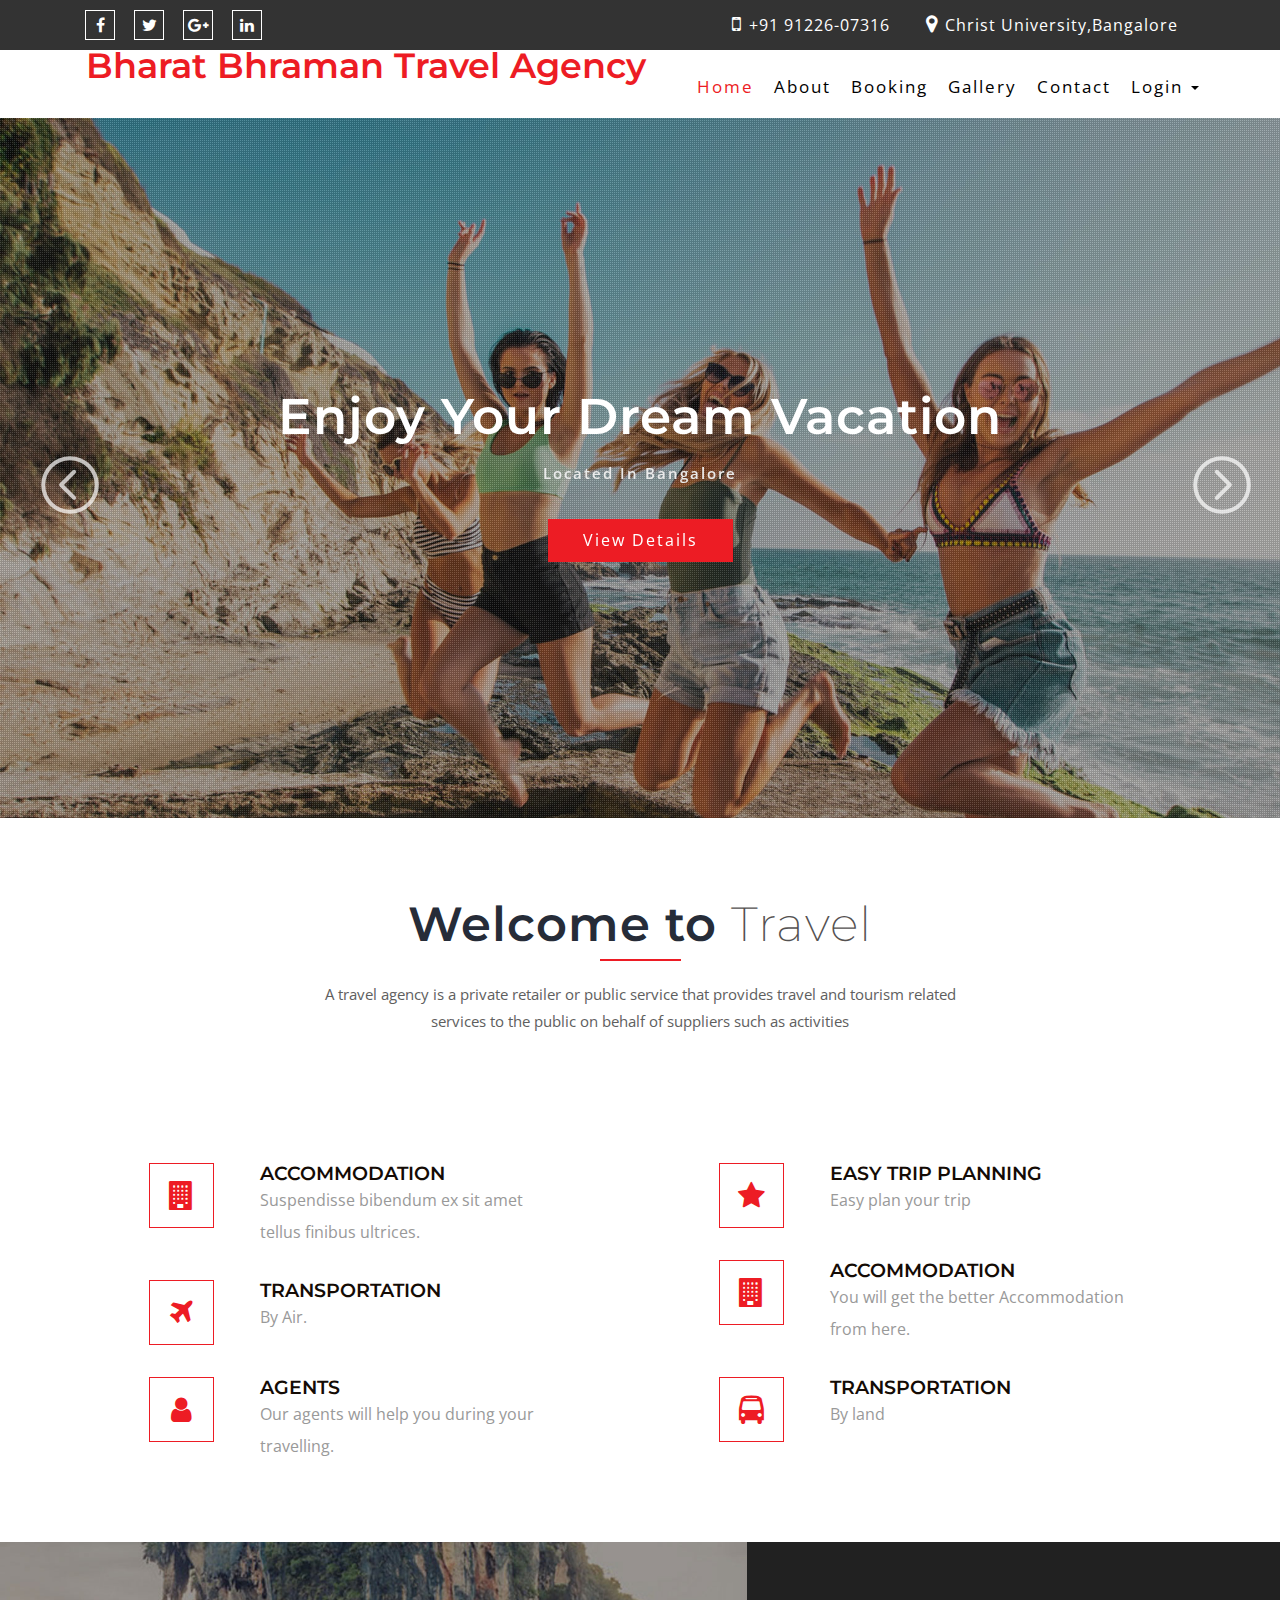
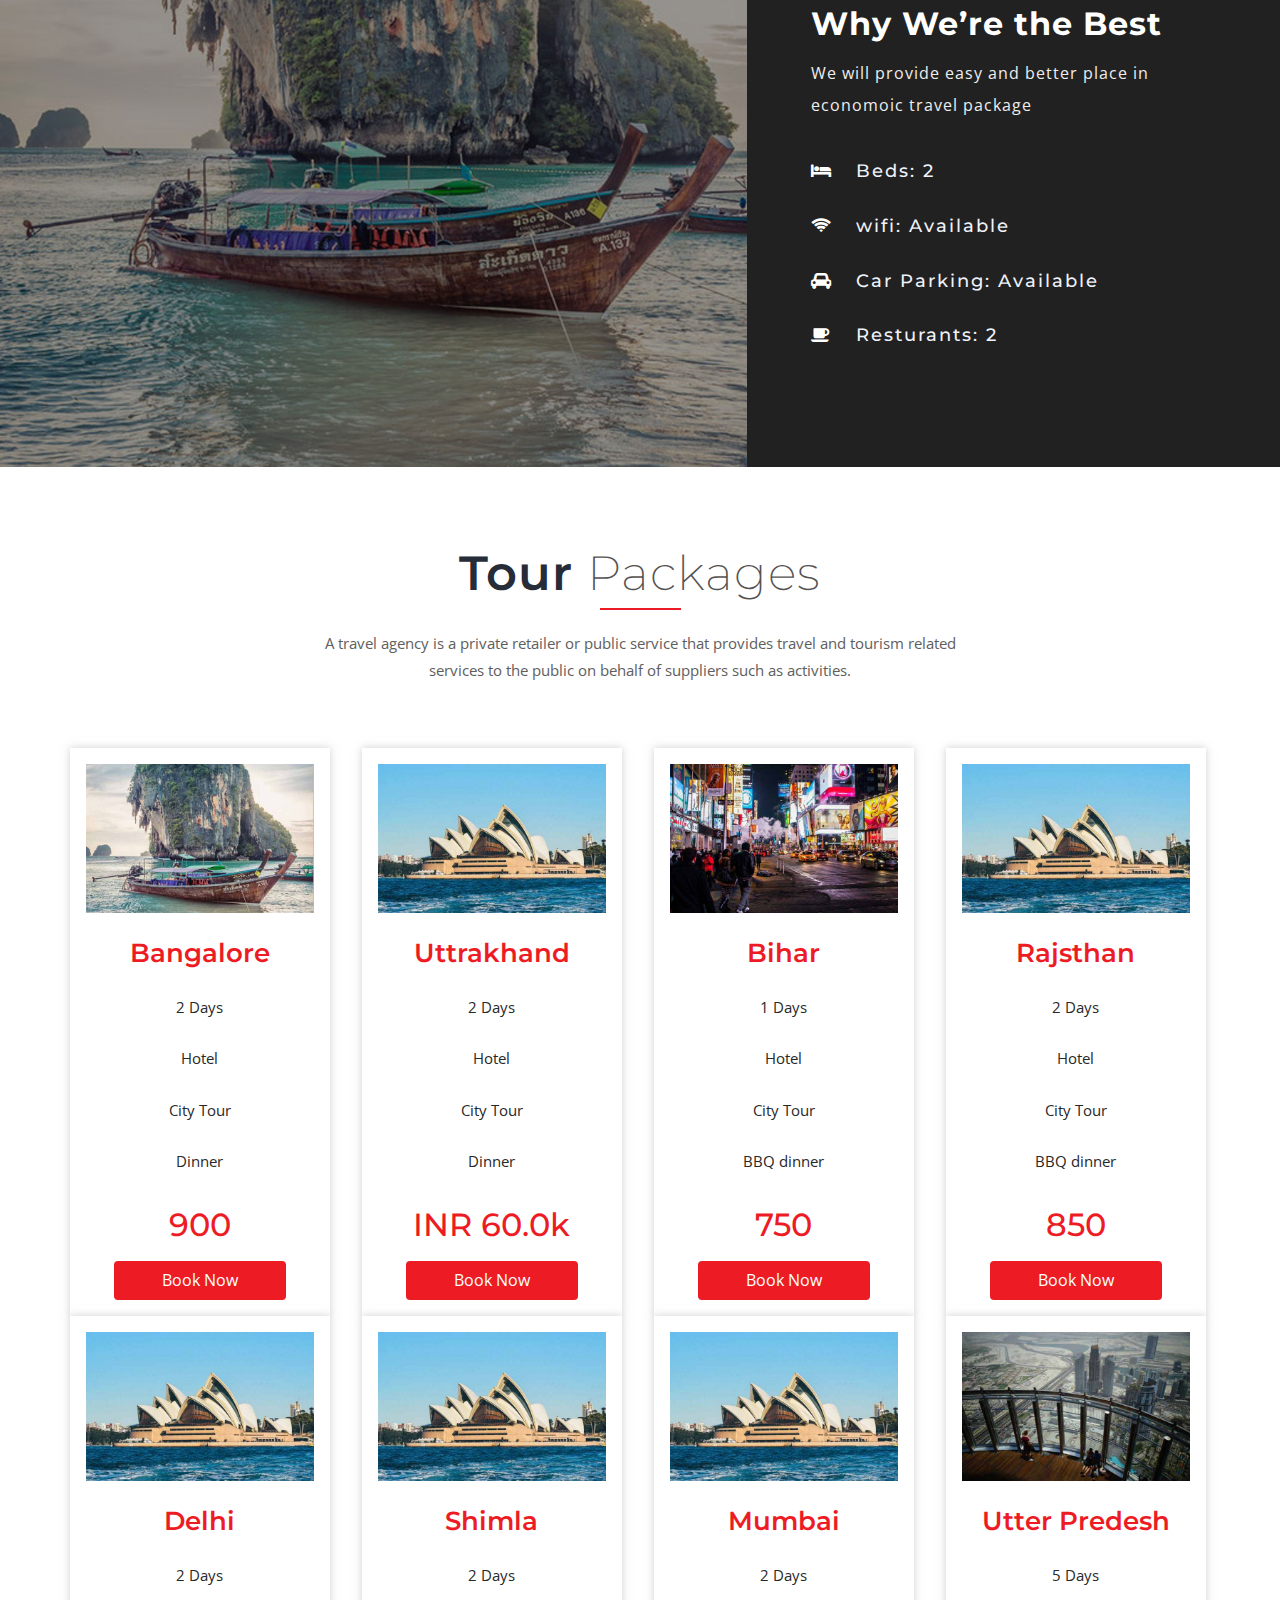
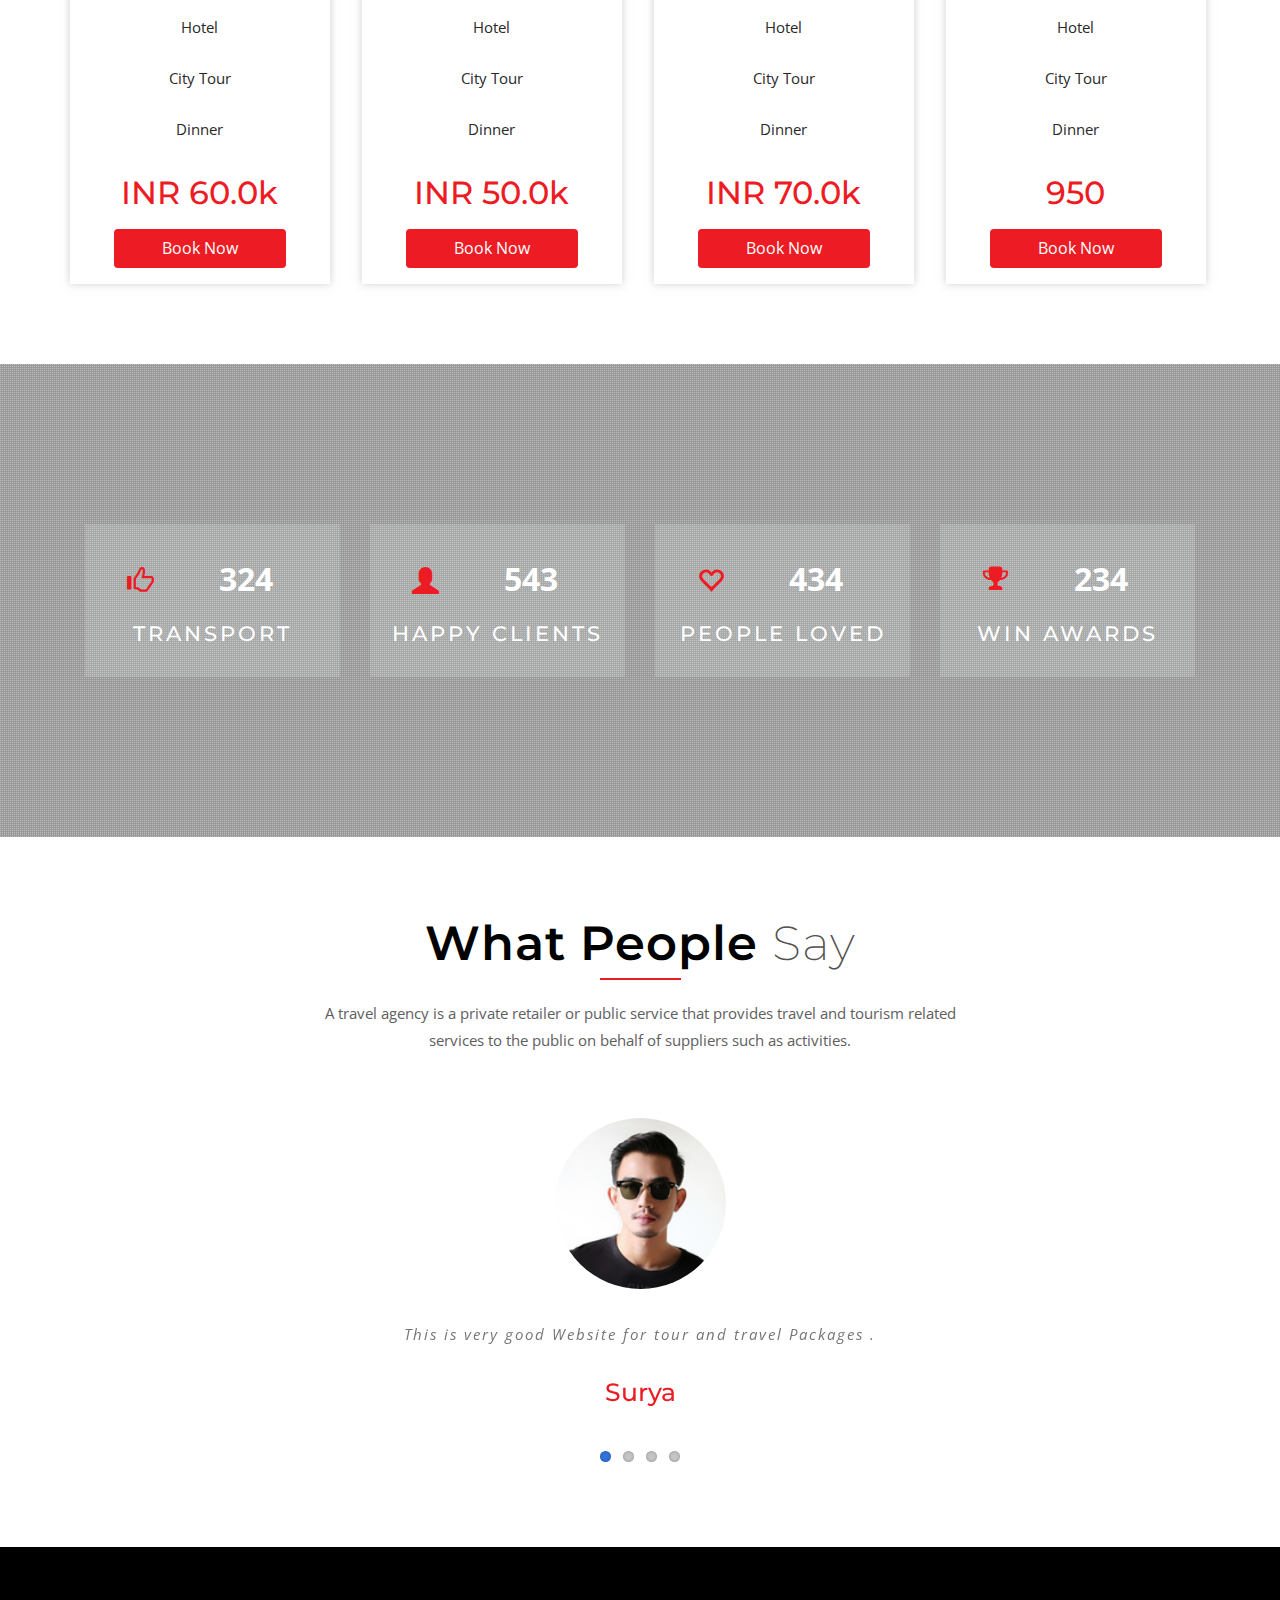
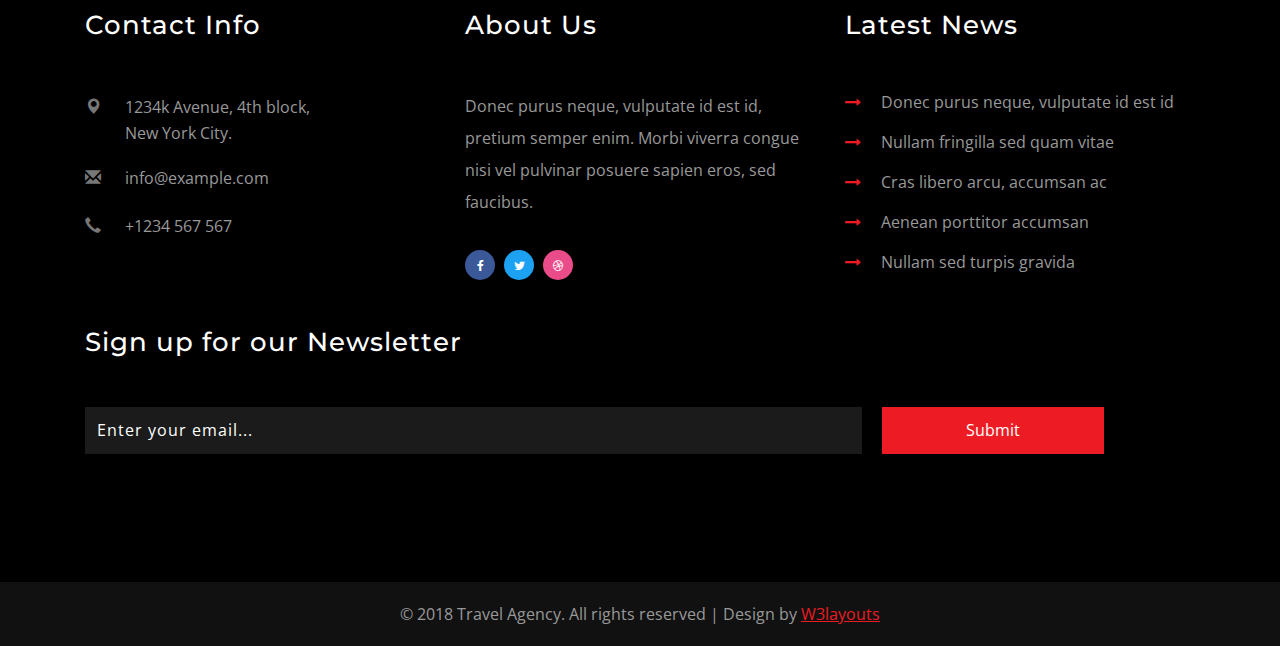
<file: Travel/index.html>
<!--

<!DOCTYPE html>
<html lang="en">
<head>
<title>Travel Agency a Travel Agency Category Flat Bootstrap Responsive Website Template | Home :: w3layouts</title>
<!-- custom-theme -->
<meta name="viewport" content="width=device-width, initial-scale=1">
<meta http-equiv="Content-Type" content="text/html; charset=utf-8" />
<meta name="keywords" content="Travel Agency Responsive web template, Bootstrap Web Templates, Flat Web Templates, Android Compatible web template, 
Smartphone Compatible web template, free webdesigns for Nokia, Samsung, LG, SonyEricsson, Motorola web design" />
<script type="application/x-javascript"> addEventListener("load", function() { setTimeout(hideURLbar, 0); }, false);
		function hideURLbar(){ window.scrollTo(0,1); } </script>	
		
<!-- For Testimonials slider -->
<link rel="stylesheet" href="css/flexslider.css" type="text/css" media="all" />
<!-- //For Testimonials slider -->
<!-- //custom-theme files-->
<link href="css/bootstrap.css" rel="stylesheet" type="text/css" media="all" />
<link href="css/style.css" rel="stylesheet" type="text/css" media="all" />
<!-- //custom-theme files-->

<!-- font-awesome-icons -->
<link href="css/font-awesome.css" rel="stylesheet"> 
<!-- //font-awesome-icons -->
<!-- googlefonts -->
<link href="//fonts.googleapis.com/css?family=Open+Sans:300,300i,400,400i,600,600i,700,700i,800,800i&amp;subset=cyrillic,cyrillic-ext,greek,greek-ext,latin-ext,vietnamese" rel="stylesheet">
<link href="//fonts.googleapis.com/css?family=Montserrat:100,100i,200,200i,300,300i,400,400i,500,500i,600,600i,700,700i,800,800i,900,900i&amp;subset=latin-ext,vietnamese" rel="stylesheet">
<!-- //googlefonts -->

</head>
<body>
		
<!-- banner -->


		<!-- Top-Bar -->
				<div class="top">
					<div class="container">
						
							
							<div class="col-md-6 top-middle">
								<ul>
									<li><a href="#"><i class="fa fa-facebook"></i></a></li>
									<li><a href="#"><i class="fa fa-twitter"></i></a></li>
									<li><a href="#"><i class="fa fa-google-plus"></i></a></li>
									<li><a href="#"><i class="fa fa-linkedin"></i></a></li>
								</ul>
							</div>
							<div class="col-md-6 top-left">
								<ul>
									<li><i class="fa fa-mobile" aria-hidden="true"></i> +91 91226-07316</li>
									<li><i class="fa fa-map-marker" aria-hidden="true"></i> Christ University,Bangalore </li>
								</ul>
							</div>
							<div class="clearfix"></div>
						
					</div>
				</div>
				<div class="top-bar">
				<div class="container">
					<div class="header">
						<nav class="navbar navbar-default">
							<div class="navbar-header navbar-left">
								<button type="button" class="navbar-toggle collapsed" data-toggle="collapse" data-target="#bs-example-navbar-collapse-1">
									<span class="sr-only">Toggle navigation</span>
									<span class="icon-bar"></span>
									<span class="icon-bar"></span>
									<span class="icon-bar"></span>
								</button>
								<h1><a class="navbar-brand" href="index.html">Bharat Bhraman Travel Agency</span></a></h1>
							</div>
							<!-- Collect the nav links, forms, and other content for toggling -->
							<div class="collapse navbar-collapse navbar-right" id="bs-example-navbar-collapse-1">
								<nav class="cl-effect-15" id="cl-effect-15">
									<ul class="nav navbar-nav">
										<li class="active"><a href="index.html">Home</a></li>
													<li><a href="about.html">About</a></li>
													<li><a href="booking.html">Booking</a></li>
													<li><a href="gallery.html">Gallery</a></li>
													<!--<li class="dropdown">
														<a href="#" class="dropdown-toggle" data-hover="Pages" data-toggle="dropdown" role="button" aria-haspopup="true" aria-expanded="false">Pages <span class="caret"></span></a>
														<ul class="dropdown-menu">
															<li><a href="icons.html">Icons</a></li>
															<li><a href="typography.html">Typography</a></li>
														</ul>
													</li>-->
													<li><a href="contact.html">Contact</a></li>
													<li class="dropdown">
														<a href="#" class="dropdown-toggle" data-toggle="dropdown" role="button" aria-haspopup="true" aria-expanded="false">Login <span class="caret"></span></a>
														<ul class="dropdown-menu">
															<li><a href="login.php">Admin</a></li>
															<li><a href="typography.html">Agent</a></li>
															<li><a href="typography.html">User</a></li>
														</ul>
													</li>
												</ul>
									
								</nav>
							</div>
						</nav>
				</div>
			</div>
		</div>
		<!-- //Top-Bar -->
		<!-- w3-banner -->
	<div class="banner">
		<div class="banner-dott1">
			<div class="w3-banner">
			
				<div  class="callbacks_container">
				<ul class="rslides" id="slider3">
					<li>
						<div class="banner-text">
					
							<h3>Enjoy Your Dream Vacation</h3>
							<p>Located in Bangalore</p>
								<a href="#" class="read-agileits" data-toggle="modal" data-target="#myModal">View Details</a>
						</div>
					</li>
					<li>
						<div class="banner-text">
					
							<h3>Find Travel Perfection</h3>
							<p>Located in Bangalore</p>
								<a href="#" class="read-agileits" data-toggle="modal" data-target="#myModal">View Details</a>
						</div>
					</li>
					<li>
						<div class="banner-text">
					
							<h3>Safe Way To Travel</h3>
							<p>Located in Bangalore</p>
								<a href="#" class="read-agileits" data-toggle="modal" data-target="#myModal">View Details</a>
						</div>
					</li>
				</ul>
			</div>	
			
			</div>
					
		</div>
	</div>
<!-- //banner -->
	<!-- advantages -->
	<div class="two-grids">
		<div class="container">
<div class="wthree_head_section">
				<h3 class="w3l_header">Welcome to <span>Travel</span></h3>
				<p>A travel agency is a private retailer or public service that provides travel and tourism related services to the public on behalf of suppliers such as activities</p>
			</div>
			<div class="col-md-6 w3_two_grid_right">
				<div class="w3_two_grid_right1">
					<div class="col-xs-3 w3_two_grid_right_grid">
						<div class="w3_two_grid_right_grid1">
							<i class="fa fa-building" aria-hidden="true"></i>
						</div>
					</div>
					<div class="col-xs-9 w3_two_grid_right_gridr">
						<h4>Accommodation</h4>
						<p>Suspendisse bibendum ex sit amet tellus finibus ultrices.</p>
					</div>
					<div class="clearfix"> </div>
				</div>
				<div class="w3_two_grid_right1">
					<div class="col-xs-3 w3_two_grid_right_grid">
						<div class="w3_two_grid_right_grid1">
							<i class="fa fa-plane" aria-hidden="true"></i>
						</div>
					</div>
					<div class="col-xs-9 w3_two_grid_right_gridr">
						<h4>Transportation</h4>
						<p>By Air.</p>
					</div>
					<div class="clearfix"> </div>
				</div>
				<div class="w3_two_grid_right1">
					<div class="col-xs-3 w3_two_grid_right_grid">
						<div class="w3_two_grid_right_grid1">
							<i class="fa fa-user" aria-hidden="true"></i>
						</div>
					</div> 
					<div class="col-xs-9 w3_two_grid_right_gridr"> 
						<h4>Agents</h4>
						<p>Our agents will help you during your travelling.</p>
					</div>
					<div class="clearfix"> </div>
				</div>
			</div>
			<div class="col-md-6 w3_two_grid_right">
				<div class="w3_two_grid_right1">
					<div class="col-xs-3 w3_two_grid_right_grid">
						<div class="w3_two_grid_right_grid1">
							<i class="fa fa-star" aria-hidden="true"></i>
						</div>
					</div>
					<div class="col-xs-9 w3_two_grid_right_gridr">
						<h4>Easy Trip Planning</h4>
						<p>Easy plan your trip</p>
					</div>
					<div class="clearfix"> </div>
				</div>
				<div class="w3_two_grid_right1">
					<div class="col-xs-3 w3_two_grid_right_grid">
						<div class="w3_two_grid_right_grid1">
							<i class="fa fa-building" aria-hidden="true"></i>
						</div>
					</div>
					<div class="col-xs-9 w3_two_grid_right_gridr">
						<h4>Accommodation</h4>
						<p>You will get the better Accommodation from here.</p>
					</div>
					<div class="clearfix"> </div>
				</div>
				<div class="w3_two_grid_right1">
					<div class="col-xs-3 w3_two_grid_right_grid">
						<div class="w3_two_grid_right_grid1">
							<i class="fa fa-bus" aria-hidden="true"></i>
						</div>
					</div> 
					<div class="col-xs-9 w3_two_grid_right_gridr">
						<h4>Transportation</h4>
						<p>By land</p>
					</div>
					<div class="clearfix"> </div>
				</div>
			</div>
			<div class="clearfix"> </div>
		</div>
	</div>
	<!-- //advantages -->

<!-- banner-bottom -->
<div class="banner-bottom mid-section-agileits">
	<div class="col-md-7 bannerbottomleft">
			
	</div>
	<div class="col-md-5 bannerbottomright">
		<h3>Why We’re the Best </h3>
		<p>We will provide easy and better place in economoic travel package </p>
		<h4><i class="fa fa-bed" aria-hidden="true"></i>Beds: 2</h4>
		<h4><i class="fa fa-wifi" aria-hidden="true"></i>wifi: Available</h4>
		<h4><i class="fa fa-car" aria-hidden="true"></i>Car Parking: Available</h4>
		<h4><i class="fa fa-coffee" aria-hidden="true"></i>Resturants: 2</h4>
	</div>
	<div class="clearfix"></div>
</div>
<!-- //banner-bottom -->
<!-- pricing -->
	<div class="w3ls-section wthree-pricing" id="pricing">	
		<div class="container">
			<div class="wthree_head_section">
				<h3 class="w3l_header">Tour <span>Packages</span></h3>
				<p>A travel agency is a private retailer or public service that provides travel and tourism related services to the public on behalf of suppliers such as activities.</p>
			</div>
			<div class="pricing-grids-info">
								<div class="pricing-grid grid-one">
									<div class="w3ls-top">
										<img src="images/g8.jpg" class="img-responsive" alt="">
									</div>
									<div class="w3ls-bottom">
										<ul class="count">
											<h3>Bangalore</h3>
											<li>2 Days</li>
											<li>Hotel </li>
											<li>City Tour</li>
											<li>Dinner</li>
										</ul>
										<h4> 900<span class="sup"></span> </h4>
										<div class="more">
											<a href="booking.html">Book Now</a>				
										</div>
									</div>
								</div>
								<div class="pricing-grid grid-two">
									<div class="w3ls-top">
										<img src="images/g5.jpg" class="img-responsive" alt="">
									</div>
									<div class="w3ls-bottom">
										<ul class="count">
											<h3>Uttrakhand</h3>
											<li>2 Days</li>
											<li>Hotel </li>
											<li>City Tour</li>
											<li>Dinner</li>
										</ul>
										<h4>INR 60.0k<span class="sup"></span> </h4>
										<div class="more">
											<a href="booking.html">Book Now</a>			
										</div>
									</div>
								</div> 
								<div class="pricing-grid grid-three">
									<div class="w3ls-top">
										<img src="images/g4.jpg" class="img-responsive" alt="">
									</div>
									<div class="w3ls-bottom">
										<ul class="count">
											<h3>Bihar</h3>
											<li>1 Days</li>
											<li>Hotel </li>
											<li>City Tour</li>
											<li>BBQ dinner</li>
										</ul>
										<h4> 750<span class="sup"></span> </h4>
										<div class="more">
											<a href="booking.html">Book Now</a>				
										</div>
									</div>
								</div>
								<div class="pricing-grid grid-four">
									<div class="w3ls-top">
										<img src="images/g5.jpg" class="img-responsive" alt="">
									</div>
									<div class="w3ls-bottom">
										<ul class="count">
											<h3>Rajsthan</h3>
											<li>2 Days</li>
											<li>Hotel </li>
											<li>City Tour</li>
											<li>BBQ dinner</li>
										</ul>
										<h4> 850<span class="sup"></span> </h4>
										<div class="more">
											<a href="booking.html">Book Now</a>			
										</div>
									</div>
								</div><br>

								<div class="pricing-grid grid-one">
									<div class="w3ls-top">
										<img src="images/g5.jpg" class="img-responsive" alt="">
									</div>
									<div class="w3ls-bottom">
										<ul class="count">
											<h3>Delhi</h3>
											<li>2 Days</li>
											<li>Hotel </li>
											<li>City Tour</li>
											<li>Dinner</li>
										</ul>
										<h4>INR 60.0k<span class="sup"></span> </h4>
										<div class="more">
											<a href="booking.html">Book Now</a>			
										</div>
									</div>
								</div> 
								<div class="pricing-grid grid-two">
									<div class="w3ls-top">
										<img src="images/g5.jpg" class="img-responsive" alt="">
									</div>
									<div class="w3ls-bottom">
										<ul class="count">
											<h3>Shimla</h3>
											<li>2 Days</li>
											<li>Hotel </li>
											<li>City Tour</li>
											<li>Dinner</li>
										</ul>
										<h4>INR 50.0k<span class="sup"></span> </h4>
										<div class="more">
											<a href="booking.html">Book Now</a>			
										</div>
									</div>
								</div> 
								<div class="pricing-grid grid-three">
									<div class="w3ls-top">
										<img src="images/g5.jpg" class="img-responsive" alt="">
									</div>
									<div class="w3ls-bottom">
										<ul class="count">
											<h3>Mumbai</h3>
											<li>2 Days</li>
											<li>Hotel </li>
											<li>City Tour</li>
											<li>Dinner</li>
										</ul>
										<h4>INR 70.0k<span class="sup"></span> </h4>
										<div class="more">
											<a href="booking.html">Book Now</a>			
										</div>
									</div>
								</div> 
								<div class="zb pricing-grid grid-four">
									<div class="w3ls-top">
										<img src="images/g11.jpg" class="img-responsive" alt="">
									</div>
									<div class="w3ls-bottom">
										<ul class="count">
											<h3>Utter Predesh</h3>
											<li>5 Days</li>
											<li>Hotel </li>
											<li>City Tour</li>
											<li>Dinner</li>
										</ul>
										<h4> 950<span class="sup"></span> </h4>
										<div class="more">
											<a href="booking.html">Book Now</a>				
										</div>
									</div>
								</div>
								<div class="clearfix"> </div> 
				<!--End-slider-script-->
			</div>
		</div>	
	</div>	
	<!--//pricing-->

	<!-- counter -->
	<div class="services-bottom stats services">
	<div class="banner-dott1">
		<div class="container">
		
		  <div class="wthree-agile-counter">
		  <div class="col-md-3 w3_agile_stats_grid-top">
			<div class="w3_agile_stats_grid">
				<div class="agile_count_grid_left">
					<span class="glyphicon glyphicon-thumbs-up" aria-hidden="true"></span>
				</div>
				<div class="agile_count_grid_right">
					<p class="counter">324</p> 
				</div>
				<div class="clearfix"> </div>
				<h4>Transport</h4>
			</div>
		</div>
		<div class="col-md-3 w3_agile_stats_grid-top">
			<div class="w3_agile_stats_grid">
				<div class="agile_count_grid_left">
					<span class="glyphicon glyphicon-user" aria-hidden="true"></span>
				</div>
				<div class="agile_count_grid_right">
					<p class="counter">543</p> 
				</div>
				<div class="clearfix"> </div>
				<h4>Happy Clients</h4>
			</div>
		</div>
		<div class="col-md-3 w3_agile_stats_grid-top">
			<div class="w3_agile_stats_grid">
				<div class="agile_count_grid_left">
					<span class="glyphicon glyphicon-heart-empty" aria-hidden="true"></span>
				</div>
				<div class="agile_count_grid_right">
					<p class="counter">434</p> 
				</div>
				<div class="clearfix"> </div>
				<h4>People Loved</h4>
			</div>
		</div>
		<div class="col-md-3 w3_agile_stats_grid-top">
			<div class="w3_agile_stats_grid">
				<div class="agile_count_grid_left">
					<span class="fa fa-trophy" aria-hidden="true"></span>
				</div>
				<div class="agile_count_grid_right">
					<p class="counter">234</p> 
				</div>
				<div class="clearfix"> </div>
				<h4>Win Awards</h4>
			</div>
		</div>
			<div class="clearfix"> </div>
		</div>
	</div>
	</div>
</div>
<!-- //counter -->


<!-- Clients -->
<div class="clients">
<div class="container">
	<div class="wthree_head_section">
				<h3 class="w3l_header">What People  <span>Say</span></h3>
				<p>A travel agency is a private retailer or public service that provides travel and tourism related services to the public on behalf of suppliers such as activities.</p>
			</div>
		
			
			<section class="slider">
				<div class="flexslider">
					<ul class="slides">
						<li>
							<img src="images/c1.jpg" alt="" />
								<p>This is very good Website for tour and travel Packages .</p>
								<div class="client">
									<h5>Surya</h5>
								</div>
						</li>
						<li>
							<img src="images/c2.jpg" alt="" />
								<p>Bharat Bhraman provide the best and economic tour package .</p>
								<div class="client">
									<h5>Kundan kumar</h5>
								</div>
						</li>
						<li>
							<img src="images/c3.jpg" alt="" />
								<p>Lorem ipsum dolor sit amet, consectetur adipiscing elit, sed do eiusmod tempor incididunt ut labore et dolore magna aliqua. Ut enim ad minim veniam, quis nostrud exercitation .</p>
								<div class="client">
									<h5>Steve Artur</h5>
								</div>
						</li>
						<li>
							<img src="images/c4.jpg" alt="" />
								<p>Lorem ipsum dolor sit amet, consectetur adipiscing elit, sed do eiusmod tempor incididunt ut labore et dolore magna aliqua. Ut enim ad minim veniam, quis nostrud exercitation .</p>
								<div class="client">
									<h5>Martin Victor</h5>
								</div>
						</li>
					</ul>
				</div>
			</section>
		</div>
</div>
<!-- //Clients -->
<!-- footer -->
	<div class="footer">
		<div class="container">
			<div class="col-md-4 agile_footer_grid">
				<h3>Contact Info</h3>
				<ul class="w3_address">
					<li><i class="glyphicon glyphicon-map-marker" aria-hidden="true"></i>1234k Avenue, 4th block, <span>New York City.</span></li>
					<li><i class="glyphicon glyphicon-envelope" aria-hidden="true"></i><a href="mailto:info@example.com">info@example.com</a></li>
					<li><i class="glyphicon glyphicon-earphone" aria-hidden="true"></i>+1234 567 567</li>
				</ul>
			</div>
			<div class="col-md-4 agile_footer_grid">
				<h3>About Us</h3>
				<p>Donec purus neque, vulputate id est id, pretium semper enim. Morbi viverra 
					congue nisi vel pulvinar posuere sapien eros, sed faucibus.</p>
				<ul class="agileits_social_list">
					<li><a href="#" class="w3_agile_facebook"><i class="fa fa-facebook" aria-hidden="true"></i></a></li>
					<li><a href="#" class="agile_twitter"><i class="fa fa-twitter" aria-hidden="true"></i></a></li>
					<li><a href="#" class="w3_agile_dribble"><i class="fa fa-dribbble" aria-hidden="true"></i></a></li>
				</ul>
			</div>
			<div class="col-md-4 agile_footer_grid">
				<h3>Latest News</h3>
				<ul class="agileits_w3layouts_footer_grid_list">
					<li><i class="fa fa-long-arrow-right" aria-hidden="true"></i>
						<a href="#" data-toggle="modal" data-target="#myModal">Donec purus neque, vulputate 
							id est id</a>
					</li>
					<li><i class="fa fa-long-arrow-right" aria-hidden="true"></i>
						<a href="#" data-toggle="modal" data-target="#myModal">Nullam fringilla sed quam vitae</a>
					</li>
					<li><i class="fa fa-long-arrow-right" aria-hidden="true"></i>
						<a href="#" data-toggle="modal" data-target="#myModal">Cras libero arcu, accumsan ac </a>
					</li>
					<li><i class="fa fa-long-arrow-right" aria-hidden="true"></i>
						<a href="#" data-toggle="modal" data-target="#myModal">Aenean porttitor accumsan</a>
					</li>
					<li><i class="fa fa-long-arrow-right" aria-hidden="true"></i>
						<a href="#" data-toggle="modal" data-target="#myModal">Nullam sed turpis gravida</a>
					</li>
				</ul>
			</div>
			<div class="clearfix"> </div>
			<div class="w3_agileits_footer_grids">
				<div class="col-md-12 wthree_footer_grid_right">
					<h3>Sign up for our Newsletter</h3>
					<form action="#" method="post">
						<input type="email" name="Email" placeholder="Enter your email..." required="">
						<input type="submit" value="Submit">
					</form>
				</div>
				<div class="clearfix"> </div>
			</div>
		</div>
	</div>
	<div class="agileinfo_copyright">
		<p>© 2018 Travel Agency. All rights reserved | Design by <a href="http://w3layouts.com/">W3layouts</a></p>
	</div>
<!-- //footer -->

<!-- bootstrap-modal-pop-up -->
	<div class="modal video-modal fade" id="myModal" tabindex="-1" role="dialog" aria-labelledby="myModal">
		<div class="modal-dialog" role="document">
			<div class="modal-content">
				<div class="modal-header">
					Travel Agency
					<button type="button" class="close" data-dismiss="modal" aria-label="Close"><span aria-hidden="true">&times;</span></button>						
				</div>
					<div class="modal-body">
						<img src="images/1.jpg" alt=" " class="img-responsive" />
						<p>Ut enim ad minima veniam, quis nostrum 
							exercitationem ullam corporis suscipit laboriosam, 
							nisi ut aliquid ex ea commodi consequatur? Quis autem 
							vel eum iure reprehenderit qui in ea voluptate velit 
							esse quam nihil molestiae consequatur, vel illum qui 
							dolorem eum fugiat quo voluptas nulla pariatur.
							<i>" Quis autem vel eum iure reprehenderit qui in ea voluptate velit 
								esse quam nihil molestiae consequatur.</i></p>
					</div>
			</div>
		</div>
	</div>
<!-- //bootstrap-modal-pop-up --> 
<!-- js -->
	<script type="text/javascript" src="js/jquery-2.1.4.min.js"></script>
	<!-- for bootstrap working -->
	<script src="js/bootstrap.js"></script>
	<!-- //for bootstrap working -->
<!-- //js -->
<!-- //here starts scrolling icon -->
<script src="js/SmoothScroll.min.js"></script>
	<script type="text/javascript" src="js/move-top.js"></script>
	<script type="text/javascript" src="js/easing.js"></script>
	<!-- here stars scrolling script -->
	<script type="text/javascript">
		$(document).ready(function() {
			/*
				var defaults = {
				containerID: 'toTop', // fading element id
				containerHoverID: 'toTopHover', // fading element hover id
				scrollSpeed: 1200,
				easingType: 'linear' 
				};
			*/
								
			$().UItoTop({ easingType: 'easeOutQuart' });
								
			});
	</script>
	<!-- //here ends scrolling script -->
<!-- //here ends scrolling icon -->

<!-- scrolling script -->
<script type="text/javascript">
	jQuery(document).ready(function($) {
		$(".scroll").click(function(event){		
			event.preventDefault();
			$('html,body').animate({scrollTop:$(this.hash).offset().top},1000);
		});
	});
</script> 
<!-- //scrolling script -->
<!-- responsiveslides -->
<script src="js/responsiveslides.min.js"></script>
			<script>
									// You can also use "$(window).load(function() {"
									$(function () {
									 // Slideshow 4
									$("#slider3").responsiveSlides({
										auto: true,
										pager: false,
										nav: true,
										speed: 500,
										namespace: "callbacks",
										before: function () {
									$('.events').append("<li>before event fired.</li>");
									},
									after: function () {
										$('.events').append("<li>after event fired.</li>");
										}
										});
										});
			</script>
<!-- //responsiveslides -->
<!-- stats -->
	<script src="js/jquery.waypoints.min.js"></script>
	<script src="js/jquery.countup.js"></script>
		<script>
			$('.counter').countUp();
		</script>
<!-- //stats -->
<!-- FlexSlider-JavaScript -->
	<script defer src="js/jquery.flexslider.js"></script>
	<script type="text/javascript">
		
				$(window).load(function(){
				$('.flexslider').flexslider({
					animation: "slide",
					start: function(slider){
						$('body').removeClass('loading');
					}
			});
		});
	</script>
<!-- //FlexSlider-JavaScript -->
</body>
</html>
</file>
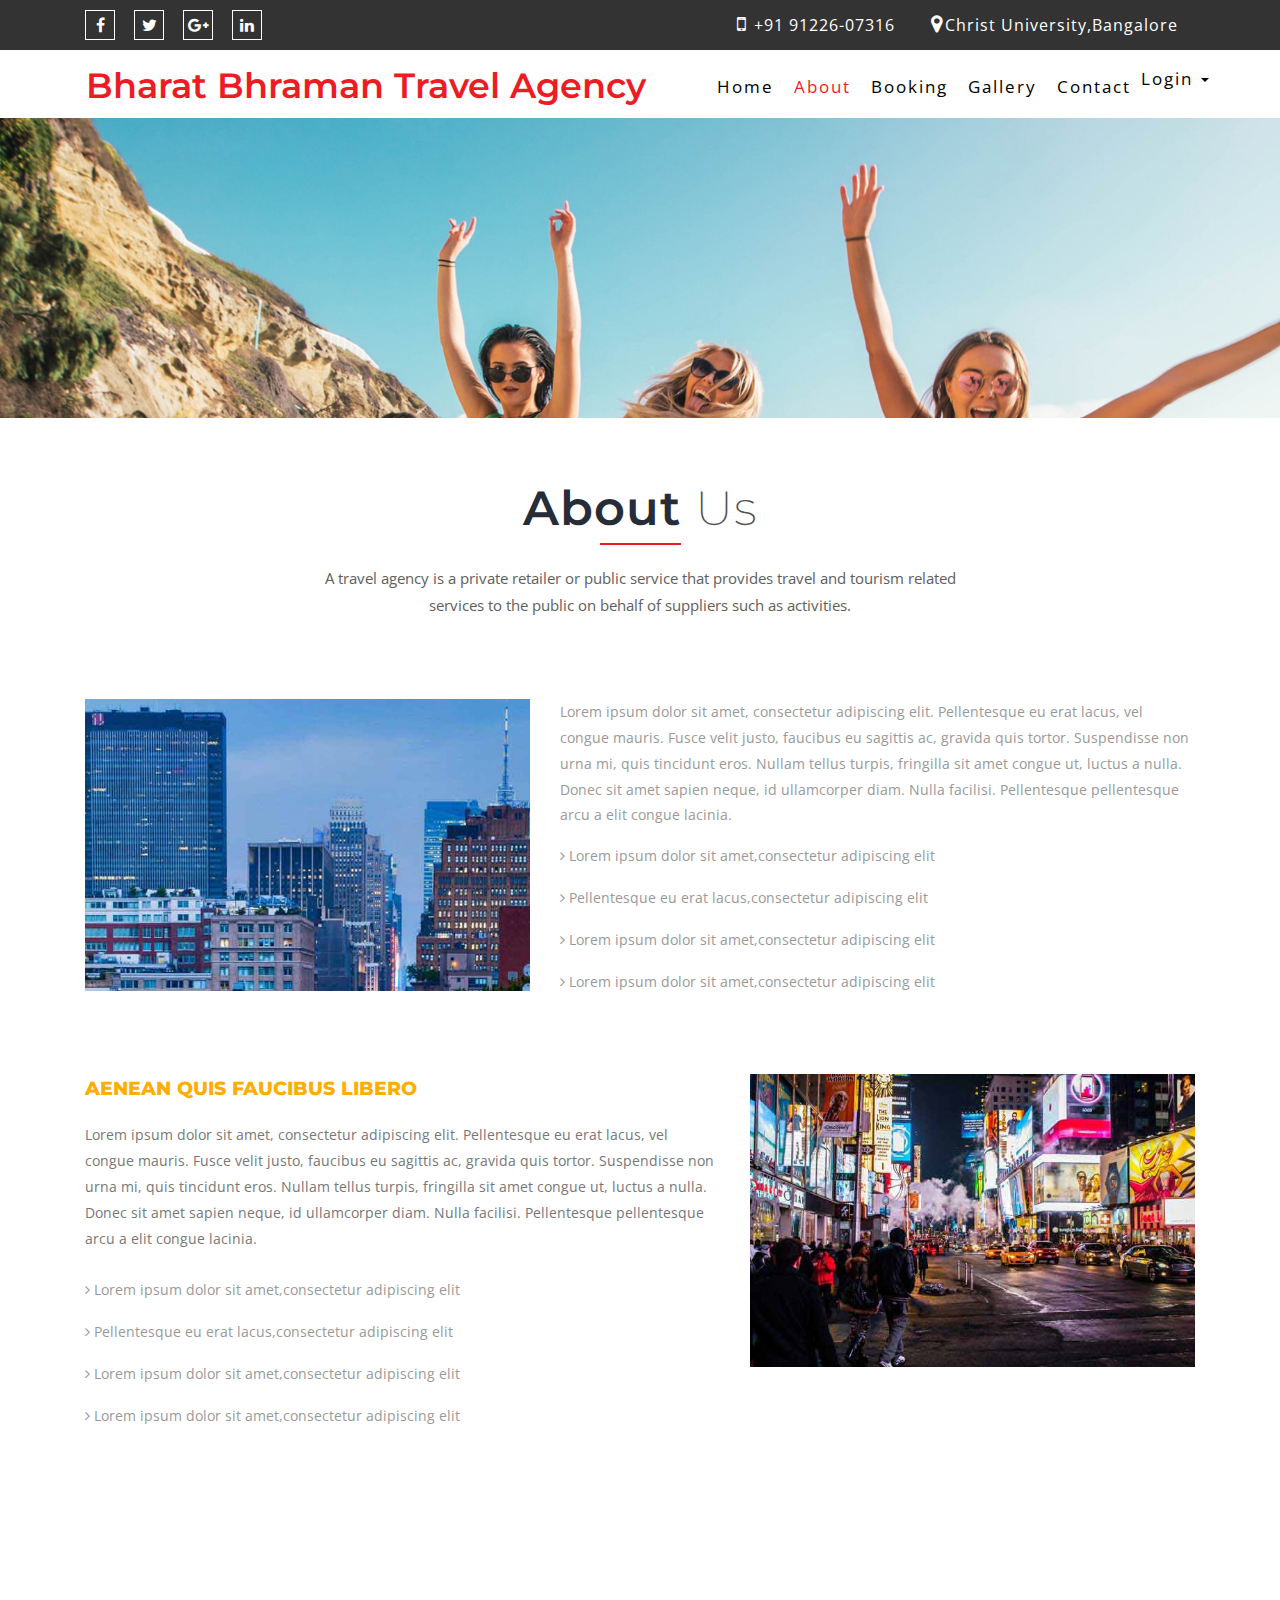
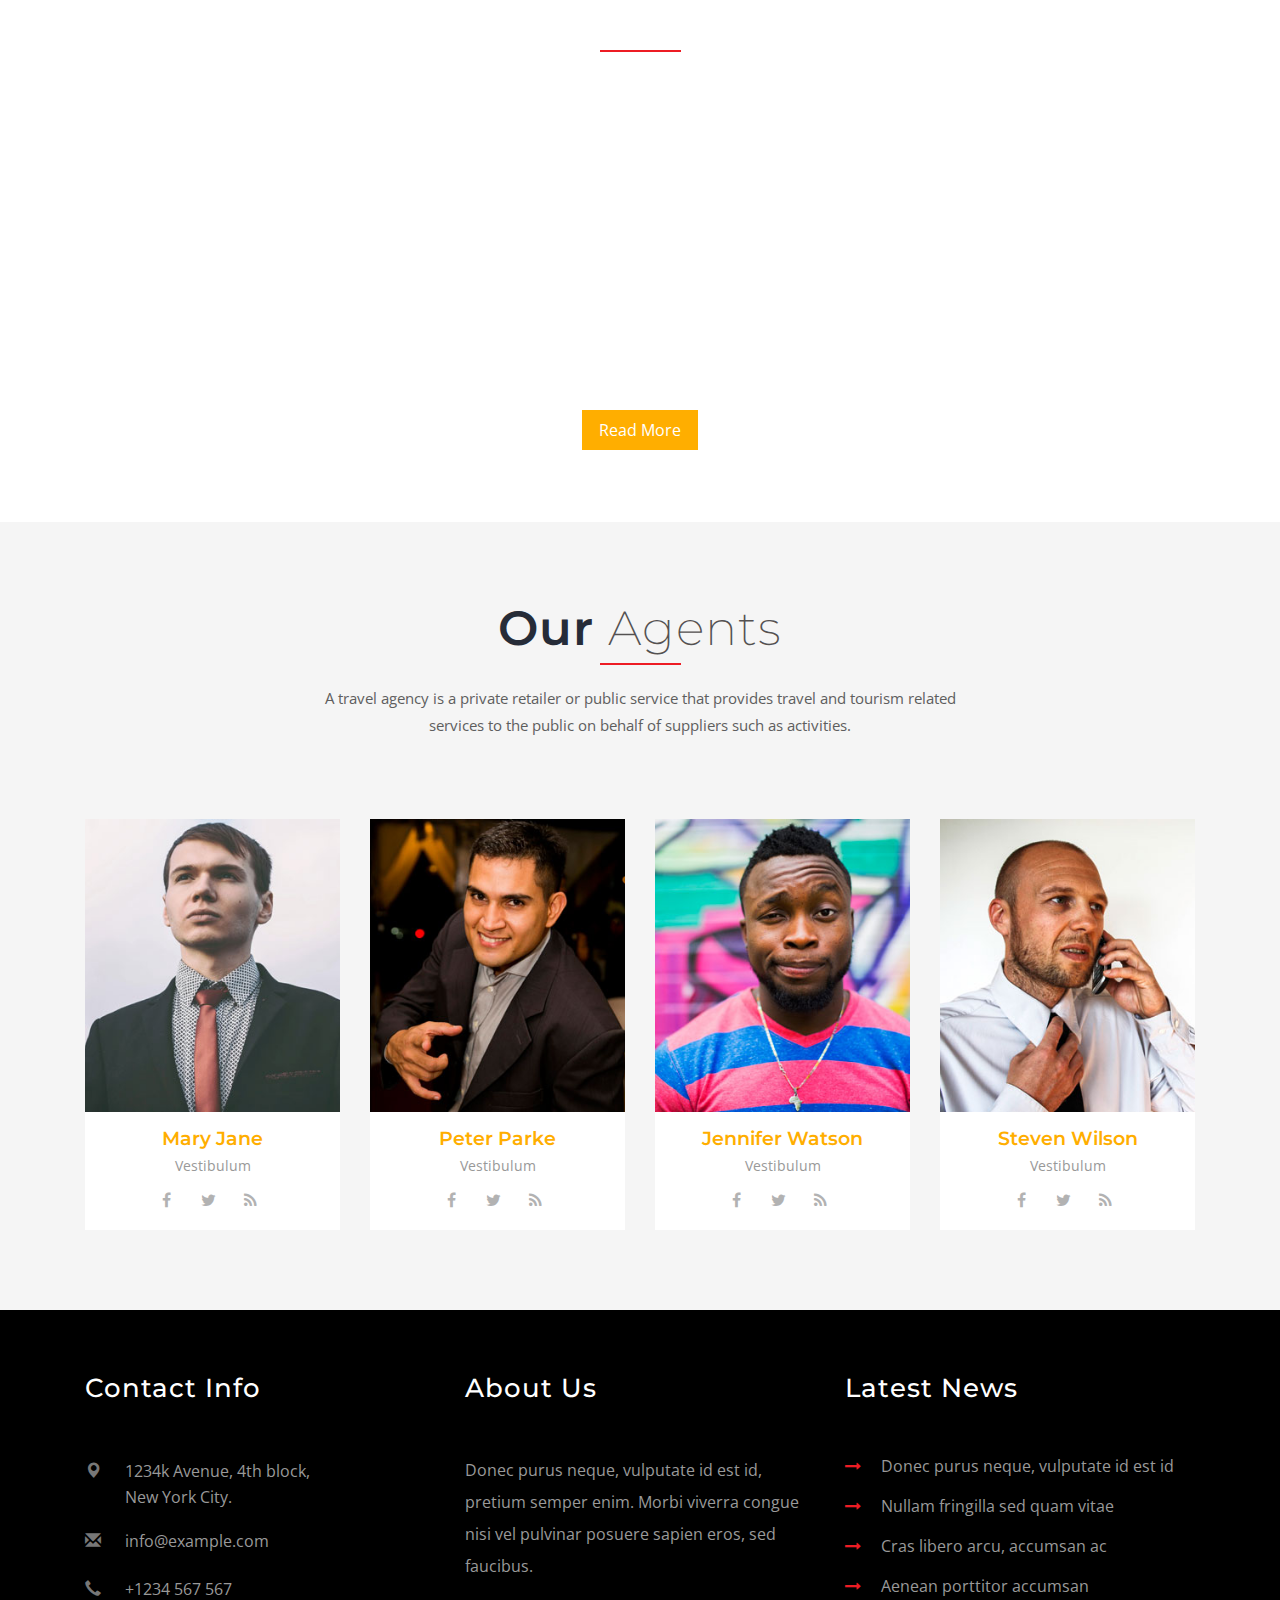
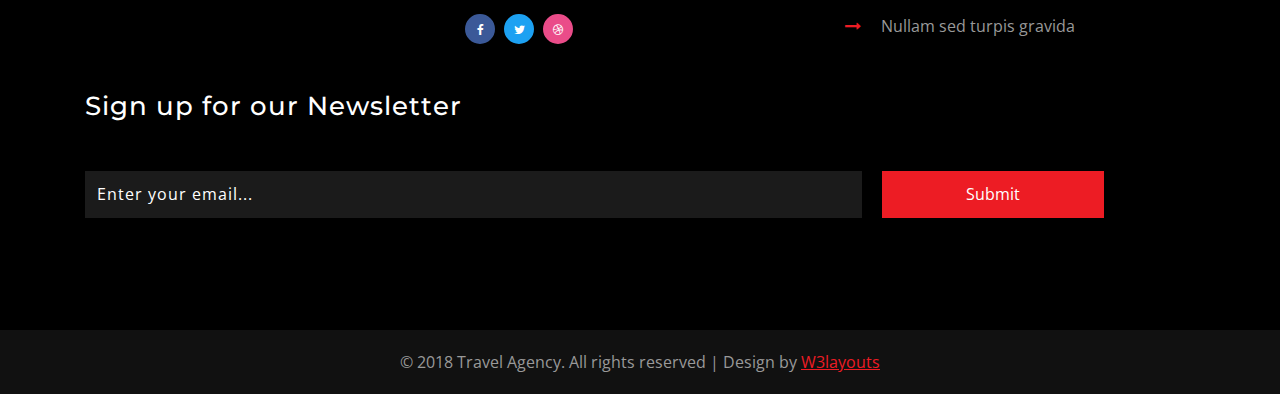
<file: Travel/about.html>
<!DOCTYPE html>
<html lang="en">
<head>
<title>Travel Agency a Travel Agency Category Flat Bootstrap Responsive Website </title>
<!-- custom-theme -->
<meta name="viewport" content="width=device-width, initial-scale=1">
<meta http-equiv="Content-Type" content="text/html; charset=utf-8" />
<meta name="keywords" content="Travel Agency Responsive web template, Bootstrap Web Templates, Flat Web Templates, Android Compatible web template, 
Smartphone Compatible web template, free webdesigns for Nokia, Samsung, LG, SonyEricsson, Motorola web design" />
<script type="application/x-javascript"> addEventListener("load", function() { setTimeout(hideURLbar, 0); }, false);
		function hideURLbar(){ window.scrollTo(0,1); } </script>	
<!-- //custom-theme files-->
<link href="css/bootstrap.css" rel="stylesheet" type="text/css" media="all" />
<link href="css/style.css" rel="stylesheet" type="text/css" media="all" />
<!-- //custom-theme files-->

<!-- font-awesome-icons -->
<link href="css/font-awesome.css" rel="stylesheet"> 
<!-- //font-awesome-icons -->
<!-- googlefonts -->
<link href="//fonts.googleapis.com/css?family=Open+Sans:300,300i,400,400i,600,600i,700,700i,800,800i&amp;subset=cyrillic,cyrillic-ext,greek,greek-ext,latin-ext,vietnamese" rel="stylesheet">
<link href="//fonts.googleapis.com/css?family=Montserrat:100,100i,200,200i,300,300i,400,400i,500,500i,600,600i,700,700i,800,800i,900,900i&amp;subset=latin-ext,vietnamese" rel="stylesheet">
<!-- //googlefonts -->

</head>
<body>
		
<!-- banner -->


		<!-- Top-Bar -->
				<div class="top">
					<div class="container">
						
							
							<div class="col-md-6 top-middle">
								<ul>
									<li><a href="#"><i class="fa fa-facebook"></i></a></li>
									<li><a href="#"><i class="fa fa-twitter"></i></a></li>
									<li><a href="#"><i class="fa fa-google-plus"></i></a></li>
									<li><a href="#"><i class="fa fa-linkedin"></i></a></li>
								</ul>
							</div>
							<div class="col-md-6 top-left">
								<ul>
									<li><i class="fa fa-mobile" aria-hidden="true"></i> +91 91226-07316</li>
									<li><i class="fa fa-map-marker" aria-hidden="true"></i>Christ University,Bangalore </li>
								</ul>
							</div>
							<div class="clearfix"></div>
						
					</div>
				</div>
				<div class="top-bar">
				<div class="container">
					<div class="header">
						<nav class="navbar navbar-default">
							<div class="navbar-header navbar-left">
								<button type="button" class="navbar-toggle collapsed" data-toggle="collapse" data-target="#bs-example-navbar-collapse-1">
									<span class="sr-only">Toggle navigation</span>
									<span class="icon-bar"></span>
									<span class="icon-bar"></span>
									<span class="icon-bar"></span>
								</button>
								<h1><a class="navbar-brand" href="index.html">Bharat Bhraman Travel Agency</span></a></h1>
							</div>
							<!-- Collect the nav links, forms, and other content for toggling -->
							<div class="collapse navbar-collapse navbar-right" id="bs-example-navbar-collapse-1">
								<nav class="cl-effect-15" id="cl-effect-15">
									<ul class="nav navbar-nav">
										<li><a href="index.html">Home</a></li>
													<li class="active"><a href="about.html">About</a></li>
													<li><a href="booking.html">Booking</a></li>
													<li><a href="gallery.html">Gallery</a></li>
												<!---	<li class="dropdown">
														<a href="#" class="dropdown-toggle" data-hover="Pages" data-toggle="dropdown" role="button" aria-haspopup="true" aria-expanded="false">Pages <span class="caret"></span></a>
														<ul class="dropdown-menu">
															<li><a href="icons.html">Icons</a></li>
															<li><a href="typography.html">Typography</a></li>
														</ul>
													</li>-->
													<li><a href="contact.html">Contact</a></li>
													<a href="#" class="dropdown-toggle" data-toggle="dropdown" role="button" aria-haspopup="true" aria-expanded="false">Login <span class="caret"></span></a>
													<ul class="dropdown-menu">
														<li><a href="icons.html">Admin</a></li>
														<li><a href="typography.html">Agent</a></li>
														<li><a href="typography.html">User</a></li>
													</ul>
												</li>
												</ul>
									
								</nav>
							</div>
						</nav>
				</div>
			</div>
		</div>
		<!-- //Top-Bar -->
		<!-- w3-banner -->
	<div class="banner-1">
	
	</div>
<!-- //banner -->
<!-- about -->
	<!-- main-textgrids -->
	<div class="main-textgrids">
		<div class="container">
			<div class="wthree_head_section">
				<h3 class="w3l_header">About <span>Us</span></h3>
				<p>A travel agency is a private retailer or public service that provides travel and tourism related services to the public on behalf of suppliers such as activities.</p>
			</div>
			<div class="ab-agile">
				<div class="col-md-5 ab-pic">
					 <img src="images/g1.jpg" alt=" " />
				</div>
				<div class="col-md-7 ab-text">
					<p>Lorem ipsum dolor sit amet, consectetur adipiscing elit. Pellentesque eu erat lacus, vel congue mauris. Fusce velit justo, faucibus eu sagittis ac, gravida quis tortor. Suspendisse non urna mi, quis tincidunt eros. Nullam tellus turpis, fringilla sit amet congue ut, luctus a nulla. Donec sit amet sapien neque, id ullamcorper diam. Nulla facilisi. Pellentesque pellentesque arcu a elit congue lacinia.</p>
					<ul class="ab">
						<li><a href="#" data-toggle="modal" data-target="#myModal"><i class="fa fa-angle-right" aria-hidden="true"></i> Lorem ipsum dolor sit amet,consectetur adipiscing elit</a></li>
						<li><a href="#" data-toggle="modal" data-target="#myModal"><i class="fa fa-angle-right" aria-hidden="true"></i> Pellentesque eu erat lacus,consectetur adipiscing elit</a></li>
						<li><a href="#" data-toggle="modal" data-target="#myModal"><i class="fa fa-angle-right" aria-hidden="true"></i> Lorem ipsum dolor sit amet,consectetur adipiscing elit</a></li>
						<li><a href="#" data-toggle="modal" data-target="#myModal"><i class="fa fa-angle-right" aria-hidden="true"></i> Lorem ipsum dolor sit amet,consectetur adipiscing elit</a></li>
					</ul>
				</div>
				<div class="clearfix"> </div>
			</div>
			<div class="statements">
				<div class="col-md-7 mission">
					 <h4>Aenean quis faucibus libero</h4>
					 <p>Lorem ipsum dolor sit amet, consectetur adipiscing elit. Pellentesque eu erat lacus, vel congue mauris. Fusce velit justo, faucibus eu sagittis ac, gravida quis tortor. Suspendisse non urna mi, quis tincidunt eros. Nullam tellus turpis, fringilla sit amet congue ut, luctus a nulla. Donec sit amet sapien neque, id ullamcorper diam. Nulla facilisi. Pellentesque pellentesque arcu a elit congue lacinia.</p>
					<ul class="ab">
						<li><a href="#" data-toggle="modal" data-target="#myModal"><i class="fa fa-angle-right" aria-hidden="true"></i> Lorem ipsum dolor sit amet,consectetur adipiscing elit</a></li>
						<li><a href="#" data-toggle="modal" data-target="#myModal"><i class="fa fa-angle-right" aria-hidden="true"></i> Pellentesque eu erat lacus,consectetur adipiscing elit</a></li>
						<li><a href="#" data-toggle="modal" data-target="#myModal"><i class="fa fa-angle-right" aria-hidden="true"></i> Lorem ipsum dolor sit amet,consectetur adipiscing elit</a></li>
						<li><a href="#" data-toggle="modal" data-target="#myModal"><i class="fa fa-angle-right" aria-hidden="true"></i> Lorem ipsum dolor sit amet,consectetur adipiscing elit</a></li>
					</ul>
				</div>
				<div class="col-md-5 facts">
					<img src="images/g4.jpg" alt=" " />		
				</div>
				<div class="clearfix"> </div>
			</div>
		</div>
	</div>
	<!-- //main-textgrids -->
	<!-- different -->
	<div class="different">
		<div class="container">
			<div class="wthree_head_section">
				<h3 class="w3l_header hrm">Why We are <span class="hrm">Different</span></h3>
				<p class="hrm">A travel agency is a private retailer or public service that provides travel and tourism related services to the public on behalf of suppliers such as activities.</p>
			</div>
			<div class="w3agile-different-info">
				<p>Cras vehicula massa id ipsum venenatis, non convallis libero pellentesque. Sed tristique massa et mattis mattis. Nunc euismod consequat ex, eu tincidunt justo malesuada vitae. Sed auctor diam quis nulla hendrerit porta. Quisque venenatis, tortor quis tristique congue, lorem lectus elementum augue, in laoreet lorem justo lacinia velit. Phasellus tempus luctus velit, eu fermentum arcu porttitor sit amet. Suspendisse id efficitur sem. Donec laoreet ante at facilisis dictum. Donec sodales porta orci sed porta. Vivamus est enim, pharetra sit amet placerat ut, eleifend quis purus. Sed elementum tortor erat, placerat rutrum augue facilisis vel. Morbi feugiat tortor erat, nec gravida mauris egestas tincidunt. Sed vitae dignissim sapien.</p>
				<div class="w3agile-button">
					<a href="#" data-toggle="modal" data-target="#myModal">Read More</a>
				</div>
			</div>
		</div>
	</div>
	<!-- //different -->
	<!-- team -->
	<div class="team">
		<div class="container">
			<div class="wthree_head_section">
				<h2 class="w3l_header">Our <span>Agents</span></h2>
				<p>A travel agency is a private retailer or public service that provides travel and tourism related services to the public on behalf of suppliers such as activities.</p>
			</div>
			<div class="agileinfo-team-grids">
				<div class="col-md-3 wthree-team-grid">
					<img src="images/t1.jpg" alt="">
					<div class="wthree-team-grid-info">
						<h4>Mary Jane</h4>
						<p>Vestibulum</p>
						<div class="team-social-grids">
							<ul>
								<li><a href="#"><i class="fa fa-facebook"></i></a></li>
								<li><a href="#"><i class="fa fa-twitter"></i></a></li>
								<li><a href="#"><i class="fa fa-rss"></i></a></li>
							</ul>
						</div>
					</div>
				</div>
				<div class="col-md-3 wthree-team-grid">
					<img src="images/t2.jpg" alt="">
					<div class="wthree-team-grid-info">
						<h4>Peter Parke</h4>
						<p>Vestibulum</p>
						<div class="team-social-grids">
							<ul>
								<li><a href="#"><i class="fa fa-facebook"></i></a></li>
								<li><a href="#"><i class="fa fa-twitter"></i></a></li>
								<li><a href="#"><i class="fa fa-rss"></i></a></li>
							</ul>
						</div>
					</div>
				</div>
				<div class="col-md-3 wthree-team-grid">
					<img src="images/t3.jpg" alt="">
					<div class="wthree-team-grid-info">
						<h4>Jennifer Watson</h4>
						<p>Vestibulum</p>
						<div class="team-social-grids">
							<ul>
								<li><a href="#"><i class="fa fa-facebook"></i></a></li>
								<li><a href="#"><i class="fa fa-twitter"></i></a></li>
								<li><a href="#"><i class="fa fa-rss"></i></a></li>
							</ul>
						</div>
					</div>
				</div>
				<div class="col-md-3 wthree-team-grid">
					<img src="images/t4.jpg" alt="">
					<div class="wthree-team-grid-info">
						<h4>Steven Wilson</h4>
						<p>Vestibulum</p>
						<div class="team-social-grids">
							<ul>
								<li><a href="#"><i class="fa fa-facebook"></i></a></li>
								<li><a href="#"><i class="fa fa-twitter"></i></a></li>
								<li><a href="#"><i class="fa fa-rss"></i></a></li>
							</ul>
						</div>
					</div>
				</div>
				<div class="clearfix"> </div>
			</div>
		</div>
	</div>
	<!-- //team -->
	<!-- //about -->
<!-- footer -->
	<div class="footer">
		<div class="container">
			<div class="col-md-4 agile_footer_grid">
				<h3>Contact Info</h3>
				<ul class="w3_address">
					<li><i class="glyphicon glyphicon-map-marker" aria-hidden="true"></i>1234k Avenue, 4th block, <span>New York City.</span></li>
					<li><i class="glyphicon glyphicon-envelope" aria-hidden="true"></i><a href="mailto:info@example.com">info@example.com</a></li>
					<li><i class="glyphicon glyphicon-earphone" aria-hidden="true"></i>+1234 567 567</li>
				</ul>
			</div>
			<div class="col-md-4 agile_footer_grid">
				<h3>About Us</h3>
				<p>Donec purus neque, vulputate id est id, pretium semper enim. Morbi viverra 
					congue nisi vel pulvinar posuere sapien eros, sed faucibus.</p>
				<ul class="agileits_social_list">
					<li><a href="#" class="w3_agile_facebook"><i class="fa fa-facebook" aria-hidden="true"></i></a></li>
					<li><a href="#" class="agile_twitter"><i class="fa fa-twitter" aria-hidden="true"></i></a></li>
					<li><a href="#" class="w3_agile_dribble"><i class="fa fa-dribbble" aria-hidden="true"></i></a></li>
				</ul>
			</div>
			<div class="col-md-4 agile_footer_grid">
				<h3>Latest News</h3>
				<ul class="agileits_w3layouts_footer_grid_list">
					<li><i class="fa fa-long-arrow-right" aria-hidden="true"></i>
						<a href="#" data-toggle="modal" data-target="#myModal">Donec purus neque, vulputate 
							id est id</a>
					</li>
					<li><i class="fa fa-long-arrow-right" aria-hidden="true"></i>
						<a href="#" data-toggle="modal" data-target="#myModal">Nullam fringilla sed quam vitae</a>
					</li>
					<li><i class="fa fa-long-arrow-right" aria-hidden="true"></i>
						<a href="#" data-toggle="modal" data-target="#myModal">Cras libero arcu, accumsan ac </a>
					</li>
					<li><i class="fa fa-long-arrow-right" aria-hidden="true"></i>
						<a href="#" data-toggle="modal" data-target="#myModal">Aenean porttitor accumsan</a>
					</li>
					<li><i class="fa fa-long-arrow-right" aria-hidden="true"></i>
						<a href="#" data-toggle="modal" data-target="#myModal">Nullam sed turpis gravida</a>
					</li>
				</ul>
			</div>
			<div class="clearfix"> </div>
			<div class="w3_agileits_footer_grids">
				<div class="col-md-12 wthree_footer_grid_right">
					<h3>Sign up for our Newsletter</h3>
					<form action="#" method="post">
						<input type="email" name="Email" placeholder="Enter your email..." required="">
						<input type="submit" value="Submit">
					</form>
				</div>
				<div class="clearfix"> </div>
			</div>
		</div>
	</div>
	<div class="agileinfo_copyright">
		<p>© 2018 Travel Agency. All rights reserved | Design by <a href="http://w3layouts.com/">W3layouts</a></p>
	</div>
<!-- //footer -->

<!-- bootstrap-modal-pop-up -->
	<div class="modal video-modal fade" id="myModal" tabindex="-1" role="dialog" aria-labelledby="myModal">
		<div class="modal-dialog" role="document">
			<div class="modal-content">
				<div class="modal-header">
					Travel Agency
					<button type="button" class="close" data-dismiss="modal" aria-label="Close"><span aria-hidden="true">&times;</span></button>						
				</div>
					<div class="modal-body">
						<img src="images/1.jpg" alt=" " class="img-responsive" />
						<p>Ut enim ad minima veniam, quis nostrum 
							exercitationem ullam corporis suscipit laboriosam, 
							nisi ut aliquid ex ea commodi consequatur? Quis autem 
							vel eum iure reprehenderit qui in ea voluptate velit 
							esse quam nihil molestiae consequatur, vel illum qui 
							dolorem eum fugiat quo voluptas nulla pariatur.
							<i>" Quis autem vel eum iure reprehenderit qui in ea voluptate velit 
								esse quam nihil molestiae consequatur.</i></p>
					</div>
			</div>
		</div>
	</div>
<!-- //bootstrap-modal-pop-up --> 
<!-- js -->
	<script type="text/javascript" src="js/jquery-2.1.4.min.js"></script>
	<!-- for bootstrap working -->
	<script src="js/bootstrap.js"></script>
	<!-- //for bootstrap working -->
<!-- //js -->
<!-- //here starts scrolling icon -->
<script src="js/SmoothScroll.min.js"></script>
	<script type="text/javascript" src="js/move-top.js"></script>
	<script type="text/javascript" src="js/easing.js"></script>
	<!-- here stars scrolling script -->
	<script type="text/javascript">
		$(document).ready(function() {
			/*
				var defaults = {
				containerID: 'toTop', // fading element id
				containerHoverID: 'toTopHover', // fading element hover id
				scrollSpeed: 1200,
				easingType: 'linear' 
				};
			*/
								
			$().UItoTop({ easingType: 'easeOutQuart' });
								
			});
	</script>
	<!-- //here ends scrolling script -->
<!-- //here ends scrolling icon -->

<!-- scrolling script -->
<script type="text/javascript">
	jQuery(document).ready(function($) {
		$(".scroll").click(function(event){		
			event.preventDefault();
			$('html,body').animate({scrollTop:$(this.hash).offset().top},1000);
		});
	});
</script> 
<!-- //scrolling script -->
</body>
</html>
</file>
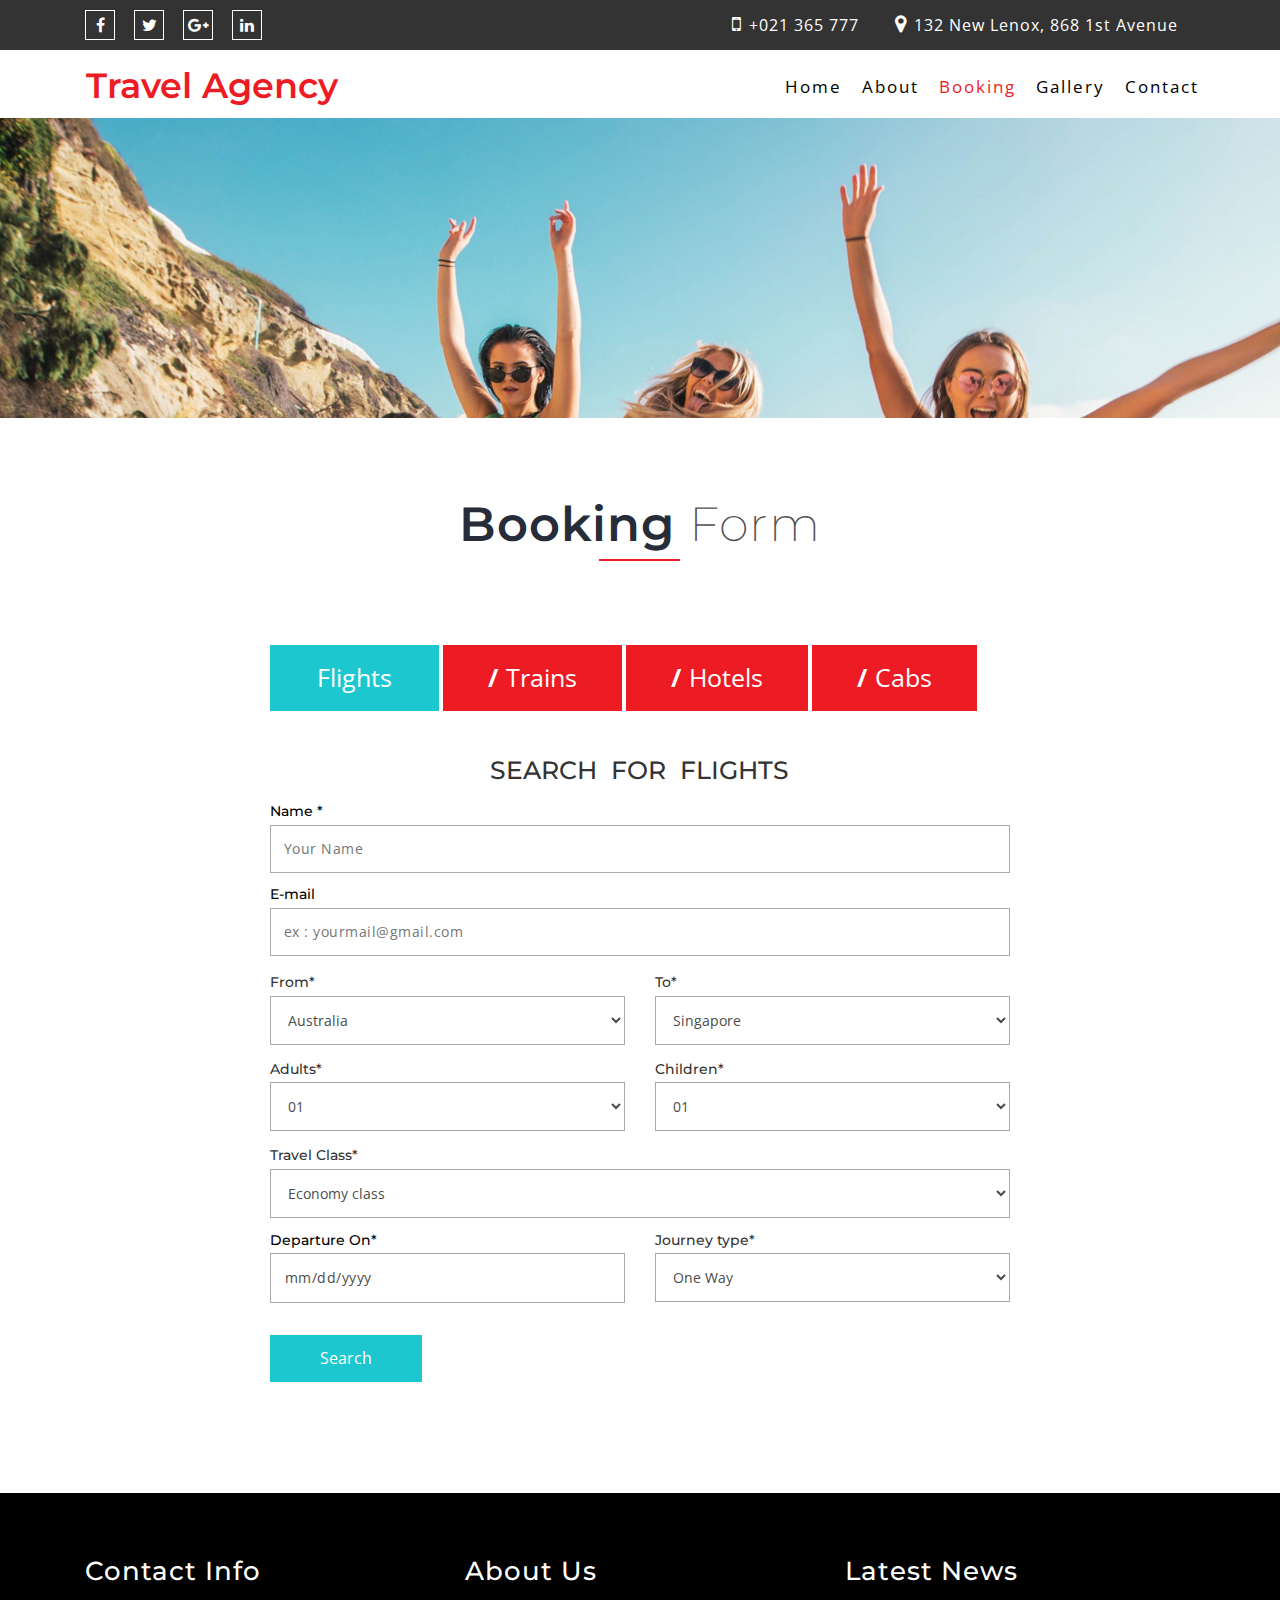
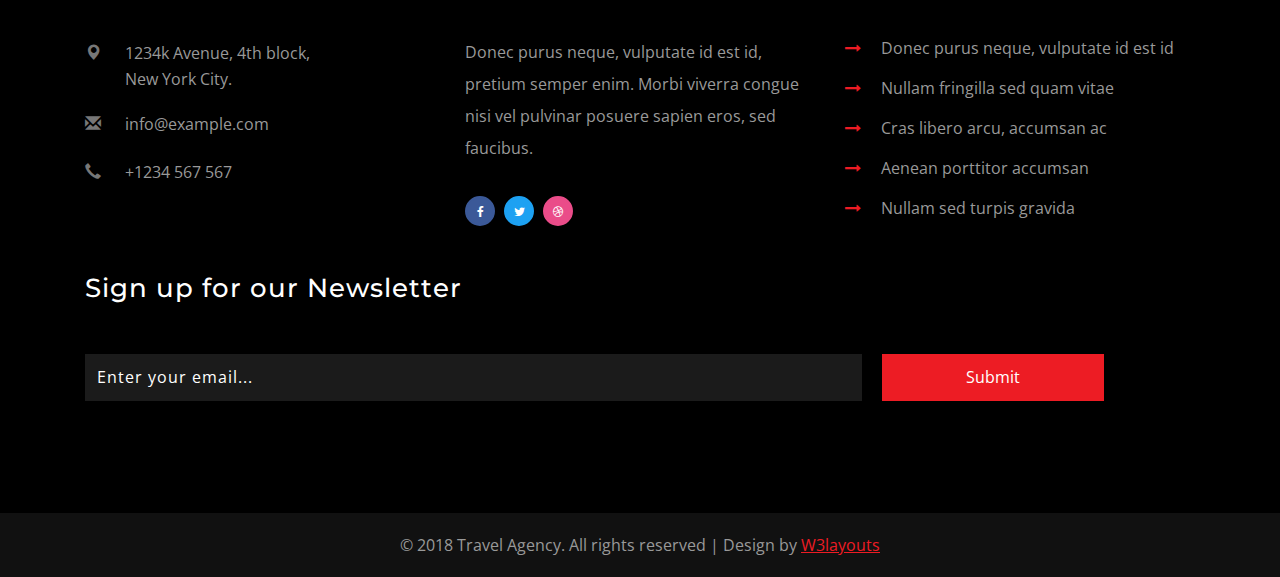
<file: Travel/booking.html>
<!--
author: W3layouts
author URL: http://w3layouts.com
License: Creative Commons Attribution 3.0 Unported
License URL: http://creativecommons.org/licenses/by/3.0/
-->
<!DOCTYPE html>
<html lang="en">
<head>
<title>Travel Agency a Travel Agency Category Flat Bootstrap Responsive Website Template | Booking :: w3layouts</title>
<!-- custom-theme -->
<meta name="viewport" content="width=device-width, initial-scale=1">
<meta http-equiv="Content-Type" content="text/html; charset=utf-8" />
<meta name="keywords" content="Travel Agency Responsive web template, Bootstrap Web Templates, Flat Web Templates, Android Compatible web template, 
Smartphone Compatible web template, free webdesigns for Nokia, Samsung, LG, SonyEricsson, Motorola web design" />
<script type="application/x-javascript"> addEventListener("load", function() { setTimeout(hideURLbar, 0); }, false);
		function hideURLbar(){ window.scrollTo(0,1); } </script>	
		
<!-- For Testimonials slider -->
<!-- //For Testimonials slider -->
<!-- //custom-theme files-->
<link href="css/bootstrap.css" rel="stylesheet" type="text/css" media="all" />
<link href="css/style.css" rel="stylesheet" type="text/css" media="all" />
<!-- //custom-theme files-->
<!-- font-awesome-icons -->
<link href="css/font-awesome.css" rel="stylesheet"> 
<!-- //font-awesome-icons -->
<!-- googlefonts -->
<link href="//fonts.googleapis.com/css?family=Open+Sans:300,300i,400,400i,600,600i,700,700i,800,800i&amp;subset=cyrillic,cyrillic-ext,greek,greek-ext,latin-ext,vietnamese" rel="stylesheet">
<link href="//fonts.googleapis.com/css?family=Montserrat:100,100i,200,200i,300,300i,400,400i,500,500i,600,600i,700,700i,800,800i,900,900i&amp;subset=latin-ext,vietnamese" rel="stylesheet">
<!-- //googlefonts -->
<link rel="stylesheet" href="css/jquery-ui.css" />
<link href="css/bookingstyle.css" rel="stylesheet" type="text/css" media="all"/>
</head>
<body>
		
<!-- banner -->


		<!-- Top-Bar -->
				<div class="top">
					<div class="container">
						
							
							<div class="col-md-6 top-middle">
								<ul>
									<li><a href="#"><i class="fa fa-facebook"></i></a></li>
									<li><a href="#"><i class="fa fa-twitter"></i></a></li>
									<li><a href="#"><i class="fa fa-google-plus"></i></a></li>
									<li><a href="#"><i class="fa fa-linkedin"></i></a></li>
								</ul>
							</div>
							<div class="col-md-6 top-left">
								<ul>
									<li><i class="fa fa-mobile" aria-hidden="true"></i> +021 365 777</li>
									<li><i class="fa fa-map-marker" aria-hidden="true"></i> 132 New Lenox, 868 1st Avenue </li>
								</ul>
							</div>
							<div class="clearfix"></div>
						
					</div>
				</div>
				<div class="top-bar">
				<div class="container">
					<div class="header">
						<nav class="navbar navbar-default">
							<div class="navbar-header navbar-left">
								<button type="button" class="navbar-toggle collapsed" data-toggle="collapse" data-target="#bs-example-navbar-collapse-1">
									<span class="sr-only">Toggle navigation</span>
									<span class="icon-bar"></span>
									<span class="icon-bar"></span>
									<span class="icon-bar"></span>
								</button>
								<h1><a class="navbar-brand" href="index.html">Travel Agency</span></a></h1>
							</div>
							<!-- Collect the nav links, forms, and other content for toggling -->
							<div class="collapse navbar-collapse navbar-right" id="bs-example-navbar-collapse-1">
								<nav class="cl-effect-15" id="cl-effect-15">
									<ul class="nav navbar-nav">
										<li><a href="index.html">Home</a></li>
													<li><a href="about.html">About</a></li>
													<li class="active"><a href="booking.html">Booking</a></li>
													<li><a href="gallery.html">Gallery</a></li>
												<!---	<li class="dropdown">
														<a href="#" class="dropdown-toggle" data-hover="Pages" data-toggle="dropdown" role="button" aria-haspopup="true" aria-expanded="false">Pages <span class="caret"></span></a>
														<ul class="dropdown-menu">
															<li><a href="icons.html">Icons</a></li>
															<li><a href="typography.html">Typography</a></li>
														</ul>
													</li>-->
													<li><a href="contact.html">Contact</a></li>
												</ul>
									
								</nav>
							</div>
						</nav>
				</div>
			</div>
		</div>
		<!-- //Top-Bar -->
		<!-- w3-banner -->
	<div class="banner-1">
	
	</div>
<!-- //banner -->
<!-- main-section -->
	<div class="head agile">
	<div class="wthree_head_section">
				<h3 class="w3l_header">Booking <span>Form</span></h3>
			</div>
		<div class="login w3">
			<div class="sap_tabs">
				<div id="horizontalTab" style="display: block; width: 100%; margin: 0px;">
					<ul class="resp-tabs-list">
						<li class="resp-tab-item" ><span>Flights</span></li>
						<li class="resp-tab-item" ><label>/</label><span>Trains</span></li>
						<li class="resp-tab-item" ><label>/</label><span>Hotels</span></li>
						<li class="resp-tab-item" ><label>/</label><span>Cabs</span></li>
						
					</ul>				  	 
					<div class="resp-tabs-container">
						<div class="tab-1 resp-tab-content" >
							<div class="login-top agileinfo">
								<h2>Search for flights</h2>
								
								<form action="#" method="post">
									<div class="w3_agileits_main_grid w3l_main_grid">
										<div class="agileits_grid">
											<h5>Name * </h5>
											<div class="name">
												<input type="text" name="First name" placeholder="Your Name" required="">
											</div>
											<div class="clear"></div>
										</div>
									</div>
									<div class="w3_agileits_main_grid w3l_main_grid">
										<div class="agileits_grid">
											<h5>E-mail </h5>
												<input type="email" name="Email" placeholder="ex : yourmail@gmail.com" required="">
										</div>
									</div>
									
									<div class="fromtop">
										<div class="agileinfo_main_grid held">
											<div class="agileits_w3layouts_grid">
												<h5>From*</h5>
												<select id="category1" name="category1" required="">
													<option value="category1">Australia</option>
													<option value="category2">Singapore</option>
													<option value="category3">America</option>
													<option value="category3">London</option>
													<option value="category3">Goa</option>
													<option value="category3">Canada</option>
													<option value="category3">Srilanka</option>
												</select>
											</div>
										</div>
										
										<div class="agileinfo_main_grid">
											<div class="agileits_w3layouts_grid">
												<h5>To*</h5>
												<select id="category1" name="category1" required="">
													<option value="category2">Singapore</option>
													<option value="category1">Australia</option>
													<option value="category3">America</option>
													<option value="category3">London</option>
													<option value="category3">Goa</option>
													<option value="category3">Canada</option>
													<option value="category3">Srilanka</option>
												</select>
											</div>
										</div>
										<div class="clearfix"></div>
									</div>
									
										<div class="agileits_main_grid w3_agileits_main_grid held">
											<div class="wthree_grid">
												<h5>Adults*</h5>
												<select id="category1" name="category1" required="">
													<option value="category1">01</option>
													<option value="category2">02</option>
													<option value="category3">03</option>
													<option value="category4">04</option>
													<option value="category2">05</option>
													<option value="category3">06</option>
												</select>
											</div>
										</div>
										
										<div class="agileinfo_main_grid">
											<div class="agileits_w3layouts_grid">
												<h5>Children*</h5>
												<select id="category1" name="category1" required="">
													<option value="category1">01</option>
													<option value="category2">02</option>
													<option value="category3">03</option>
													<option value="category4">04</option>
													<option value="category2">05</option>
													<option value="category3">06</option>
												</select>
											</div>
										</div>
										<div class="clearfix"></div>
										
										<div class="agileinfo_main_grid1">
											<div class="agileits_w3layouts_grid mim">
												<h5>Travel Class*</h5>
												<select id="category2" name="category1" required="">
													<option value="category1">Economy class</option>
													<option value="category2">Premium Economy</option>
													<option value="category3">Business class</option>
													<option value="category3">First Class</option>
												</select>
											</div>
										</div>
										
										<div class="agileits_w3layouts_main_grid w3ls_main_grid agileinfo_main_grid held">
											<div class="agileinfo_grid">
											<h5>Departure On*</h5>
												
												<div class="agileits_w3layouts_main_grid1">
													<input class="date" id="datepicker" name="Text" type="text" value="mm/dd/yyyy" onfocus="this.value = '';" onblur="if (this.value == '') {this.value = '08/13/2016';}" required="">
												</div>
												<div class="clearfix"></div>
											</div>
										</div>
										
										<div class="agileinfo_main_grid">
											<div class="agileits_w3layouts_grid">
												<h5>Journey type*</h5>
												<select id="category1" name="category1" required="">
													<option value="category1">One Way</option>
													<option value="category2">Round trip</option>
												</select>
											</div>
										</div>
										<div class="clearfix"></div>
											<div class="aitssubmitw3ls">
												<input type="submit" name="submit" value="Search">
											</div>
								</form>
							</div>
						</div>
						<div class="tab-1 resp-tab-content" >
							<div class="login-top agileits">
								<h3>Search for Trains</h3>
								<div class="w3layouts-agileits">

											<div class="w3layoutscontactagileits">
												<form action="#" method="post">
													<div class="w3_agileits_main_grid w3l_main_grid">
														<div class="agileits_grid">
															<h5>Name * </h5>
															<div class="name">
																<input type="text" name="First name" placeholder="Your Name" required="">
															</div>
															<div class="clearfix"></div>
														</div>
													</div>
													<div class="w3_agileits_main_grid w3l_main_grid">
														<div class="agileits_grid">
															<h5>E-mail </h5>
																<input type="email" name="Email" placeholder="ex : yourmail@gmail.com" required="">
														</div>
													</div>

										<div class="agileits_main_grid w3_agileits_main_grid held">
											<div class="wthree_grid">
												<h5>Route</h5>
												<select id="category" name="category" required="">
													<option value="none">None</option>
													<option value="category1">Local</option>
													<option value="category2">Non-local</option>
													
												</select>
											</div>
										</div>
										
										<div class="agileinfo_main_grid">
											<div class="agileits_w3layouts_grid">
												<h5>Number of Passengers*</h5>
												<select id="category1" name="category1" required="">
													<option value="category1">01</option>
													<option value="category2">02</option>
													<option value="category3">03</option>
													<option value="category4">04</option>
													<option value="category2">05</option>
													<option value="category3">06</option>
												</select>
											</div>
										</div>
										<div class="clear"></div>
										<div class="agileinfo_main_grid1">
											<div class="agileits_w3layouts_grid">
												<h5>Day*</h5>
												<select id="category2" name="category1" required="">
													<option value="category1">Sunday</option>
													<option value="category2">Monday</option>
													<option value="category3">Tuesday</option>
													<option value="category3">Wednesday</option>
													<option value="category3">Thursday</option>
													<option value="category3">Friday</option>
													<option value="category3">Saturday</option>
												</select>
											</div>
										</div>
										<div class="fromtop">
										<div class="agileinfo_main_grid held">
											<div class="agileits_w3layouts_grid">
												<h5>From*</h5>
												<select id="category1" name="category1" required="">
													<option value="category1">Australia</option>
													<option value="category2">Singapore</option>
													<option value="category3">America</option>
													<option value="category3">London</option>
													<option value="category3">Goa</option>
													<option value="category3">Canada</option>
													<option value="category3">Srilanka</option>
												</select>
											</div>
										</div>
										
										<div class="agileinfo_main_grid">
											<div class="agileits_w3layouts_grid">
												<h5>To*</h5>
												<select id="category1" name="category1" required="">
													<option value="category2">Singapore</option>
													<option value="category1">Australia</option>
													<option value="category3">America</option>
													<option value="category3">London</option>
													<option value="category3">Goa</option>
													<option value="category3">Canada</option>
													<option value="category3">Srilanka</option>
												</select>
											</div>
										</div>
										<div class="clear"></div>
										</div>
										
											<div class="aitssubmitw3ls">
												<input type="submit" name="submit" value="Search">
											</div>
										</form>
									</div>
								</div>	
							</div>
						</div>	
						<div class="tab-1 resp-tab-content" >
							<div class="login-top agileits">
								<h3>Search for Hotels</h3>
								<div class="w3layouts_main_grid">
									<form action="#" method="post" class="w3_form_post">
										<div class="w3_agileits_main_grid w3l_main_grid">
											<div class="agileits_grid">
												<h5>Name * </h5>
												<div class="nam">
													<input type="text" name="First name" placeholder="First Name" required="">
												</div>
												<div class="nam1">
													<input type="text" name="Last name" placeholder="Last Name" required="">
												</div>
												<div class="clearfix"></div>
											</div>
										</div>
										<div class="w3_agileits_main_grid w3l_main_grid">
											<div class="agileits_grid">
												<h5>E-mail </h5>
													<input type="email" name="Email" placeholder="ex : yourmail@gmail.com" required="">
											</div>
										</div>
										<div class="agileits_main_grid w3_agileits_main_grid held">
											<div class="wthree_grid">
												<h5>Room Type</h5>
												<select id="category" name="category" required="">
													<option value="none">None</option>
													<option value="category1">Single Room</option>
													<option value="category2">Double Room</option>
													<option value="category3">Suit Room</option>
													
												</select>
											</div>
										</div>
										
										<div class="agileinfo_main_grid">
											<div class="agileits_w3layouts_grid">
												<h5>Number of Guests *</h5>
												<select id="category1" name="category1" required="">
													<option value="category1">01</option>
													<option value="category2">02</option>
													<option value="category3">03</option>
													<option value="category4">04</option>
													<option value="category2">05</option>
													<option value="category3">06</option>
												</select>
											</div>
										</div>
										<div class="clear"></div>
										<div class="agileits_w3layouts_main_grid w3ls_main_grid">
											<div class="agileinfo_grid">
											<h5>Check In &amp; Time *</h5>
												
												<div class="agileits_w3layouts_main_gridl">
													<input class="date" id="datepicker" name="Text" type="text" value="mm/dd/yyyy" onfocus="this.value = '';" onblur="if (this.value == '') {this.value = '08/13/2016';}" required="">
												</div>
												<div class="agileits_w3layouts_main_gridr">
													<input type="time" name="Time" placeholder=" " required="">
												</div>
												<div class="clearfix"></div>
											</div>
										</div>
										<div class="agileits_w3layouts_main_grid w3ls_main_grid">
											<div class="agileinfo_grid">
											<h5>Check Out &amp; Time *</h5>
												
												<div class="agileits_w3layouts_main_gridl">
													<input class="date" id="datepicker1" name="Text" type="text" value="mm/dd/yyyy" onfocus="this.value = '';" onblur="if (this.value == '') {this.value = '08/13/2016';}" required="">
												</div>
												<div class="agileits_w3layouts_main_gridr">
													<input type="time" name="Time" placeholder=" " required="">
												</div>
												<div class="clearfix"></div>
											</div>
										</div>
										<div class="w3_main_grid">
											
											<div class="w3_main_grid_right">
												<input type="submit" value="Search">
											</div>
											<div class="clearfix"></div>
										</div>
									</form>
								</div>	
							</div>
						
							
						</div>		
						<div class="tab-1 resp-tab-content" >
							<div class="login-top agileinfo">
								<h2>Search for Cabs</h2><h5>*<u>Not applicable for outstation</u></h5>
									<div class="containerw3layouts-agileits">

											<div class="w3layoutscontactagileits">
												<form action="#" method="post">
													<div class="w3_agileits_main_grid w3l_main_grid">
														<div class="agileits_grid">
															<h5>Name * </h5>
															<div class="name">
																<input type="text" name="First name" placeholder="Your Name" required="">
															</div>
															<div class="clearfix"></div>
														</div>
													</div>
													<div class="w3_agileits_main_grid w3l_main_grid">
														<div class="agileits_grid">
															<h5>E-mail </h5>
																<input type="email" name="Email" placeholder="ex : yourmail@gmail.com" required="">
														</div>
													</div>

													<div class="aitsphonew3ls agileinfow3ls">
														<div class="aitsphonew3ls-lable wthreelable">
															<label>Phone</label><span class="colon">:</span>
														</div>
														<div class="aitsphonew3ls-input wthreeinput">
														
															<label class="aitsnumber"></label>
															<input class="wthreeland" type="tel" pattern="[\+]\d{2}[\(]\d{2}[\)]\d{4}[\-]\d{4}" title="Phone Number (Format: +99(99)9999-9999)" name="Number" required="">
															<br>
														</div>
														<div class="clearfix"></div>
													</div>

										<div class="agileits_w3layouts_main_grid w3ls_main_grid">
											<div class="agileinfo_grid">
											<h5>Departure date &amp; Time *</h5>
												
												<div class="agileits_w3layouts_main_gridl">
													<input class="date" id="datepicker1" name="Text" type="text" value="Date" onfocus="this.value = '';" onblur="if (this.value == '') {this.value = '08/13/2016';}" required="">
												</div>
												<div class="agileits_w3layouts_main_gridr">
													<input type="time" name="Time" placeholder=" " required="">
												</div>
												<div class="clearfix"></div>
											</div>
										</div>
										<div class="agileits_w3layouts_main_grid w3ls_main_grid">
											<div class="agileinfo_grid">
											<h5>Return date &amp; Time *</h5>
												
												<div class="agileits_w3layouts_main_gridl">
													<input class="date" id="datepicker1" name="Text" type="text" value="date" onfocus="this.value = '';" onblur="if (this.value == '') {this.value = '08/13/2016';}" required="">
												</div>
												<div class="agileits_w3layouts_main_gridr">
													<input type="time" name="Time" placeholder=" " required="">
												</div>
												<div class="clearfix"></div>
											</div>
										</div>

													<div class="aitspickupaddress agileinfow3ls">
														<div class="aitspickupaddress-lable wthreelable">
															<span class="agilepickup-lable">
																<label>Pickup</label>
																<label>Address</label>
															</span>
															<span class="colon">:</span>
														</div>
														<div class="aitspickupaddress-input wthreeinput">
															<textarea name="Pickup Address" placeholder="Pickup Address" required=""></textarea>
														</div>
														<div class="clearfix"></div>
													</div>

													<div class="aitsdestinationaddress agileinfow3ls">
														<div class="aitsdestinationaddress-lable wthreelable">
															<span class="agiledest-lable">
																<label>Destination</label>
																<label>Address</label>
															</span>
															<span class="colon">:</span>
														</div>
														<div class="aitsdestinationaddress-input wthreeinput">
															<textarea name="Destination Address" placeholder="Destination Address" required=""></textarea>
														</div>
														<div class="clearfix"></div>
													</div>

													<div class="w3lsjourneyaits agileinfow3ls">
														<div class="w3lsjourneyaits-lable wthreelable">
															<span class="aitsjourney-lable">
																<label>Journey</label>
																<label>Type</label>
															</span>
															<span class="colon">:</span>
														</div>
														<div class="w3lsjourneyaits-input wthreeinput">
															<select name="journey">
																<option value="single">Single</option>
																<option value="two way">Round Trip</option>
															</select>
														</div>
														<div class="clearfix"></div>
													</div>

													<div class="aitssubmitw3ls">
														<input type="submit" name="submit" value="Search">
													</div>

												</form>
											</div>

									</div>		
							</div>
						</div>
					</div>	
				</div>
			</div>	
		</div>	
		<div class="clear"></div>
	</div>	
<!-- //main-section -->
<!-- footer -->
	<div class="footer">
		<div class="container">
			<div class="col-md-4 agile_footer_grid">
				<h3>Contact Info</h3>
				<ul class="w3_address">
					<li><i class="glyphicon glyphicon-map-marker" aria-hidden="true"></i>1234k Avenue, 4th block, <span>New York City.</span></li>
					<li><i class="glyphicon glyphicon-envelope" aria-hidden="true"></i><a href="mailto:info@example.com">info@example.com</a></li>
					<li><i class="glyphicon glyphicon-earphone" aria-hidden="true"></i>+1234 567 567</li>
				</ul>
			</div>
			<div class="col-md-4 agile_footer_grid">
				<h3>About Us</h3>
				<p>Donec purus neque, vulputate id est id, pretium semper enim. Morbi viverra 
					congue nisi vel pulvinar posuere sapien eros, sed faucibus.</p>
				<ul class="agileits_social_list">
					<li><a href="#" class="w3_agile_facebook"><i class="fa fa-facebook" aria-hidden="true"></i></a></li>
					<li><a href="#" class="agile_twitter"><i class="fa fa-twitter" aria-hidden="true"></i></a></li>
					<li><a href="#" class="w3_agile_dribble"><i class="fa fa-dribbble" aria-hidden="true"></i></a></li>
				</ul>
			</div>
			<div class="col-md-4 agile_footer_grid">
				<h3>Latest News</h3>
				<ul class="agileits_w3layouts_footer_grid_list">
					<li><i class="fa fa-long-arrow-right" aria-hidden="true"></i>
						<a href="#" data-toggle="modal" data-target="#myModal">Donec purus neque, vulputate 
							id est id</a>
					</li>
					<li><i class="fa fa-long-arrow-right" aria-hidden="true"></i>
						<a href="#" data-toggle="modal" data-target="#myModal">Nullam fringilla sed quam vitae</a>
					</li>
					<li><i class="fa fa-long-arrow-right" aria-hidden="true"></i>
						<a href="#" data-toggle="modal" data-target="#myModal">Cras libero arcu, accumsan ac </a>
					</li>
					<li><i class="fa fa-long-arrow-right" aria-hidden="true"></i>
						<a href="#" data-toggle="modal" data-target="#myModal">Aenean porttitor accumsan</a>
					</li>
					<li><i class="fa fa-long-arrow-right" aria-hidden="true"></i>
						<a href="#" data-toggle="modal" data-target="#myModal">Nullam sed turpis gravida</a>
					</li>
				</ul>
			</div>
			<div class="clearfix"> </div>
			<div class="w3_agileits_footer_grids">
				<div class="col-md-12 wthree_footer_grid_right">
					<h3>Sign up for our Newsletter</h3>
					<form action="#" method="post">
						<input type="email" name="Email" placeholder="Enter your email..." required="">
						<input type="submit" value="Submit">
					</form>
				</div>
				<div class="clearfix"> </div>
			</div>
		</div>
	</div>
	<div class="agileinfo_copyright">
		<p>© 2018 Travel Agency. All rights reserved | Design by <a href="http://w3layouts.com/">W3layouts</a></p>
	</div>
<!-- //footer -->

<!-- bootstrap-modal-pop-up -->
	<div class="modal video-modal fade" id="myModal" tabindex="-1" role="dialog" aria-labelledby="myModal">
		<div class="modal-dialog" role="document">
			<div class="modal-content">
				<div class="modal-header">
					Travel Agency
					<button type="button" class="close" data-dismiss="modal" aria-label="Close"><span aria-hidden="true">&times;</span></button>						
				</div>
					<div class="modal-body">
						<img src="images/1.jpg" alt=" " class="img-responsive" />
						<p>Ut enim ad minima veniam, quis nostrum 
							exercitationem ullam corporis suscipit laboriosam, 
							nisi ut aliquid ex ea commodi consequatur? Quis autem 
							vel eum iure reprehenderit qui in ea voluptate velit 
							esse quam nihil molestiae consequatur, vel illum qui 
							dolorem eum fugiat quo voluptas nulla pariatur.
							<i>" Quis autem vel eum iure reprehenderit qui in ea voluptate velit 
								esse quam nihil molestiae consequatur.</i></p>
					</div>
			</div>
		</div>
	</div>
<!-- //bootstrap-modal-pop-up --> 
<!-- js -->
	<script type="text/javascript" src="js/jquery-2.1.4.min.js"></script>
	<!-- for bootstrap working -->
	<script src="js/bootstrap.js"></script>
	<!-- //for bootstrap working -->
<!-- //js -->
<!-- //here starts scrolling icon -->
<script src="js/SmoothScroll.min.js"></script>
	<script type="text/javascript" src="js/move-top.js"></script>
	<script type="text/javascript" src="js/easing.js"></script>
	<!-- here stars scrolling script -->
	<script type="text/javascript">
		$(document).ready(function() {
			/*
				var defaults = {
				containerID: 'toTop', // fading element id
				containerHoverID: 'toTopHover', // fading element hover id
				scrollSpeed: 1200,
				easingType: 'linear' 
				};
			*/
								
			$().UItoTop({ easingType: 'easeOutQuart' });
								
			});
	</script>
	<!-- //here ends scrolling script -->
<!-- //here ends scrolling icon -->

<!-- scrolling script -->
<script type="text/javascript">
	jQuery(document).ready(function($) {
		$(".scroll").click(function(event){		
			event.preventDefault();
			$('html,body').animate({scrollTop:$(this.hash).offset().top},1000);
		});
	});
</script> 
<!-- //scrolling script -->
<!-- //Calendar -->
											<script src="js/jquery-ui.js"></script>
											  <script>
													  $(function() {
														$( "#datepicker,#datepicker1" ).datepicker();
													  });
											  </script>
								<!-- //Calendar -->
<!--script-->
<script src="js/easyResponsiveTabs.js" type="text/javascript"></script>
		    <script type="text/javascript">
			    $(document).ready(function () {
			        $('#horizontalTab').easyResponsiveTabs({
			            type: 'default', //Types: default, vertical, accordion           
			            width: 'auto', //auto or any width like 600px
			            fit: true   // 100% fit in a container
			        });
			    });
				
</script>	
<!--script-->
</body>
</html>
</file>
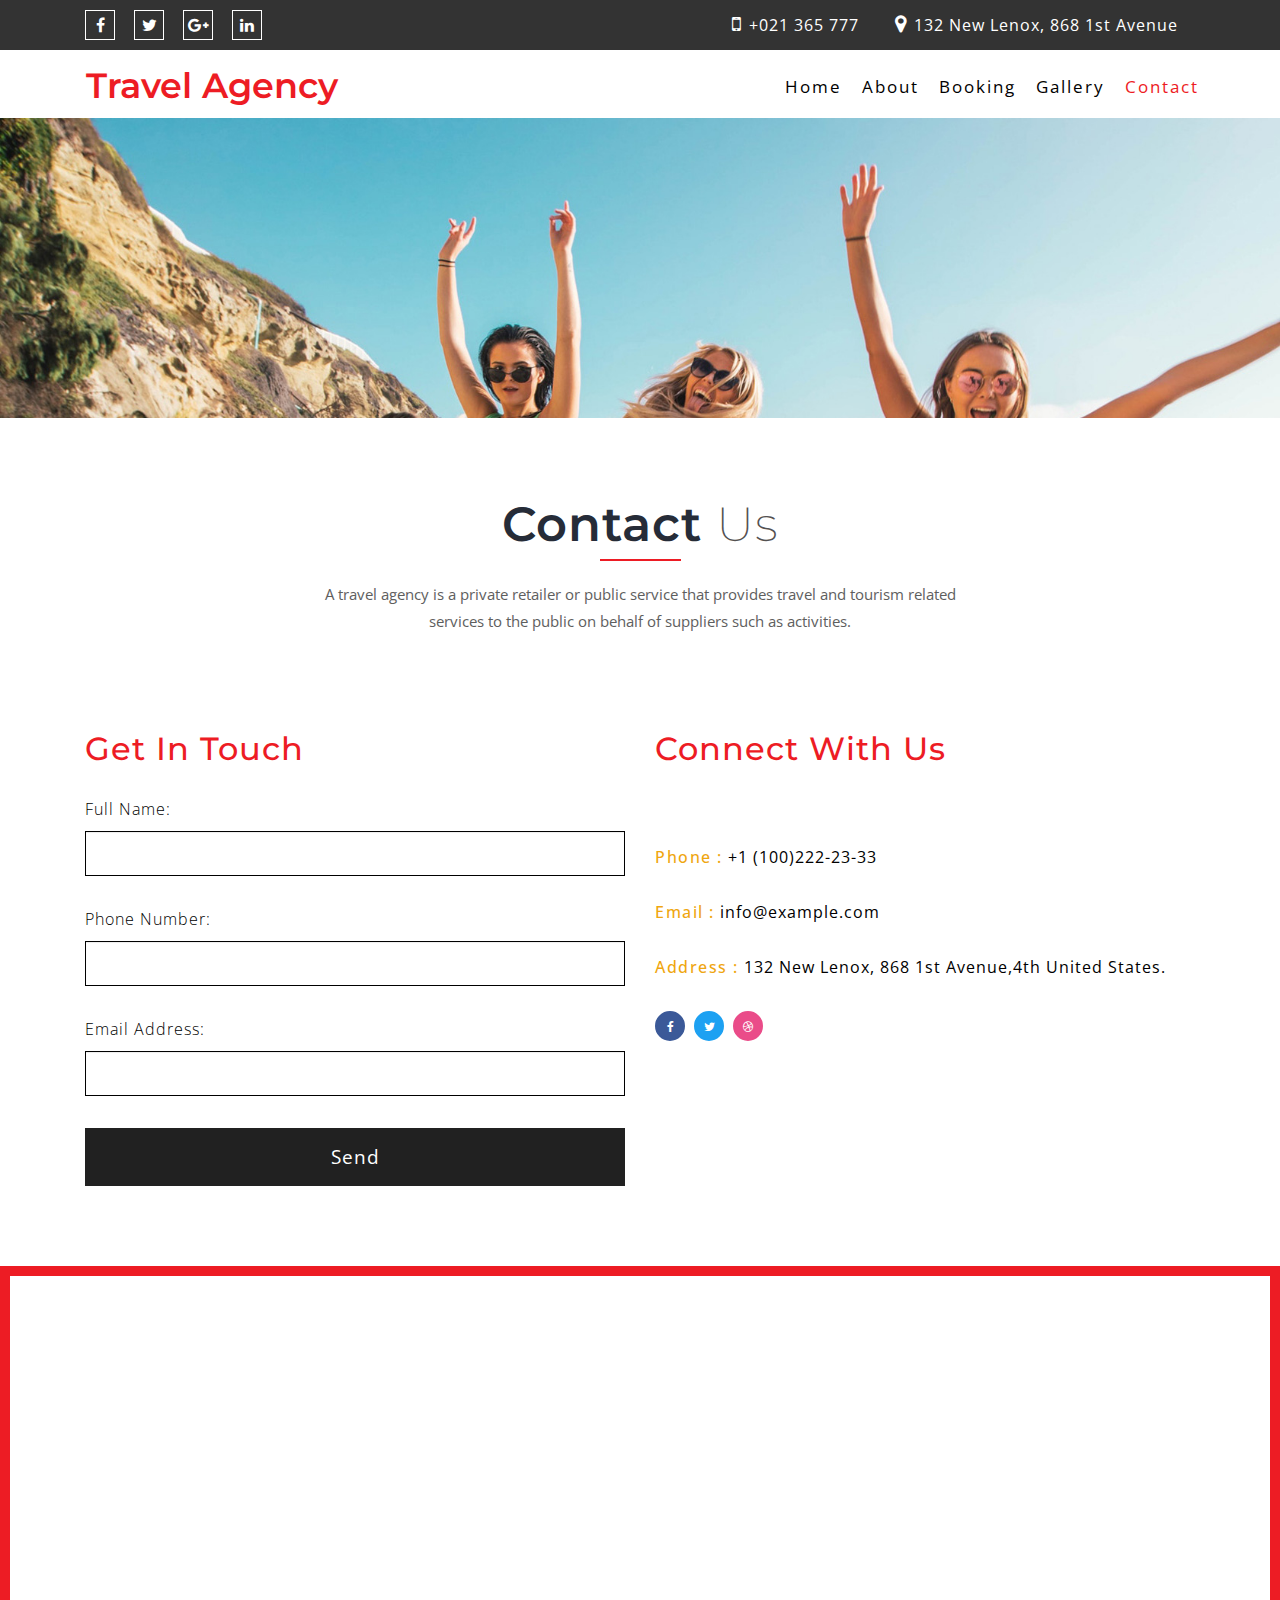
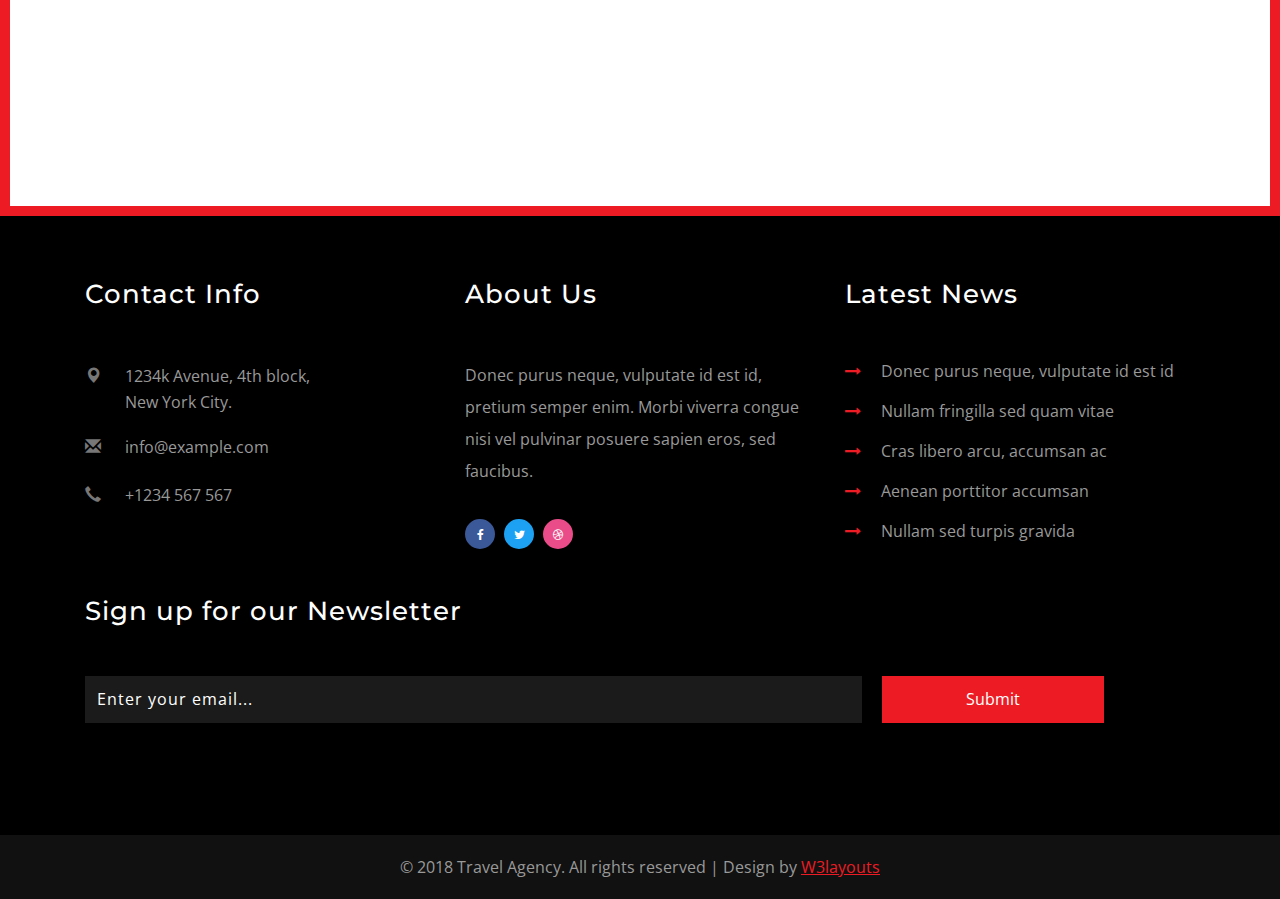
<file: Travel/contact.html>
<!--
author: W3layouts
author URL: http://w3layouts.com
License: Creative Commons Attribution 3.0 Unported
License URL: http://creativecommons.org/licenses/by/3.0/
-->
<!DOCTYPE html>
<html lang="en">
<head>
<title>Travel Agency a Travel Agency Category Flat Bootstrap Responsive Website Template | Contact :: w3layouts</title>
<!-- custom-theme -->
<meta name="viewport" content="width=device-width, initial-scale=1">
<meta http-equiv="Content-Type" content="text/html; charset=utf-8" />
<meta name="keywords" content="Travel Agency Responsive web template, Bootstrap Web Templates, Flat Web Templates, Android Compatible web template, 
Smartphone Compatible web template, free webdesigns for Nokia, Samsung, LG, SonyEricsson, Motorola web design" />
<script type="application/x-javascript"> addEventListener("load", function() { setTimeout(hideURLbar, 0); }, false);
		function hideURLbar(){ window.scrollTo(0,1); } </script>	
<!-- //custom-theme files-->
<link href="css/bootstrap.css" rel="stylesheet" type="text/css" media="all" />
<link href="css/style.css" rel="stylesheet" type="text/css" media="all" />
<!-- //custom-theme files-->

<!-- font-awesome-icons -->
<link href="css/font-awesome.css" rel="stylesheet"> 
<!-- //font-awesome-icons -->
<!-- googlefonts -->
<link href="//fonts.googleapis.com/css?family=Open+Sans:300,300i,400,400i,600,600i,700,700i,800,800i&amp;subset=cyrillic,cyrillic-ext,greek,greek-ext,latin-ext,vietnamese" rel="stylesheet">
<link href="//fonts.googleapis.com/css?family=Montserrat:100,100i,200,200i,300,300i,400,400i,500,500i,600,600i,700,700i,800,800i,900,900i&amp;subset=latin-ext,vietnamese" rel="stylesheet">
<!-- //googlefonts -->

</head>
<body>
		
<!-- banner -->


		<!-- Top-Bar -->
				<div class="top">
					<div class="container">
						
							
							<div class="col-md-6 top-middle">
								<ul>
									<li><a href="#"><i class="fa fa-facebook"></i></a></li>
									<li><a href="#"><i class="fa fa-twitter"></i></a></li>
									<li><a href="#"><i class="fa fa-google-plus"></i></a></li>
									<li><a href="#"><i class="fa fa-linkedin"></i></a></li>
								</ul>
							</div>
							<div class="col-md-6 top-left">
								<ul>
									<li><i class="fa fa-mobile" aria-hidden="true"></i> +021 365 777</li>
									<li><i class="fa fa-map-marker" aria-hidden="true"></i> 132 New Lenox, 868 1st Avenue </li>
								</ul>
							</div>
							<div class="clearfix"></div>
						
					</div>
				</div>
				<div class="top-bar">
				<div class="container">
					<div class="header">
						<nav class="navbar navbar-default">
							<div class="navbar-header navbar-left">
								<button type="button" class="navbar-toggle collapsed" data-toggle="collapse" data-target="#bs-example-navbar-collapse-1">
									<span class="sr-only">Toggle navigation</span>
									<span class="icon-bar"></span>
									<span class="icon-bar"></span>
									<span class="icon-bar"></span>
								</button>
								<h1><a class="navbar-brand" href="index.html">Travel Agency</span></a></h1>
							</div>
							<!-- Collect the nav links, forms, and other content for toggling -->
							<div class="collapse navbar-collapse navbar-right" id="bs-example-navbar-collapse-1">
								<nav class="cl-effect-15" id="cl-effect-15">
									<ul class="nav navbar-nav">
										<li><a href="index.html">Home</a></li>
													<li><a href="about.html">About</a></li>
													<li><a href="booking.html">Booking</a></li>
													<li><a href="gallery.html">Gallery</a></li>
												<!---	<li class="dropdown">
														<a href="#" class="dropdown-toggle" data-hover="Pages" data-toggle="dropdown" role="button" aria-haspopup="true" aria-expanded="false">Pages <span class="caret"></span></a>
														<ul class="dropdown-menu">
															<li><a href="icons.html">Icons</a></li>
															<li><a href="typography.html">Typography</a></li>
														</ul>
													</li> -->
													<li class="active"><a href="contact.html">Contact</a></li>
												</ul>
									
								</nav>
							</div>
						</nav>
				</div>
			</div>
		</div>
		<!-- //Top-Bar -->
		<!-- w3-banner -->
	<div class="banner-1">
	
	</div>
<!-- //banner -->
<!-- contact -->
<section class="contact-w3ls">
	<div class="container">
		<div class="wthree_head_section">
				<h2 class="w3l_header">Contact <span>Us</span></h2>
				<p>A travel agency is a private retailer or public service that provides travel and tourism related services to the public on behalf of suppliers such as activities.</p>
			</div>
		<div class="con-top">
		<div class="col-lg-6 col-md-6 col-sm-6 contact-w3-agile2" data-aos="flip-left">
			<div class="contact-agileits">
				<h4>Get In Touch</h4>
				<form action="#" method="post">
					<div class="control-group form-group">
                        <div class="controls">
                            <label class="contact-p1">Full Name:</label> 
                            <input type="text" class="form-control" name="name" id="name" Placeholder=" " required="">
                            <p class="help-block"></p>
                        </div>
                    </div>	
                    <div class="control-group form-group">
                        <div class="controls">
                            <label class="contact-p1">Phone Number:</label>
                            <input type="tel" class="form-control" name="phone" id="phone" Placeholder=" " required="">
							<p class="help-block"></p>
						</div>
                    </div>
                    <div class="control-group form-group">
                        <div class="controls">
                            <label class="contact-p1">Email Address:</label>
                            <input type="email" class="form-control" name="email" id="email" Placeholder=" " required="">
							<p class="help-block"></p>
						</div>
                    </div>
                    <div id="success"></div>
                    <!-- For success/fail messages -->
                    <button type="submit" class="btn btn-primary">Send</button>	
				</form>            
			</div>
		</div>
		<div class="col-lg-6 col-md-6 col-sm-6 contact-w3-agile1" data-aos="flip-right">
			<h4 class="w3l-contact">Connect With Us</h4>
			<p class="contact-agile1"><strong>Phone :</strong> +1 (100)222-23-33</p>
			<p class="contact-agile1"><strong>Email :</strong> <a href="mailto:name@example.com">info@example.com</a></p>
			<p class="contact-agile1"><strong>Address :</strong> 132 New Lenox, 868 1st Avenue,4th United States.</p>											
			
							<ul class="agileits_social_list">
								<li><a href="#" class="w3_agile_facebook"><i class="fa fa-facebook" aria-hidden="true"></i></a></li>
								<li><a href="#" class="agile_twitter"><i class="fa fa-twitter" aria-hidden="true"></i></a></li>
								<li><a href="#" class="w3_agile_dribble"><i class="fa fa-dribbble" aria-hidden="true"></i></a></li>
							</ul>
						
		</div>
		<div class="clearfix"></div>
		</div>
	</div>
</section>
<!-- map -->
<div class="w3l-map">
	<iframe src="https://www.google.com/maps/embed?pb=!1m14!1m12!1m3!1d10446319.224363243!2d-101.53641366492933!3d40.52127641868563!2m3!1f0!2f0!3f0!3m2!1i1024!2i768!4f13.1!5e0!3m2!1sen!2sin!4v1509778660321" style="border:0" allowfullscreen></iframe>
</div>

<!-- //contact -->
<!-- footer -->
	<div class="footer">
		<div class="container">
			<div class="col-md-4 agile_footer_grid">
				<h3>Contact Info</h3>
				<ul class="w3_address">
					<li><i class="glyphicon glyphicon-map-marker" aria-hidden="true"></i>1234k Avenue, 4th block, <span>New York City.</span></li>
					<li><i class="glyphicon glyphicon-envelope" aria-hidden="true"></i><a href="mailto:info@example.com">info@example.com</a></li>
					<li><i class="glyphicon glyphicon-earphone" aria-hidden="true"></i>+1234 567 567</li>
				</ul>
			</div>
			<div class="col-md-4 agile_footer_grid">
				<h3>About Us</h3>
				<p>Donec purus neque, vulputate id est id, pretium semper enim. Morbi viverra 
					congue nisi vel pulvinar posuere sapien eros, sed faucibus.</p>
				<ul class="agileits_social_list">
					<li><a href="#" class="w3_agile_facebook"><i class="fa fa-facebook" aria-hidden="true"></i></a></li>
					<li><a href="#" class="agile_twitter"><i class="fa fa-twitter" aria-hidden="true"></i></a></li>
					<li><a href="#" class="w3_agile_dribble"><i class="fa fa-dribbble" aria-hidden="true"></i></a></li>
				</ul>
			</div>
			<div class="col-md-4 agile_footer_grid">
				<h3>Latest News</h3>
				<ul class="agileits_w3layouts_footer_grid_list">
					<li><i class="fa fa-long-arrow-right" aria-hidden="true"></i>
						<a href="#" data-toggle="modal" data-target="#myModal">Donec purus neque, vulputate 
							id est id</a>
					</li>
					<li><i class="fa fa-long-arrow-right" aria-hidden="true"></i>
						<a href="#" data-toggle="modal" data-target="#myModal">Nullam fringilla sed quam vitae</a>
					</li>
					<li><i class="fa fa-long-arrow-right" aria-hidden="true"></i>
						<a href="#" data-toggle="modal" data-target="#myModal">Cras libero arcu, accumsan ac </a>
					</li>
					<li><i class="fa fa-long-arrow-right" aria-hidden="true"></i>
						<a href="#" data-toggle="modal" data-target="#myModal">Aenean porttitor accumsan</a>
					</li>
					<li><i class="fa fa-long-arrow-right" aria-hidden="true"></i>
						<a href="#" data-toggle="modal" data-target="#myModal">Nullam sed turpis gravida</a>
					</li>
				</ul>
			</div>
			<div class="clearfix"> </div>
			<div class="w3_agileits_footer_grids">
				<div class="col-md-12 wthree_footer_grid_right">
					<h3>Sign up for our Newsletter</h3>
					<form action="#" method="post">
						<input type="email" name="Email" placeholder="Enter your email..." required="">
						<input type="submit" value="Submit">
					</form>
				</div>
				<div class="clearfix"> </div>
			</div>
		</div>
	</div>
	<div class="agileinfo_copyright">
		<p>© 2018 Travel Agency. All rights reserved | Design by <a href="http://w3layouts.com/">W3layouts</a></p>
	</div>
<!-- //footer -->

<!-- bootstrap-modal-pop-up -->
	<div class="modal video-modal fade" id="myModal" tabindex="-1" role="dialog" aria-labelledby="myModal">
		<div class="modal-dialog" role="document">
			<div class="modal-content">
				<div class="modal-header">
					Travel Agency
					<button type="button" class="close" data-dismiss="modal" aria-label="Close"><span aria-hidden="true">&times;</span></button>						
				</div>
					<div class="modal-body">
						<img src="images/1.jpg" alt=" " class="img-responsive" />
						<p>Ut enim ad minima veniam, quis nostrum 
							exercitationem ullam corporis suscipit laboriosam, 
							nisi ut aliquid ex ea commodi consequatur? Quis autem 
							vel eum iure reprehenderit qui in ea voluptate velit 
							esse quam nihil molestiae consequatur, vel illum qui 
							dolorem eum fugiat quo voluptas nulla pariatur.
							<i>" Quis autem vel eum iure reprehenderit qui in ea voluptate velit 
								esse quam nihil molestiae consequatur.</i></p>
					</div>
			</div>
		</div>
	</div>
<!-- //bootstrap-modal-pop-up --> 
<!-- js -->
	<script type="text/javascript" src="js/jquery-2.1.4.min.js"></script>
	<!-- for bootstrap working -->
	<script src="js/bootstrap.js"></script>
	<!-- //for bootstrap working -->
<!-- //js -->
<!-- //here starts scrolling icon -->
<script src="js/SmoothScroll.min.js"></script>
	<script type="text/javascript" src="js/move-top.js"></script>
	<script type="text/javascript" src="js/easing.js"></script>
	<!-- here stars scrolling script -->
	<script type="text/javascript">
		$(document).ready(function() {
			/*
				var defaults = {
				containerID: 'toTop', // fading element id
				containerHoverID: 'toTopHover', // fading element hover id
				scrollSpeed: 1200,
				easingType: 'linear' 
				};
			*/
								
			$().UItoTop({ easingType: 'easeOutQuart' });
								
			});
	</script>
	<!-- //here ends scrolling script -->
<!-- //here ends scrolling icon -->

<!-- scrolling script -->
<script type="text/javascript">
	jQuery(document).ready(function($) {
		$(".scroll").click(function(event){		
			event.preventDefault();
			$('html,body').animate({scrollTop:$(this.hash).offset().top},1000);
		});
	});
</script> 
<!-- //scrolling script -->
</body>
</html>
</file>
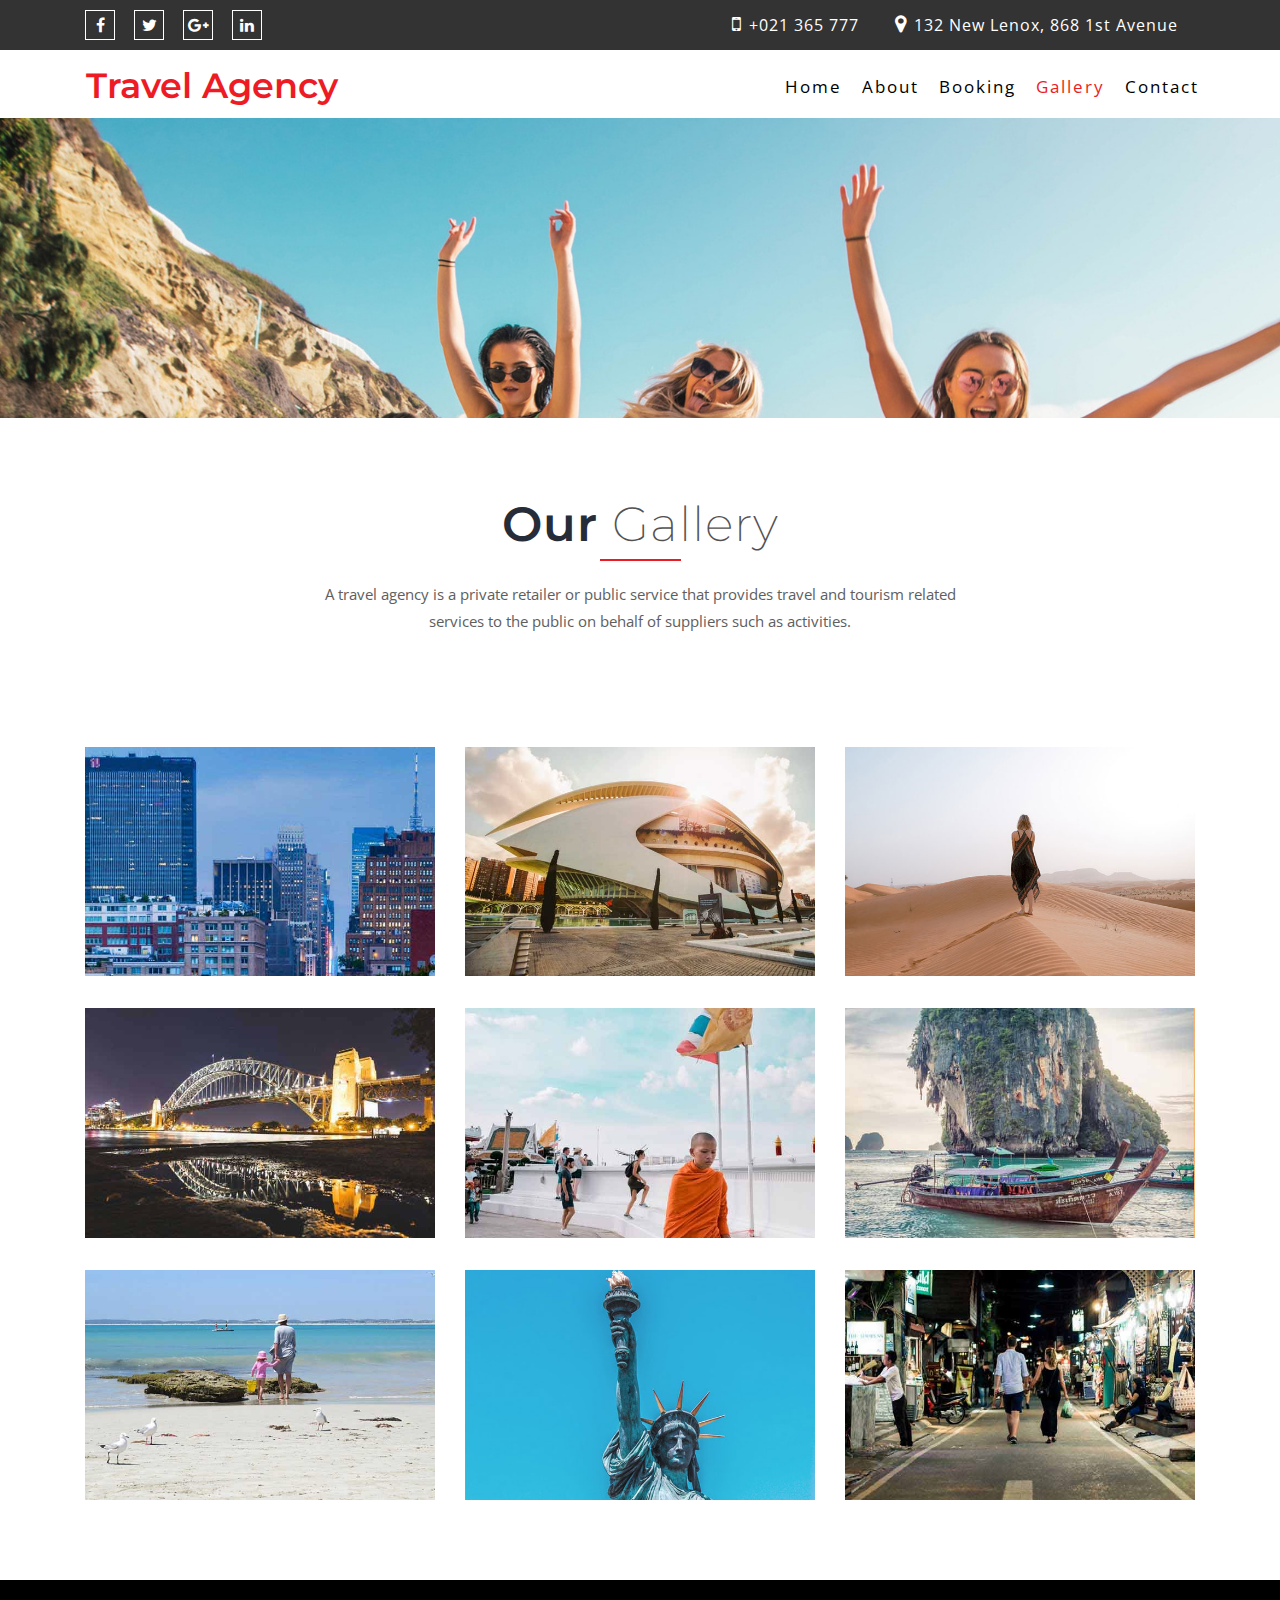
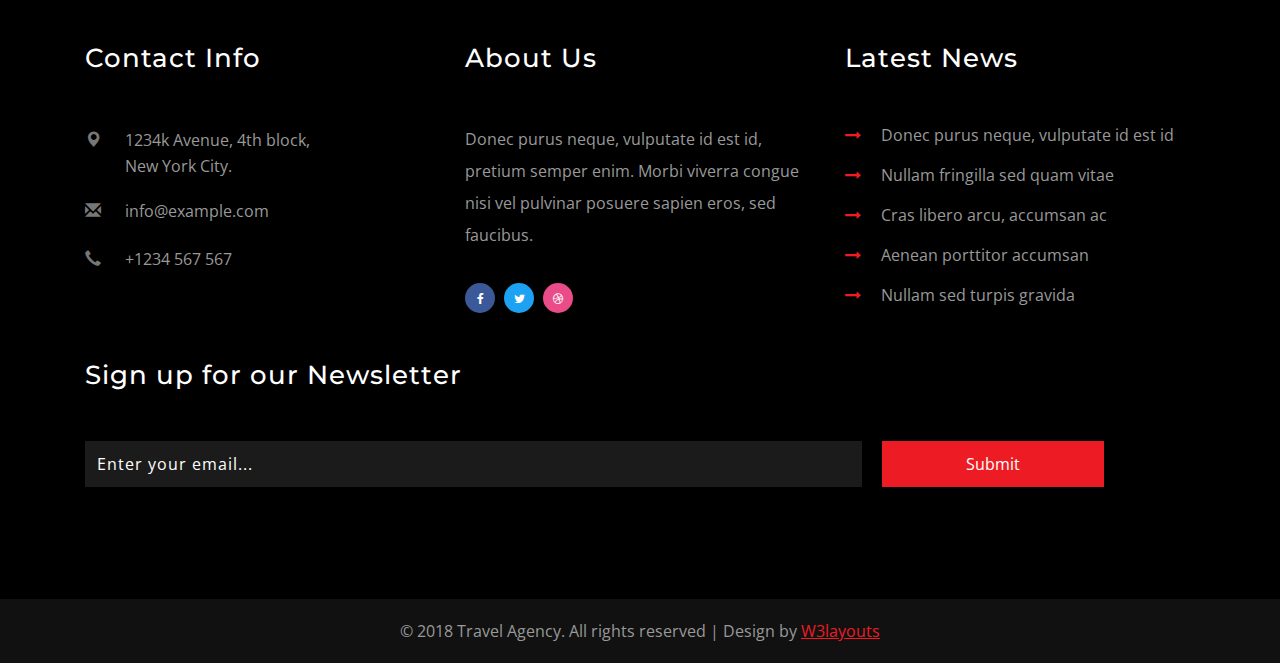
<file: Travel/gallery.html>
<!DOCTYPE html>
<html lang="en">
<head>
<title>Travel Agency a Travel Agency </title>
<!-- custom-theme -->
<meta name="viewport" content="width=device-width, initial-scale=1">
<meta http-equiv="Content-Type" content="text/html; charset=utf-8" />
<meta name="keywords" content="Travel Agency Responsive web template, Bootstrap Web Templates, Flat Web Templates, Android Compatible web template, 
Smartphone Compatible web template, free webdesigns for Nokia, Samsung, LG, SonyEricsson, Motorola web design" />
<script type="application/x-javascript"> addEventListener("load", function() { setTimeout(hideURLbar, 0); }, false);
		function hideURLbar(){ window.scrollTo(0,1); } </script>	
<!-- //custom-theme files-->
<link href="css/bootstrap.css" rel="stylesheet" type="text/css" media="all" />
<link href="css/style.css" rel="stylesheet" type="text/css" media="all" />
<!-- //custom-theme files-->
<link href="css/simpleLightbox.css" rel="stylesheet" type="text/css" />
<!-- font-awesome-icons -->
<link href="css/font-awesome.css" rel="stylesheet"> 
<!-- //font-awesome-icons -->
<!-- googlefonts -->
<link href="//fonts.googleapis.com/css?family=Open+Sans:300,300i,400,400i,600,600i,700,700i,800,800i&amp;subset=cyrillic,cyrillic-ext,greek,greek-ext,latin-ext,vietnamese" rel="stylesheet">
<link href="//fonts.googleapis.com/css?family=Montserrat:100,100i,200,200i,300,300i,400,400i,500,500i,600,600i,700,700i,800,800i,900,900i&amp;subset=latin-ext,vietnamese" rel="stylesheet">
<!-- //googlefonts -->

</head>
<body>
		
<!-- banner -->


		<!-- Top-Bar -->
				<div class="top">
					<div class="container">
						
							
							<div class="col-md-6 top-middle">
								<ul>
									<li><a href="#"><i class="fa fa-facebook"></i></a></li>
									<li><a href="#"><i class="fa fa-twitter"></i></a></li>
									<li><a href="#"><i class="fa fa-google-plus"></i></a></li>
									<li><a href="#"><i class="fa fa-linkedin"></i></a></li>
								</ul>
							</div>
							<div class="col-md-6 top-left">
								<ul>
									<li><i class="fa fa-mobile" aria-hidden="true"></i> +021 365 777</li>
									<li><i class="fa fa-map-marker" aria-hidden="true"></i> 132 New Lenox, 868 1st Avenue </li>
								</ul>
							</div>
							<div class="clearfix"></div>
						
					</div>
				</div>
				<div class="top-bar">
				<div class="container">
					<div class="header">
						<nav class="navbar navbar-default">
							<div class="navbar-header navbar-left">
								<button type="button" class="navbar-toggle collapsed" data-toggle="collapse" data-target="#bs-example-navbar-collapse-1">
									<span class="sr-only">Toggle navigation</span>
									<span class="icon-bar"></span>
									<span class="icon-bar"></span>
									<span class="icon-bar"></span>
								</button>
								<h1><a class="navbar-brand" href="index.html">Travel Agency</span></a></h1>
							</div>
							<!-- Collect the nav links, forms, and other content for toggling -->
							<div class="collapse navbar-collapse navbar-right" id="bs-example-navbar-collapse-1">
								<nav class="cl-effect-15" id="cl-effect-15">
									<ul class="nav navbar-nav">
										<li><a href="index.html">Home</a></li>
													<li><a href="about.html">About</a></li>
													<li><a href="booking.html">Booking</a></li>
													<li class="active"><a href="gallery.html">Gallery</a></li>
												<!---	<li class="dropdown">
														<a href="#" class="dropdown-toggle" data-hover="Pages" data-toggle="dropdown" role="button" aria-haspopup="true" aria-expanded="false">Pages <span class="caret"></span></a>
														<ul class="dropdown-menu">
															<li><a href="icons.html">Icons</a></li>
															<li><a href="typography.html">Typography</a></li>
														</ul>
													</li> -->
													<li><a href="contact.html">Contact</a></li>
												</ul>
									
								</nav>
							</div>
						</nav>
				</div>
			</div>
		</div>
		<!-- //Top-Bar -->
	<div class="banner-1">
	
	</div>
<!-- //banner -->
<!-- gallery -->
	<div class="banner-bottom gallery">
		<div class="container">
		<div class="wthree_head_section">
				<h2 class="w3l_header">Our <span>Gallery</span></h2>
				<p>A travel agency is a private retailer or public service that provides travel and tourism related services to the public on behalf of suppliers such as activities.</p>
			</div>
			<div class="w3ls_gallery_grids">
				<div class="col-md-4 w3_agile_gallery_grid">
					<div class="agile_gallery_grid">
						<a title="Donec sapien massa, placerat ac sodales ac, feugiat quis est." href="images/g1.jpg">
							<div class="agile_gallery_grid1">
								<img src="images/g1.jpg" alt=" " class="img-responsive" />
								<div class="w3layouts_gallery_grid1_pos">
									<h3>Travel</h3>
									<p> Transport</p>
								</div>
							</div>
						</a>
					</div>
					<div class="agile_gallery_grid">
						<a title="Donec sapien massa, placerat ac sodales ac, feugiat quis est." href="images/g2.jpg">
							<div class="agile_gallery_grid1">
								<img src="images/g2.jpg" alt=" " class="img-responsive" />
								<div class="w3layouts_gallery_grid1_pos">
									<h3>Travel</h3>
									<p> Transport</p>
								</div>
							</div>
						</a>
					</div>
					<div class="agile_gallery_grid">
						<a title="Donec sapien massa, placerat ac sodales ac, feugiat quis est." href="images/g3.jpg">
							<div class="agile_gallery_grid1">
								<img src="images/g3.jpg" alt=" " class="img-responsive" />
								<div class="w3layouts_gallery_grid1_pos">
									<h3>Travel</h3>
									<p> Transport</p>
								</div>
							</div>
						</a>
					</div>
				</div>
				<div class="col-md-4 w3_agile_gallery_grid">
					<div class="agile_gallery_grid">
						<a title="Donec sapien massa, placerat ac sodales ac, feugiat quis est." href="images/g10.jpg">
							<div class="agile_gallery_grid1">
								<img src="images/g10.jpg" alt=" " class="img-responsive" />
								<div class="w3layouts_gallery_grid1_pos">
									<h3>Travel</h3>
									<p> Transport</p>
								</div>
							</div>
						</a>
					</div>
					<div class="agile_gallery_grid">
						<a title="Donec sapien massa, placerat ac sodales ac, feugiat quis est." href="images/g12.jpg">
							<div class="agile_gallery_grid1">
								<img src="images/g12.jpg" alt=" " class="img-responsive" />
								<div class="w3layouts_gallery_grid1_pos">
									<h3>Travel</h3>
									<p> Transport</p>
								</div>
							</div>
						</a>
					</div>
					<div class="agile_gallery_grid">
						<a title="Donec sapien massa, placerat ac sodales ac, feugiat quis est." href="images/g6.jpg">
							<div class="agile_gallery_grid1">
								<img src="images/g6.jpg" alt=" " class="img-responsive" />
								<div class="w3layouts_gallery_grid1_pos">
									<h3>Travel</h3>
									<p> Transport</p>
								</div>
							</div>
						</a>
					</div>
				</div>
				<div class="col-md-4 w3_agile_gallery_grid">
					<div class="agile_gallery_grid">
						<a title="Donec sapien massa, placerat ac sodales ac, feugiat quis est." href="images/g7.jpg">
							<div class="agile_gallery_grid1">
								<img src="images/g7.jpg" alt=" " class="img-responsive" />
								<div class="w3layouts_gallery_grid1_pos">
									<h3>Travel</h3>
									<p> Transport</p>
								</div>
							</div>
						</a>
					</div>
					<div class="agile_gallery_grid">
						<a title="Donec sapien massa, placerat ac sodales ac, feugiat quis est." href="images/g8.jpg">
							<div class="agile_gallery_grid1">
								<img src="images/g8.jpg" alt=" " class="img-responsive" />
								<div class="w3layouts_gallery_grid1_pos">
									<h3>Travel</h3>
									<p> Transport</p>
								</div>
							</div>
						</a>
					</div>
					<div class="agile_gallery_grid">
						<a title="Donec sapien massa, placerat ac sodales ac, feugiat quis est." href="images/g9.jpg">
							<div class="agile_gallery_grid1">
								<img src="images/g9.jpg" alt=" " class="img-responsive" />
								<div class="w3layouts_gallery_grid1_pos">
									<h3>Travel</h3>
									<p> Transport</p>
								</div>
							</div>
						</a>
					</div>
				</div>
				<div class="clearfix"></div>
			</div>
		</div>
	</div>
<!-- //gallery -->

<!-- footer -->
	<div class="footer">
		<div class="container">
			<div class="col-md-4 agile_footer_grid">
				<h3>Contact Info</h3>
				<ul class="w3_address">
					<li><i class="glyphicon glyphicon-map-marker" aria-hidden="true"></i>1234k Avenue, 4th block, <span>New York City.</span></li>
					<li><i class="glyphicon glyphicon-envelope" aria-hidden="true"></i><a href="mailto:info@example.com">info@example.com</a></li>
					<li><i class="glyphicon glyphicon-earphone" aria-hidden="true"></i>+1234 567 567</li>
				</ul>
			</div>
			<div class="col-md-4 agile_footer_grid">
				<h3>About Us</h3>
				<p>Donec purus neque, vulputate id est id, pretium semper enim. Morbi viverra 
					congue nisi vel pulvinar posuere sapien eros, sed faucibus.</p>
				<ul class="agileits_social_list">
					<li><a href="#" class="w3_agile_facebook"><i class="fa fa-facebook" aria-hidden="true"></i></a></li>
					<li><a href="#" class="agile_twitter"><i class="fa fa-twitter" aria-hidden="true"></i></a></li>
					<li><a href="#" class="w3_agile_dribble"><i class="fa fa-dribbble" aria-hidden="true"></i></a></li>
				</ul>
			</div>
			<div class="col-md-4 agile_footer_grid">
				<h3>Latest News</h3>
				<ul class="agileits_w3layouts_footer_grid_list">
					<li><i class="fa fa-long-arrow-right" aria-hidden="true"></i>
						<a href="#" data-toggle="modal" data-target="#myModal">Donec purus neque, vulputate 
							id est id</a>
					</li>
					<li><i class="fa fa-long-arrow-right" aria-hidden="true"></i>
						<a href="#" data-toggle="modal" data-target="#myModal">Nullam fringilla sed quam vitae</a>
					</li>
					<li><i class="fa fa-long-arrow-right" aria-hidden="true"></i>
						<a href="#" data-toggle="modal" data-target="#myModal">Cras libero arcu, accumsan ac </a>
					</li>
					<li><i class="fa fa-long-arrow-right" aria-hidden="true"></i>
						<a href="#" data-toggle="modal" data-target="#myModal">Aenean porttitor accumsan</a>
					</li>
					<li><i class="fa fa-long-arrow-right" aria-hidden="true"></i>
						<a href="#" data-toggle="modal" data-target="#myModal">Nullam sed turpis gravida</a>
					</li>
				</ul>
			</div>
			<div class="clearfix"> </div>
			<div class="w3_agileits_footer_grids">
				<div class="col-md-12 wthree_footer_grid_right">
					<h3>Sign up for our Newsletter</h3>
					<form action="#" method="post">
						<input type="email" name="Email" placeholder="Enter your email..." required="">
						<input type="submit" value="Submit">
					</form>
				</div>
				<div class="clearfix"> </div>
			</div>
		</div>
	</div>
	<div class="agileinfo_copyright">
		<p>© 2018 Travel Agency. All rights reserved | Design by <a href="http://w3layouts.com/">W3layouts</a></p>
	</div>
<!-- //footer -->

<!-- bootstrap-modal-pop-up -->
	<div class="modal video-modal fade" id="myModal" tabindex="-1" role="dialog" aria-labelledby="myModal">
		<div class="modal-dialog" role="document">
			<div class="modal-content">
				<div class="modal-header">
					Travel Agency
					<button type="button" class="close" data-dismiss="modal" aria-label="Close"><span aria-hidden="true">&times;</span></button>						
				</div>
					<div class="modal-body">
						<img src="images/1.jpg" alt=" " class="img-responsive" />
						<p>Ut enim ad minima veniam, quis nostrum 
							exercitationem ullam corporis suscipit laboriosam, 
							nisi ut aliquid ex ea commodi consequatur? Quis autem 
							vel eum iure reprehenderit qui in ea voluptate velit 
							esse quam nihil molestiae consequatur, vel illum qui 
							dolorem eum fugiat quo voluptas nulla pariatur.
							<i>" Quis autem vel eum iure reprehenderit qui in ea voluptate velit 
								esse quam nihil molestiae consequatur.</i></p>
					</div>
			</div>
		</div>
	</div>
<!-- //bootstrap-modal-pop-up --> 
<!-- js -->
	<script type="text/javascript" src="js/jquery-2.1.4.min.js"></script>
	<!-- for bootstrap working -->
	<script src="js/bootstrap.js"></script>
	<!-- //for bootstrap working -->
<!-- //js -->
<!-- //here starts scrolling icon -->
<script src="js/SmoothScroll.min.js"></script>
	<script type="text/javascript" src="js/move-top.js"></script>
	<script type="text/javascript" src="js/easing.js"></script>
	<!-- here stars scrolling script -->
	<script type="text/javascript">
		$(document).ready(function() {
			/*
				var defaults = {
				containerID: 'toTop', // fading element id
				containerHoverID: 'toTopHover', // fading element hover id
				scrollSpeed: 1200,
				easingType: 'linear' 
				};
			*/
								
			$().UItoTop({ easingType: 'easeOutQuart' });
								
			});
	</script>
	<!-- //here ends scrolling script -->
<!-- //here ends scrolling icon -->

<!-- scrolling script -->
<script type="text/javascript">
	jQuery(document).ready(function($) {
		$(".scroll").click(function(event){		
			event.preventDefault();
			$('html,body').animate({scrollTop:$(this.hash).offset().top},1000);
		});
	});
</script> 
<!-- //scrolling script -->
<!-- simpleLightbox -->
		<script src="js/simpleLightbox.js"></script>	<script>
		$('.w3_agile_gallery_grid a').simpleLightbox();
	</script>
<!-- //simpleLightbox -->

</body>
</html>
</file>
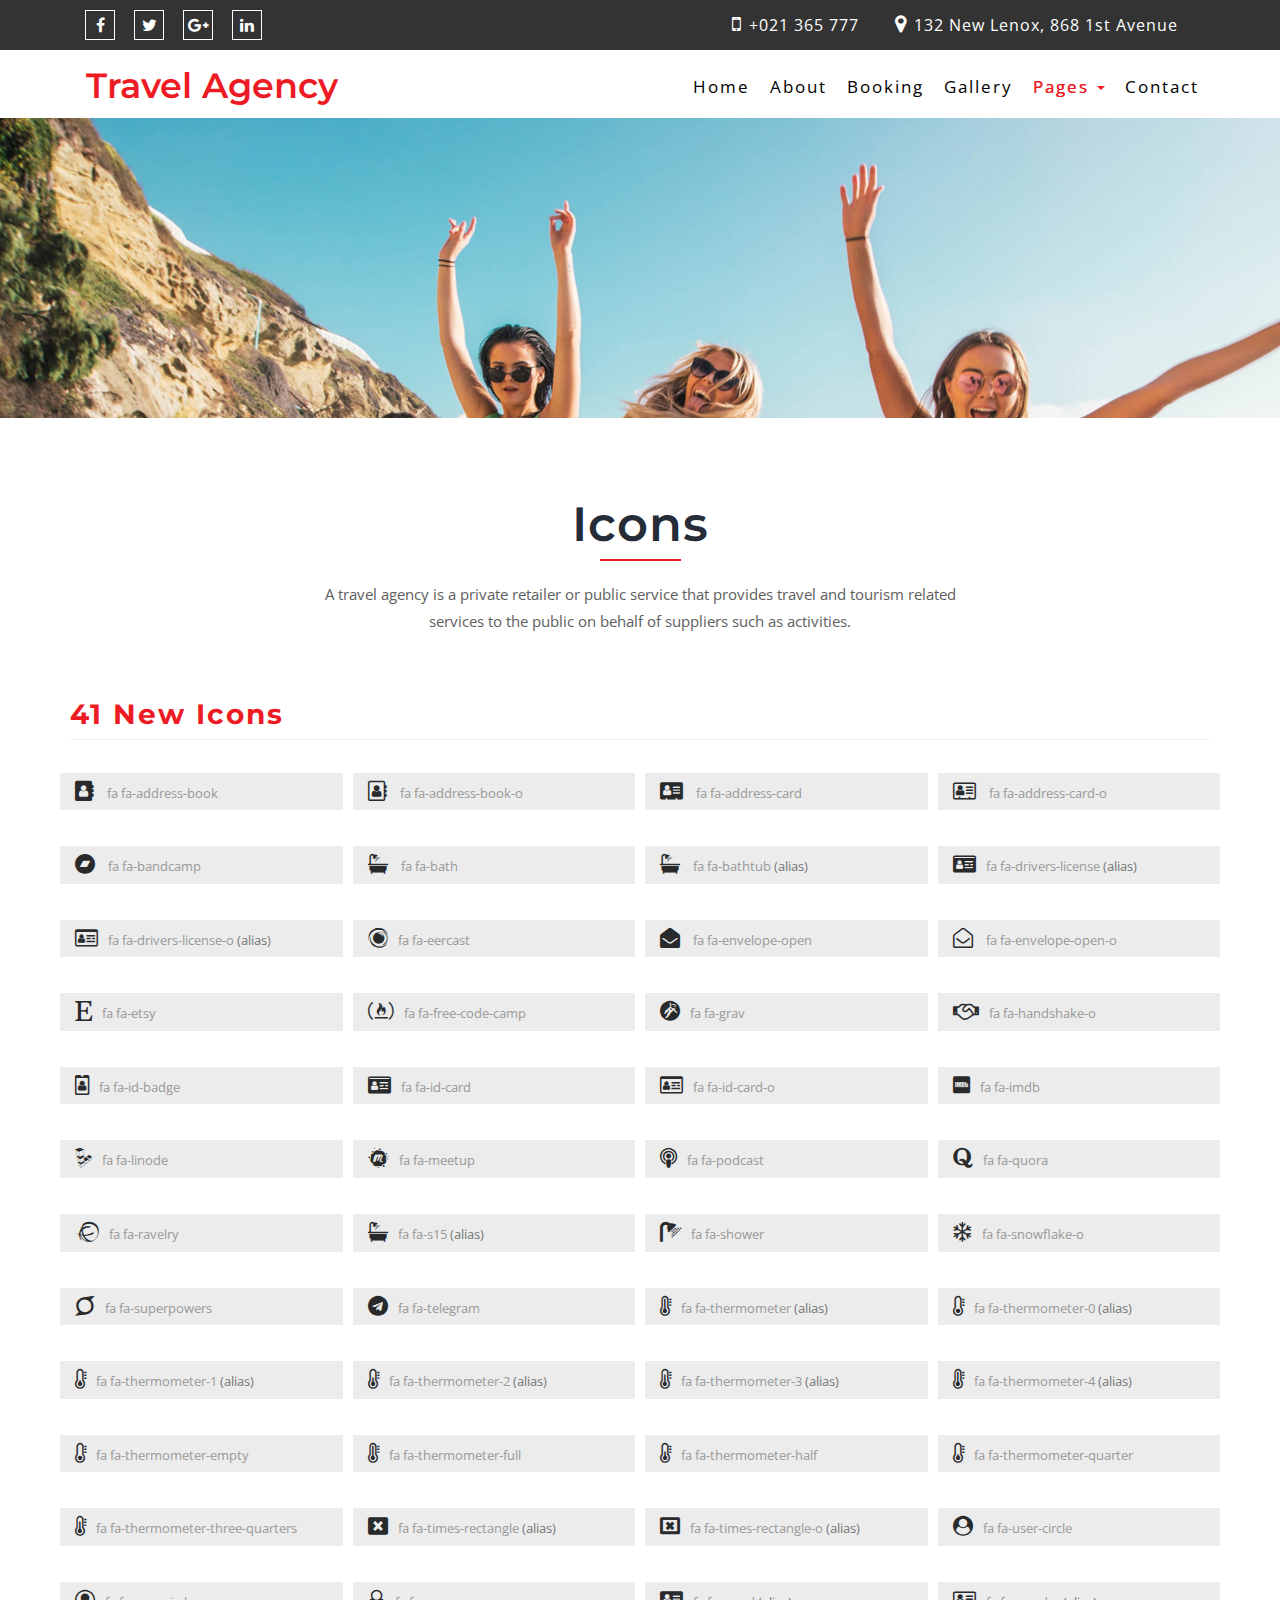
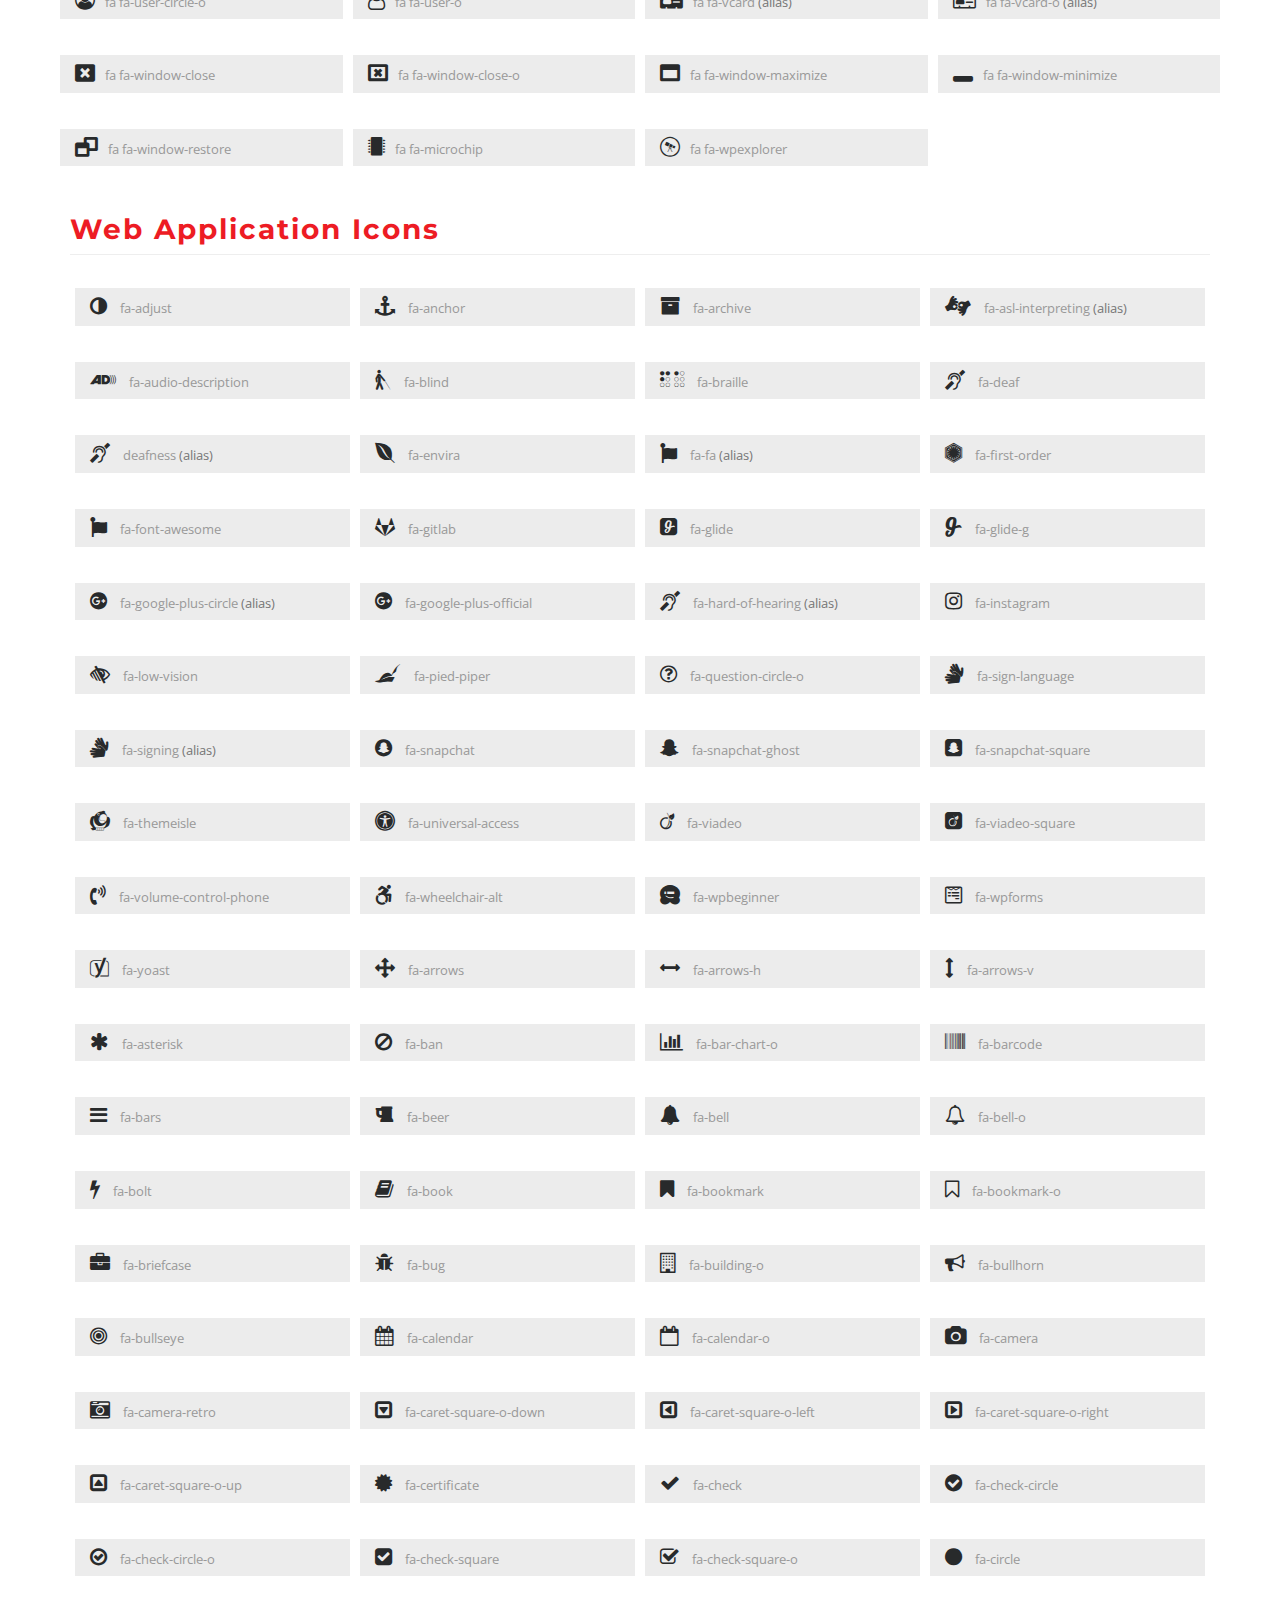
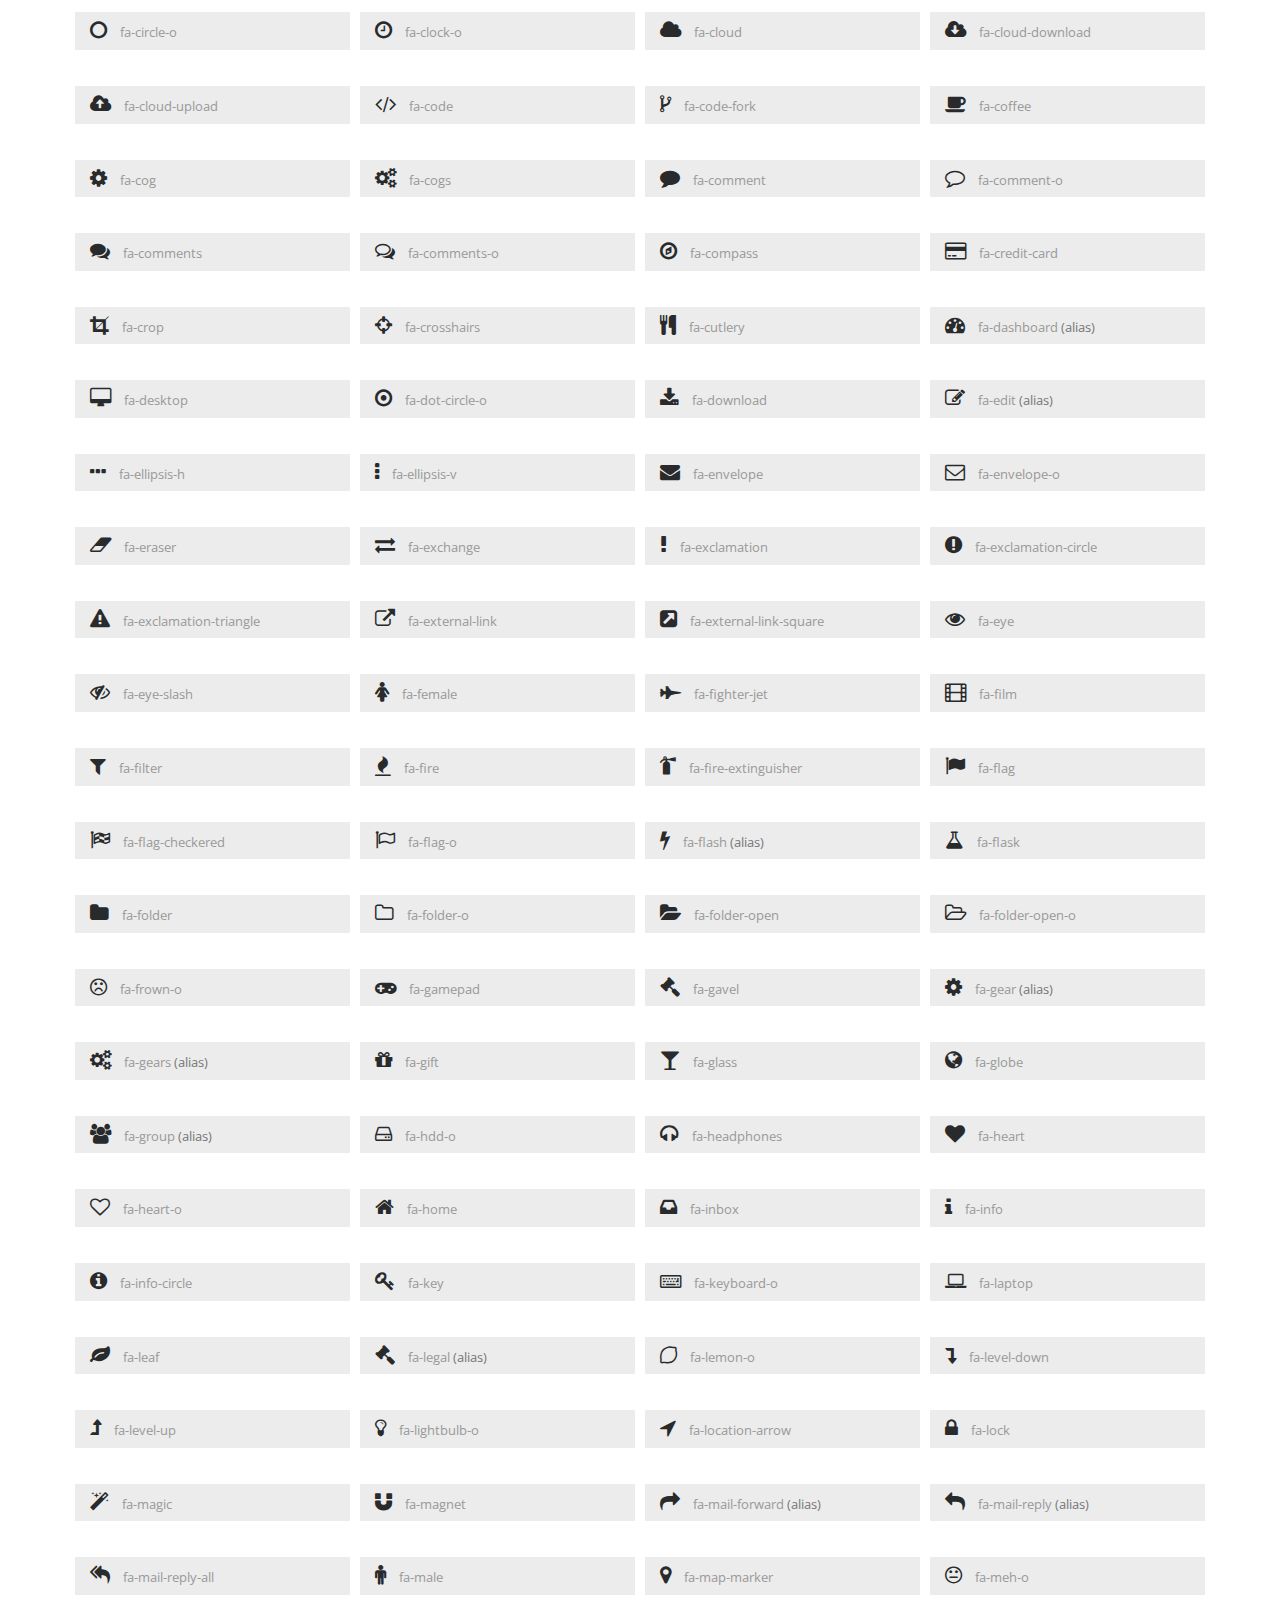
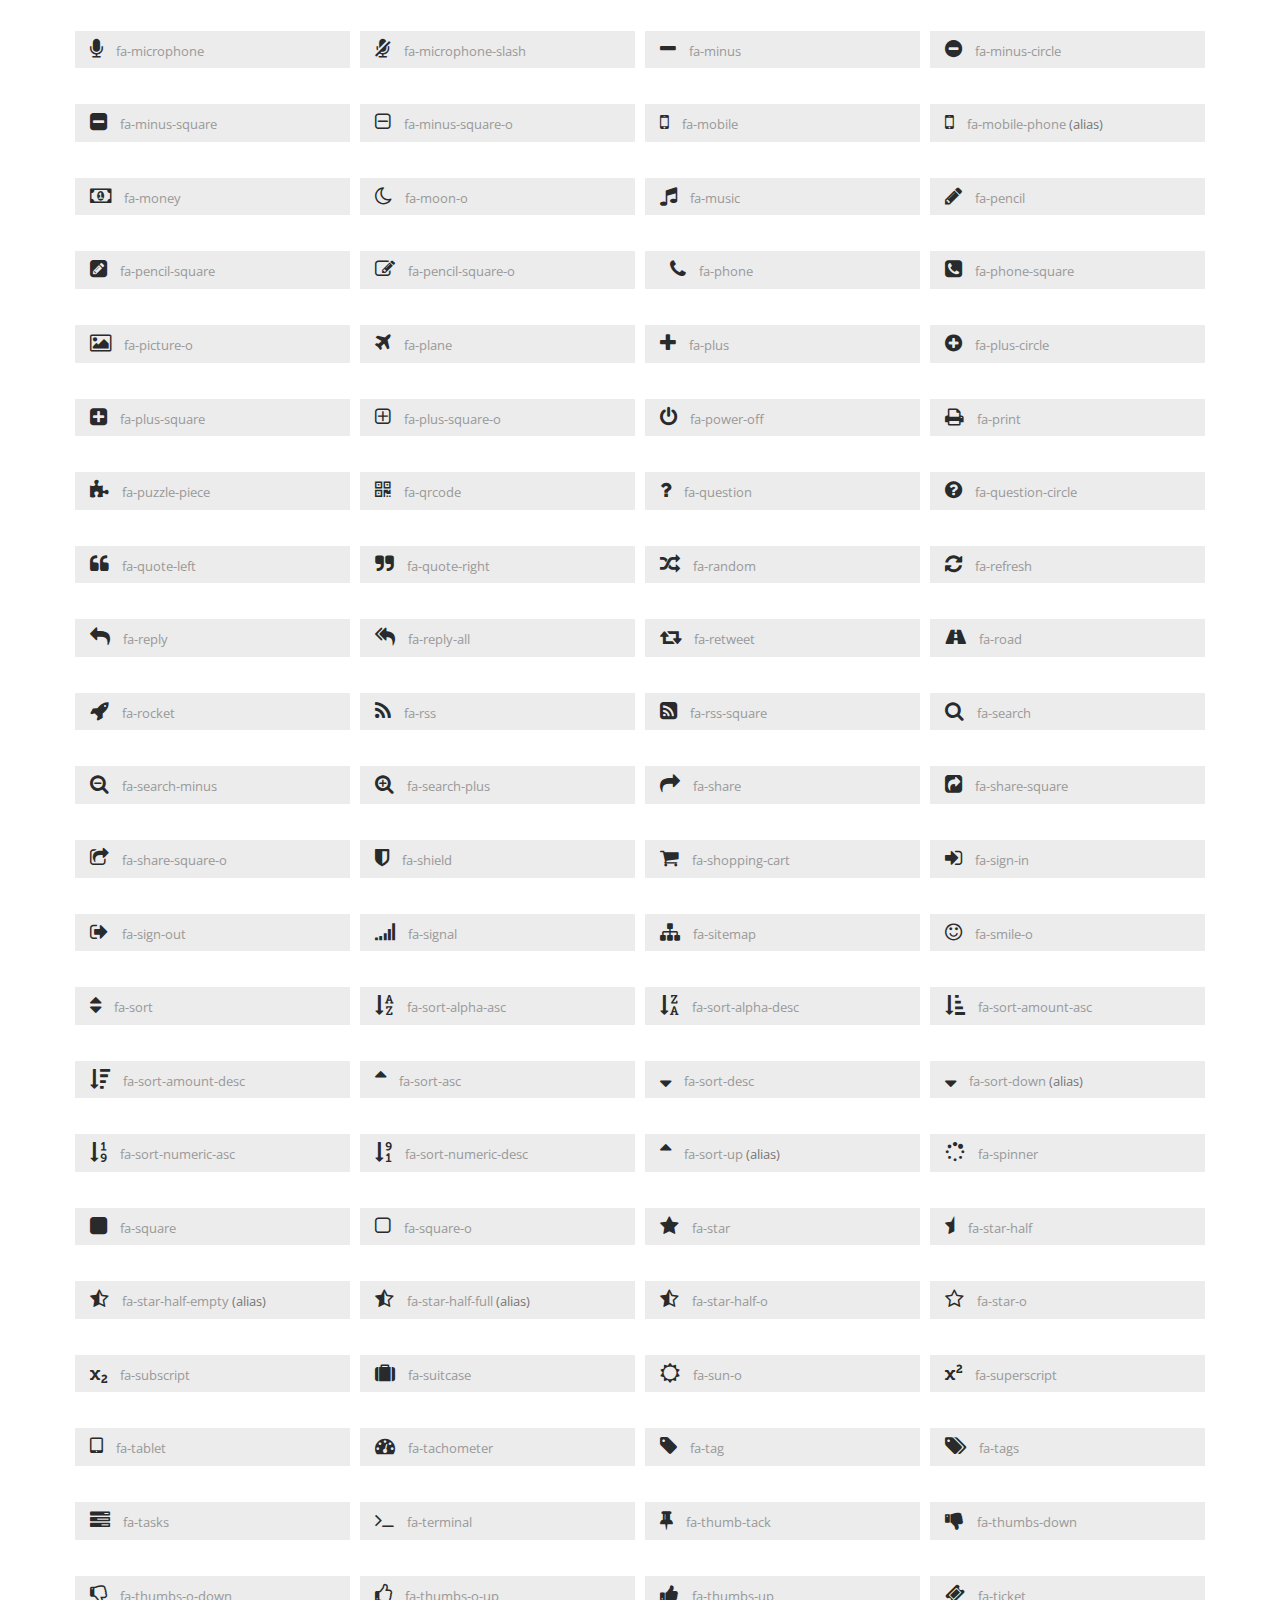
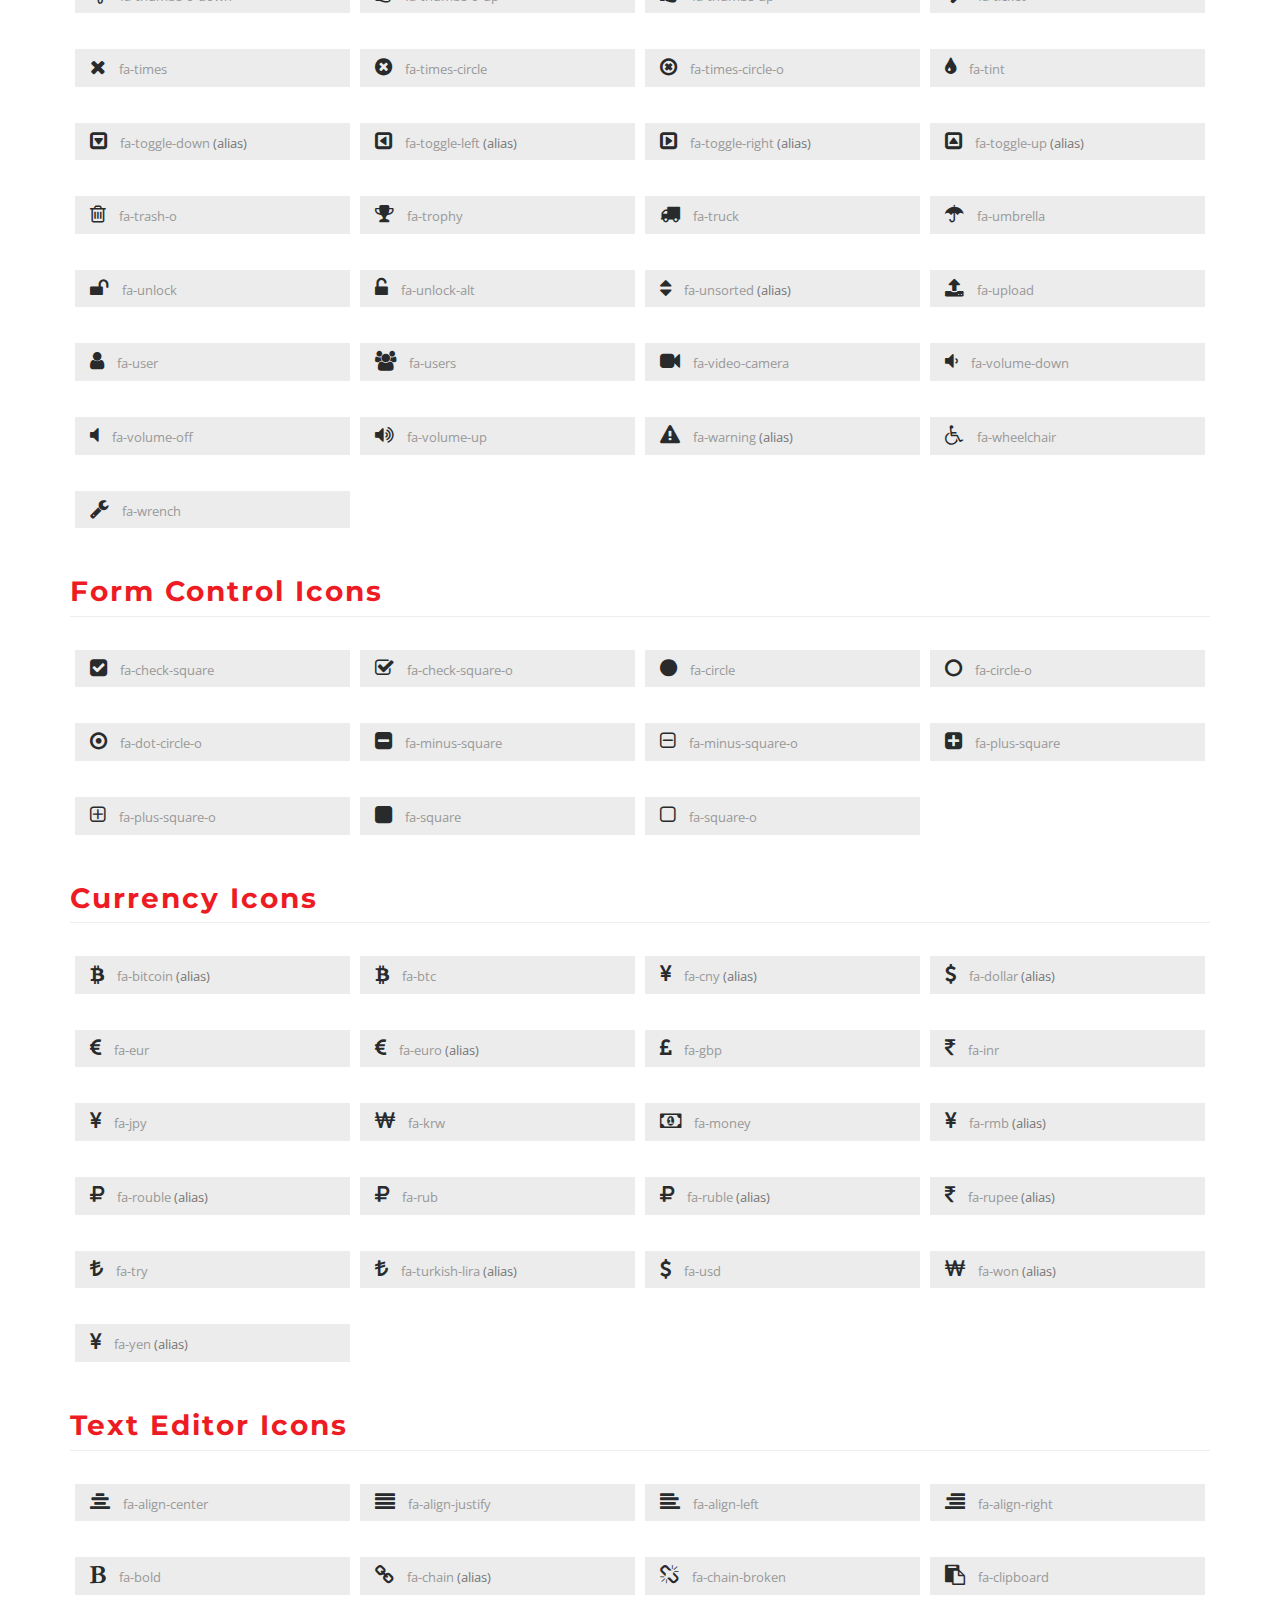
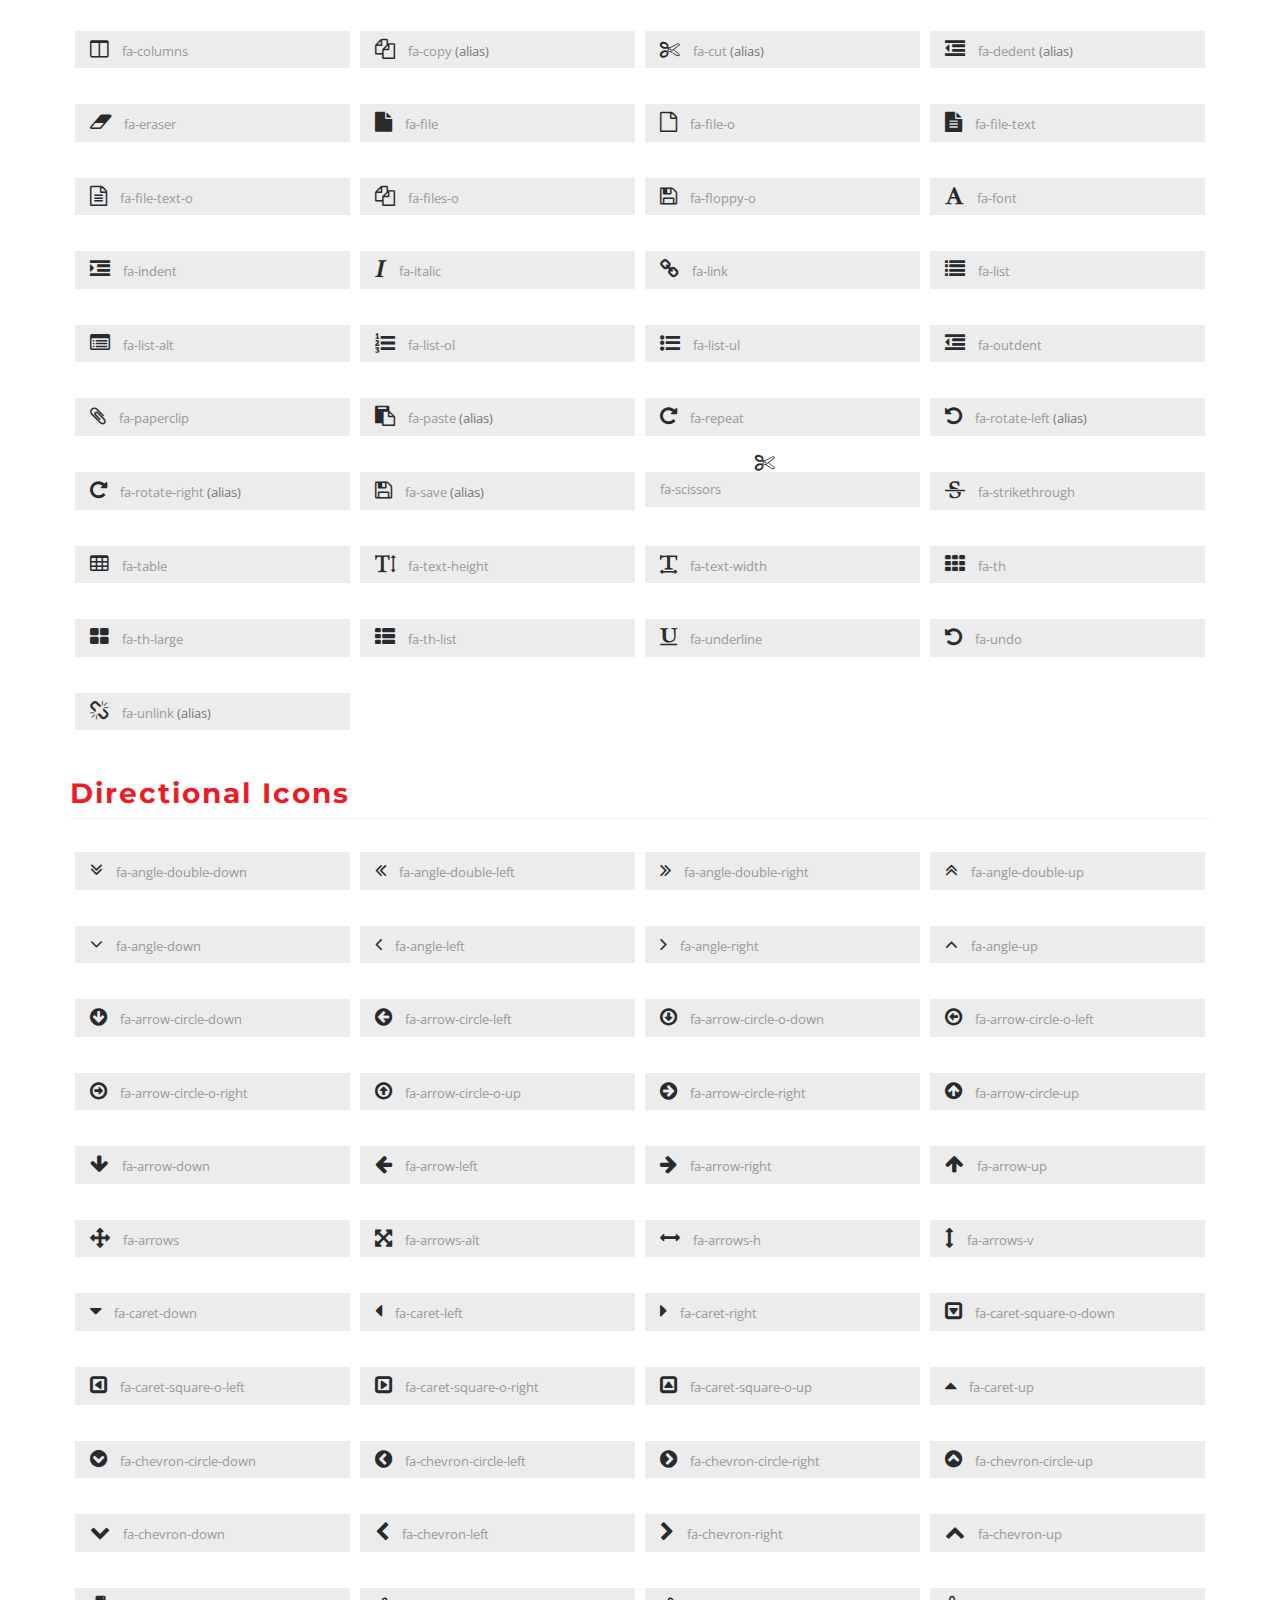
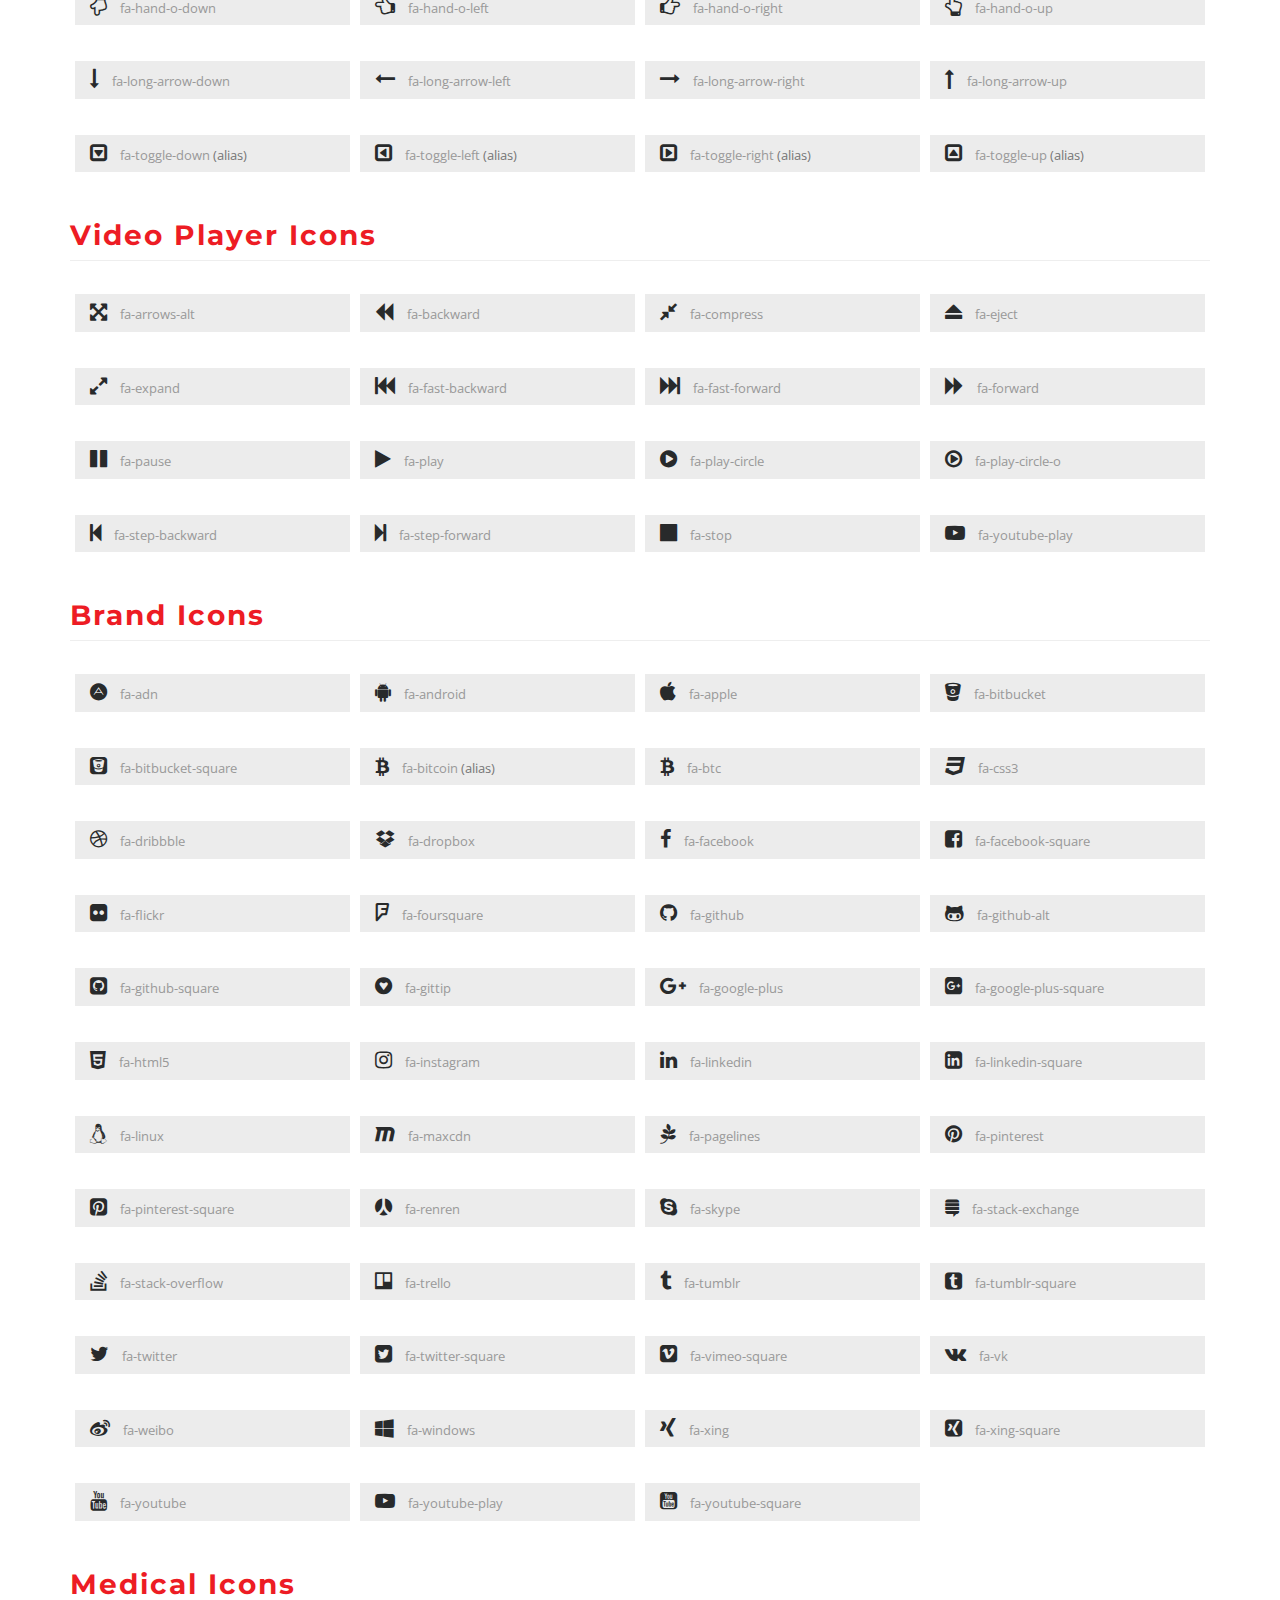
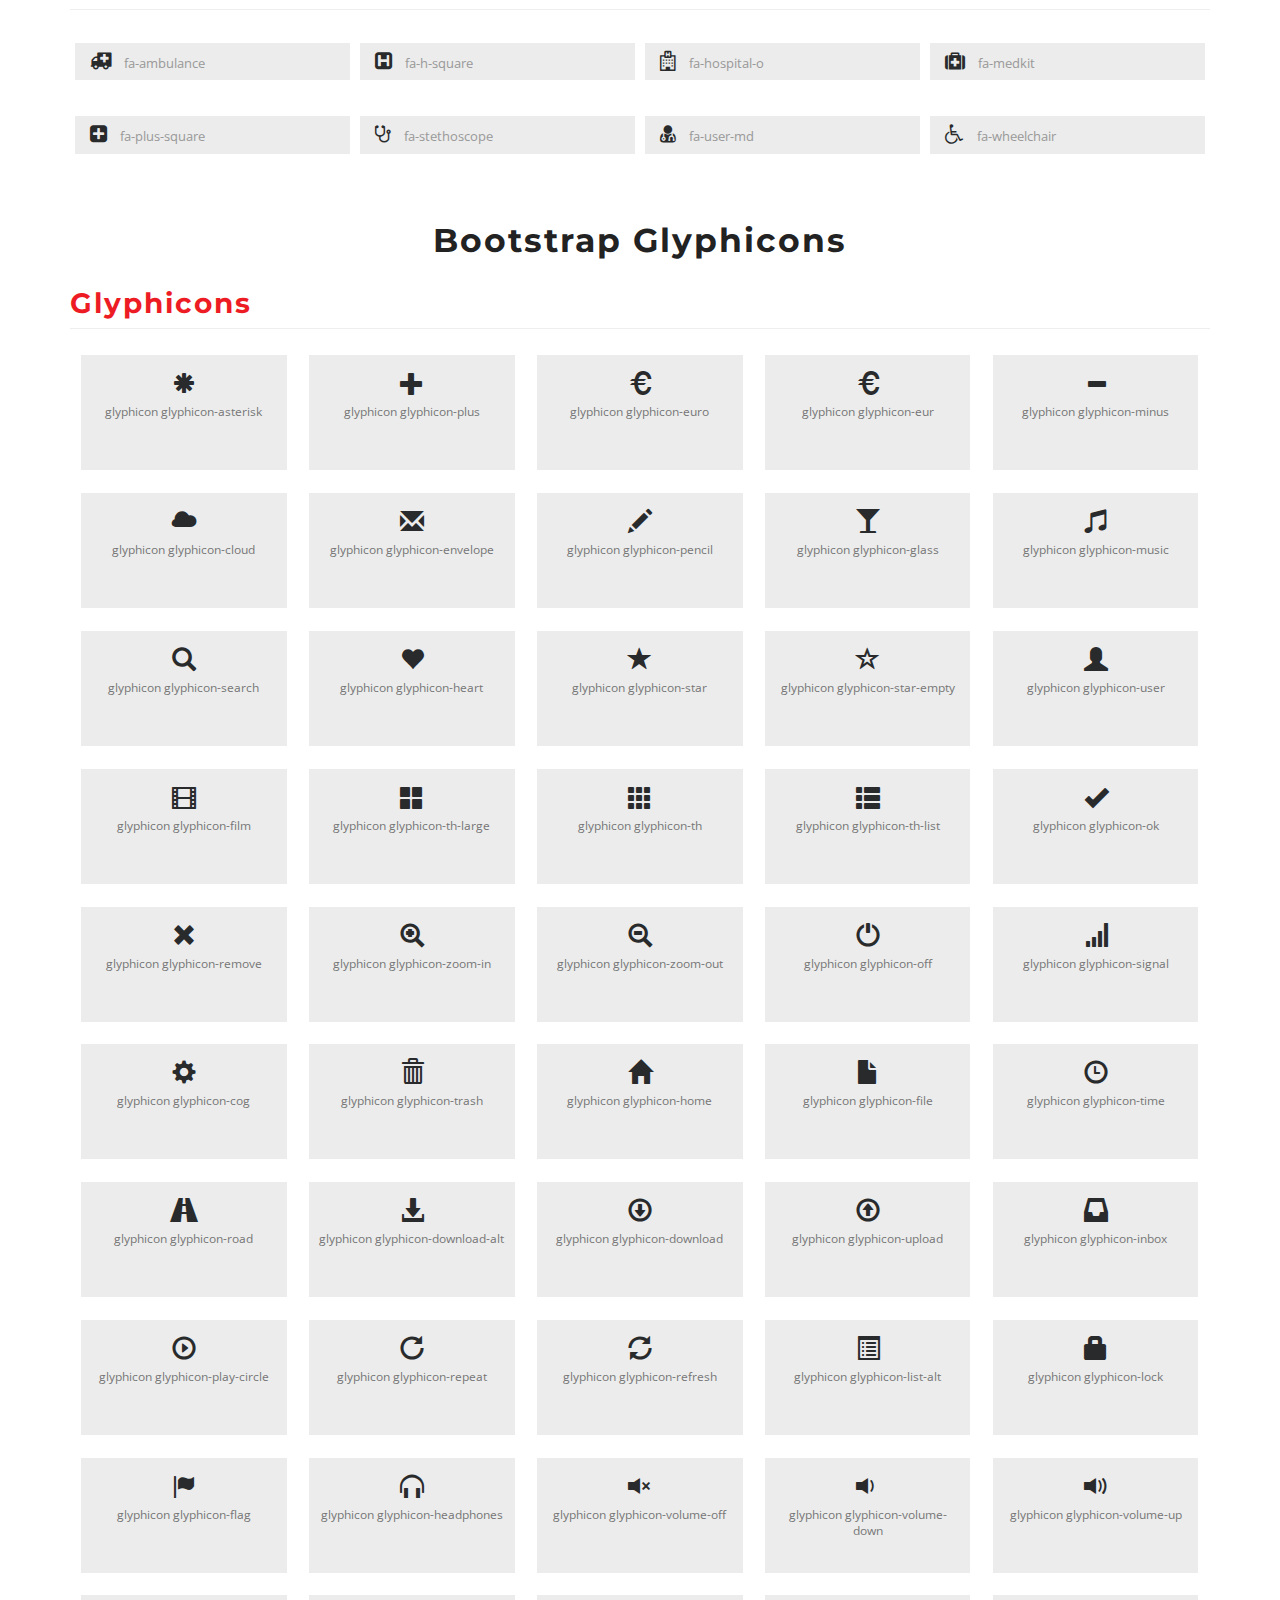
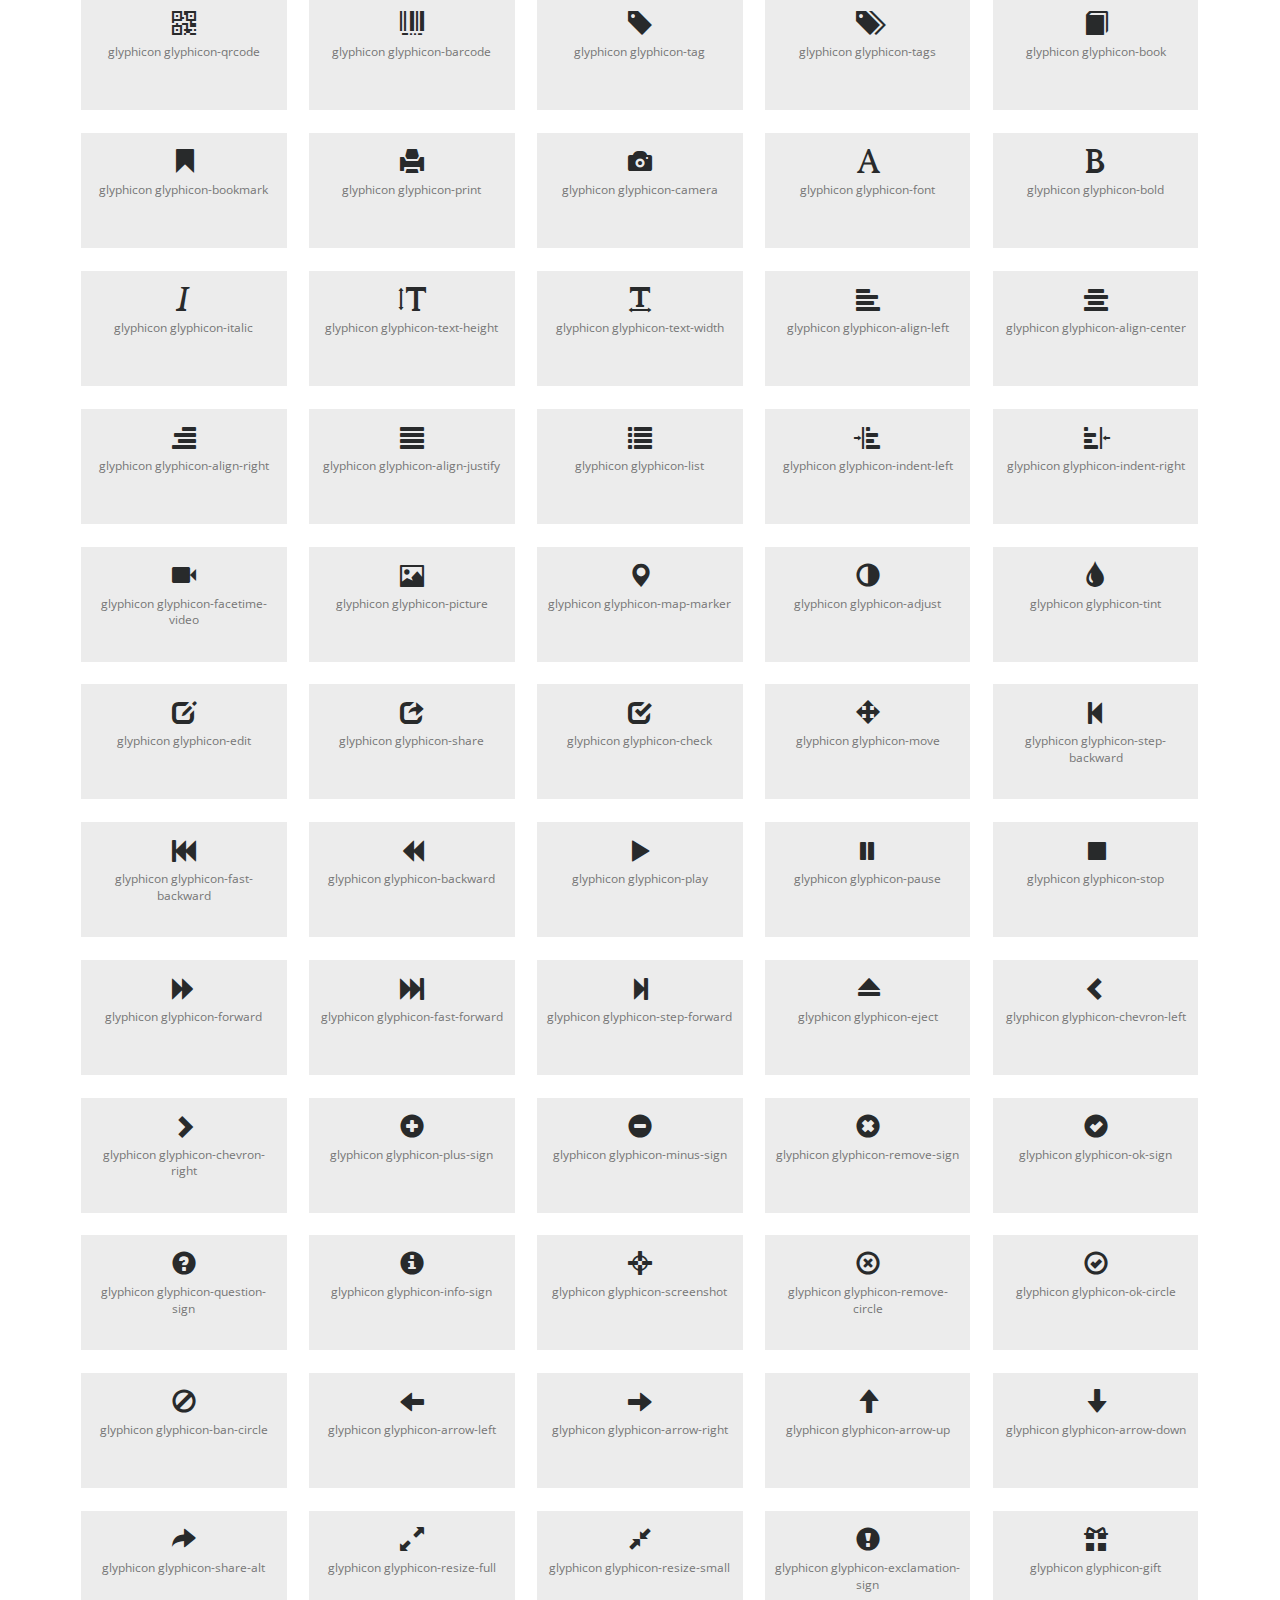
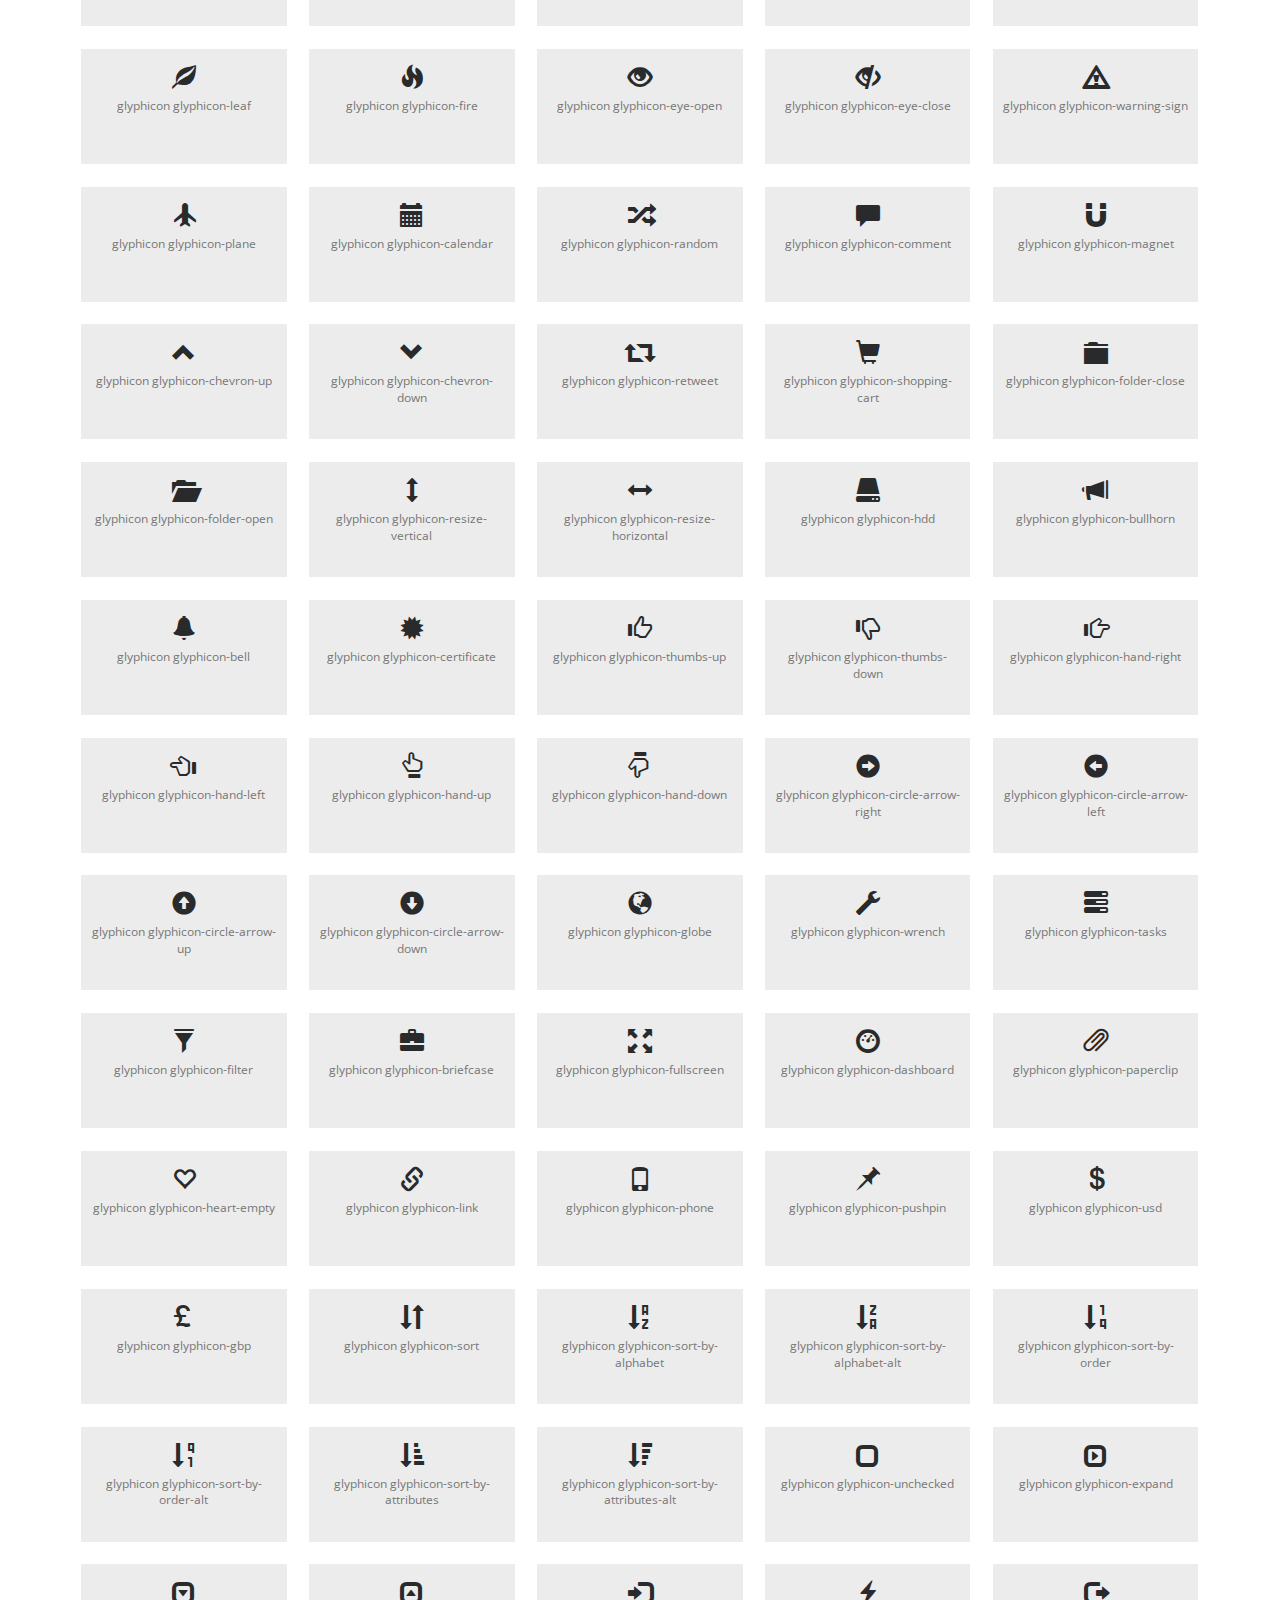
<file: Travel/icons.html>
<!DOCTYPE html>
<html lang="en">
<head>
<title>Travel Agency a Travel Agency Category Flat Bootstrap Responsive Website Template | Icons :: w3layouts</title>
<!-- custom-theme -->
<meta name="viewport" content="width=device-width, initial-scale=1">
<meta http-equiv="Content-Type" content="text/html; charset=utf-8" />
<meta name="keywords" content="Travel Agency Responsive web template, Bootstrap Web Templates, Flat Web Templates, Android Compatible web template, 
Smartphone Compatible web template, free webdesigns for Nokia, Samsung, LG, SonyEricsson, Motorola web design" />
<script type="application/x-javascript"> addEventListener("load", function() { setTimeout(hideURLbar, 0); }, false);
		function hideURLbar(){ window.scrollTo(0,1); } </script>	
<!-- //custom-theme files-->
<link href="css/bootstrap.css" rel="stylesheet" type="text/css" media="all" />
<link href="css/style.css" rel="stylesheet" type="text/css" media="all" />
<!-- //custom-theme files-->

<!-- font-awesome-icons -->
<link href="css/font-awesome.css" rel="stylesheet"> 
<!-- //font-awesome-icons -->
<!-- googlefonts -->
<link href="//fonts.googleapis.com/css?family=Open+Sans:300,300i,400,400i,600,600i,700,700i,800,800i&amp;subset=cyrillic,cyrillic-ext,greek,greek-ext,latin-ext,vietnamese" rel="stylesheet">
<link href="//fonts.googleapis.com/css?family=Montserrat:100,100i,200,200i,300,300i,400,400i,500,500i,600,600i,700,700i,800,800i,900,900i&amp;subset=latin-ext,vietnamese" rel="stylesheet">
<!-- //googlefonts -->

</head>
<body>
		
<!-- banner -->


		<!-- Top-Bar -->
				<div class="top">
					<div class="container">
						
							
							<div class="col-md-6 top-middle">
								<ul>
									<li><a href="#"><i class="fa fa-facebook"></i></a></li>
									<li><a href="#"><i class="fa fa-twitter"></i></a></li>
									<li><a href="#"><i class="fa fa-google-plus"></i></a></li>
									<li><a href="#"><i class="fa fa-linkedin"></i></a></li>
								</ul>
							</div>
							<div class="col-md-6 top-left">
								<ul>
									<li><i class="fa fa-mobile" aria-hidden="true"></i> +021 365 777</li>
									<li><i class="fa fa-map-marker" aria-hidden="true"></i> 132 New Lenox, 868 1st Avenue </li>
								</ul>
							</div>
							<div class="clearfix"></div>
						
					</div>
				</div>
				<div class="top-bar">
				<div class="container">
					<div class="header">
						<nav class="navbar navbar-default">
							<div class="navbar-header navbar-left">
								<button type="button" class="navbar-toggle collapsed" data-toggle="collapse" data-target="#bs-example-navbar-collapse-1">
									<span class="sr-only">Toggle navigation</span>
									<span class="icon-bar"></span>
									<span class="icon-bar"></span>
									<span class="icon-bar"></span>
								</button>
								<h1><a class="navbar-brand" href="index.html">Travel Agency</span></a></h1>
							</div>
							<!-- Collect the nav links, forms, and other content for toggling -->
							<div class="collapse navbar-collapse navbar-right" id="bs-example-navbar-collapse-1">
								<nav class="cl-effect-15" id="cl-effect-15">
									<ul class="nav navbar-nav">
										<li><a href="index.html">Home</a></li>
													<li><a href="about.html">About</a></li>
													<li><a href="booking.html">Booking</a></li>
													<li><a href="gallery.html">Gallery</a></li>
													<li class="dropdown active">
														<a href="#" class="dropdown-toggle" data-hover="Pages" data-toggle="dropdown" role="button" aria-haspopup="true" aria-expanded="false">Pages <span class="caret"></span></a>
														<ul class="dropdown-menu">
															<li><a href="icons.html">Icons</a></li>
															<li><a href="typography.html">Typography</a></li>
														</ul>
													</li>
													<li><a href="contact.html">Contact</a></li>
												</ul>
									
								</nav>
							</div>
						</nav>
				</div>
			</div>
		</div>
		<!-- //Top-Bar -->
		<!-- w3-banner -->
	<div class="banner-1">
	
	</div>
<!-- //banner -->
<!-- icons -->
<div class="w3_wthree_agileits_icons main-grid-border">
		<div class="container">
		 <div class="wthree_head_section">
				<h2 class="w3l_header">Icons <span></span></h2>
				<p>A travel agency is a private retailer or public service that provides travel and tourism related services to the public on behalf of suppliers such as activities.</p>
			</div>
	<div class="grid_3 grid_4 w3_agileits_icons_page">
            <div class="icons">
                <section id="new">
                    <h3 class="page-header page-header icon-subheading">41 New Icons </h3>

                    <div class="row fontawesome-icon-list">

                        <div class="icon-box col-md-3 col-sm-4">
                            <a class="agile-icon" href="#">
                                <i class="fa fa-address-book" aria-hidden="true"></i> fa fa-address-book</a>
                        </div>
                        <div class="icon-box col-md-3 col-sm-4">
                            <a class="agile-icon" href="#">
                                <i class="fa fa-address-book-o" aria-hidden="true"></i> fa fa-address-book-o</a>
                        </div>

                        <div class="icon-box col-md-3 col-sm-4">
                            <a class="agile-icon" href="#">
                                <i class="fa fa-address-card" aria-hidden="true"></i> fa fa-address-card</a>
                        </div>
                        <div class="icon-box col-md-3 col-sm-4">
                            <a class="agile-icon" href="#">
                                <i class="fa fa-address-card-o" aria-hidden="true"></i>
                                 fa fa-address-card-o</a>
                        </div>
                        <div class="icon-box col-md-3 col-sm-4">
                            <a class="agile-icon" href="#">
                                <i class="fa fa-bandcamp" aria-hidden="true"></i> fa fa-bandcamp</a>
                        </div>
                        <div class="icon-box col-md-3 col-sm-4">
                            <a class="agile-icon" href="#">
                                <i class="fa fa-bath" aria-hidden="true"></i> fa fa-bath</a>
                        </div>
                        <div class="icon-box col-md-3 col-sm-4">
                            <a class="agile-icon" href="#">
                                <i class="fa fa-bathtub" aria-hidden="true"></i> fa fa-bathtub
                                <span class="text-muted">(alias)</span>
                            </a>
                        </div>

                        <div class="icon-box col-md-3 col-sm-4">
                            <a class="agile-icon" href="#">
                                <i class="fa fa-drivers-license" aria-hidden="true"></i>fa fa-drivers-license
                                <span class="text-muted">(alias)</span>
                            </a>
                        </div>
                        <div class="icon-box col-md-3 col-sm-4">
                            <a class="agile-icon" href="#">
                                <i class="fa fa-drivers-license-o" aria-hidden="true"></i>fa fa-drivers-license-o
                                <span class="text-muted">(alias)</span>
                            </a>
                        </div>

                        <div class="icon-box col-md-3 col-sm-4">
                            <a class="agile-icon" href="#">
                                <i class="fa fa-eercast" aria-hidden="true"></i>fa fa-eercast</a>
                        </div>
                        <div class="icon-box col-md-3 col-sm-4">
                            <a class="agile-icon" href="#">
                                <i class="fa fa-envelope-open" aria-hidden="true"></i> fa fa-envelope-open</a>
                        </div>
                        <div class="icon-box col-md-3 col-sm-4">
                            <a class="agile-icon" href="#">
                                <i class="fa fa-envelope-open-o" aria-hidden="true"></i> fa fa-envelope-open-o</a>
                        </div>
                        <div class="icon-box col-md-3 col-sm-4">
                            <a class="agile-icon" href="#">
                                <i class="fa fa-etsy" aria-hidden="true"></i>fa fa-etsy</a>
                        </div>
                        <div class="icon-box col-md-3 col-sm-4">
                            <a class="agile-icon" href="#">
                                <i class="fa fa-free-code-camp" aria-hidden="true"></i>fa fa-free-code-camp</a>
                        </div>
                        <div class="icon-box col-md-3 col-sm-4">
                            <a class="agile-icon" href="#">
                                <i class="fa fa-grav" aria-hidden="true"></i>fa fa-grav</a>
                        </div>
                        <div class="icon-box col-md-3 col-sm-4">
                            <a class="agile-icon" href="#">
                                <i class="fa fa-handshake-o" aria-hidden="true"></i>fa fa-handshake-o</a>
                        </div>
                        <div class="icon-box col-md-3 col-sm-4">
                            <a class="agile-icon" href="#">
                                <i class="fa fa-id-badge" aria-hidden="true"></i>fa fa-id-badge</a>
                        </div>
                        <div class="icon-box col-md-3 col-sm-4">
                            <a class="agile-icon" href="#">
                                <i class="fa fa-id-card" aria-hidden="true"></i>fa fa-id-card</a>
                        </div>
                        <div class="icon-box col-md-3 col-sm-4">
                            <a class="agile-icon" href="#">
                                <i class="fa fa-id-card-o" aria-hidden="true"></i>fa fa-id-card-o</a>
                        </div>
                        <div class="icon-box col-md-3 col-sm-4">
                            <a class="agile-icon" href="#">
                                <i class="fa fa-imdb" aria-hidden="true"></i>fa fa-imdb</a>
                        </div>
                        <div class="icon-box col-md-3 col-sm-4">
                            <a class="agile-icon" href="#">
                                <i class="fa fa-linode" aria-hidden="true"></i>fa fa-linode</a>
                        </div>
                        <div class="icon-box col-md-3 col-sm-4">
                            <a class="agile-icon" href="#">
                                <i class="fa fa-meetup" aria-hidden="true"></i>fa fa-meetup</a>
                        </div>
                        <div class="icon-box col-md-3 col-sm-4">
                            <a class="agile-icon" href="#">
                                <i class="fa fa-podcast" aria-hidden="true"></i>fa fa-podcast</a>
                        </div>
                        <div class="icon-box col-md-3 col-sm-4">
                            <a class="agile-icon" href="#">
                                <i class="fa fa-quora" aria-hidden="true"></i>fa fa-quora</a>
                        </div>
                        <div class="icon-box col-md-3 col-sm-4">
                            <a class="agile-icon" href="#">
                                <i class="fa fa-ravelry" aria-hidden="true"></i>fa fa-ravelry</a>
                        </div>
                        <div class="icon-box col-md-3 col-sm-4">
                            <a class="agile-icon" href="#">
                                <i class="fa fa-s15" aria-hidden="true"></i>fa fa-s15
                                <span class="text-muted">(alias)</span>
                            </a>
                        </div>
                        <div class="icon-box col-md-3 col-sm-4">
                            <a class="agile-icon" href="#">
                                <i class="fa fa-shower" aria-hidden="true"></i>fa fa-shower</a>
                        </div>
                        <div class="icon-box col-md-3 col-sm-4">
                            <a class="agile-icon" href="#">
                                <i class="fa fa-snowflake-o" aria-hidden="true"></i>fa fa-snowflake-o</a>
                        </div>
                        <div class="icon-box col-md-3 col-sm-4">
                            <a class="agile-icon" href="#">
                                <i class="fa fa-superpowers" aria-hidden="true"></i>fa fa-superpowers</a>
                        </div>
                        <div class="icon-box col-md-3 col-sm-4">
                            <a class="agile-icon" href="#">
                                <i class="fa fa-telegram" aria-hidden="true"></i>fa fa-telegram</a>
                        </div>

                        <div class="icon-box col-md-3 col-sm-4">
                            <a class="agile-icon" href="#">
                                <i class="fa fa-thermometer" aria-hidden="true"></i>fa fa-thermometer
                                <span class="text-muted">(alias)</span>
                            </a>
                        </div>
                        <div class="icon-box col-md-3 col-sm-4">
                            <a class="agile-icon" href="#">
                                <i class="fa fa-thermometer-0" aria-hidden="true"></i>fa fa-thermometer-0
                                <span class="text-muted">(alias)</span>
                            </a>
                        </div>

                        <div class="icon-box col-md-3 col-sm-4">
                            <a class="agile-icon" href="#">
                                <i class="fa fa-thermometer-1" aria-hidden="true"></i>fa fa-thermometer-1
                                <span class="text-muted">(alias)</span>
                            </a>
                        </div>
                        <div class="icon-box col-md-3 col-sm-4">
                            <a class="agile-icon" href="#">
                                <i class="fa fa-thermometer-2" aria-hidden="true"></i>fa fa-thermometer-2
                                <span class="text-muted">(alias)</span>
                            </a>
                        </div>
                        <div class="icon-box col-md-3 col-sm-4">
                            <a class="agile-icon" href="#">
                                <i class="fa fa-thermometer-3" aria-hidden="true"></i>fa fa-thermometer-3
                                <span class="text-muted">(alias)</span>
                            </a>
                        </div>
                        <div class="icon-box col-md-3 col-sm-4">
                            <a class="agile-icon" href="#">
                                <i class="fa fa-thermometer-4" aria-hidden="true"></i>fa fa-thermometer-4
                                <span class="text-muted">(alias)</span>
                            </a>
                        </div>
                        <div class="icon-box col-md-3 col-sm-4">
                            <a class="agile-icon" href="#">
                                <i class="fa fa-thermometer-empty" aria-hidden="true"></i>fa fa-thermometer-empty</a>
                        </div>
                        <div class="icon-box col-md-3 col-sm-4">
                            <a class="agile-icon" href="#">
                                <i class="fa fa-thermometer-full" aria-hidden="true"></i>fa fa-thermometer-full</a>
                        </div>
                        <div class="icon-box col-md-3 col-sm-4">
                            <a class="agile-icon" href="#">
                                <i class="fa fa-thermometer-half" aria-hidden="true"></i>fa fa-thermometer-half</a>
                        </div>
                        <div class="icon-box col-md-3 col-sm-4">
                            <a class="agile-icon" href="#">
                                <i class="fa fa-thermometer-quarter" aria-hidden="true"></i>fa fa-thermometer-quarter</a>
                        </div>
                        <div class="icon-box col-md-3 col-sm-4">
                            <a class="agile-icon" href="#">
                                <i class="fa fa-thermometer-three-quarters" aria-hidden="true"></i>fa fa-thermometer-three-quarters</a>
                        </div>
                        <div class="icon-box col-md-3 col-sm-4">
                            <a class="agile-icon" href="#">
                                <i class="fa fa-times-rectangle" aria-hidden="true"></i>fa fa-times-rectangle
                                <span class="text-muted">(alias)</span>
                            </a>
                        </div>
                        <div class="icon-box col-md-3 col-sm-4">
                            <a class="agile-icon" href="#">
                                <i class="fa fa-times-rectangle-o" aria-hidden="true"></i>fa fa-times-rectangle-o
                                <span class="text-muted">(alias)</span>
                            </a>
                        </div>
                        <div class="icon-box col-md-3 col-sm-4">
                            <a class="agile-icon" href="#">
                                <i class="fa fa-user-circle" aria-hidden="true"></i>fa fa-user-circle</a>
                        </div>
                        <div class="icon-box col-md-3 col-sm-4">
                            <a class="agile-icon" href="#">
                                <i class="fa fa-user-circle-o" aria-hidden="true"></i>fa fa-user-circle-o</a>
                        </div>
                        <div class="icon-box col-md-3 col-sm-4">
                            <a class="agile-icon" href="#">
                                <i class="fa fa-user-o" aria-hidden="true"></i>fa fa-user-o</a>
                        </div>
                        <div class="icon-box col-md-3 col-sm-4">
                            <a class="agile-icon" href="#">
                                <i class="fa fa-vcard" aria-hidden="true"></i>fa fa-vcard
                                <span class="text-muted">(alias)</span>
                            </a>
                        </div>
                        <div class="icon-box col-md-3 col-sm-4">
                            <a class="agile-icon" href="#">
                                <i class="fa fa-vcard-o" aria-hidden="true"></i>fa fa-vcard-o
                                <span class="text-muted">(alias)</span>
                            </a>
                        </div>
                        <div class="icon-box col-md-3 col-sm-4">
                            <a class="agile-icon" href="#">
                                <i class="fa fa-window-close" aria-hidden="true"></i>fa fa-window-close</a>
                        </div>
                        <div class="icon-box col-md-3 col-sm-4">
                            <a class="agile-icon" href="#">
                                <i class="fa fa-window-close-o" aria-hidden="true"></i>fa fa-window-close-o</a>
                        </div>
                        <div class="icon-box col-md-3 col-sm-4">
                            <a class="agile-icon" href="#">
                                <i class="fa fa-window-maximize" aria-hidden="true"></i>fa fa-window-maximize</a>
                        </div>
                        <div class="icon-box col-md-3 col-sm-4">
                            <a class="agile-icon" href="#">
                                <i class="fa fa-window-minimize" aria-hidden="true"></i>fa fa-window-minimize</a>
                        </div>
                        <div class="icon-box col-md-3 col-sm-4">
                            <a class="agile-icon" href="#">
                                <i class="fa fa-window-restore" aria-hidden="true"></i>fa fa-window-restore</a>
                        </div>
                        <div class="icon-box col-md-3 col-sm-4">
                            <a class="agile-icon" href="#">
                                <i class="fa fa-microchip" aria-hidden="true"></i>fa fa-microchip</a>
                        </div>
                        <div class="icon-box col-md-3 col-sm-4">
                            <a class="agile-icon" href="#">
                                <i class="fa fa-wpexplorer" aria-hidden="true"></i>fa fa-wpexplorer</a>
                        </div>

                </div></section>
                <div class="section group">
                    <div class="box">
                        <div class="title ">
                            <h3 class="page-header icon-subheading">Web Application Icons</h3>
                        </div>
                        <div class="box_content">
                            <div class="fontawesome-icon-list">
                                <div class="icon-box col-md-3 col-sm-4">
                                    <a class="agile-icon" href="#">
                                        <i class="fa fa-adjust"></i> fa-adjust</a>
                                </div>

                                <div class="icon-box col-md-3 col-sm-4">
                                    <a class="agile-icon" href="#">
                                        <i class="fa fa-anchor"></i> fa-anchor</a>
                                </div>

                                <div class="icon-box col-md-3 col-sm-4">
                                    <a class="agile-icon" href="#">
                                        <i class="fa fa-archive"></i> fa-archive</a>
                                </div>
                                <div class="icon-box col-md-3 col-sm-4">
                                    <a class="agile-icon" href="#">
                                        <i class="fa fa-asl-interpreting" aria-hidden="true"></i> fa-asl-interpreting
                                        <span class="text-muted">(alias)</span>
                                    </a>
                                </div>



                                <div class="icon-box col-md-3 col-sm-4">
                                    <a class="agile-icon" href="#">
                                        <i class="fa fa-audio-description" aria-hidden="true"></i> fa-audio-description</a>
                                </div>

                                <div class="icon-box col-md-3 col-sm-4">
                                    <a class="agile-icon" href="#">
                                        <i class="fa fa-blind" aria-hidden="true"></i> fa-blind</a>
                                </div>

                                <div class="icon-box col-md-3 col-sm-4">
                                    <a class="agile-icon" href="#">
                                        <i class="fa fa-braille" aria-hidden="true"></i> fa-braille</a>
                                </div>

                                <div class="icon-box col-md-3 col-sm-4">
                                    <a class="agile-icon" href="#">
                                        <i class="fa fa-deaf" aria-hidden="true"></i> fa-deaf</a>
                                </div>

                                <div class="icon-box col-md-3 col-sm-4">
                                    <a class="agile-icon" href="#">
                                        <i class="fa fa-deafness" aria-hidden="true"></i> deafness
                                        <span class="text-muted">(alias)</span>
                                    </a>
                                </div>

                                <div class="icon-box col-md-3 col-sm-4">
                                    <a class="agile-icon" href="#">
                                        <i class="fa fa-envira" aria-hidden="true"></i> fa-envira</a>
                                </div>

                                <div class="icon-box col-md-3 col-sm-4">
                                    <a class="agile-icon" href="#">
                                        <i class="fa fa-fa" aria-hidden="true"></i> fa-fa
                                        <span class="text-muted">(alias)</span>
                                    </a>
                                </div>

                                <div class="icon-box col-md-3 col-sm-4">
                                    <a class="agile-icon" href="#">
                                        <i class="fa fa-first-order" aria-hidden="true"></i> fa-first-order</a>
                                </div>

                                <div class="icon-box col-md-3 col-sm-4">
                                    <a class="agile-icon" href="#">
                                        <i class="fa fa-font-awesome" aria-hidden="true"></i> fa-font-awesome</a>
                                </div>

                                <div class="icon-box col-md-3 col-sm-4">
                                    <a class="agile-icon" href="#">
                                        <i class="fa fa-gitlab" aria-hidden="true"></i> fa-gitlab</a>
                                </div>

                                <div class="icon-box col-md-3 col-sm-4">
                                    <a class="agile-icon" href="#">
                                        <i class="fa fa-glide" aria-hidden="true"></i> fa-glide</a>
                                </div>

                                <div class="icon-box col-md-3 col-sm-4">
                                    <a class="agile-icon" href="#">
                                        <i class="fa fa-glide-g" aria-hidden="true"></i> fa-glide-g</a>
                                </div>

                                <div class="icon-box col-md-3 col-sm-4">
                                    <a class="agile-icon" href="#">
                                        <i class="fa fa-google-plus-circle" aria-hidden="true"></i> fa-google-plus-circle
                                        <span class="text-muted">(alias)</span>
                                    </a>
                                </div>

                                <div class="icon-box col-md-3 col-sm-4">
                                    <a class="agile-icon" href="#">
                                        <i class="fa fa-google-plus-official" aria-hidden="true"></i> fa-google-plus-official</a>
                                </div>

                                <div class="icon-box col-md-3 col-sm-4">
                                    <a class="agile-icon" href="#">
                                        <i class="fa fa-hard-of-hearing" aria-hidden="true"></i> fa-hard-of-hearing
                                        <span class="text-muted">(alias)</span>
                                    </a>
                                </div>

                                <div class="icon-box col-md-3 col-sm-4">
                                    <a class="agile-icon" href="#">
                                        <i class="fa fa-instagram" aria-hidden="true"></i> fa-instagram</a>
                                </div>

                                <div class="icon-box col-md-3 col-sm-4">
                                    <a class="agile-icon" href="#">
                                        <i class="fa fa-low-vision" aria-hidden="true"></i> fa-low-vision</a>
                                </div>

                                <div class="icon-box col-md-3 col-sm-4">
                                    <a class="agile-icon" href="#">
                                        <i class="fa fa-pied-piper" aria-hidden="true"></i> fa-pied-piper</a>
                                </div>

                                <div class="icon-box col-md-3 col-sm-4">
                                    <a class="agile-icon" href="#">
                                        <i class="fa fa-question-circle-o" aria-hidden="true"></i> fa-question-circle-o</a>
                                </div>

                                <div class="icon-box col-md-3 col-sm-4">
                                    <a class="agile-icon" href="#">
                                        <i class="fa fa-sign-language" aria-hidden="true"></i> fa-sign-language</a>
                                </div>

                                <div class="icon-box col-md-3 col-sm-4">
                                    <a class="agile-icon" href="#">
                                        <i class="fa fa-signing" aria-hidden="true"></i> fa-signing
                                        <span class="text-muted">(alias)</span>
                                    </a>
                                </div>

                                <div class="icon-box col-md-3 col-sm-4">
                                    <a class="agile-icon" href="#">
                                        <i class="fa fa-snapchat" aria-hidden="true"></i> fa-snapchat</a>
                                </div>

                                <div class="icon-box col-md-3 col-sm-4">
                                    <a class="agile-icon" href="#">
                                        <i class="fa fa-snapchat-ghost" aria-hidden="true"></i> fa-snapchat-ghost</a>
                                </div>

                                <div class="icon-box col-md-3 col-sm-4">
                                    <a class="agile-icon" href="#">
                                        <i class="fa fa-snapchat-square" aria-hidden="true"></i> fa-snapchat-square</a>
                                </div>

                                <div class="icon-box col-md-3 col-sm-4">
                                    <a class="agile-icon" href="#">
                                        <i class="fa fa-themeisle" aria-hidden="true"></i> fa-themeisle</a>
                                </div>

                                <div class="icon-box col-md-3 col-sm-4">
                                    <a class="agile-icon" href="#">
                                        <i class="fa fa-universal-access" aria-hidden="true"></i> fa-universal-access</a>
                                </div>

                                <div class="icon-box col-md-3 col-sm-4">
                                    <a class="agile-icon" href="#">
                                        <i class="fa fa-viadeo" aria-hidden="true"></i> fa-viadeo</a>
                                </div>

                                <div class="icon-box col-md-3 col-sm-4">
                                    <a class="agile-icon" href="#">
                                        <i class="fa fa-viadeo-square" aria-hidden="true"></i> fa-viadeo-square</a>
                                </div>

                                <div class="icon-box col-md-3 col-sm-4">
                                    <a class="agile-icon" href="#">
                                        <i class="fa fa-volume-control-phone" aria-hidden="true"></i> fa-volume-control-phone</a>
                                </div>

                                <div class="icon-box col-md-3 col-sm-4">
                                    <a class="agile-icon" href="#">
                                        <i class="fa fa-wheelchair-alt" aria-hidden="true"></i> fa-wheelchair-alt</a>
                                </div>

                                <div class="icon-box col-md-3 col-sm-4">
                                    <a class="agile-icon" href="#">
                                        <i class="fa fa-wpbeginner" aria-hidden="true"></i> fa-wpbeginner</a>
                                </div>

                                <div class="icon-box col-md-3 col-sm-4">
                                    <a class="agile-icon" href="#">
                                        <i class="fa fa-wpforms" aria-hidden="true"></i> fa-wpforms</a>
                                </div>

                                <div class="icon-box col-md-3 col-sm-4">
                                    <a class="agile-icon" href="#">
                                        <i class="fa fa-yoast" aria-hidden="true"></i> fa-yoast</a>
                                </div>

                            </div>

                            <div class="icon-box col-md-3 col-sm-4">
                                <a class="agile-icon" href="#">
                                    <i class="fa fa-arrows"></i> fa-arrows</a>
                            </div>

                            <div class="icon-box col-md-3 col-sm-4">
                                <a class="agile-icon" href="#">
                                    <i class="fa fa-arrows-h"></i> fa-arrows-h</a>
                            </div>

                            <div class="icon-box col-md-3 col-sm-4">
                                <a class="agile-icon" href="#">
                                    <i class="fa fa-arrows-v"></i> fa-arrows-v</a>
                            </div>

                            <div class="icon-box col-md-3 col-sm-4">
                                <a class="agile-icon" href="#">
                                    <i class="fa fa-asterisk"></i> fa-asterisk</a>
                            </div>

                            <div class="icon-box col-md-3 col-sm-4">
                                <a class="agile-icon" href="#">
                                    <i class="fa fa-ban"></i> fa-ban</a>
                            </div>

                            <div class="icon-box col-md-3 col-sm-4">
                                <a class="agile-icon" href="#">
                                    <i class="fa fa-bar-chart-o"></i> fa-bar-chart-o</a>
                            </div>

                            <div class="icon-box col-md-3 col-sm-4">
                                <a class="agile-icon" href="#">
                                    <i class="fa fa-barcode"></i> fa-barcode</a>
                            </div>

                            <div class="icon-box col-md-3 col-sm-4">
                                <a class="agile-icon" href="#">
                                    <i class="fa fa-bars"></i> fa-bars</a>
                            </div>

                            <div class="icon-box col-md-3 col-sm-4">
                                <a class="agile-icon" href="#">
                                    <i class="fa fa-beer"></i> fa-beer</a>
                            </div>

                            <div class="icon-box col-md-3 col-sm-4">
                                <a class="agile-icon" href="#">
                                    <i class="fa fa-bell"></i> fa-bell</a>
                            </div>

                            <div class="icon-box col-md-3 col-sm-4">
                                <a class="agile-icon" href="#">
                                    <i class="fa fa-bell-o"></i> fa-bell-o</a>
                            </div>

                            <div class="icon-box col-md-3 col-sm-4">
                                <a class="agile-icon" href="#">
                                    <i class="fa fa-bolt"></i> fa-bolt</a>
                            </div>

                            <div class="icon-box col-md-3 col-sm-4">
                                <a class="agile-icon" href="#">
                                    <i class="fa fa-book"></i> fa-book</a>
                            </div>

                            <div class="icon-box col-md-3 col-sm-4">
                                <a class="agile-icon" href="#">
                                    <i class="fa fa-bookmark"></i> fa-bookmark</a>
                            </div>

                            <div class="icon-box col-md-3 col-sm-4">
                                <a class="agile-icon" href="#">
                                    <i class="fa fa-bookmark-o"></i> fa-bookmark-o</a>
                            </div>

                            <div class="icon-box col-md-3 col-sm-4">
                                <a class="agile-icon" href="#">
                                    <i class="fa fa-briefcase"></i> fa-briefcase</a>
                            </div>

                            <div class="icon-box col-md-3 col-sm-4">
                                <a class="agile-icon" href="#">
                                    <i class="fa fa-bug"></i> fa-bug</a>
                            </div>

                            <div class="icon-box col-md-3 col-sm-4">
                                <a class="agile-icon" href="#">
                                    <i class="fa fa-building-o"></i> fa-building-o</a>
                            </div>

                            <div class="icon-box col-md-3 col-sm-4">
                                <a class="agile-icon" href="#">
                                    <i class="fa fa-bullhorn"></i> fa-bullhorn</a>
                            </div>

                            <div class="icon-box col-md-3 col-sm-4">
                                <a class="agile-icon" href="#">
                                    <i class="fa fa-bullseye"></i> fa-bullseye</a>
                            </div>

                            <div class="icon-box col-md-3 col-sm-4">
                                <a class="agile-icon" href="#">
                                    <i class="fa fa-calendar"></i> fa-calendar</a>
                            </div>

                            <div class="icon-box col-md-3 col-sm-4">
                                <a class="agile-icon" href="#">
                                    <i class="fa fa-calendar-o"></i> fa-calendar-o</a>
                            </div>

                            <div class="icon-box col-md-3 col-sm-4">
                                <a class="agile-icon" href="#">
                                    <i class="fa fa-camera"></i> fa-camera</a>
                            </div>

                            <div class="icon-box col-md-3 col-sm-4">
                                <a class="agile-icon" href="#">
                                    <i class="fa fa-camera-retro"></i> fa-camera-retro</a>
                            </div>

                            <div class="icon-box col-md-3 col-sm-4">
                                <a class="agile-icon" href="#">
                                    <i class="fa fa-caret-square-o-down"></i> fa-caret-square-o-down</a>
                            </div>

                            <div class="icon-box col-md-3 col-sm-4">
                                <a class="agile-icon" href="#">
                                    <i class="fa fa-caret-square-o-left"></i> fa-caret-square-o-left</a>
                            </div>

                            <div class="icon-box col-md-3 col-sm-4">
                                <a class="agile-icon" href="#">
                                    <i class="fa fa-caret-square-o-right"></i> fa-caret-square-o-right</a>
                            </div>

                            <div class="icon-box col-md-3 col-sm-4">
                                <a class="agile-icon" href="#">
                                    <i class="fa fa-caret-square-o-up"></i> fa-caret-square-o-up</a>
                            </div>

                            <div class="icon-box col-md-3 col-sm-4">
                                <a class="agile-icon" href="#">
                                    <i class="fa fa-certificate"></i> fa-certificate</a>
                            </div>

                            <div class="icon-box col-md-3 col-sm-4">
                                <a class="agile-icon" href="#">
                                    <i class="fa fa-check"></i> fa-check</a>
                            </div>

                            <div class="icon-box col-md-3 col-sm-4">
                                <a class="agile-icon" href="#">
                                    <i class="fa fa-check-circle"></i> fa-check-circle</a>
                            </div>

                            <div class="icon-box col-md-3 col-sm-4">
                                <a class="agile-icon" href="#">
                                    <i class="fa fa-check-circle-o"></i> fa-check-circle-o</a>
                            </div>

                            <div class="icon-box col-md-3 col-sm-4">
                                <a class="agile-icon" href="#">
                                    <i class="fa fa-check-square"></i> fa-check-square</a>
                            </div>

                            <div class="icon-box col-md-3 col-sm-4">
                                <a class="agile-icon" href="#">
                                    <i class="fa fa-check-square-o"></i> fa-check-square-o</a>
                            </div>

                            <div class="icon-box col-md-3 col-sm-4">
                                <a class="agile-icon" href="#">
                                    <i class="fa fa-circle"></i> fa-circle</a>
                            </div>

                            <div class="icon-box col-md-3 col-sm-4">
                                <a class="agile-icon" href="#">
                                    <i class="fa fa-circle-o"></i> fa-circle-o</a>
                            </div>

                            <div class="icon-box col-md-3 col-sm-4">
                                <a class="agile-icon" href="#">
                                    <i class="fa fa-clock-o"></i> fa-clock-o</a>
                            </div>

                            <div class="icon-box col-md-3 col-sm-4">
                                <a class="agile-icon" href="#">
                                    <i class="fa fa-cloud"></i> fa-cloud</a>
                            </div>

                            <div class="icon-box col-md-3 col-sm-4">
                                <a class="agile-icon" href="#">
                                    <i class="fa fa-cloud-download"></i> fa-cloud-download</a>
                            </div>

                            <div class="icon-box col-md-3 col-sm-4">
                                <a class="agile-icon" href="#">
                                    <i class="fa fa-cloud-upload"></i> fa-cloud-upload</a>
                            </div>

                            <div class="icon-box col-md-3 col-sm-4">
                                <a class="agile-icon" href="#">
                                    <i class="fa fa-code"></i> fa-code</a>
                            </div>

                            <div class="icon-box col-md-3 col-sm-4">
                                <a class="agile-icon" href="#">
                                    <i class="fa fa-code-fork"></i> fa-code-fork</a>
                            </div>

                            <div class="icon-box col-md-3 col-sm-4">
                                <a class="agile-icon" href="#">
                                    <i class="fa fa-coffee"></i> fa-coffee</a>
                            </div>

                            <div class="icon-box col-md-3 col-sm-4">
                                <a class="agile-icon" href="#">
                                    <i class="fa fa-cog"></i> fa-cog</a>
                            </div>

                            <div class="icon-box col-md-3 col-sm-4">
                                <a class="agile-icon" href="#">
                                    <i class="fa fa-cogs"></i> fa-cogs</a>
                            </div>

                            <div class="icon-box col-md-3 col-sm-4">
                                <a class="agile-icon" href="#">
                                    <i class="fa fa-comment"></i> fa-comment</a>
                            </div>

                            <div class="icon-box col-md-3 col-sm-4">
                                <a class="agile-icon" href="#">
                                    <i class="fa fa-comment-o"></i> fa-comment-o</a>
                            </div>

                            <div class="icon-box col-md-3 col-sm-4">
                                <a class="agile-icon" href="#">
                                    <i class="fa fa-comments"></i> fa-comments</a>
                            </div>

                            <div class="icon-box col-md-3 col-sm-4">
                                <a class="agile-icon" href="#">
                                    <i class="fa fa-comments-o"></i> fa-comments-o</a>
                            </div>

                            <div class="icon-box col-md-3 col-sm-4">
                                <a class="agile-icon" href="#">
                                    <i class="fa fa-compass"></i> fa-compass</a>
                            </div>

                            <div class="icon-box col-md-3 col-sm-4">
                                <a class="agile-icon" href="#">
                                    <i class="fa fa-credit-card"></i> fa-credit-card</a>
                            </div>

                            <div class="icon-box col-md-3 col-sm-4">
                                <a class="agile-icon" href="#">
                                    <i class="fa fa-crop"></i> fa-crop</a>
                            </div>

                            <div class="icon-box col-md-3 col-sm-4">
                                <a class="agile-icon" href="#">
                                    <i class="fa fa-crosshairs"></i> fa-crosshairs</a>
                            </div>

                            <div class="icon-box col-md-3 col-sm-4">
                                <a class="agile-icon" href="#">
                                    <i class="fa fa-cutlery"></i> fa-cutlery</a>
                            </div>

                            <div class="icon-box col-md-3 col-sm-4">
                                <a class="agile-icon" href="#">
                                    <i class="fa fa-dashboard"></i> fa-dashboard
                                    <span class="text-muted">(alias)</span>
                                </a>
                            </div>

                            <div class="icon-box col-md-3 col-sm-4">
                                <a class="agile-icon" href="#">
                                    <i class="fa fa-desktop"></i> fa-desktop</a>
                            </div>

                            <div class="icon-box col-md-3 col-sm-4">
                                <a class="agile-icon" href="#">
                                    <i class="fa fa-dot-circle-o"></i> fa-dot-circle-o</a>
                            </div>

                            <div class="icon-box col-md-3 col-sm-4">
                                <a class="agile-icon" href="#">
                                    <i class="fa fa-download"></i> fa-download</a>
                            </div>

                            <div class="icon-box col-md-3 col-sm-4">
                                <a class="agile-icon" href="#">
                                    <i class="fa fa-edit"></i> fa-edit
                                    <span class="text-muted">(alias)</span>
                                </a>
                            </div>

                            <div class="icon-box col-md-3 col-sm-4">
                                <a class="agile-icon" href="#">
                                    <i class="fa fa-ellipsis-h"></i> fa-ellipsis-h</a>
                            </div>

                            <div class="icon-box col-md-3 col-sm-4">
                                <a class="agile-icon" href="#">
                                    <i class="fa fa-ellipsis-v"></i> fa-ellipsis-v</a>
                            </div>

                            <div class="icon-box col-md-3 col-sm-4">
                                <a class="agile-icon" href="#">
                                    <i class="fa fa-envelope"></i> fa-envelope</a>
                            </div>

                            <div class="icon-box col-md-3 col-sm-4">
                                <a class="agile-icon" href="#">
                                    <i class="fa fa-envelope-o"></i> fa-envelope-o</a>
                            </div>

                            <div class="icon-box col-md-3 col-sm-4">
                                <a class="agile-icon" href="#">
                                    <i class="fa fa-eraser"></i> fa-eraser</a>
                            </div>

                            <div class="icon-box col-md-3 col-sm-4">
                                <a class="agile-icon" href="#">
                                    <i class="fa fa-exchange"></i> fa-exchange</a>
                            </div>

                            <div class="icon-box col-md-3 col-sm-4">
                                <a class="agile-icon" href="#">
                                    <i class="fa fa-exclamation"></i> fa-exclamation</a>
                            </div>

                            <div class="icon-box col-md-3 col-sm-4">
                                <a class="agile-icon" href="#">
                                    <i class="fa fa-exclamation-circle"></i> fa-exclamation-circle</a>
                            </div>

                            <div class="icon-box col-md-3 col-sm-4">
                                <a class="agile-icon" href="#">
                                    <i class="fa fa-exclamation-triangle"></i> fa-exclamation-triangle</a>
                            </div>

                            <div class="icon-box col-md-3 col-sm-4">
                                <a class="agile-icon" href="#">
                                    <i class="fa fa-external-link"></i> fa-external-link</a>
                            </div>

                            <div class="icon-box col-md-3 col-sm-4">
                                <a class="agile-icon" href="#">
                                    <i class="fa fa-external-link-square"></i> fa-external-link-square</a>
                            </div>

                            <div class="icon-box col-md-3 col-sm-4">
                                <a class="agile-icon" href="#">
                                    <i class="fa fa-eye"></i> fa-eye</a>
                            </div>

                            <div class="icon-box col-md-3 col-sm-4">
                                <a class="agile-icon" href="#">
                                    <i class="fa fa-eye-slash"></i> fa-eye-slash</a>
                            </div>

                            <div class="icon-box col-md-3 col-sm-4">
                                <a class="agile-icon" href="#">
                                    <i class="fa fa-female"></i> fa-female</a>
                            </div>

                            <div class="icon-box col-md-3 col-sm-4">
                                <a class="agile-icon" href="#">
                                    <i class="fa fa-fighter-jet"></i> fa-fighter-jet</a>
                            </div>

                            <div class="icon-box col-md-3 col-sm-4">
                                <a class="agile-icon" href="#">
                                    <i class="fa fa-film"></i> fa-film</a>
                            </div>

                            <div class="icon-box col-md-3 col-sm-4">
                                <a class="agile-icon" href="#">
                                    <i class="fa fa-filter"></i> fa-filter</a>
                            </div>

                            <div class="icon-box col-md-3 col-sm-4">
                                <a class="agile-icon" href="#">
                                    <i class="fa fa-fire"></i> fa-fire</a>
                            </div>

                            <div class="icon-box col-md-3 col-sm-4">
                                <a class="agile-icon" href="#">
                                    <i class="fa fa-fire-extinguisher"></i> fa-fire-extinguisher</a>
                            </div>

                            <div class="icon-box col-md-3 col-sm-4">
                                <a class="agile-icon" href="#">
                                    <i class="fa fa-flag"></i> fa-flag</a>
                            </div>

                            <div class="icon-box col-md-3 col-sm-4">
                                <a class="agile-icon" href="#">
                                    <i class="fa fa-flag-checkered"></i> fa-flag-checkered</a>
                            </div>

                            <div class="icon-box col-md-3 col-sm-4">
                                <a class="agile-icon" href="#">
                                    <i class="fa fa-flag-o"></i> fa-flag-o</a>
                            </div>

                            <div class="icon-box col-md-3 col-sm-4">
                                <a class="agile-icon" href="#">
                                    <i class="fa fa-flash"></i> fa-flash
                                    <span class="text-muted">(alias)</span>
                                </a>
                            </div>

                            <div class="icon-box col-md-3 col-sm-4">
                                <a class="agile-icon" href="#">
                                    <i class="fa fa-flask"></i> fa-flask</a>
                            </div>

                            <div class="icon-box col-md-3 col-sm-4">
                                <a class="agile-icon" href="#">
                                    <i class="fa fa-folder"></i> fa-folder</a>
                            </div>

                            <div class="icon-box col-md-3 col-sm-4">
                                <a class="agile-icon" href="#">
                                    <i class="fa fa-folder-o"></i> fa-folder-o</a>
                            </div>

                            <div class="icon-box col-md-3 col-sm-4">
                                <a class="agile-icon" href="#">
                                    <i class="fa fa-folder-open"></i> fa-folder-open</a>
                            </div>

                            <div class="icon-box col-md-3 col-sm-4">
                                <a class="agile-icon" href="#">
                                    <i class="fa fa-folder-open-o"></i> fa-folder-open-o</a>
                            </div>

                            <div class="icon-box col-md-3 col-sm-4">
                                <a class="agile-icon" href="#">
                                    <i class="fa fa-frown-o"></i> fa-frown-o</a>
                            </div>

                            <div class="icon-box col-md-3 col-sm-4">
                                <a class="agile-icon" href="#">
                                    <i class="fa fa-gamepad"></i> fa-gamepad</a>
                            </div>

                            <div class="icon-box col-md-3 col-sm-4">
                                <a class="agile-icon" href="#">
                                    <i class="fa fa-gavel"></i> fa-gavel</a>
                            </div>

                            <div class="icon-box col-md-3 col-sm-4">
                                <a class="agile-icon" href="#">
                                    <i class="fa fa-gear"></i> fa-gear
                                    <span class="text-muted">(alias)</span>
                                </a>
                            </div>

                            <div class="icon-box col-md-3 col-sm-4">
                                <a class="agile-icon" href="#">
                                    <i class="fa fa-gears"></i> fa-gears
                                    <span class="text-muted">(alias)</span>
                                </a>
                            </div>

                            <div class="icon-box col-md-3 col-sm-4">
                                <a class="agile-icon" href="#">
                                    <i class="fa fa-gift"></i> fa-gift</a>
                            </div>

                            <div class="icon-box col-md-3 col-sm-4">
                                <a class="agile-icon" href="#">
                                    <i class="fa fa-glass"></i> fa-glass</a>
                            </div>

                            <div class="icon-box col-md-3 col-sm-4">
                                <a class="agile-icon" href="#">
                                    <i class="fa fa-globe"></i> fa-globe</a>
                            </div>

                            <div class="icon-box col-md-3 col-sm-4">
                                <a class="agile-icon" href="#">
                                    <i class="fa fa-group"></i> fa-group
                                    <span class="text-muted">(alias)</span>
                                </a>
                            </div>

                            <div class="icon-box col-md-3 col-sm-4">
                                <a class="agile-icon" href="#">
                                    <i class="fa fa-hdd-o"></i> fa-hdd-o</a>
                            </div>

                            <div class="icon-box col-md-3 col-sm-4">
                                <a class="agile-icon" href="#">
                                    <i class="fa fa-headphones"></i> fa-headphones</a>
                            </div>

                            <div class="icon-box col-md-3 col-sm-4">
                                <a class="agile-icon" href="#">
                                    <i class="fa fa-heart"></i> fa-heart</a>
                            </div>

                            <div class="icon-box col-md-3 col-sm-4">
                                <a class="agile-icon" href="#">
                                    <i class="fa fa-heart-o"></i> fa-heart-o</a>
                            </div>

                            <div class="icon-box col-md-3 col-sm-4">
                                <a class="agile-icon" href="#">
                                    <i class="fa fa-home"></i> fa-home</a>
                            </div>

                            <div class="icon-box col-md-3 col-sm-4">
                                <a class="agile-icon" href="#">
                                    <i class="fa fa-inbox"></i> fa-inbox</a>
                            </div>

                            <div class="icon-box col-md-3 col-sm-4">
                                <a class="agile-icon" href="#">
                                    <i class="fa fa-info"></i> fa-info</a>
                            </div>

                            <div class="icon-box col-md-3 col-sm-4">
                                <a class="agile-icon" href="#info-circle">
                                    <i class="fa fa-info-circle"></i> fa-info-circle</a>
                            </div>

                            <div class="icon-box col-md-3 col-sm-4">
                                <a class="agile-icon" href="#key">
                                    <i class="fa fa-key"></i> fa-key</a>
                            </div>

                            <div class="icon-box col-md-3 col-sm-4">
                                <a class="agile-icon" href="#keyboard-o">
                                    <i class="fa fa-keyboard-o"></i> fa-keyboard-o</a>
                            </div>

                            <div class="icon-box col-md-3 col-sm-4">
                                <a class="agile-icon" href="#laptop">
                                    <i class="fa fa-laptop"></i> fa-laptop</a>
                            </div>

                            <div class="icon-box col-md-3 col-sm-4">
                                <a class="agile-icon" href="#leaf">
                                    <i class="fa fa-leaf"></i> fa-leaf</a>
                            </div>

                            <div class="icon-box col-md-3 col-sm-4">
                                <a class="agile-icon" href="#gavel">
                                    <i class="fa fa-legal"></i> fa-legal
                                    <span class="text-muted">(alias)</span>
                                </a>
                            </div>

                            <div class="icon-box col-md-3 col-sm-4">
                                <a class="agile-icon" href="#lemon-o">
                                    <i class="fa fa-lemon-o"></i> fa-lemon-o</a>
                            </div>

                            <div class="icon-box col-md-3 col-sm-4">
                                <a class="agile-icon" href="#level-down">
                                    <i class="fa fa-level-down"></i> fa-level-down</a>
                            </div>

                            <div class="icon-box col-md-3 col-sm-4">
                                <a class="agile-icon" href="#level-up">
                                    <i class="fa fa-level-up"></i> fa-level-up</a>
                            </div>

                            <div class="icon-box col-md-3 col-sm-4">
                                <a class="agile-icon" href="#lightbulb-o">
                                    <i class="fa fa-lightbulb-o"></i> fa-lightbulb-o</a>
                            </div>

                            <div class="icon-box col-md-3 col-sm-4">
                                <a class="agile-icon" href="#location-arrow">
                                    <i class="fa fa-location-arrow"></i> fa-location-arrow</a>
                            </div>

                            <div class="icon-box col-md-3 col-sm-4">
                                <a class="agile-icon" href="#lock">
                                    <i class="fa fa-lock"></i> fa-lock</a>
                            </div>

                            <div class="icon-box col-md-3 col-sm-4">
                                <a class="agile-icon" href="#magic">
                                    <i class="fa fa-magic"></i> fa-magic</a>
                            </div>

                            <div class="icon-box col-md-3 col-sm-4">
                                <a class="agile-icon" href="#magnet">
                                    <i class="fa fa-magnet"></i> fa-magnet</a>
                            </div>

                            <div class="icon-box col-md-3 col-sm-4">
                                <a class="agile-icon" href="#share">
                                    <i class="fa fa-mail-forward"></i> fa-mail-forward
                                    <span class="text-muted">(alias)</span>
                                </a>
                            </div>

                            <div class="icon-box col-md-3 col-sm-4">
                                <a class="agile-icon" href="#reply">
                                    <i class="fa fa-mail-reply"></i> fa-mail-reply
                                    <span class="text-muted">(alias)</span>
                                </a>
                            </div>

                            <div class="icon-box col-md-3 col-sm-4">
                                <a class="agile-icon" href="#mail-reply-all">
                                    <i class="fa fa-mail-reply-all"></i> fa-mail-reply-all</a>
                            </div>

                            <div class="icon-box col-md-3 col-sm-4">
                                <a class="agile-icon" href="#male">
                                    <i class="fa fa-male"></i> fa-male</a>
                            </div>

                            <div class="icon-box col-md-3 col-sm-4">
                                <a class="agile-icon" href="#map-marker">
                                    <i class="fa fa-map-marker"></i> fa-map-marker</a>
                            </div>

                            <div class="icon-box col-md-3 col-sm-4">
                                <a class="agile-icon" href="#meh-o">
                                    <i class="fa fa-meh-o"></i> fa-meh-o</a>
                            </div>

                            <div class="icon-box col-md-3 col-sm-4">
                                <a class="agile-icon" href="#microphone">
                                    <i class="fa fa-microphone"></i> fa-microphone</a>
                            </div>

                            <div class="icon-box col-md-3 col-sm-4">
                                <a class="agile-icon" href="#microphone-slash">
                                    <i class="fa fa-microphone-slash"></i> fa-microphone-slash</a>
                            </div>

                            <div class="icon-box col-md-3 col-sm-4">
                                <a class="agile-icon" href="#minus">
                                    <i class="fa fa-minus"></i> fa-minus</a>
                            </div>

                            <div class="icon-box col-md-3 col-sm-4">
                                <a class="agile-icon" href="#minus-circle">
                                    <i class="fa fa-minus-circle"></i> fa-minus-circle</a>
                            </div>

                            <div class="icon-box col-md-3 col-sm-4">
                                <a class="agile-icon" href="#minus-square">
                                    <i class="fa fa-minus-square"></i> fa-minus-square</a>
                            </div>

                            <div class="icon-box col-md-3 col-sm-4">
                                <a class="agile-icon" href="#minus-square-o">
                                    <i class="fa fa-minus-square-o"></i> fa-minus-square-o</a>
                            </div>

                            <div class="icon-box col-md-3 col-sm-4">
                                <a class="agile-icon" href="#mobile">
                                    <i class="fa fa-mobile"></i> fa-mobile</a>
                            </div>

                            <div class="icon-box col-md-3 col-sm-4">
                                <a class="agile-icon" href="#mobile">
                                    <i class="fa fa-mobile-phone"></i> fa-mobile-phone
                                    <span class="text-muted">(alias)</span>
                                </a>
                            </div>

                            <div class="icon-box col-md-3 col-sm-4">
                                <a class="agile-icon" href="#money">
                                    <i class="fa fa-money"></i> fa-money</a>
                            </div>

                            <div class="icon-box col-md-3 col-sm-4">
                                <a class="agile-icon" href="#moon-o">
                                    <i class="fa fa-moon-o"></i> fa-moon-o</a>
                            </div>

                            <div class="icon-box col-md-3 col-sm-4">
                                <a class="agile-icon" href="#music">
                                    <i class="fa fa-music"></i> fa-music</a>
                            </div>

                            <div class="icon-box col-md-3 col-sm-4">
                                <a class="agile-icon" href="#pencil">
                                    <i class="fa fa-pencil"></i> fa-pencil</a>
                            </div>

                            <div class="icon-box col-md-3 col-sm-4">
                                <a class="agile-icon" href="#pencil-square">
                                    <i class="fa fa-pencil-square"></i> fa-pencil-square</a>
                            </div>

                            <div class="icon-box col-md-3 col-sm-4">
                                <a class="agile-icon" href="#pencil-square-o">
                                    <i class="fa fa-pencil-square-o"></i> fa-pencil-square-o</a>
                            </div>

                            <div class="icon-box col-md-3 col-sm-4">
                                <a class="agile-icon" href="#phone">
                                    <i class="fa fa-phone"></i> fa-phone</a>
                            </div>

                            <div class="icon-box col-md-3 col-sm-4">
                                <a class="agile-icon" href="#phone-square">
                                    <i class="fa fa-phone-square"></i> fa-phone-square</a>
                            </div>

                            <div class="icon-box col-md-3 col-sm-4">
                                <a class="agile-icon" href="#picture-o">
                                    <i class="fa fa-picture-o"></i> fa-picture-o</a>
                            </div>

                            <div class="icon-box col-md-3 col-sm-4">
                                <a class="agile-icon" href="#plane">
                                    <i class="fa fa-plane"></i> fa-plane</a>
                            </div>

                            <div class="icon-box col-md-3 col-sm-4">
                                <a class="agile-icon" href="#plus">
                                    <i class="fa fa-plus"></i> fa-plus</a>
                            </div>

                            <div class="icon-box col-md-3 col-sm-4">
                                <a class="agile-icon" href="#plus-circle">
                                    <i class="fa fa-plus-circle"></i> fa-plus-circle</a>
                            </div>

                            <div class="icon-box col-md-3 col-sm-4">
                                <a class="agile-icon" href="#plus-square">
                                    <i class="fa fa-plus-square"></i> fa-plus-square</a>
                            </div>

                            <div class="icon-box col-md-3 col-sm-4">
                                <a class="agile-icon" href="#plus-square-o">
                                    <i class="fa fa-plus-square-o"></i> fa-plus-square-o</a>
                            </div>

                            <div class="icon-box col-md-3 col-sm-4">
                                <a class="agile-icon" href="#power-off">
                                    <i class="fa fa-power-off"></i> fa-power-off</a>
                            </div>

                            <div class="icon-box col-md-3 col-sm-4">
                                <a class="agile-icon" href="#print">
                                    <i class="fa fa-print"></i> fa-print</a>
                            </div>

                            <div class="icon-box col-md-3 col-sm-4">
                                <a class="agile-icon" href="#puzzle-piece">
                                    <i class="fa fa-puzzle-piece"></i> fa-puzzle-piece</a>
                            </div>

                            <div class="icon-box col-md-3 col-sm-4">
                                <a class="agile-icon" href="#qrcode">
                                    <i class="fa fa-qrcode"></i> fa-qrcode</a>
                            </div>

                            <div class="icon-box col-md-3 col-sm-4">
                                <a class="agile-icon" href="#question">
                                    <i class="fa fa-question"></i> fa-question</a>
                            </div>

                            <div class="icon-box col-md-3 col-sm-4">
                                <a class="agile-icon" href="#question-circle">
                                    <i class="fa fa-question-circle"></i> fa-question-circle</a>
                            </div>

                            <div class="icon-box col-md-3 col-sm-4">
                                <a class="agile-icon" href="#quote-left">
                                    <i class="fa fa-quote-left"></i> fa-quote-left</a>
                            </div>

                            <div class="icon-box col-md-3 col-sm-4">
                                <a class="agile-icon" href="#quote-right">
                                    <i class="fa fa-quote-right"></i> fa-quote-right</a>
                            </div>

                            <div class="icon-box col-md-3 col-sm-4">
                                <a class="agile-icon" href="#random">
                                    <i class="fa fa-random"></i> fa-random</a>
                            </div>

                            <div class="icon-box col-md-3 col-sm-4">
                                <a class="agile-icon" href="#refresh">
                                    <i class="fa fa-refresh"></i> fa-refresh</a>
                            </div>

                            <div class="icon-box col-md-3 col-sm-4">
                                <a class="agile-icon" href="#reply">
                                    <i class="fa fa-reply"></i> fa-reply</a>
                            </div>

                            <div class="icon-box col-md-3 col-sm-4">
                                <a class="agile-icon" href="#reply-all">
                                    <i class="fa fa-reply-all"></i> fa-reply-all</a>
                            </div>

                            <div class="icon-box col-md-3 col-sm-4">
                                <a class="agile-icon" href="#retweet">
                                    <i class="fa fa-retweet"></i> fa-retweet</a>
                            </div>

                            <div class="icon-box col-md-3 col-sm-4">
                                <a class="agile-icon" href="#road">
                                    <i class="fa fa-road"></i> fa-road</a>
                            </div>

                            <div class="icon-box col-md-3 col-sm-4">
                                <a class="agile-icon" href="#rocket">
                                    <i class="fa fa-rocket"></i> fa-rocket</a>
                            </div>

                            <div class="icon-box col-md-3 col-sm-4">
                                <a class="agile-icon" href="#rss">
                                    <i class="fa fa-rss"></i> fa-rss</a>
                            </div>

                            <div class="icon-box col-md-3 col-sm-4">
                                <a class="agile-icon" href="#rss-square">
                                    <i class="fa fa-rss-square"></i> fa-rss-square</a>
                            </div>

                            <div class="icon-box col-md-3 col-sm-4">
                                <a class="agile-icon" href="#search">
                                    <i class="fa fa-search"></i> fa-search</a>
                            </div>

                            <div class="icon-box col-md-3 col-sm-4">
                                <a class="agile-icon" href="#search-minus">
                                    <i class="fa fa-search-minus"></i> fa-search-minus</a>
                            </div>

                            <div class="icon-box col-md-3 col-sm-4">
                                <a class="agile-icon" href="#search-plus">
                                    <i class="fa fa-search-plus"></i> fa-search-plus</a>
                            </div>

                            <div class="icon-box col-md-3 col-sm-4">
                                <a class="agile-icon" href="#share">
                                    <i class="fa fa-share"></i> fa-share</a>
                            </div>

                            <div class="icon-box col-md-3 col-sm-4">
                                <a class="agile-icon" href="#share-square">
                                    <i class="fa fa-share-square"></i> fa-share-square</a>
                            </div>

                            <div class="icon-box col-md-3 col-sm-4">
                                <a class="agile-icon" href="#share-square-o">
                                    <i class="fa fa-share-square-o"></i> fa-share-square-o</a>
                            </div>

                            <div class="icon-box col-md-3 col-sm-4">
                                <a class="agile-icon" href="#shield">
                                    <i class="fa fa-shield"></i> fa-shield</a>
                            </div>

                            <div class="icon-box col-md-3 col-sm-4">
                                <a class="agile-icon" href="#shopping-cart">
                                    <i class="fa fa-shopping-cart"></i> fa-shopping-cart</a>
                            </div>

                            <div class="icon-box col-md-3 col-sm-4">
                                <a class="agile-icon" href="#sign-in">
                                    <i class="fa fa-sign-in"></i> fa-sign-in</a>
                            </div>

                            <div class="icon-box col-md-3 col-sm-4">
                                <a class="agile-icon" href="#sign-out">
                                    <i class="fa fa-sign-out"></i> fa-sign-out</a>
                            </div>

                            <div class="icon-box col-md-3 col-sm-4">
                                <a class="agile-icon" href="#signal">
                                    <i class="fa fa-signal"></i> fa-signal</a>
                            </div>

                            <div class="icon-box col-md-3 col-sm-4">
                                <a class="agile-icon" href="#sitemap">
                                    <i class="fa fa-sitemap"></i> fa-sitemap</a>
                            </div>

                            <div class="icon-box col-md-3 col-sm-4">
                                <a class="agile-icon" href="#smile-o">
                                    <i class="fa fa-smile-o"></i> fa-smile-o</a>
                            </div>

                            <div class="icon-box col-md-3 col-sm-4">
                                <a class="agile-icon" href="#sort">
                                    <i class="fa fa-sort"></i> fa-sort</a>
                            </div>

                            <div class="icon-box col-md-3 col-sm-4">
                                <a class="agile-icon" href="#sort-alpha-asc">
                                    <i class="fa fa-sort-alpha-asc"></i> fa-sort-alpha-asc</a>
                            </div>

                            <div class="icon-box col-md-3 col-sm-4">
                                <a class="agile-icon" href="#sort-alpha-desc">
                                    <i class="fa fa-sort-alpha-desc"></i> fa-sort-alpha-desc</a>
                            </div>

                            <div class="icon-box col-md-3 col-sm-4">
                                <a class="agile-icon" href="#sort-amount-asc">
                                    <i class="fa fa-sort-amount-asc"></i> fa-sort-amount-asc</a>
                            </div>

                            <div class="icon-box col-md-3 col-sm-4">
                                <a class="agile-icon" href="#sort-amount-desc">
                                    <i class="fa fa-sort-amount-desc"></i> fa-sort-amount-desc</a>
                            </div>

                            <div class="icon-box col-md-3 col-sm-4">
                                <a class="agile-icon" href="#sort-asc">
                                    <i class="fa fa-sort-asc"></i> fa-sort-asc</a>
                            </div>

                            <div class="icon-box col-md-3 col-sm-4">
                                <a class="agile-icon" href="#sort-desc">
                                    <i class="fa fa-sort-desc"></i> fa-sort-desc</a>
                            </div>

                            <div class="icon-box col-md-3 col-sm-4">
                                <a class="agile-icon" href="#sort-asc">
                                    <i class="fa fa-sort-down"></i> fa-sort-down
                                    <span class="text-muted">(alias)</span>
                                </a>
                            </div>

                            <div class="icon-box col-md-3 col-sm-4">
                                <a class="agile-icon" href="#sort-numeric-asc">
                                    <i class="fa fa-sort-numeric-asc"></i> fa-sort-numeric-asc</a>
                            </div>

                            <div class="icon-box col-md-3 col-sm-4">
                                <a class="agile-icon" href="#sort-numeric-desc">
                                    <i class="fa fa-sort-numeric-desc"></i> fa-sort-numeric-desc</a>
                            </div>

                            <div class="icon-box col-md-3 col-sm-4">
                                <a class="agile-icon" href="#sort-desc">
                                    <i class="fa fa-sort-up"></i> fa-sort-up
                                    <span class="text-muted">(alias)</span>
                                </a>
                            </div>

                            <div class="icon-box col-md-3 col-sm-4">
                                <a class="agile-icon" href="#spinner">
                                    <i class="fa fa-spinner"></i> fa-spinner</a>
                            </div>

                            <div class="icon-box col-md-3 col-sm-4">
                                <a class="agile-icon" href="#square">
                                    <i class="fa fa-square"></i> fa-square</a>
                            </div>

                            <div class="icon-box col-md-3 col-sm-4">
                                <a class="agile-icon" href="#square-o">
                                    <i class="fa fa-square-o"></i> fa-square-o</a>
                            </div>

                            <div class="icon-box col-md-3 col-sm-4">
                                <a class="agile-icon" href="#star">
                                    <i class="fa fa-star"></i> fa-star</a>
                            </div>

                            <div class="icon-box col-md-3 col-sm-4">
                                <a class="agile-icon" href="#star-half">
                                    <i class="fa fa-star-half"></i> fa-star-half</a>
                            </div>

                            <div class="icon-box col-md-3 col-sm-4">
                                <a class="agile-icon" href="#star-half-o">
                                    <i class="fa fa-star-half-empty"></i> fa-star-half-empty
                                    <span class="text-muted">(alias)</span>
                                </a>
                            </div>

                            <div class="icon-box col-md-3 col-sm-4">
                                <a class="agile-icon" href="#star-half-o">
                                    <i class="fa fa-star-half-full"></i> fa-star-half-full
                                    <span class="text-muted">(alias)</span>
                                </a>
                            </div>

                            <div class="icon-box col-md-3 col-sm-4">
                                <a class="agile-icon" href="#star-half-o">
                                    <i class="fa fa-star-half-o"></i> fa-star-half-o</a>
                            </div>

                            <div class="icon-box col-md-3 col-sm-4">
                                <a class="agile-icon" href="#star-o">
                                    <i class="fa fa-star-o"></i> fa-star-o</a>
                            </div>

                            <div class="icon-box col-md-3 col-sm-4">
                                <a class="agile-icon" href="#subscript">
                                    <i class="fa fa-subscript"></i> fa-subscript</a>
                            </div>

                            <div class="icon-box col-md-3 col-sm-4">
                                <a class="agile-icon" href="#suitcase">
                                    <i class="fa fa-suitcase"></i> fa-suitcase</a>
                            </div>

                            <div class="icon-box col-md-3 col-sm-4">
                                <a class="agile-icon" href="#sun-o">
                                    <i class="fa fa-sun-o"></i> fa-sun-o</a>
                            </div>

                            <div class="icon-box col-md-3 col-sm-4">
                                <a class="agile-icon" href="#superscript">
                                    <i class="fa fa-superscript"></i> fa-superscript</a>
                            </div>

                            <div class="icon-box col-md-3 col-sm-4">
                                <a class="agile-icon" href="#tablet">
                                    <i class="fa fa-tablet"></i> fa-tablet</a>
                            </div>

                            <div class="icon-box col-md-3 col-sm-4">
                                <a class="agile-icon" href="#tachometer">
                                    <i class="fa fa-tachometer"></i> fa-tachometer</a>
                            </div>

                            <div class="icon-box col-md-3 col-sm-4">
                                <a class="agile-icon" href="#tag">
                                    <i class="fa fa-tag"></i> fa-tag</a>
                            </div>

                            <div class="icon-box col-md-3 col-sm-4">
                                <a class="agile-icon" href="#tags">
                                    <i class="fa fa-tags"></i> fa-tags</a>
                            </div>

                            <div class="icon-box col-md-3 col-sm-4">
                                <a class="agile-icon" href="#tasks">
                                    <i class="fa fa-tasks"></i> fa-tasks</a>
                            </div>

                            <div class="icon-box col-md-3 col-sm-4">
                                <a class="agile-icon" href="#terminal">
                                    <i class="fa fa-terminal"></i> fa-terminal</a>
                            </div>

                            <div class="icon-box col-md-3 col-sm-4">
                                <a class="agile-icon" href="#thumb-tack">
                                    <i class="fa fa-thumb-tack"></i> fa-thumb-tack</a>
                            </div>

                            <div class="icon-box col-md-3 col-sm-4">
                                <a class="agile-icon" href="#thumbs-down">
                                    <i class="fa fa-thumbs-down"></i> fa-thumbs-down</a>
                            </div>

                            <div class="icon-box col-md-3 col-sm-4">
                                <a class="agile-icon" href="#thumbs-o-down">
                                    <i class="fa fa-thumbs-o-down"></i> fa-thumbs-o-down</a>
                            </div>

                            <div class="icon-box col-md-3 col-sm-4">
                                <a class="agile-icon" href="#thumbs-o-up">
                                    <i class="fa fa-thumbs-o-up"></i> fa-thumbs-o-up</a>
                            </div>

                            <div class="icon-box col-md-3 col-sm-4">
                                <a class="agile-icon" href="#thumbs-up">
                                    <i class="fa fa-thumbs-up"></i> fa-thumbs-up</a>
                            </div>

                            <div class="icon-box col-md-3 col-sm-4">
                                <a class="agile-icon" href="#ticket">
                                    <i class="fa fa-ticket"></i> fa-ticket</a>
                            </div>

                            <div class="icon-box col-md-3 col-sm-4">
                                <a class="agile-icon" href="#times">
                                    <i class="fa fa-times"></i> fa-times</a>
                            </div>

                            <div class="icon-box col-md-3 col-sm-4">
                                <a class="agile-icon" href="#times-circle">
                                    <i class="fa fa-times-circle"></i> fa-times-circle</a>
                            </div>

                            <div class="icon-box col-md-3 col-sm-4">
                                <a class="agile-icon" href="#times-circle-o">
                                    <i class="fa fa-times-circle-o"></i> fa-times-circle-o</a>
                            </div>

                            <div class="icon-box col-md-3 col-sm-4">
                                <a class="agile-icon" href="#tint">
                                    <i class="fa fa-tint"></i> fa-tint</a>
                            </div>

                            <div class="icon-box col-md-3 col-sm-4">
                                <a class="agile-icon" href="#caret-square-o-down">
                                    <i class="fa fa-toggle-down"></i> fa-toggle-down
                                    <span class="text-muted">(alias)</span>
                                </a>
                            </div>

                            <div class="icon-box col-md-3 col-sm-4">
                                <a class="agile-icon" href="#caret-square-o-left">
                                    <i class="fa fa-toggle-left"></i> fa-toggle-left
                                    <span class="text-muted">(alias)</span>
                                </a>
                            </div>

                            <div class="icon-box col-md-3 col-sm-4">
                                <a class="agile-icon" href="#caret-square-o-right">
                                    <i class="fa fa-toggle-right"></i> fa-toggle-right
                                    <span class="text-muted">(alias)</span>
                                </a>
                            </div>

                            <div class="icon-box col-md-3 col-sm-4">
                                <a class="agile-icon" href="#caret-square-o-up">
                                    <i class="fa fa-toggle-up"></i> fa-toggle-up
                                    <span class="text-muted">(alias)</span>
                                </a>
                            </div>

                            <div class="icon-box col-md-3 col-sm-4">
                                <a class="agile-icon" href="#trash-o">
                                    <i class="fa fa-trash-o"></i> fa-trash-o</a>
                            </div>

                            <div class="icon-box col-md-3 col-sm-4">
                                <a class="agile-icon" href="#trophy">
                                    <i class="fa fa-trophy"></i> fa-trophy</a>
                            </div>

                            <div class="icon-box col-md-3 col-sm-4">
                                <a class="agile-icon" href="#truck">
                                    <i class="fa fa-truck"></i> fa-truck</a>
                            </div>

                            <div class="icon-box col-md-3 col-sm-4">
                                <a class="agile-icon" href="#umbrella">
                                    <i class="fa fa-umbrella"></i> fa-umbrella</a>
                            </div>

                            <div class="icon-box col-md-3 col-sm-4">
                                <a class="agile-icon" href="#unlock">
                                    <i class="fa fa-unlock"></i> fa-unlock</a>
                            </div>

                            <div class="icon-box col-md-3 col-sm-4">
                                <a class="agile-icon" href="#unlock-alt">
                                    <i class="fa fa-unlock-alt"></i> fa-unlock-alt</a>
                            </div>

                            <div class="icon-box col-md-3 col-sm-4">
                                <a class="agile-icon" href="#sort">
                                    <i class="fa fa-unsorted"></i> fa-unsorted
                                    <span class="text-muted">(alias)</span>
                                </a>
                            </div>

                            <div class="icon-box col-md-3 col-sm-4">
                                <a class="agile-icon" href="#upload">
                                    <i class="fa fa-upload"></i> fa-upload</a>
                            </div>

                            <div class="icon-box col-md-3 col-sm-4">
                                <a class="agile-icon" href="#user">
                                    <i class="fa fa-user"></i> fa-user</a>
                            </div>

                            <div class="icon-box col-md-3 col-sm-4">
                                <a class="agile-icon" href="#users">
                                    <i class="fa fa-users"></i> fa-users</a>
                            </div>

                            <div class="icon-box col-md-3 col-sm-4">
                                <a class="agile-icon" href="#video-camera">
                                    <i class="fa fa-video-camera"></i> fa-video-camera</a>
                            </div>

                            <div class="icon-box col-md-3 col-sm-4">
                                <a class="agile-icon" href="#volume-down">
                                    <i class="fa fa-volume-down"></i> fa-volume-down</a>
                            </div>

                            <div class="icon-box col-md-3 col-sm-4">
                                <a class="agile-icon" href="#volume-off">
                                    <i class="fa fa-volume-off"></i> fa-volume-off</a>
                            </div>

                            <div class="icon-box col-md-3 col-sm-4">
                                <a class="agile-icon" href="#volume-up">
                                    <i class="fa fa-volume-up"></i> fa-volume-up</a>
                            </div>

                            <div class="icon-box col-md-3 col-sm-4">
                                <a class="agile-icon" href="#exclamation-triangle">
                                    <i class="fa fa-warning"></i> fa-warning
                                    <span class="text-muted">(alias)</span>
                                </a>
                            </div>

                            <div class="icon-box col-md-3 col-sm-4">
                                <a class="agile-icon" href="#wheelchair">
                                    <i class="fa fa-wheelchair"></i> fa-wheelchair</a>
                            </div>

                            <div class="icon-box col-md-3 col-sm-4">
                                <a class="agile-icon" href="#wrench">
                                    <i class="fa fa-wrench"></i> fa-wrench</a>
                            </div>
                            <div class="clearfix"></div>
                        </div>
                        <div class="title margin-top">
                            <h3 class="page-header icon-subheading">Form Control Icons</h3>
                        </div>
                        <div class="box_content">
                            <div class="fontawesome-icon-list">
                                <div class="icon-box col-md-3 col-sm-4">
                                    <a class="agile-icon" href="#check-square">
                                        <i class="fa fa-check-square"></i> fa-check-square</a>
                                </div>

                                <div class="icon-box col-md-3 col-sm-4">
                                    <a class="agile-icon" href="#check-square-o">
                                        <i class="fa fa-check-square-o"></i> fa-check-square-o</a>
                                </div>

                                <div class="icon-box col-md-3 col-sm-4">
                                    <a class="agile-icon" href="#circle">
                                        <i class="fa fa-circle"></i> fa-circle</a>
                                </div>

                                <div class="icon-box col-md-3 col-sm-4">
                                    <a class="agile-icon" href="#circle-o">
                                        <i class="fa fa-circle-o"></i> fa-circle-o</a>
                                </div>

                                <div class="icon-box col-md-3 col-sm-4">
                                    <a class="agile-icon" href="#dot-circle-o">
                                        <i class="fa fa-dot-circle-o"></i> fa-dot-circle-o</a>
                                </div>

                                <div class="icon-box col-md-3 col-sm-4">
                                    <a class="agile-icon" href="#minus-square">
                                        <i class="fa fa-minus-square"></i> fa-minus-square</a>
                                </div>

                                <div class="icon-box col-md-3 col-sm-4">
                                    <a class="agile-icon" href="#minus-square-o">
                                        <i class="fa fa-minus-square-o"></i> fa-minus-square-o</a>
                                </div>

                                <div class="icon-box col-md-3 col-sm-4">
                                    <a class="agile-icon" href="#plus-square">
                                        <i class="fa fa-plus-square"></i> fa-plus-square</a>
                                </div>

                                <div class="icon-box col-md-3 col-sm-4">
                                    <a class="agile-icon" href="#plus-square-o">
                                        <i class="fa fa-plus-square-o"></i> fa-plus-square-o</a>
                                </div>

                                <div class="icon-box col-md-3 col-sm-4">
                                    <a class="agile-icon" href="#square">
                                        <i class="fa fa-square"></i> fa-square</a>
                                </div>

                                <div class="icon-box col-md-3 col-sm-4">
                                    <a class="agile-icon" href="#square-o">
                                        <i class="fa fa-square-o"></i> fa-square-o</a>
                                </div>
                                <div class="clearfix"></div>
                            </div>
                        </div>
                        <div class="title  margin-top">
                            <h3 class="page-header icon-subheading">Currency Icons</h3>
                        </div>
                        <div class="box_content">
                            <div class="fontawesome-icon-list">
                                <div class="icon-box col-md-3 col-sm-4">
                                    <a class="agile-icon" href="#btc">
                                        <i class="fa fa-bitcoin"></i> fa-bitcoin
                                        <span class="text-muted">(alias)</span>
                                    </a>
                                </div>

                                <div class="icon-box col-md-3 col-sm-4">
                                    <a class="agile-icon" href="#btc">
                                        <i class="fa fa-btc"></i> fa-btc</a>
                                </div>

                                <div class="icon-box col-md-3 col-sm-4">
                                    <a class="agile-icon" href="#jpy">
                                        <i class="fa fa-cny"></i> fa-cny
                                        <span class="text-muted">(alias)</span>
                                    </a>
                                </div>

                                <div class="icon-box col-md-3 col-sm-4">
                                    <a class="agile-icon" href="#usd">
                                        <i class="fa fa-dollar"></i> fa-dollar
                                        <span class="text-muted">(alias)</span>
                                    </a>
                                </div>

                                <div class="icon-box col-md-3 col-sm-4">
                                    <a class="agile-icon" href="#eur">
                                        <i class="fa fa-eur"></i> fa-eur</a>
                                </div>

                                <div class="icon-box col-md-3 col-sm-4">
                                    <a class="agile-icon" href="#eur">
                                        <i class="fa fa-euro"></i> fa-euro
                                        <span class="text-muted">(alias)</span>
                                    </a>
                                </div>

                                <div class="icon-box col-md-3 col-sm-4">
                                    <a class="agile-icon" href="#gbp">
                                        <i class="fa fa-gbp"></i> fa-gbp</a>
                                </div>

                                <div class="icon-box col-md-3 col-sm-4">
                                    <a class="agile-icon" href="#inr">
                                        <i class="fa fa-inr"></i> fa-inr</a>
                                </div>

                                <div class="icon-box col-md-3 col-sm-4">
                                    <a class="agile-icon" href="#jpy">
                                        <i class="fa fa-jpy"></i> fa-jpy</a>
                                </div>

                                <div class="icon-box col-md-3 col-sm-4">
                                    <a class="agile-icon" href="#krw">
                                        <i class="fa fa-krw"></i> fa-krw</a>
                                </div>

                                <div class="icon-box col-md-3 col-sm-4">
                                    <a class="agile-icon" href="#money">
                                        <i class="fa fa-money"></i> fa-money</a>
                                </div>

                                <div class="icon-box col-md-3 col-sm-4">
                                    <a class="agile-icon" href="#jpy">
                                        <i class="fa fa-rmb"></i> fa-rmb
                                        <span class="text-muted">(alias)</span>
                                    </a>
                                </div>

                                <div class="icon-box col-md-3 col-sm-4">
                                    <a class="agile-icon" href="#rub">
                                        <i class="fa fa-rouble"></i> fa-rouble
                                        <span class="text-muted">(alias)</span>
                                    </a>
                                </div>

                                <div class="icon-box col-md-3 col-sm-4">
                                    <a class="agile-icon" href="#rub">
                                        <i class="fa fa-rub"></i> fa-rub</a>
                                </div>

                                <div class="icon-box col-md-3 col-sm-4">
                                    <a class="agile-icon" href="#rub">
                                        <i class="fa fa-ruble"></i> fa-ruble
                                        <span class="text-muted">(alias)</span>
                                    </a>
                                </div>

                                <div class="icon-box col-md-3 col-sm-4">
                                    <a class="agile-icon" href="#inr">
                                        <i class="fa fa-rupee"></i> fa-rupee
                                        <span class="text-muted">(alias)</span>
                                    </a>
                                </div>

                                <div class="icon-box col-md-3 col-sm-4">
                                    <a class="agile-icon" href="#try">
                                        <i class="fa fa-try"></i> fa-try</a>
                                </div>

                                <div class="icon-box col-md-3 col-sm-4">
                                    <a class="agile-icon" href="#try">
                                        <i class="fa fa-turkish-lira"></i> fa-turkish-lira
                                        <span class="text-muted">(alias)</span>
                                    </a>
                                </div>

                                <div class="icon-box col-md-3 col-sm-4">
                                    <a class="agile-icon" href="#usd">
                                        <i class="fa fa-usd"></i> fa-usd</a>
                                </div>

                                <div class="icon-box col-md-3 col-sm-4">
                                    <a class="agile-icon" href="#krw">
                                        <i class="fa fa-won"></i> fa-won
                                        <span class="text-muted">(alias)</span>
                                    </a>
                                </div>

                                <div class="icon-box col-md-3 col-sm-4">
                                    <a class="agile-icon" href="#jpy">
                                        <i class="fa fa-yen"></i> fa-yen
                                        <span class="text-muted">(alias)</span>
                                    </a>
                                </div>
                                <div class="clearfix"></div>
                            </div>
                        </div>
                        <div class="title margin-top">
                            <h3 class="page-header icon-subheading">Text Editor Icons</h3>
                        </div>
                        <div class="box_content">
                            <div class="fontawesome-icon-list">
                                <div class="icon-box col-md-3 col-sm-4">
                                    <a class="agile-icon" href="#align-center">
                                        <i class="fa fa-align-center"></i> fa-align-center</a>
                                </div>

                                <div class="icon-box col-md-3 col-sm-4">
                                    <a class="agile-icon" href="#align-justify">
                                        <i class="fa fa-align-justify"></i> fa-align-justify</a>
                                </div>

                                <div class="icon-box col-md-3 col-sm-4">
                                    <a class="agile-icon" href="#align-left">
                                        <i class="fa fa-align-left"></i> fa-align-left</a>
                                </div>

                                <div class="icon-box col-md-3 col-sm-4">
                                    <a class="agile-icon" href="#align-right">
                                        <i class="fa fa-align-right"></i> fa-align-right</a>
                                </div>

                                <div class="icon-box col-md-3 col-sm-4">
                                    <a class="agile-icon" href="#bold">
                                        <i class="fa fa-bold"></i> fa-bold</a>
                                </div>

                                <div class="icon-box col-md-3 col-sm-4">
                                    <a class="agile-icon" href="#link">
                                        <i class="fa fa-chain"></i> fa-chain
                                        <span class="text-muted">(alias)</span>
                                    </a>
                                </div>

                                <div class="icon-box col-md-3 col-sm-4">
                                    <a class="agile-icon" href="#chain-broken">
                                        <i class="fa fa-chain-broken"></i> fa-chain-broken</a>
                                </div>

                                <div class="icon-box col-md-3 col-sm-4">
                                    <a class="agile-icon" href="#clipboard">
                                        <i class="fa fa-clipboard"></i> fa-clipboard</a>
                                </div>

                                <div class="icon-box col-md-3 col-sm-4">
                                    <a class="agile-icon" href="#columns">
                                        <i class="fa fa-columns"></i> fa-columns</a>
                                </div>

                                <div class="icon-box col-md-3 col-sm-4">
                                    <a class="agile-icon" href="#files-o">
                                        <i class="fa fa-copy"></i> fa-copy
                                        <span class="text-muted">(alias)</span>
                                    </a>
                                </div>

                                <div class="icon-box col-md-3 col-sm-4">
                                    <a class="agile-icon" href="#scissors">
                                        <i class="fa fa-cut"></i> fa-cut
                                        <span class="text-muted">(alias)</span>
                                    </a>
                                </div>

                                <div class="icon-box col-md-3 col-sm-4">
                                    <a class="agile-icon" href="#outdent">
                                        <i class="fa fa-dedent"></i> fa-dedent
                                        <span class="text-muted">(alias)</span>
                                    </a>
                                </div>

                                <div class="icon-box col-md-3 col-sm-4">
                                    <a class="agile-icon" href="#eraser">
                                        <i class="fa fa-eraser"></i> fa-eraser</a>
                                </div>

                                <div class="icon-box col-md-3 col-sm-4">
                                    <a class="agile-icon" href="#file">
                                        <i class="fa fa-file"></i> fa-file</a>
                                </div>

                                <div class="icon-box col-md-3 col-sm-4">
                                    <a class="agile-icon" href="#file-o">
                                        <i class="fa fa-file-o"></i> fa-file-o</a>
                                </div>

                                <div class="icon-box col-md-3 col-sm-4">
                                    <a class="agile-icon" href="#file-text">
                                        <i class="fa fa-file-text"></i> fa-file-text</a>
                                </div>

                                <div class="icon-box col-md-3 col-sm-4">
                                    <a class="agile-icon" href="#file-text-o">
                                        <i class="fa fa-file-text-o"></i> fa-file-text-o</a>
                                </div>

                                <div class="icon-box col-md-3 col-sm-4">
                                    <a class="agile-icon" href="#files-o">
                                        <i class="fa fa-files-o"></i> fa-files-o</a>
                                </div>

                                <div class="icon-box col-md-3 col-sm-4">
                                    <a class="agile-icon" href="#floppy-o">
                                        <i class="fa fa-floppy-o"></i> fa-floppy-o</a>
                                </div>

                                <div class="icon-box col-md-3 col-sm-4">
                                    <a class="agile-icon" href="#font">
                                        <i class="fa fa-font"></i> fa-font</a>
                                </div>

                                <div class="icon-box col-md-3 col-sm-4">
                                    <a class="agile-icon" href="#indent">
                                        <i class="fa fa-indent"></i> fa-indent</a>
                                </div>

                                <div class="icon-box col-md-3 col-sm-4">
                                    <a class="agile-icon" href="#italic">
                                        <i class="fa fa-italic"></i> fa-italic</a>
                                </div>

                                <div class="icon-box col-md-3 col-sm-4">
                                    <a class="agile-icon" href="#link">
                                        <i class="fa fa-link"></i> fa-link</a>
                                </div>

                                <div class="icon-box col-md-3 col-sm-4">
                                    <a class="agile-icon" href="#list">
                                        <i class="fa fa-list"></i> fa-list</a>
                                </div>

                                <div class="icon-box col-md-3 col-sm-4">
                                    <a class="agile-icon" href="#list-alt">
                                        <i class="fa fa-list-alt"></i> fa-list-alt</a>
                                </div>

                                <div class="icon-box col-md-3 col-sm-4">
                                    <a class="agile-icon" href="#list-ol">
                                        <i class="fa fa-list-ol"></i> fa-list-ol</a>
                                </div>

                                <div class="icon-box col-md-3 col-sm-4">
                                    <a class="agile-icon" href="#list-ul">
                                        <i class="fa fa-list-ul"></i> fa-list-ul</a>
                                </div>

                                <div class="icon-box col-md-3 col-sm-4">
                                    <a class="agile-icon" href="#outdent">
                                        <i class="fa fa-outdent"></i> fa-outdent</a>
                                </div>

                                <div class="icon-box col-md-3 col-sm-4">
                                    <a class="agile-icon" href="#paperclip">
                                        <i class="fa fa-paperclip"></i> fa-paperclip</a>
                                </div>

                                <div class="icon-box col-md-3 col-sm-4">
                                    <a class="agile-icon" href="#clipboard">
                                        <i class="fa fa-paste"></i> fa-paste
                                        <span class="text-muted">(alias)</span>
                                    </a>
                                </div>

                                <div class="icon-box col-md-3 col-sm-4">
                                    <a class="agile-icon" href="#repeat">
                                        <i class="fa fa-repeat"></i> fa-repeat</a>
                                </div>

                                <div class="icon-box col-md-3 col-sm-4">
                                    <a class="agile-icon" href="#undo">
                                        <i class="fa fa-rotate-left"></i> fa-rotate-left
                                        <span class="text-muted">(alias)</span>
                                    </a>
                                </div>

                                <div class="icon-box col-md-3 col-sm-4">
                                    <a class="agile-icon" href="#repeat">
                                        <i class="fa fa-rotate-right"></i> fa-rotate-right
                                        <span class="text-muted">(alias)</span>
                                    </a>
                                </div>

                                <div class="icon-box col-md-3 col-sm-4">
                                    <a class="agile-icon" href="#floppy-o">
                                        <i class="fa fa-save"></i> fa-save
                                        <span class="text-muted">(alias)</span>
                                    </a>
                                </div>

                                <div class="icon-box col-md-3 col-sm-4">
                                    <a class="agile-icon" href="#scissors">
                                        <i class="fa fa-scissors"></i> fa-scissors</a>
                                </div>

                                <div class="icon-box col-md-3 col-sm-4">
                                    <a class="agile-icon" href="#strikethrough">
                                        <i class="fa fa-strikethrough"></i> fa-strikethrough</a>
                                </div>

                                <div class="icon-box col-md-3 col-sm-4">
                                    <a class="agile-icon" href="#table">
                                        <i class="fa fa-table"></i> fa-table</a>
                                </div>

                                <div class="icon-box col-md-3 col-sm-4">
                                    <a class="agile-icon" href="#text-height">
                                        <i class="fa fa-text-height"></i> fa-text-height</a>
                                </div>

                                <div class="icon-box col-md-3 col-sm-4">
                                    <a class="agile-icon" href="#text-width">
                                        <i class="fa fa-text-width"></i> fa-text-width</a>
                                </div>

                                <div class="icon-box col-md-3 col-sm-4">
                                    <a class="agile-icon" href="#th">
                                        <i class="fa fa-th"></i> fa-th</a>
                                </div>

                                <div class="icon-box col-md-3 col-sm-4">
                                    <a class="agile-icon" href="#th-large">
                                        <i class="fa fa-th-large"></i> fa-th-large</a>
                                </div>

                                <div class="icon-box col-md-3 col-sm-4">
                                    <a class="agile-icon" href="#th-list">
                                        <i class="fa fa-th-list"></i> fa-th-list</a>
                                </div>

                                <div class="icon-box col-md-3 col-sm-4">
                                    <a class="agile-icon" href="#underline">
                                        <i class="fa fa-underline"></i> fa-underline</a>
                                </div>

                                <div class="icon-box col-md-3 col-sm-4">
                                    <a class="agile-icon" href="#undo">
                                        <i class="fa fa-undo"></i> fa-undo</a>
                                </div>

                                <div class="icon-box col-md-3 col-sm-4">
                                    <a class="agile-icon" href="#chain-broken">
                                        <i class="fa fa-unlink"></i> fa-unlink
                                        <span class="text-muted">(alias)</span>
                                    </a>
                                </div>
                                <div class="clearfix"></div>
                            </div>
                        </div>
                        <div class="title margin-top">
                            <h3 class="page-header icon-subheading">Directional Icons</h3>
                        </div>
                        <div class="box_content">
                            <div class="fontawesome-icon-list">
                                <div class="icon-box col-md-3 col-sm-4">
                                    <a class="agile-icon" href="#angle-double-down">
                                        <i class="fa fa-angle-double-down"></i> fa-angle-double-down</a>
                                </div>

                                <div class="icon-box col-md-3 col-sm-4">
                                    <a class="agile-icon" href="#angle-double-left">
                                        <i class="fa fa-angle-double-left"></i> fa-angle-double-left</a>
                                </div>

                                <div class="icon-box col-md-3 col-sm-4">
                                    <a class="agile-icon" href="#angle-double-right">
                                        <i class="fa fa-angle-double-right"></i> fa-angle-double-right</a>
                                </div>

                                <div class="icon-box col-md-3 col-sm-4">
                                    <a class="agile-icon" href="#angle-double-up">
                                        <i class="fa fa-angle-double-up"></i> fa-angle-double-up</a>
                                </div>

                                <div class="icon-box col-md-3 col-sm-4">
                                    <a class="agile-icon" href="#angle-down">
                                        <i class="fa fa-angle-down"></i> fa-angle-down</a>
                                </div>

                                <div class="icon-box col-md-3 col-sm-4">
                                    <a class="agile-icon" href="#angle-left">
                                        <i class="fa fa-angle-left"></i> fa-angle-left</a>
                                </div>

                                <div class="icon-box col-md-3 col-sm-4">
                                    <a class="agile-icon" href="#angle-right">
                                        <i class="fa fa-angle-right"></i> fa-angle-right</a>
                                </div>

                                <div class="icon-box col-md-3 col-sm-4">
                                    <a class="agile-icon" href="#angle-up">
                                        <i class="fa fa-angle-up"></i> fa-angle-up</a>
                                </div>

                                <div class="icon-box col-md-3 col-sm-4">
                                    <a class="agile-icon" href="#arrow-circle-down">
                                        <i class="fa fa-arrow-circle-down"></i> fa-arrow-circle-down</a>
                                </div>

                                <div class="icon-box col-md-3 col-sm-4">
                                    <a class="agile-icon" href="#arrow-circle-left">
                                        <i class="fa fa-arrow-circle-left"></i> fa-arrow-circle-left</a>
                                </div>

                                <div class="icon-box col-md-3 col-sm-4">
                                    <a class="agile-icon" href="#arrow-circle-o-down">
                                        <i class="fa fa-arrow-circle-o-down"></i> fa-arrow-circle-o-down</a>
                                </div>

                                <div class="icon-box col-md-3 col-sm-4">
                                    <a class="agile-icon" href="#arrow-circle-o-left">
                                        <i class="fa fa-arrow-circle-o-left"></i> fa-arrow-circle-o-left</a>
                                </div>

                                <div class="icon-box col-md-3 col-sm-4">
                                    <a class="agile-icon" href="#arrow-circle-o-right">
                                        <i class="fa fa-arrow-circle-o-right"></i> fa-arrow-circle-o-right</a>
                                </div>

                                <div class="icon-box col-md-3 col-sm-4">
                                    <a class="agile-icon" href="#arrow-circle-o-up">
                                        <i class="fa fa-arrow-circle-o-up"></i> fa-arrow-circle-o-up</a>
                                </div>

                                <div class="icon-box col-md-3 col-sm-4">
                                    <a class="agile-icon" href="#arrow-circle-right">
                                        <i class="fa fa-arrow-circle-right"></i> fa-arrow-circle-right</a>
                                </div>

                                <div class="icon-box col-md-3 col-sm-4">
                                    <a class="agile-icon" href="#arrow-circle-up">
                                        <i class="fa fa-arrow-circle-up"></i> fa-arrow-circle-up</a>
                                </div>

                                <div class="icon-box col-md-3 col-sm-4">
                                    <a class="agile-icon" href="#arrow-down">
                                        <i class="fa fa-arrow-down"></i> fa-arrow-down</a>
                                </div>

                                <div class="icon-box col-md-3 col-sm-4">
                                    <a class="agile-icon" href="#arrow-left">
                                        <i class="fa fa-arrow-left"></i> fa-arrow-left</a>
                                </div>

                                <div class="icon-box col-md-3 col-sm-4">
                                    <a class="agile-icon" href="#arrow-right">
                                        <i class="fa fa-arrow-right"></i> fa-arrow-right</a>
                                </div>

                                <div class="icon-box col-md-3 col-sm-4">
                                    <a class="agile-icon" href="#arrow-up">
                                        <i class="fa fa-arrow-up"></i> fa-arrow-up</a>
                                </div>

                                <div class="icon-box col-md-3 col-sm-4">
                                    <a class="agile-icon" href="#arrows">
                                        <i class="fa fa-arrows"></i> fa-arrows</a>
                                </div>

                                <div class="icon-box col-md-3 col-sm-4">
                                    <a class="agile-icon" href="#arrows-alt">
                                        <i class="fa fa-arrows-alt"></i> fa-arrows-alt</a>
                                </div>

                                <div class="icon-box col-md-3 col-sm-4">
                                    <a class="agile-icon" href="#arrows-h">
                                        <i class="fa fa-arrows-h"></i> fa-arrows-h</a>
                                </div>

                                <div class="icon-box col-md-3 col-sm-4">
                                    <a class="agile-icon" href="#arrows-v">
                                        <i class="fa fa-arrows-v"></i> fa-arrows-v</a>
                                </div>

                                <div class="icon-box col-md-3 col-sm-4">
                                    <a class="agile-icon" href="#caret-down">
                                        <i class="fa fa-caret-down"></i> fa-caret-down</a>
                                </div>

                                <div class="icon-box col-md-3 col-sm-4">
                                    <a class="agile-icon" href="#caret-left">
                                        <i class="fa fa-caret-left"></i> fa-caret-left</a>
                                </div>

                                <div class="icon-box col-md-3 col-sm-4">
                                    <a class="agile-icon" href="#caret-right">
                                        <i class="fa fa-caret-right"></i> fa-caret-right</a>
                                </div>

                                <div class="icon-box col-md-3 col-sm-4">
                                    <a class="agile-icon" href="#caret-square-o-down">
                                        <i class="fa fa-caret-square-o-down"></i> fa-caret-square-o-down</a>
                                </div>

                                <div class="icon-box col-md-3 col-sm-4">
                                    <a class="agile-icon" href="#caret-square-o-left">
                                        <i class="fa fa-caret-square-o-left"></i> fa-caret-square-o-left</a>
                                </div>

                                <div class="icon-box col-md-3 col-sm-4">
                                    <a class="agile-icon" href="#caret-square-o-right">
                                        <i class="fa fa-caret-square-o-right"></i> fa-caret-square-o-right</a>
                                </div>

                                <div class="icon-box col-md-3 col-sm-4">
                                    <a class="agile-icon" href="#caret-square-o-up">
                                        <i class="fa fa-caret-square-o-up"></i> fa-caret-square-o-up</a>
                                </div>

                                <div class="icon-box col-md-3 col-sm-4">
                                    <a class="agile-icon" href="#caret-up">
                                        <i class="fa fa-caret-up"></i> fa-caret-up</a>
                                </div>

                                <div class="icon-box col-md-3 col-sm-4">
                                    <a class="agile-icon" href="#chevron-circle-down">
                                        <i class="fa fa-chevron-circle-down"></i> fa-chevron-circle-down</a>
                                </div>

                                <div class="icon-box col-md-3 col-sm-4">
                                    <a class="agile-icon" href="#chevron-circle-left">
                                        <i class="fa fa-chevron-circle-left"></i> fa-chevron-circle-left</a>
                                </div>

                                <div class="icon-box col-md-3 col-sm-4">
                                    <a class="agile-icon" href="#chevron-circle-right">
                                        <i class="fa fa-chevron-circle-right"></i> fa-chevron-circle-right</a>
                                </div>

                                <div class="icon-box col-md-3 col-sm-4">
                                    <a class="agile-icon" href="#chevron-circle-up">
                                        <i class="fa fa-chevron-circle-up"></i> fa-chevron-circle-up</a>
                                </div>

                                <div class="icon-box col-md-3 col-sm-4">
                                    <a class="agile-icon" href="#chevron-down">
                                        <i class="fa fa-chevron-down"></i> fa-chevron-down</a>
                                </div>

                                <div class="icon-box col-md-3 col-sm-4">
                                    <a class="agile-icon" href="#chevron-left">
                                        <i class="fa fa-chevron-left"></i> fa-chevron-left</a>
                                </div>

                                <div class="icon-box col-md-3 col-sm-4">
                                    <a class="agile-icon" href="#chevron-right">
                                        <i class="fa fa-chevron-right"></i> fa-chevron-right</a>
                                </div>

                                <div class="icon-box col-md-3 col-sm-4">
                                    <a class="agile-icon" href="#chevron-up">
                                        <i class="fa fa-chevron-up"></i> fa-chevron-up</a>
                                </div>

                                <div class="icon-box col-md-3 col-sm-4">
                                    <a class="agile-icon" href="#hand-o-down">
                                        <i class="fa fa-hand-o-down"></i> fa-hand-o-down</a>
                                </div>

                                <div class="icon-box col-md-3 col-sm-4">
                                    <a class="agile-icon" href="#hand-o-left">
                                        <i class="fa fa-hand-o-left"></i> fa-hand-o-left</a>
                                </div>

                                <div class="icon-box col-md-3 col-sm-4">
                                    <a class="agile-icon" href="#hand-o-right">
                                        <i class="fa fa-hand-o-right"></i> fa-hand-o-right</a>
                                </div>

                                <div class="icon-box col-md-3 col-sm-4">
                                    <a class="agile-icon" href="#hand-o-up">
                                        <i class="fa fa-hand-o-up"></i> fa-hand-o-up</a>
                                </div>

                                <div class="icon-box col-md-3 col-sm-4">
                                    <a class="agile-icon" href="#long-arrow-down">
                                        <i class="fa fa-long-arrow-down"></i> fa-long-arrow-down</a>
                                </div>

                                <div class="icon-box col-md-3 col-sm-4">
                                    <a class="agile-icon" href="#long-arrow-left">
                                        <i class="fa fa-long-arrow-left"></i> fa-long-arrow-left</a>
                                </div>

                                <div class="icon-box col-md-3 col-sm-4">
                                    <a class="agile-icon" href="#long-arrow-right">
                                        <i class="fa fa-long-arrow-right"></i> fa-long-arrow-right</a>
                                </div>

                                <div class="icon-box col-md-3 col-sm-4">
                                    <a class="agile-icon" href="#long-arrow-up">
                                        <i class="fa fa-long-arrow-up"></i> fa-long-arrow-up</a>
                                </div>

                                <div class="icon-box col-md-3 col-sm-4">
                                    <a class="agile-icon" href="#caret-square-o-down">
                                        <i class="fa fa-toggle-down"></i> fa-toggle-down
                                        <span class="text-muted">(alias)</span>
                                    </a>
                                </div>

                                <div class="icon-box col-md-3 col-sm-4">
                                    <a class="agile-icon" href="#caret-square-o-left">
                                        <i class="fa fa-toggle-left"></i> fa-toggle-left
                                        <span class="text-muted">(alias)</span>
                                    </a>
                                </div>

                                <div class="icon-box col-md-3 col-sm-4">
                                    <a class="agile-icon" href="#caret-square-o-right">
                                        <i class="fa fa-toggle-right"></i> fa-toggle-right
                                        <span class="text-muted">(alias)</span>
                                    </a>
                                </div>

                                <div class="icon-box col-md-3 col-sm-4">
                                    <a class="agile-icon" href="#caret-square-o-up">
                                        <i class="fa fa-toggle-up"></i> fa-toggle-up
                                        <span class="text-muted">(alias)</span>
                                    </a>
                                </div>
                                <div class="clearfix"></div>
                            </div>
                        </div>

                        <div class="title margin-top">
                            <h3 class="page-header icon-subheading">Video Player Icons</h3>
                        </div>
                        <div class="box_content">
                            <div class="fontawesome-icon-list">
                                <div class="icon-box col-md-3 col-sm-4">
                                    <a class="agile-icon" href="#arrows-alt">
                                        <i class="fa fa-arrows-alt"></i> fa-arrows-alt</a>
                                </div>

                                <div class="icon-box col-md-3 col-sm-4">
                                    <a class="agile-icon" href="#backward">
                                        <i class="fa fa-backward"></i> fa-backward</a>
                                </div>

                                <div class="icon-box col-md-3 col-sm-4">
                                    <a class="agile-icon" href="#compress">
                                        <i class="fa fa-compress"></i> fa-compress</a>
                                </div>

                                <div class="icon-box col-md-3 col-sm-4">
                                    <a class="agile-icon" href="#eject">
                                        <i class="fa fa-eject"></i> fa-eject</a>
                                </div>

                                <div class="icon-box col-md-3 col-sm-4">
                                    <a class="agile-icon" href="#expand">
                                        <i class="fa fa-expand"></i> fa-expand</a>
                                </div>

                                <div class="icon-box col-md-3 col-sm-4">
                                    <a class="agile-icon" href="#fast-backward">
                                        <i class="fa fa-fast-backward"></i> fa-fast-backward</a>
                                </div>

                                <div class="icon-box col-md-3 col-sm-4">
                                    <a class="agile-icon" href="#fast-forward">
                                        <i class="fa fa-fast-forward"></i> fa-fast-forward</a>
                                </div>

                                <div class="icon-box col-md-3 col-sm-4">
                                    <a class="agile-icon" href="#forward">
                                        <i class="fa fa-forward"></i> fa-forward</a>
                                </div>

                                <div class="icon-box col-md-3 col-sm-4">
                                    <a class="agile-icon" href="#pause">
                                        <i class="fa fa-pause"></i> fa-pause</a>
                                </div>

                                <div class="icon-box col-md-3 col-sm-4">
                                    <a class="agile-icon" href="#play">
                                        <i class="fa fa-play"></i> fa-play</a>
                                </div>

                                <div class="icon-box col-md-3 col-sm-4">
                                    <a class="agile-icon" href="#play-circle">
                                        <i class="fa fa-play-circle"></i> fa-play-circle</a>
                                </div>

                                <div class="icon-box col-md-3 col-sm-4">
                                    <a class="agile-icon" href="#play-circle-o">
                                        <i class="fa fa-play-circle-o"></i> fa-play-circle-o</a>
                                </div>

                                <div class="icon-box col-md-3 col-sm-4">
                                    <a class="agile-icon" href="#step-backward">
                                        <i class="fa fa-step-backward"></i> fa-step-backward</a>
                                </div>

                                <div class="icon-box col-md-3 col-sm-4">
                                    <a class="agile-icon" href="#step-forward">
                                        <i class="fa fa-step-forward"></i> fa-step-forward</a>
                                </div>

                                <div class="icon-box col-md-3 col-sm-4">
                                    <a class="agile-icon" href="#stop">
                                        <i class="fa fa-stop"></i> fa-stop</a>
                                </div>

                                <div class="icon-box col-md-3 col-sm-4">
                                    <a class="agile-icon" href="#youtube-play">
                                        <i class="fa fa-youtube-play"></i> fa-youtube-play</a>
                                </div>
                                <div class="clearfix"></div>
                            </div>
                        </div>
                        <div class="title margin-top">
                            <h3 class="page-header icon-subheading">Brand Icons</h3>
                        </div>
                        <div class="box_content">
                            <div class="fontawesome-icon-list">
                                <div class="icon-box col-md-3 col-sm-4">
                                    <a class="agile-icon" href="#adn">
                                        <i class="fa fa-adn"></i> fa-adn</a>
                                </div>

                                <div class="icon-box col-md-3 col-sm-4">
                                    <a class="agile-icon" href="#android">
                                        <i class="fa fa-android"></i> fa-android</a>
                                </div>

                                <div class="icon-box col-md-3 col-sm-4">
                                    <a class="agile-icon" href="#apple">
                                        <i class="fa fa-apple"></i> fa-apple</a>
                                </div>

                                <div class="icon-box col-md-3 col-sm-4">
                                    <a class="agile-icon" href="#bitbucket">
                                        <i class="fa fa-bitbucket"></i> fa-bitbucket</a>
                                </div>

                                <div class="icon-box col-md-3 col-sm-4">
                                    <a class="agile-icon" href="#bitbucket-square">
                                        <i class="fa fa-bitbucket-square"></i> fa-bitbucket-square</a>
                                </div>

                                <div class="icon-box col-md-3 col-sm-4">
                                    <a class="agile-icon" href="#btc">
                                        <i class="fa fa-bitcoin"></i> fa-bitcoin
                                        <span class="text-muted">(alias)</span>
                                    </a>
                                </div>

                                <div class="icon-box col-md-3 col-sm-4">
                                    <a class="agile-icon" href="#btc">
                                        <i class="fa fa-btc"></i> fa-btc</a>
                                </div>

                                <div class="icon-box col-md-3 col-sm-4">
                                    <a class="agile-icon" href="#css3">
                                        <i class="fa fa-css3"></i> fa-css3</a>
                                </div>

                                <div class="icon-box col-md-3 col-sm-4">
                                    <a class="agile-icon" href="#dribbble">
                                        <i class="fa fa-dribbble"></i> fa-dribbble</a>
                                </div>

                                <div class="icon-box col-md-3 col-sm-4">
                                    <a class="agile-icon" href="#dropbox">
                                        <i class="fa fa-dropbox"></i> fa-dropbox</a>
                                </div>

                                <div class="icon-box col-md-3 col-sm-4">
                                    <a class="agile-icon" href="#facebook">
                                        <i class="fa fa-facebook"></i> fa-facebook</a>
                                </div>

                                <div class="icon-box col-md-3 col-sm-4">
                                    <a class="agile-icon" href="#facebook-square">
                                        <i class="fa fa-facebook-square"></i> fa-facebook-square</a>
                                </div>

                                <div class="icon-box col-md-3 col-sm-4">
                                    <a class="agile-icon" href="#flickr">
                                        <i class="fa fa-flickr"></i> fa-flickr</a>
                                </div>

                                <div class="icon-box col-md-3 col-sm-4">
                                    <a class="agile-icon" href="#foursquare">
                                        <i class="fa fa-foursquare"></i> fa-foursquare</a>
                                </div>

                                <div class="icon-box col-md-3 col-sm-4">
                                    <a class="agile-icon" href="#github">
                                        <i class="fa fa-github"></i> fa-github</a>
                                </div>

                                <div class="icon-box col-md-3 col-sm-4">
                                    <a class="agile-icon" href="#github-alt">
                                        <i class="fa fa-github-alt"></i> fa-github-alt</a>
                                </div>

                                <div class="icon-box col-md-3 col-sm-4">
                                    <a class="agile-icon" href="#github-square">
                                        <i class="fa fa-github-square"></i> fa-github-square</a>
                                </div>

                                <div class="icon-box col-md-3 col-sm-4">
                                    <a class="agile-icon" href="#gittip">
                                        <i class="fa fa-gittip"></i> fa-gittip</a>
                                </div>

                                <div class="icon-box col-md-3 col-sm-4">
                                    <a class="agile-icon" href="#google-plus">
                                        <i class="fa fa-google-plus"></i> fa-google-plus</a>
                                </div>

                                <div class="icon-box col-md-3 col-sm-4">
                                    <a class="agile-icon" href="#google-plus-square">
                                        <i class="fa fa-google-plus-square"></i> fa-google-plus-square</a>
                                </div>

                                <div class="icon-box col-md-3 col-sm-4">
                                    <a class="agile-icon" href="#html5">
                                        <i class="fa fa-html5"></i> fa-html5</a>
                                </div>

                                <div class="icon-box col-md-3 col-sm-4">
                                    <a class="agile-icon" href="#instagram">
                                        <i class="fa fa-instagram"></i> fa-instagram</a>
                                </div>

                                <div class="icon-box col-md-3 col-sm-4">
                                    <a class="agile-icon" href="#linkedin">
                                        <i class="fa fa-linkedin"></i> fa-linkedin</a>
                                </div>

                                <div class="icon-box col-md-3 col-sm-4">
                                    <a class="agile-icon" href="#linkedin-square">
                                        <i class="fa fa-linkedin-square"></i> fa-linkedin-square</a>
                                </div>

                                <div class="icon-box col-md-3 col-sm-4">
                                    <a class="agile-icon" href="#linux">
                                        <i class="fa fa-linux"></i> fa-linux</a>
                                </div>

                                <div class="icon-box col-md-3 col-sm-4">
                                    <a class="agile-icon" href="#maxcdn">
                                        <i class="fa fa-maxcdn"></i> fa-maxcdn</a>
                                </div>

                                <div class="icon-box col-md-3 col-sm-4">
                                    <a class="agile-icon" href="#pagelines">
                                        <i class="fa fa-pagelines"></i> fa-pagelines</a>
                                </div>

                                <div class="icon-box col-md-3 col-sm-4">
                                    <a class="agile-icon" href="#pinterest">
                                        <i class="fa fa-pinterest"></i> fa-pinterest</a>
                                </div>

                                <div class="icon-box col-md-3 col-sm-4">
                                    <a class="agile-icon" href="#pinterest-square">
                                        <i class="fa fa-pinterest-square"></i> fa-pinterest-square</a>
                                </div>

                                <div class="icon-box col-md-3 col-sm-4">
                                    <a class="agile-icon" href="#renren">
                                        <i class="fa fa-renren"></i> fa-renren</a>
                                </div>

                                <div class="icon-box col-md-3 col-sm-4">
                                    <a class="agile-icon" href="#skype">
                                        <i class="fa fa-skype"></i> fa-skype</a>
                                </div>

                                <div class="icon-box col-md-3 col-sm-4">
                                    <a class="agile-icon" href="#stack-exchange">
                                        <i class="fa fa-stack-exchange"></i> fa-stack-exchange</a>
                                </div>

                                <div class="icon-box col-md-3 col-sm-4">
                                    <a class="agile-icon" href="#stack-overflow">
                                        <i class="fa fa-stack-overflow"></i> fa-stack-overflow</a>
                                </div>

                                <div class="icon-box col-md-3 col-sm-4">
                                    <a class="agile-icon" href="#trello">
                                        <i class="fa fa-trello"></i> fa-trello</a>
                                </div>

                                <div class="icon-box col-md-3 col-sm-4">
                                    <a class="agile-icon" href="#tumblr">
                                        <i class="fa fa-tumblr"></i> fa-tumblr</a>
                                </div>

                                <div class="icon-box col-md-3 col-sm-4">
                                    <a class="agile-icon" href="#tumblr-square">
                                        <i class="fa fa-tumblr-square"></i> fa-tumblr-square</a>
                                </div>

                                <div class="icon-box col-md-3 col-sm-4">
                                    <a class="agile-icon" href="#twitter">
                                        <i class="fa fa-twitter"></i> fa-twitter</a>
                                </div>

                                <div class="icon-box col-md-3 col-sm-4">
                                    <a class="agile-icon" href="#twitter-square">
                                        <i class="fa fa-twitter-square"></i> fa-twitter-square</a>
                                </div>

                                <div class="icon-box col-md-3 col-sm-4">
                                    <a class="agile-icon" href="#vimeo-square">
                                        <i class="fa fa-vimeo-square"></i> fa-vimeo-square</a>
                                </div>

                                <div class="icon-box col-md-3 col-sm-4">
                                    <a class="agile-icon" href="#vk">
                                        <i class="fa fa-vk"></i> fa-vk</a>
                                </div>

                                <div class="icon-box col-md-3 col-sm-4">
                                    <a class="agile-icon" href="#weibo">
                                        <i class="fa fa-weibo"></i> fa-weibo</a>
                                </div>

                                <div class="icon-box col-md-3 col-sm-4">
                                    <a class="agile-icon" href="#windows">
                                        <i class="fa fa-windows"></i> fa-windows</a>
                                </div>

                                <div class="icon-box col-md-3 col-sm-4">
                                    <a class="agile-icon" href="#xing">
                                        <i class="fa fa-xing"></i> fa-xing</a>
                                </div>

                                <div class="icon-box col-md-3 col-sm-4">
                                    <a class="agile-icon" href="#xing-square">
                                        <i class="fa fa-xing-square"></i> fa-xing-square</a>
                                </div>

                                <div class="icon-box col-md-3 col-sm-4">
                                    <a class="agile-icon" href="#youtube">
                                        <i class="fa fa-youtube"></i> fa-youtube</a>
                                </div>

                                <div class="icon-box col-md-3 col-sm-4">
                                    <a class="agile-icon" href="#youtube-play">
                                        <i class="fa fa-youtube-play"></i> fa-youtube-play</a>
                                </div>

                                <div class="icon-box col-md-3 col-sm-4">
                                    <a class="agile-icon" href="#youtube-square">
                                        <i class="fa fa-youtube-square"></i> fa-youtube-square</a>
                                </div>
                                <div class="clearfix"></div>
                            </div>
                        </div>
                        <div class="title margin-top">
                            <h3 class="page-header icon-subheading">Medical Icons</h3>
                        </div>
                        <div class="box_content">
                            <div class="fontawesome-icon-list">
                                <div class="icon-box col-md-3 col-sm-4">
                                    <a class="agile-icon" href="#ambulance">
                                        <i class="fa fa-ambulance"></i> fa-ambulance</a>
                                </div>

                                <div class="icon-box col-md-3 col-sm-4">
                                    <a class="agile-icon" href="#h-square">
                                        <i class="fa fa-h-square"></i> fa-h-square</a>
                                </div>

                                <div class="icon-box col-md-3 col-sm-4">
                                    <a class="agile-icon" href="#hospital-o">
                                        <i class="fa fa-hospital-o"></i> fa-hospital-o</a>
                                </div>

                                <div class="icon-box col-md-3 col-sm-4">
                                    <a class="agile-icon" href="#medkit">
                                        <i class="fa fa-medkit"></i> fa-medkit</a>
                                </div>

                                <div class="icon-box col-md-3 col-sm-4">
                                    <a class="agile-icon" href="#plus-square">
                                        <i class="fa fa-plus-square"></i> fa-plus-square</a>
                                </div>

                                <div class="icon-box col-md-3 col-sm-4">
                                    <a class="agile-icon" href="#stethoscope">
                                        <i class="fa fa-stethoscope"></i> fa-stethoscope</a>
                                </div>

                                <div class="icon-box col-md-3 col-sm-4">
                                    <a class="agile-icon" href="#user-md">
                                        <i class="fa fa-user-md"></i> fa-user-md</a>
                                </div>

                                <div class="icon-box col-md-3 col-sm-4">
                                    <a class="agile-icon" href="#wheelchair">
                                        <i class="fa fa-wheelchair"></i> fa-wheelchair</a>
                                </div>
                                <div class="clearfix"></div>
                            </div>
                        </div>
                    </div>
                </div>
                </div>
            </div>
        <div class="grid_3 grid_4">
            <h3 class="agileits-icons-title">Bootstrap Glyphicons</h3>
            <h3 class="page-header icon-subheading">Glyphicons</h3>
            <div class="bs-glyphicons">
                <ul class="bs-glyphicons-list">
                    <li>
                        <span class="glyphicon glyphicon-asterisk" aria-hidden="true"></span>
                        <span class="glyphicon-class">glyphicon glyphicon-asterisk</span>
                    </li>
                    <li>
                        <span class="glyphicon glyphicon-plus" aria-hidden="true"></span>
                        <span class="glyphicon-class">glyphicon glyphicon-plus</span>
                    </li>
                    <li>
                        <span class="glyphicon glyphicon-euro" aria-hidden="true"></span>
                        <span class="glyphicon-class">glyphicon glyphicon-euro</span>
                    </li>
                    <li>
                        <span class="glyphicon glyphicon-eur" aria-hidden="true"></span>
                        <span class="glyphicon-class">glyphicon glyphicon-eur</span>
                    </li>
                    <li>
                        <span class="glyphicon glyphicon-minus" aria-hidden="true"></span>
                        <span class="glyphicon-class">glyphicon glyphicon-minus</span>
                    </li>
                    <li>
                        <span class="glyphicon glyphicon-cloud" aria-hidden="true"></span>
                        <span class="glyphicon-class">glyphicon glyphicon-cloud</span>
                    </li>
                    <li>
                        <span class="glyphicon glyphicon-envelope" aria-hidden="true"></span>
                        <span class="glyphicon-class">glyphicon glyphicon-envelope</span>
                    </li>
                    <li>
                        <span class="glyphicon glyphicon-pencil" aria-hidden="true"></span>
                        <span class="glyphicon-class">glyphicon glyphicon-pencil</span>
                    </li>
                    <li>
                        <span class="glyphicon glyphicon-glass" aria-hidden="true"></span>
                        <span class="glyphicon-class">glyphicon glyphicon-glass</span>
                    </li>
                    <li>
                        <span class="glyphicon glyphicon-music" aria-hidden="true"></span>
                        <span class="glyphicon-class">glyphicon glyphicon-music</span>
                    </li>
                    <li>
                        <span class="glyphicon glyphicon-search" aria-hidden="true"></span>
                        <span class="glyphicon-class">glyphicon glyphicon-search</span>
                    </li>
                    <li>
                        <span class="glyphicon glyphicon-heart" aria-hidden="true"></span>
                        <span class="glyphicon-class">glyphicon glyphicon-heart</span>
                    </li>
                    <li>
                        <span class="glyphicon glyphicon-star" aria-hidden="true"></span>
                        <span class="glyphicon-class">glyphicon glyphicon-star</span>
                    </li>
                    <li>
                        <span class="glyphicon glyphicon-star-empty" aria-hidden="true"></span>
                        <span class="glyphicon-class">glyphicon glyphicon-star-empty</span>
                    </li>
                    <li>
                        <span class="glyphicon glyphicon-user" aria-hidden="true"></span>
                        <span class="glyphicon-class">glyphicon glyphicon-user</span>
                    </li>
                    <li>
                        <span class="glyphicon glyphicon-film" aria-hidden="true"></span>
                        <span class="glyphicon-class">glyphicon glyphicon-film</span>
                    </li>
                    <li>
                        <span class="glyphicon glyphicon-th-large" aria-hidden="true"></span>
                        <span class="glyphicon-class">glyphicon glyphicon-th-large</span>
                    </li>
                    <li>
                        <span class="glyphicon glyphicon-th" aria-hidden="true"></span>
                        <span class="glyphicon-class">glyphicon glyphicon-th</span>
                    </li>
                    <li>
                        <span class="glyphicon glyphicon-th-list" aria-hidden="true"></span>
                        <span class="glyphicon-class">glyphicon glyphicon-th-list</span>
                    </li>
                    <li>
                        <span class="glyphicon glyphicon-ok" aria-hidden="true"></span>
                        <span class="glyphicon-class">glyphicon glyphicon-ok</span>
                    </li>
                    <li>
                        <span class="glyphicon glyphicon-remove" aria-hidden="true"></span>
                        <span class="glyphicon-class">glyphicon glyphicon-remove</span>
                    </li>
                    <li>
                        <span class="glyphicon glyphicon-zoom-in" aria-hidden="true"></span>
                        <span class="glyphicon-class">glyphicon glyphicon-zoom-in</span>
                    </li>
                    <li>
                        <span class="glyphicon glyphicon-zoom-out" aria-hidden="true"></span>
                        <span class="glyphicon-class">glyphicon glyphicon-zoom-out</span>
                    </li>
                    <li>
                        <span class="glyphicon glyphicon-off" aria-hidden="true"></span>
                        <span class="glyphicon-class">glyphicon glyphicon-off</span>
                    </li>
                    <li>
                        <span class="glyphicon glyphicon-signal" aria-hidden="true"></span>
                        <span class="glyphicon-class">glyphicon glyphicon-signal</span>
                    </li>
                    <li>
                        <span class="glyphicon glyphicon-cog" aria-hidden="true"></span>
                        <span class="glyphicon-class">glyphicon glyphicon-cog</span>
                    </li>
                    <li>
                        <span class="glyphicon glyphicon-trash" aria-hidden="true"></span>
                        <span class="glyphicon-class">glyphicon glyphicon-trash</span>
                    </li>
                    <li>
                        <span class="glyphicon glyphicon-home" aria-hidden="true"></span>
                        <span class="glyphicon-class">glyphicon glyphicon-home</span>
                    </li>
                    <li>
                        <span class="glyphicon glyphicon-file" aria-hidden="true"></span>
                        <span class="glyphicon-class">glyphicon glyphicon-file</span>
                    </li>
                    <li>
                        <span class="glyphicon glyphicon-time" aria-hidden="true"></span>
                        <span class="glyphicon-class">glyphicon glyphicon-time</span>
                    </li>
                    <li>
                        <span class="glyphicon glyphicon-road" aria-hidden="true"></span>
                        <span class="glyphicon-class">glyphicon glyphicon-road</span>
                    </li>
                    <li>
                        <span class="glyphicon glyphicon-download-alt" aria-hidden="true"></span>
                        <span class="glyphicon-class">glyphicon glyphicon-download-alt</span>
                    </li>
                    <li>
                        <span class="glyphicon glyphicon-download" aria-hidden="true"></span>
                        <span class="glyphicon-class">glyphicon glyphicon-download</span>
                    </li>
                    <li>
                        <span class="glyphicon glyphicon-upload" aria-hidden="true"></span>
                        <span class="glyphicon-class">glyphicon glyphicon-upload</span>
                    </li>
                    <li>
                        <span class="glyphicon glyphicon-inbox" aria-hidden="true"></span>
                        <span class="glyphicon-class">glyphicon glyphicon-inbox</span>
                    </li>
                    <li>
                        <span class="glyphicon glyphicon-play-circle" aria-hidden="true"></span>
                        <span class="glyphicon-class">glyphicon glyphicon-play-circle</span>
                    </li>
                    <li>
                        <span class="glyphicon glyphicon-repeat" aria-hidden="true"></span>
                        <span class="glyphicon-class">glyphicon glyphicon-repeat</span>
                    </li>
                    <li>
                        <span class="glyphicon glyphicon-refresh" aria-hidden="true"></span>
                        <span class="glyphicon-class">glyphicon glyphicon-refresh</span>
                    </li>
                    <li>
                        <span class="glyphicon glyphicon-list-alt" aria-hidden="true"></span>
                        <span class="glyphicon-class">glyphicon glyphicon-list-alt</span>
                    </li>
                    <li>
                        <span class="glyphicon glyphicon-lock" aria-hidden="true"></span>
                        <span class="glyphicon-class">glyphicon glyphicon-lock</span>
                    </li>
                    <li>
                        <span class="glyphicon glyphicon-flag" aria-hidden="true"></span>
                        <span class="glyphicon-class">glyphicon glyphicon-flag</span>
                    </li>
                    <li>
                        <span class="glyphicon glyphicon-headphones" aria-hidden="true"></span>
                        <span class="glyphicon-class">glyphicon glyphicon-headphones</span>
                    </li>
                    <li>
                        <span class="glyphicon glyphicon-volume-off" aria-hidden="true"></span>
                        <span class="glyphicon-class">glyphicon glyphicon-volume-off</span>
                    </li>
                    <li>
                        <span class="glyphicon glyphicon-volume-down" aria-hidden="true"></span>
                        <span class="glyphicon-class">glyphicon glyphicon-volume-down</span>
                    </li>
                    <li>
                        <span class="glyphicon glyphicon-volume-up" aria-hidden="true"></span>
                        <span class="glyphicon-class">glyphicon glyphicon-volume-up</span>
                    </li>
                    <li>
                        <span class="glyphicon glyphicon-qrcode" aria-hidden="true"></span>
                        <span class="glyphicon-class">glyphicon glyphicon-qrcode</span>
                    </li>
                    <li>
                        <span class="glyphicon glyphicon-barcode" aria-hidden="true"></span>
                        <span class="glyphicon-class">glyphicon glyphicon-barcode</span>
                    </li>
                    <li>
                        <span class="glyphicon glyphicon-tag" aria-hidden="true"></span>
                        <span class="glyphicon-class">glyphicon glyphicon-tag</span>
                    </li>
                    <li>
                        <span class="glyphicon glyphicon-tags" aria-hidden="true"></span>
                        <span class="glyphicon-class">glyphicon glyphicon-tags</span>
                    </li>
                    <li>
                        <span class="glyphicon glyphicon-book" aria-hidden="true"></span>
                        <span class="glyphicon-class">glyphicon glyphicon-book</span>
                    </li>
                    <li>
                        <span class="glyphicon glyphicon-bookmark" aria-hidden="true"></span>
                        <span class="glyphicon-class">glyphicon glyphicon-bookmark</span>
                    </li>
                    <li>
                        <span class="glyphicon glyphicon-print" aria-hidden="true"></span>
                        <span class="glyphicon-class">glyphicon glyphicon-print</span>
                    </li>
                    <li>
                        <span class="glyphicon glyphicon-camera" aria-hidden="true"></span>
                        <span class="glyphicon-class">glyphicon glyphicon-camera</span>
                    </li>
                    <li>
                        <span class="glyphicon glyphicon-font" aria-hidden="true"></span>
                        <span class="glyphicon-class">glyphicon glyphicon-font</span>
                    </li>
                    <li>
                        <span class="glyphicon glyphicon-bold" aria-hidden="true"></span>
                        <span class="glyphicon-class">glyphicon glyphicon-bold</span>
                    </li>
                    <li>
                        <span class="glyphicon glyphicon-italic" aria-hidden="true"></span>
                        <span class="glyphicon-class">glyphicon glyphicon-italic</span>
                    </li>
                    <li>
                        <span class="glyphicon glyphicon-text-height" aria-hidden="true"></span>
                        <span class="glyphicon-class">glyphicon glyphicon-text-height</span>
                    </li>
                    <li>
                        <span class="glyphicon glyphicon-text-width" aria-hidden="true"></span>
                        <span class="glyphicon-class">glyphicon glyphicon-text-width</span>
                    </li>
                    <li>
                        <span class="glyphicon glyphicon-align-left" aria-hidden="true"></span>
                        <span class="glyphicon-class">glyphicon glyphicon-align-left</span>
                    </li>
                    <li>
                        <span class="glyphicon glyphicon-align-center" aria-hidden="true"></span>
                        <span class="glyphicon-class">glyphicon glyphicon-align-center</span>
                    </li>
                    <li>
                        <span class="glyphicon glyphicon-align-right" aria-hidden="true"></span>
                        <span class="glyphicon-class">glyphicon glyphicon-align-right</span>
                    </li>
                    <li>
                        <span class="glyphicon glyphicon-align-justify" aria-hidden="true"></span>
                        <span class="glyphicon-class">glyphicon glyphicon-align-justify</span>
                    </li>
                    <li>
                        <span class="glyphicon glyphicon-list" aria-hidden="true"></span>
                        <span class="glyphicon-class">glyphicon glyphicon-list</span>
                    </li>
                    <li>
                        <span class="glyphicon glyphicon-indent-left" aria-hidden="true"></span>
                        <span class="glyphicon-class">glyphicon glyphicon-indent-left</span>
                    </li>
                    <li>
                        <span class="glyphicon glyphicon-indent-right" aria-hidden="true"></span>
                        <span class="glyphicon-class">glyphicon glyphicon-indent-right</span>
                    </li>
                    <li>
                        <span class="glyphicon glyphicon-facetime-video" aria-hidden="true"></span>
                        <span class="glyphicon-class">glyphicon glyphicon-facetime-video</span>
                    </li>
                    <li>
                        <span class="glyphicon glyphicon-picture" aria-hidden="true"></span>
                        <span class="glyphicon-class">glyphicon glyphicon-picture</span>
                    </li>
                    <li>
                        <span class="glyphicon glyphicon-map-marker" aria-hidden="true"></span>
                        <span class="glyphicon-class">glyphicon glyphicon-map-marker</span>
                    </li>
                    <li>
                        <span class="glyphicon glyphicon-adjust" aria-hidden="true"></span>
                        <span class="glyphicon-class">glyphicon glyphicon-adjust</span>
                    </li>
                    <li>
                        <span class="glyphicon glyphicon-tint" aria-hidden="true"></span>
                        <span class="glyphicon-class">glyphicon glyphicon-tint</span>
                    </li>
                    <li>
                        <span class="glyphicon glyphicon-edit" aria-hidden="true"></span>
                        <span class="glyphicon-class">glyphicon glyphicon-edit</span>
                    </li>
                    <li>
                        <span class="glyphicon glyphicon-share" aria-hidden="true"></span>
                        <span class="glyphicon-class">glyphicon glyphicon-share</span>
                    </li>
                    <li>
                        <span class="glyphicon glyphicon-check" aria-hidden="true"></span>
                        <span class="glyphicon-class">glyphicon glyphicon-check</span>
                    </li>
                    <li>
                        <span class="glyphicon glyphicon-move" aria-hidden="true"></span>
                        <span class="glyphicon-class">glyphicon glyphicon-move</span>
                    </li>
                    <li>
                        <span class="glyphicon glyphicon-step-backward" aria-hidden="true"></span>
                        <span class="glyphicon-class">glyphicon glyphicon-step-backward</span>
                    </li>
                    <li>
                        <span class="glyphicon glyphicon-fast-backward" aria-hidden="true"></span>
                        <span class="glyphicon-class">glyphicon glyphicon-fast-backward</span>
                    </li>
                    <li>
                        <span class="glyphicon glyphicon-backward" aria-hidden="true"></span>
                        <span class="glyphicon-class">glyphicon glyphicon-backward</span>
                    </li>
                    <li>
                        <span class="glyphicon glyphicon-play" aria-hidden="true"></span>
                        <span class="glyphicon-class">glyphicon glyphicon-play</span>
                    </li>
                    <li>
                        <span class="glyphicon glyphicon-pause" aria-hidden="true"></span>
                        <span class="glyphicon-class">glyphicon glyphicon-pause</span>
                    </li>
                    <li>
                        <span class="glyphicon glyphicon-stop" aria-hidden="true"></span>
                        <span class="glyphicon-class">glyphicon glyphicon-stop</span>
                    </li>
                    <li>
                        <span class="glyphicon glyphicon-forward" aria-hidden="true"></span>
                        <span class="glyphicon-class">glyphicon glyphicon-forward</span>
                    </li>
                    <li>
                        <span class="glyphicon glyphicon-fast-forward" aria-hidden="true"></span>
                        <span class="glyphicon-class">glyphicon glyphicon-fast-forward</span>
                    </li>
                    <li>
                        <span class="glyphicon glyphicon-step-forward" aria-hidden="true"></span>
                        <span class="glyphicon-class">glyphicon glyphicon-step-forward</span>
                    </li>
                    <li>
                        <span class="glyphicon glyphicon-eject" aria-hidden="true"></span>
                        <span class="glyphicon-class">glyphicon glyphicon-eject</span>
                    </li>
                    <li>
                        <span class="glyphicon glyphicon-chevron-left" aria-hidden="true"></span>
                        <span class="glyphicon-class">glyphicon glyphicon-chevron-left</span>
                    </li>
                    <li>
                        <span class="glyphicon glyphicon-chevron-right" aria-hidden="true"></span>
                        <span class="glyphicon-class">glyphicon glyphicon-chevron-right</span>
                    </li>
                    <li>
                        <span class="glyphicon glyphicon-plus-sign" aria-hidden="true"></span>
                        <span class="glyphicon-class">glyphicon glyphicon-plus-sign</span>
                    </li>
                    <li>
                        <span class="glyphicon glyphicon-minus-sign" aria-hidden="true"></span>
                        <span class="glyphicon-class">glyphicon glyphicon-minus-sign</span>
                    </li>
                    <li>
                        <span class="glyphicon glyphicon-remove-sign" aria-hidden="true"></span>
                        <span class="glyphicon-class">glyphicon glyphicon-remove-sign</span>
                    </li>
                    <li>
                        <span class="glyphicon glyphicon-ok-sign" aria-hidden="true"></span>
                        <span class="glyphicon-class">glyphicon glyphicon-ok-sign</span>
                    </li>
                    <li>
                        <span class="glyphicon glyphicon-question-sign" aria-hidden="true"></span>
                        <span class="glyphicon-class">glyphicon glyphicon-question-sign</span>
                    </li>
                    <li>
                        <span class="glyphicon glyphicon-info-sign" aria-hidden="true"></span>
                        <span class="glyphicon-class">glyphicon glyphicon-info-sign</span>
                    </li>
                    <li>
                        <span class="glyphicon glyphicon-screenshot" aria-hidden="true"></span>
                        <span class="glyphicon-class">glyphicon glyphicon-screenshot</span>
                    </li>
                    <li>
                        <span class="glyphicon glyphicon-remove-circle" aria-hidden="true"></span>
                        <span class="glyphicon-class">glyphicon glyphicon-remove-circle</span>
                    </li>
                    <li>
                        <span class="glyphicon glyphicon-ok-circle" aria-hidden="true"></span>
                        <span class="glyphicon-class">glyphicon glyphicon-ok-circle</span>
                    </li>
                    <li>
                        <span class="glyphicon glyphicon-ban-circle" aria-hidden="true"></span>
                        <span class="glyphicon-class">glyphicon glyphicon-ban-circle</span>
                    </li>
                    <li>
                        <span class="glyphicon glyphicon-arrow-left" aria-hidden="true"></span>
                        <span class="glyphicon-class">glyphicon glyphicon-arrow-left</span>
                    </li>
                    <li>
                        <span class="glyphicon glyphicon-arrow-right" aria-hidden="true"></span>
                        <span class="glyphicon-class">glyphicon glyphicon-arrow-right</span>
                    </li>
                    <li>
                        <span class="glyphicon glyphicon-arrow-up" aria-hidden="true"></span>
                        <span class="glyphicon-class">glyphicon glyphicon-arrow-up</span>
                    </li>
                    <li>
                        <span class="glyphicon glyphicon-arrow-down" aria-hidden="true"></span>
                        <span class="glyphicon-class">glyphicon glyphicon-arrow-down</span>
                    </li>
                    <li>
                        <span class="glyphicon glyphicon-share-alt" aria-hidden="true"></span>
                        <span class="glyphicon-class">glyphicon glyphicon-share-alt</span>
                    </li>
                    <li>
                        <span class="glyphicon glyphicon-resize-full" aria-hidden="true"></span>
                        <span class="glyphicon-class">glyphicon glyphicon-resize-full</span>
                    </li>
                    <li>
                        <span class="glyphicon glyphicon-resize-small" aria-hidden="true"></span>
                        <span class="glyphicon-class">glyphicon glyphicon-resize-small</span>
                    </li>
                    <li>
                        <span class="glyphicon glyphicon-exclamation-sign" aria-hidden="true"></span>
                        <span class="glyphicon-class">glyphicon glyphicon-exclamation-sign</span>
                    </li>
                    <li>
                        <span class="glyphicon glyphicon-gift" aria-hidden="true"></span>
                        <span class="glyphicon-class">glyphicon glyphicon-gift</span>
                    </li>
                    <li>
                        <span class="glyphicon glyphicon-leaf" aria-hidden="true"></span>
                        <span class="glyphicon-class">glyphicon glyphicon-leaf</span>
                    </li>
                    <li>
                        <span class="glyphicon glyphicon-fire" aria-hidden="true"></span>
                        <span class="glyphicon-class">glyphicon glyphicon-fire</span>
                    </li>
                    <li>
                        <span class="glyphicon glyphicon-eye-open" aria-hidden="true"></span>
                        <span class="glyphicon-class">glyphicon glyphicon-eye-open</span>
                    </li>
                    <li>
                        <span class="glyphicon glyphicon-eye-close" aria-hidden="true"></span>
                        <span class="glyphicon-class">glyphicon glyphicon-eye-close</span>
                    </li>
                    <li>
                        <span class="glyphicon glyphicon-warning-sign" aria-hidden="true"></span>
                        <span class="glyphicon-class">glyphicon glyphicon-warning-sign</span>
                    </li>
                    <li>
                        <span class="glyphicon glyphicon-plane" aria-hidden="true"></span>
                        <span class="glyphicon-class">glyphicon glyphicon-plane</span>
                    </li>
                    <li>
                        <span class="glyphicon glyphicon-calendar" aria-hidden="true"></span>
                        <span class="glyphicon-class">glyphicon glyphicon-calendar</span>
                    </li>
                    <li>
                        <span class="glyphicon glyphicon-random" aria-hidden="true"></span>
                        <span class="glyphicon-class">glyphicon glyphicon-random</span>
                    </li>
                    <li>
                        <span class="glyphicon glyphicon-comment" aria-hidden="true"></span>
                        <span class="glyphicon-class">glyphicon glyphicon-comment</span>
                    </li>
                    <li>
                        <span class="glyphicon glyphicon-magnet" aria-hidden="true"></span>
                        <span class="glyphicon-class">glyphicon glyphicon-magnet</span>
                    </li>
                    <li>
                        <span class="glyphicon glyphicon-chevron-up" aria-hidden="true"></span>
                        <span class="glyphicon-class">glyphicon glyphicon-chevron-up</span>
                    </li>
                    <li>
                        <span class="glyphicon glyphicon-chevron-down" aria-hidden="true"></span>
                        <span class="glyphicon-class">glyphicon glyphicon-chevron-down</span>
                    </li>
                    <li>
                        <span class="glyphicon glyphicon-retweet" aria-hidden="true"></span>
                        <span class="glyphicon-class">glyphicon glyphicon-retweet</span>
                    </li>
                    <li>
                        <span class="glyphicon glyphicon-shopping-cart" aria-hidden="true"></span>
                        <span class="glyphicon-class">glyphicon glyphicon-shopping-cart</span>
                    </li>
                    <li>
                        <span class="glyphicon glyphicon-folder-close" aria-hidden="true"></span>
                        <span class="glyphicon-class">glyphicon glyphicon-folder-close</span>
                    </li>
                    <li>
                        <span class="glyphicon glyphicon-folder-open" aria-hidden="true"></span>
                        <span class="glyphicon-class">glyphicon glyphicon-folder-open</span>
                    </li>
                    <li>
                        <span class="glyphicon glyphicon-resize-vertical" aria-hidden="true"></span>
                        <span class="glyphicon-class">glyphicon glyphicon-resize-vertical</span>
                    </li>
                    <li>
                        <span class="glyphicon glyphicon-resize-horizontal" aria-hidden="true"></span>
                        <span class="glyphicon-class">glyphicon glyphicon-resize-horizontal</span>
                    </li>
                    <li>
                        <span class="glyphicon glyphicon-hdd" aria-hidden="true"></span>
                        <span class="glyphicon-class">glyphicon glyphicon-hdd</span>
                    </li>
                    <li>
                        <span class="glyphicon glyphicon-bullhorn" aria-hidden="true"></span>
                        <span class="glyphicon-class">glyphicon glyphicon-bullhorn</span>
                    </li>
                    <li>
                        <span class="glyphicon glyphicon-bell" aria-hidden="true"></span>
                        <span class="glyphicon-class">glyphicon glyphicon-bell</span>
                    </li>
                    <li>
                        <span class="glyphicon glyphicon-certificate" aria-hidden="true"></span>
                        <span class="glyphicon-class">glyphicon glyphicon-certificate</span>
                    </li>
                    <li>
                        <span class="glyphicon glyphicon-thumbs-up" aria-hidden="true"></span>
                        <span class="glyphicon-class">glyphicon glyphicon-thumbs-up</span>
                    </li>
                    <li>
                        <span class="glyphicon glyphicon-thumbs-down" aria-hidden="true"></span>
                        <span class="glyphicon-class">glyphicon glyphicon-thumbs-down</span>
                    </li>
                    <li>
                        <span class="glyphicon glyphicon-hand-right" aria-hidden="true"></span>
                        <span class="glyphicon-class">glyphicon glyphicon-hand-right</span>
                    </li>
                    <li>
                        <span class="glyphicon glyphicon-hand-left" aria-hidden="true"></span>
                        <span class="glyphicon-class">glyphicon glyphicon-hand-left</span>
                    </li>
                    <li>
                        <span class="glyphicon glyphicon-hand-up" aria-hidden="true"></span>
                        <span class="glyphicon-class">glyphicon glyphicon-hand-up</span>
                    </li>
                    <li>
                        <span class="glyphicon glyphicon-hand-down" aria-hidden="true"></span>
                        <span class="glyphicon-class">glyphicon glyphicon-hand-down</span>
                    </li>
                    <li>
                        <span class="glyphicon glyphicon-circle-arrow-right" aria-hidden="true"></span>
                        <span class="glyphicon-class">glyphicon glyphicon-circle-arrow-right</span>
                    </li>
                    <li>
                        <span class="glyphicon glyphicon-circle-arrow-left" aria-hidden="true"></span>
                        <span class="glyphicon-class">glyphicon glyphicon-circle-arrow-left</span>
                    </li>
                    <li>
                        <span class="glyphicon glyphicon-circle-arrow-up" aria-hidden="true"></span>
                        <span class="glyphicon-class">glyphicon glyphicon-circle-arrow-up</span>
                    </li>
                    <li>
                        <span class="glyphicon glyphicon-circle-arrow-down" aria-hidden="true"></span>
                        <span class="glyphicon-class">glyphicon glyphicon-circle-arrow-down</span>
                    </li>
                    <li>
                        <span class="glyphicon glyphicon-globe" aria-hidden="true"></span>
                        <span class="glyphicon-class">glyphicon glyphicon-globe</span>
                    </li>
                    <li>
                        <span class="glyphicon glyphicon-wrench" aria-hidden="true"></span>
                        <span class="glyphicon-class">glyphicon glyphicon-wrench</span>
                    </li>
                    <li>
                        <span class="glyphicon glyphicon-tasks" aria-hidden="true"></span>
                        <span class="glyphicon-class">glyphicon glyphicon-tasks</span>
                    </li>
                    <li>
                        <span class="glyphicon glyphicon-filter" aria-hidden="true"></span>
                        <span class="glyphicon-class">glyphicon glyphicon-filter</span>
                    </li>
                    <li>
                        <span class="glyphicon glyphicon-briefcase" aria-hidden="true"></span>
                        <span class="glyphicon-class">glyphicon glyphicon-briefcase</span>
                    </li>
                    <li>
                        <span class="glyphicon glyphicon-fullscreen" aria-hidden="true"></span>
                        <span class="glyphicon-class">glyphicon glyphicon-fullscreen</span>
                    </li>
                    <li>
                        <span class="glyphicon glyphicon-dashboard" aria-hidden="true"></span>
                        <span class="glyphicon-class">glyphicon glyphicon-dashboard</span>
                    </li>
                    <li>
                        <span class="glyphicon glyphicon-paperclip" aria-hidden="true"></span>
                        <span class="glyphicon-class">glyphicon glyphicon-paperclip</span>
                    </li>
                    <li>
                        <span class="glyphicon glyphicon-heart-empty" aria-hidden="true"></span>
                        <span class="glyphicon-class">glyphicon glyphicon-heart-empty</span>
                    </li>
                    <li>
                        <span class="glyphicon glyphicon-link" aria-hidden="true"></span>
                        <span class="glyphicon-class">glyphicon glyphicon-link</span>
                    </li>
                    <li>
                        <span class="glyphicon glyphicon-phone" aria-hidden="true"></span>
                        <span class="glyphicon-class">glyphicon glyphicon-phone</span>
                    </li>
                    <li>
                        <span class="glyphicon glyphicon-pushpin" aria-hidden="true"></span>
                        <span class="glyphicon-class">glyphicon glyphicon-pushpin</span>
                    </li>
                    <li>
                        <span class="glyphicon glyphicon-usd" aria-hidden="true"></span>
                        <span class="glyphicon-class">glyphicon glyphicon-usd</span>
                    </li>
                    <li>
                        <span class="glyphicon glyphicon-gbp" aria-hidden="true"></span>
                        <span class="glyphicon-class">glyphicon glyphicon-gbp</span>
                    </li>
                    <li>
                        <span class="glyphicon glyphicon-sort" aria-hidden="true"></span>
                        <span class="glyphicon-class">glyphicon glyphicon-sort</span>
                    </li>
                    <li>
                        <span class="glyphicon glyphicon-sort-by-alphabet" aria-hidden="true"></span>
                        <span class="glyphicon-class">glyphicon glyphicon-sort-by-alphabet</span>
                    </li>
                    <li>
                        <span class="glyphicon glyphicon-sort-by-alphabet-alt" aria-hidden="true"></span>
                        <span class="glyphicon-class">glyphicon glyphicon-sort-by-alphabet-alt</span>
                    </li>
                    <li>
                        <span class="glyphicon glyphicon-sort-by-order" aria-hidden="true"></span>
                        <span class="glyphicon-class">glyphicon glyphicon-sort-by-order</span>
                    </li>
                    <li>
                        <span class="glyphicon glyphicon-sort-by-order-alt" aria-hidden="true"></span>
                        <span class="glyphicon-class">glyphicon glyphicon-sort-by-order-alt</span>
                    </li>
                    <li>
                        <span class="glyphicon glyphicon-sort-by-attributes" aria-hidden="true"></span>
                        <span class="glyphicon-class">glyphicon glyphicon-sort-by-attributes</span>
                    </li>
                    <li>
                        <span class="glyphicon glyphicon-sort-by-attributes-alt" aria-hidden="true"></span>
                        <span class="glyphicon-class">glyphicon glyphicon-sort-by-attributes-alt</span>
                    </li>
                    <li>
                        <span class="glyphicon glyphicon-unchecked" aria-hidden="true"></span>
                        <span class="glyphicon-class">glyphicon glyphicon-unchecked</span>
                    </li>
                    <li>
                        <span class="glyphicon glyphicon-expand" aria-hidden="true"></span>
                        <span class="glyphicon-class">glyphicon glyphicon-expand</span>
                    </li>
                    <li>
                        <span class="glyphicon glyphicon-collapse-down" aria-hidden="true"></span>
                        <span class="glyphicon-class">glyphicon glyphicon-collapse-down</span>
                    </li>
                    <li>
                        <span class="glyphicon glyphicon-collapse-up" aria-hidden="true"></span>
                        <span class="glyphicon-class">glyphicon glyphicon-collapse-up</span>
                    </li>
                    <li>
                        <span class="glyphicon glyphicon-log-in" aria-hidden="true"></span>
                        <span class="glyphicon-class">glyphicon glyphicon-log-in</span>
                    </li>
                    <li>
                        <span class="glyphicon glyphicon-flash" aria-hidden="true"></span>
                        <span class="glyphicon-class">glyphicon glyphicon-flash</span>
                    </li>
                    <li>
                        <span class="glyphicon glyphicon-log-out" aria-hidden="true"></span>
                        <span class="glyphicon-class">glyphicon glyphicon-log-out</span>
                    </li>
                    <li>
                        <span class="glyphicon glyphicon-new-window" aria-hidden="true"></span>
                        <span class="glyphicon-class">glyphicon glyphicon-new-window</span>
                    </li>
                    <li>
                        <span class="glyphicon glyphicon-record" aria-hidden="true"></span>
                        <span class="glyphicon-class">glyphicon glyphicon-record</span>
                    </li>
                    <li>
                        <span class="glyphicon glyphicon-save" aria-hidden="true"></span>
                        <span class="glyphicon-class">glyphicon glyphicon-save</span>
                    </li>
                    <li>
                        <span class="glyphicon glyphicon-open" aria-hidden="true"></span>
                        <span class="glyphicon-class">glyphicon glyphicon-open</span>
                    </li>
                    <li>
                        <span class="glyphicon glyphicon-saved" aria-hidden="true"></span>
                        <span class="glyphicon-class">glyphicon glyphicon-saved</span>
                    </li>
                    <li>
                        <span class="glyphicon glyphicon-import" aria-hidden="true"></span>
                        <span class="glyphicon-class">glyphicon glyphicon-import</span>
                    </li>
                    <li>
                        <span class="glyphicon glyphicon-export" aria-hidden="true"></span>
                        <span class="glyphicon-class">glyphicon glyphicon-export</span>
                    </li>
                    <li>
                        <span class="glyphicon glyphicon-send" aria-hidden="true"></span>
                        <span class="glyphicon-class">glyphicon glyphicon-send</span>
                    </li>
                    <li>
                        <span class="glyphicon glyphicon-floppy-disk" aria-hidden="true"></span>
                        <span class="glyphicon-class">glyphicon glyphicon-floppy-disk</span>
                    </li>
                    <li>
                        <span class="glyphicon glyphicon-floppy-saved" aria-hidden="true"></span>
                        <span class="glyphicon-class">glyphicon glyphicon-floppy-saved</span>
                    </li>
                    <li>
                        <span class="glyphicon glyphicon-floppy-remove" aria-hidden="true"></span>
                        <span class="glyphicon-class">glyphicon glyphicon-floppy-remove</span>
                    </li>
                    <li>
                        <span class="glyphicon glyphicon-floppy-save" aria-hidden="true"></span>
                        <span class="glyphicon-class">glyphicon glyphicon-floppy-save</span>
                    </li>
                    <li>
                        <span class="glyphicon glyphicon-floppy-open" aria-hidden="true"></span>
                        <span class="glyphicon-class">glyphicon glyphicon-floppy-open</span>
                    </li>
                    <li>
                        <span class="glyphicon glyphicon-credit-card" aria-hidden="true"></span>
                        <span class="glyphicon-class">glyphicon glyphicon-credit-card</span>
                    </li>
                    <li>
                        <span class="glyphicon glyphicon-transfer" aria-hidden="true"></span>
                        <span class="glyphicon-class">glyphicon glyphicon-transfer</span>
                    </li>
                    <li>
                        <span class="glyphicon glyphicon-cutlery" aria-hidden="true"></span>
                        <span class="glyphicon-class">glyphicon glyphicon-cutlery</span>
                    </li>
                    <li>
                        <span class="glyphicon glyphicon-header" aria-hidden="true"></span>
                        <span class="glyphicon-class">glyphicon glyphicon-header</span>
                    </li>
                    <li>
                        <span class="glyphicon glyphicon-compressed" aria-hidden="true"></span>
                        <span class="glyphicon-class">glyphicon glyphicon-compressed</span>
                    </li>
                    <li>
                        <span class="glyphicon glyphicon-earphone" aria-hidden="true"></span>
                        <span class="glyphicon-class">glyphicon glyphicon-earphone</span>
                    </li>
                    <li>
                        <span class="glyphicon glyphicon-phone-alt" aria-hidden="true"></span>
                        <span class="glyphicon-class">glyphicon glyphicon-phone-alt</span>
                    </li>
                    <li>
                        <span class="glyphicon glyphicon-tower" aria-hidden="true"></span>
                        <span class="glyphicon-class">glyphicon glyphicon-tower</span>
                    </li>
                    <li>
                        <span class="glyphicon glyphicon-stats" aria-hidden="true"></span>
                        <span class="glyphicon-class">glyphicon glyphicon-stats</span>
                    </li>
                    <li>
                        <span class="glyphicon glyphicon-sd-video" aria-hidden="true"></span>
                        <span class="glyphicon-class">glyphicon glyphicon-sd-video</span>
                    </li>
                    <li>
                        <span class="glyphicon glyphicon-hd-video" aria-hidden="true"></span>
                        <span class="glyphicon-class">glyphicon glyphicon-hd-video</span>
                    </li>
                    <li>
                        <span class="glyphicon glyphicon-subtitles" aria-hidden="true"></span>
                        <span class="glyphicon-class">glyphicon glyphicon-subtitles</span>
                    </li>
                    <li>
                        <span class="glyphicon glyphicon-sound-stereo" aria-hidden="true"></span>
                        <span class="glyphicon-class">glyphicon glyphicon-sound-stereo</span>
                    </li>
                    <li>
                        <span class="glyphicon glyphicon-sound-dolby" aria-hidden="true"></span>
                        <span class="glyphicon-class">glyphicon glyphicon-sound-dolby</span>
                    </li>
                    <li>
                        <span class="glyphicon glyphicon-sound-5-1" aria-hidden="true"></span>
                        <span class="glyphicon-class">glyphicon glyphicon-sound-5-1</span>
                    </li>
                    <li>
                        <span class="glyphicon glyphicon-sound-6-1" aria-hidden="true"></span>
                        <span class="glyphicon-class">glyphicon glyphicon-sound-6-1</span>
                    </li>
                    <li>
                        <span class="glyphicon glyphicon-sound-7-1" aria-hidden="true"></span>
                        <span class="glyphicon-class">glyphicon glyphicon-sound-7-1</span>
                    </li>
                    <li>
                        <span class="glyphicon glyphicon-copyright-mark" aria-hidden="true"></span>
                        <span class="glyphicon-class">glyphicon glyphicon-copyright-mark</span>
                    </li>
                    <li>
                        <span class="glyphicon glyphicon-registration-mark" aria-hidden="true"></span>
                        <span class="glyphicon-class">glyphicon glyphicon-registration-mark</span>
                    </li>
                    <li>
                        <span class="glyphicon glyphicon-cloud-download" aria-hidden="true"></span>
                        <span class="glyphicon-class">glyphicon glyphicon-cloud-download</span>
                    </li>
                    <li>
                        <span class="glyphicon glyphicon-cloud-upload" aria-hidden="true"></span>
                        <span class="glyphicon-class">glyphicon glyphicon-cloud-upload</span>
                    </li>
                    <li>
                        <span class="glyphicon glyphicon-tree-conifer" aria-hidden="true"></span>
                        <span class="glyphicon-class">glyphicon glyphicon-tree-conifer</span>
                    </li>
                    <li>
                        <span class="glyphicon glyphicon-tree-deciduous" aria-hidden="true"></span>
                        <span class="glyphicon-class">glyphicon glyphicon-tree-deciduous</span>
                    </li>
                    <li>
                        <span class="glyphicon glyphicon-cd" aria-hidden="true"></span>
                        <span class="glyphicon-class">glyphicon glyphicon-cd</span>
                    </li>
                    <li>
                        <span class="glyphicon glyphicon-save-file" aria-hidden="true"></span>
                        <span class="glyphicon-class">glyphicon glyphicon-save-file</span>
                    </li>
                    <li>
                        <span class="glyphicon glyphicon-open-file" aria-hidden="true"></span>
                        <span class="glyphicon-class">glyphicon glyphicon-open-file</span>
                    </li>
                    <li>
                        <span class="glyphicon glyphicon-level-up" aria-hidden="true"></span>
                        <span class="glyphicon-class">glyphicon glyphicon-level-up</span>
                    </li>
                    <li>
                        <span class="glyphicon glyphicon-copy" aria-hidden="true"></span>
                        <span class="glyphicon-class">glyphicon glyphicon-copy</span>
                    </li>
                    <li>
                        <span class="glyphicon glyphicon-paste" aria-hidden="true"></span>
                        <span class="glyphicon-class">glyphicon glyphicon-paste</span>
                    </li>
                    <li>
                        <span class="glyphicon glyphicon-alert" aria-hidden="true"></span>
                        <span class="glyphicon-class">glyphicon glyphicon-alert</span>
                    </li>
                    <li>
                        <span class="glyphicon glyphicon-equalizer" aria-hidden="true"></span>
                        <span class="glyphicon-class">glyphicon glyphicon-equalizer</span>
                    </li>
                    <li>
                        <span class="glyphicon glyphicon-king" aria-hidden="true"></span>
                        <span class="glyphicon-class">glyphicon glyphicon-king</span>
                    </li>
                    <li>
                        <span class="glyphicon glyphicon-queen" aria-hidden="true"></span>
                        <span class="glyphicon-class">glyphicon glyphicon-queen</span>
                    </li>
                    <li>
                        <span class="glyphicon glyphicon-pawn" aria-hidden="true"></span>
                        <span class="glyphicon-class">glyphicon glyphicon-pawn</span>
                    </li>
                    <li>
                        <span class="glyphicon glyphicon-bishop" aria-hidden="true"></span>
                        <span class="glyphicon-class">glyphicon glyphicon-bishop</span>
                    </li>
                    <li>
                        <span class="glyphicon glyphicon-knight" aria-hidden="true"></span>
                        <span class="glyphicon-class">glyphicon glyphicon-knight</span>
                    </li>
                    <li>
                        <span class="glyphicon glyphicon-baby-formula" aria-hidden="true"></span>
                        <span class="glyphicon-class">glyphicon glyphicon-baby-formula</span>
                    </li>
                    <li>
                        <span class="glyphicon glyphicon-tent" aria-hidden="true"></span>
                        <span class="glyphicon-class">glyphicon glyphicon-tent</span>
                    </li>
                    <li>
                        <span class="glyphicon glyphicon-blackboard" aria-hidden="true"></span>
                        <span class="glyphicon-class">glyphicon glyphicon-blackboard</span>
                    </li>
                    <li>
                        <span class="glyphicon glyphicon-bed" aria-hidden="true"></span>
                        <span class="glyphicon-class">glyphicon glyphicon-bed</span>
                    </li>
                    <li>
                        <span class="glyphicon glyphicon-apple" aria-hidden="true"></span>
                        <span class="glyphicon-class">glyphicon glyphicon-apple</span>
                    </li>
                    <li>
                        <span class="glyphicon glyphicon-erase" aria-hidden="true"></span>
                        <span class="glyphicon-class">glyphicon glyphicon-erase</span>
                    </li>
                    <li>
                        <span class="glyphicon glyphicon-hourglass" aria-hidden="true"></span>
                        <span class="glyphicon-class">glyphicon glyphicon-hourglass</span>
                    </li>
                    <li>
                        <span class="glyphicon glyphicon-lamp" aria-hidden="true"></span>
                        <span class="glyphicon-class">glyphicon glyphicon-lamp</span>
                    </li>
                    <li>
                        <span class="glyphicon glyphicon-duplicate" aria-hidden="true"></span>
                        <span class="glyphicon-class">glyphicon glyphicon-duplicate</span>
                    </li>
                    <li>
                        <span class="glyphicon glyphicon-piggy-bank" aria-hidden="true"></span>
                        <span class="glyphicon-class">glyphicon glyphicon-piggy-bank</span>
                    </li>
                    <li>
                        <span class="glyphicon glyphicon-scissors" aria-hidden="true"></span>
                        <span class="glyphicon-class">glyphicon glyphicon-scissors</span>
                    </li>
                    <li>
                        <span class="glyphicon glyphicon-bitcoin" aria-hidden="true"></span>
                        <span class="glyphicon-class">glyphicon glyphicon-bitcoin</span>
                    </li>
                    <li>
                        <span class="glyphicon glyphicon-btc" aria-hidden="true"></span>
                        <span class="glyphicon-class">glyphicon glyphicon-btc</span>
                    </li>
                    <li>
                        <span class="glyphicon glyphicon-xbt" aria-hidden="true"></span>
                        <span class="glyphicon-class">glyphicon glyphicon-xbt</span>
                    </li>
                    <li>
                        <span class="glyphicon glyphicon-yen" aria-hidden="true"></span>
                        <span class="glyphicon-class">glyphicon glyphicon-yen</span>
                    </li>
                    <li>
                        <span class="glyphicon glyphicon-jpy" aria-hidden="true"></span>
                        <span class="glyphicon-class">glyphicon glyphicon-jpy</span>
                    </li>
                    <li>
                        <span class="glyphicon glyphicon-ruble" aria-hidden="true"></span>
                        <span class="glyphicon-class">glyphicon glyphicon-ruble</span>
                    </li>
                    <li>
                        <span class="glyphicon glyphicon-rub" aria-hidden="true"></span>
                        <span class="glyphicon-class">glyphicon glyphicon-rub</span>
                    </li>
                    <li>
                        <span class="glyphicon glyphicon-scale" aria-hidden="true"></span>
                        <span class="glyphicon-class">glyphicon glyphicon-scale</span>
                    </li>
                    <li>
                        <span class="glyphicon glyphicon-ice-lolly" aria-hidden="true"></span>
                        <span class="glyphicon-class">glyphicon glyphicon-ice-lolly</span>
                    </li>
                    <li>
                        <span class="glyphicon glyphicon-ice-lolly-tasted" aria-hidden="true"></span>
                        <span class="glyphicon-class">glyphicon glyphicon-ice-lolly-tasted</span>
                    </li>
                    <li>
                        <span class="glyphicon glyphicon-education" aria-hidden="true"></span>
                        <span class="glyphicon-class">glyphicon glyphicon-education</span>
                    </li>
                    <li>
                        <span class="glyphicon glyphicon-option-horizontal" aria-hidden="true"></span>
                        <span class="glyphicon-class">glyphicon glyphicon-option-horizontal</span>
                    </li>
                    <li>
                        <span class="glyphicon glyphicon-option-vertical" aria-hidden="true"></span>
                        <span class="glyphicon-class">glyphicon glyphicon-option-vertical</span>
                    </li>
                    <li>
                        <span class="glyphicon glyphicon-menu-hamburger" aria-hidden="true"></span>
                        <span class="glyphicon-class">glyphicon glyphicon-menu-hamburger</span>
                    </li>
                    <li>
                        <span class="glyphicon glyphicon-modal-window" aria-hidden="true"></span>
                        <span class="glyphicon-class">glyphicon glyphicon-modal-window</span>
                    </li>
                    <li>
                        <span class="glyphicon glyphicon-oil" aria-hidden="true"></span>
                        <span class="glyphicon-class">glyphicon glyphicon-oil</span>
                    </li>
                    <li>
                        <span class="glyphicon glyphicon-grain" aria-hidden="true"></span>
                        <span class="glyphicon-class">glyphicon glyphicon-grain</span>
                    </li>
                    <li>
                        <span class="glyphicon glyphicon-sunglasses" aria-hidden="true"></span>
                        <span class="glyphicon-class">glyphicon glyphicon-sunglasses</span>
                    </li>
                    <li>
                        <span class="glyphicon glyphicon-text-size" aria-hidden="true"></span>
                        <span class="glyphicon-class">glyphicon glyphicon-text-size</span>
                    </li>
                    <li>
                        <span class="glyphicon glyphicon-text-color" aria-hidden="true"></span>
                        <span class="glyphicon-class">glyphicon glyphicon-text-color</span>
                    </li>
                    <li>
                        <span class="glyphicon glyphicon-text-background" aria-hidden="true"></span>
                        <span class="glyphicon-class">glyphicon glyphicon-text-background</span>
                    </li>
                    <li>
                        <span class="glyphicon glyphicon-object-align-top" aria-hidden="true"></span>
                        <span class="glyphicon-class">glyphicon glyphicon-object-align-top</span>
                    </li>
                    <li>
                        <span class="glyphicon glyphicon-object-align-bottom" aria-hidden="true"></span>
                        <span class="glyphicon-class">glyphicon glyphicon-object-align-bottom</span>
                    </li>
                    <li>
                        <span class="glyphicon glyphicon-object-align-horizontal" aria-hidden="true"></span>
                        <span class="glyphicon-class">glyphicon glyphicon-object-align-horizontal</span>
                    </li>
                    <li>
                        <span class="glyphicon glyphicon-object-align-left" aria-hidden="true"></span>
                        <span class="glyphicon-class">glyphicon glyphicon-object-align-left</span>
                    </li>
                    <li>
                        <span class="glyphicon glyphicon-object-align-vertical" aria-hidden="true"></span>
                        <span class="glyphicon-class">glyphicon glyphicon-object-align-vertical</span>
                    </li>
                    <li>
                        <span class="glyphicon glyphicon-object-align-right" aria-hidden="true"></span>
                        <span class="glyphicon-class">glyphicon glyphicon-object-align-right</span>
                    </li>
                    <li>
                        <span class="glyphicon glyphicon-triangle-right" aria-hidden="true"></span>
                        <span class="glyphicon-class">glyphicon glyphicon-triangle-right</span>
                    </li>
                    <li>
                        <span class="glyphicon glyphicon-triangle-left" aria-hidden="true"></span>
                        <span class="glyphicon-class">glyphicon glyphicon-triangle-left</span>
                    </li>
                    <li>
                        <span class="glyphicon glyphicon-triangle-bottom" aria-hidden="true"></span>
                        <span class="glyphicon-class">glyphicon glyphicon-triangle-bottom</span>
                    </li>
                    <li>
                        <span class="glyphicon glyphicon-triangle-top" aria-hidden="true"></span>
                        <span class="glyphicon-class">glyphicon glyphicon-triangle-top</span>
                    </li>
                    <li>
                        <span class="glyphicon glyphicon-console" aria-hidden="true"></span>
                        <span class="glyphicon-class">glyphicon glyphicon-console</span>
                    </li>
                    <li>
                        <span class="glyphicon glyphicon-superscript" aria-hidden="true"></span>
                        <span class="glyphicon-class">glyphicon glyphicon-superscript</span>
                    </li>
                    <li>
                        <span class="glyphicon glyphicon-subscript" aria-hidden="true"></span>
                        <span class="glyphicon-class">glyphicon glyphicon-subscript</span>
                    </li>
                    <li>
                        <span class="glyphicon glyphicon-menu-left" aria-hidden="true"></span>
                        <span class="glyphicon-class">glyphicon glyphicon-menu-left</span>
                    </li>
                    <li>
                        <span class="glyphicon glyphicon-menu-right" aria-hidden="true"></span>
                        <span class="glyphicon-class">glyphicon glyphicon-menu-right</span>
                    </li>
                    <li>
                        <span class="glyphicon glyphicon-menu-down" aria-hidden="true"></span>
                        <span class="glyphicon-class">glyphicon glyphicon-menu-down</span>
                    </li>
                    <li>
                        <span class="glyphicon glyphicon-menu-up" aria-hidden="true"></span>
                        <span class="glyphicon-class">glyphicon glyphicon-menu-up</span>
                    </li>
                </ul>
            </div>
        </div>
    </div>
	</div>
<!-- //icons -->
<!-- footer -->
	<div class="footer">
		<div class="container">
			<div class="col-md-4 agile_footer_grid">
				<h3>Contact Info</h3>
				<ul class="w3_address">
					<li><i class="glyphicon glyphicon-map-marker" aria-hidden="true"></i>1234k Avenue, 4th block, <span>New York City.</span></li>
					<li><i class="glyphicon glyphicon-envelope" aria-hidden="true"></i><a href="mailto:info@example.com">info@example.com</a></li>
					<li><i class="glyphicon glyphicon-earphone" aria-hidden="true"></i>+1234 567 567</li>
				</ul>
			</div>
			<div class="col-md-4 agile_footer_grid">
				<h3>About Us</h3>
				<p>Donec purus neque, vulputate id est id, pretium semper enim. Morbi viverra 
					congue nisi vel pulvinar posuere sapien eros, sed faucibus.</p>
				<ul class="agileits_social_list">
					<li><a href="#" class="w3_agile_facebook"><i class="fa fa-facebook" aria-hidden="true"></i></a></li>
					<li><a href="#" class="agile_twitter"><i class="fa fa-twitter" aria-hidden="true"></i></a></li>
					<li><a href="#" class="w3_agile_dribble"><i class="fa fa-dribbble" aria-hidden="true"></i></a></li>
				</ul>
			</div>
			<div class="col-md-4 agile_footer_grid">
				<h3>Latest News</h3>
				<ul class="agileits_w3layouts_footer_grid_list">
					<li><i class="fa fa-long-arrow-right" aria-hidden="true"></i>
						<a href="#" data-toggle="modal" data-target="#myModal">Donec purus neque, vulputate 
							id est id</a>
					</li>
					<li><i class="fa fa-long-arrow-right" aria-hidden="true"></i>
						<a href="#" data-toggle="modal" data-target="#myModal">Nullam fringilla sed quam vitae</a>
					</li>
					<li><i class="fa fa-long-arrow-right" aria-hidden="true"></i>
						<a href="#" data-toggle="modal" data-target="#myModal">Cras libero arcu, accumsan ac </a>
					</li>
					<li><i class="fa fa-long-arrow-right" aria-hidden="true"></i>
						<a href="#" data-toggle="modal" data-target="#myModal">Aenean porttitor accumsan</a>
					</li>
					<li><i class="fa fa-long-arrow-right" aria-hidden="true"></i>
						<a href="#" data-toggle="modal" data-target="#myModal">Nullam sed turpis gravida</a>
					</li>
				</ul>
			</div>
			<div class="clearfix"> </div>
			<div class="w3_agileits_footer_grids">
				<div class="col-md-12 wthree_footer_grid_right">
					<h3>Sign up for our Newsletter</h3>
					<form action="#" method="post">
						<input type="email" name="Email" placeholder="Enter your email..." required="">
						<input type="submit" value="Submit">
					</form>
				</div>
				<div class="clearfix"> </div>
			</div>
		</div>
	</div>
	<div class="agileinfo_copyright">
		<p>© 2018 Travel Agency. All rights reserved | Design by <a href="http://w3layouts.com/">W3layouts</a></p>
	</div>
<!-- //footer -->

<!-- bootstrap-modal-pop-up -->
	<div class="modal video-modal fade" id="myModal" tabindex="-1" role="dialog" aria-labelledby="myModal">
		<div class="modal-dialog" role="document">
			<div class="modal-content">
				<div class="modal-header">
					Travel Agency
					<button type="button" class="close" data-dismiss="modal" aria-label="Close"><span aria-hidden="true">&times;</span></button>						
				</div>
					<div class="modal-body">
						<img src="images/1.jpg" alt=" " class="img-responsive" />
						<p>Ut enim ad minima veniam, quis nostrum 
							exercitationem ullam corporis suscipit laboriosam, 
							nisi ut aliquid ex ea commodi consequatur? Quis autem 
							vel eum iure reprehenderit qui in ea voluptate velit 
							esse quam nihil molestiae consequatur, vel illum qui 
							dolorem eum fugiat quo voluptas nulla pariatur.
							<i>" Quis autem vel eum iure reprehenderit qui in ea voluptate velit 
								esse quam nihil molestiae consequatur.</i></p>
					</div>
			</div>
		</div>
	</div>
<!-- //bootstrap-modal-pop-up --> 
<!-- js -->
	<script type="text/javascript" src="js/jquery-2.1.4.min.js"></script>
	<!-- for bootstrap working -->
	<script src="js/bootstrap.js"></script>
	<!-- //for bootstrap working -->
<!-- //js -->
<!-- //here starts scrolling icon -->
<script src="js/SmoothScroll.min.js"></script>
	<script type="text/javascript" src="js/move-top.js"></script>
	<script type="text/javascript" src="js/easing.js"></script>
	<!-- here stars scrolling script -->
	<script type="text/javascript">
		$(document).ready(function() {
			/*
				var defaults = {
				containerID: 'toTop', // fading element id
				containerHoverID: 'toTopHover', // fading element hover id
				scrollSpeed: 1200,
				easingType: 'linear' 
				};
			*/
								
			$().UItoTop({ easingType: 'easeOutQuart' });
								
			});
	</script>
	<!-- //here ends scrolling script -->
<!-- //here ends scrolling icon -->

<!-- scrolling script -->
<script type="text/javascript">
	jQuery(document).ready(function($) {
		$(".scroll").click(function(event){		
			event.preventDefault();
			$('html,body').animate({scrollTop:$(this.hash).offset().top},1000);
		});
	});
</script> 
<!-- //scrolling script -->
</body>
</html>
</file>
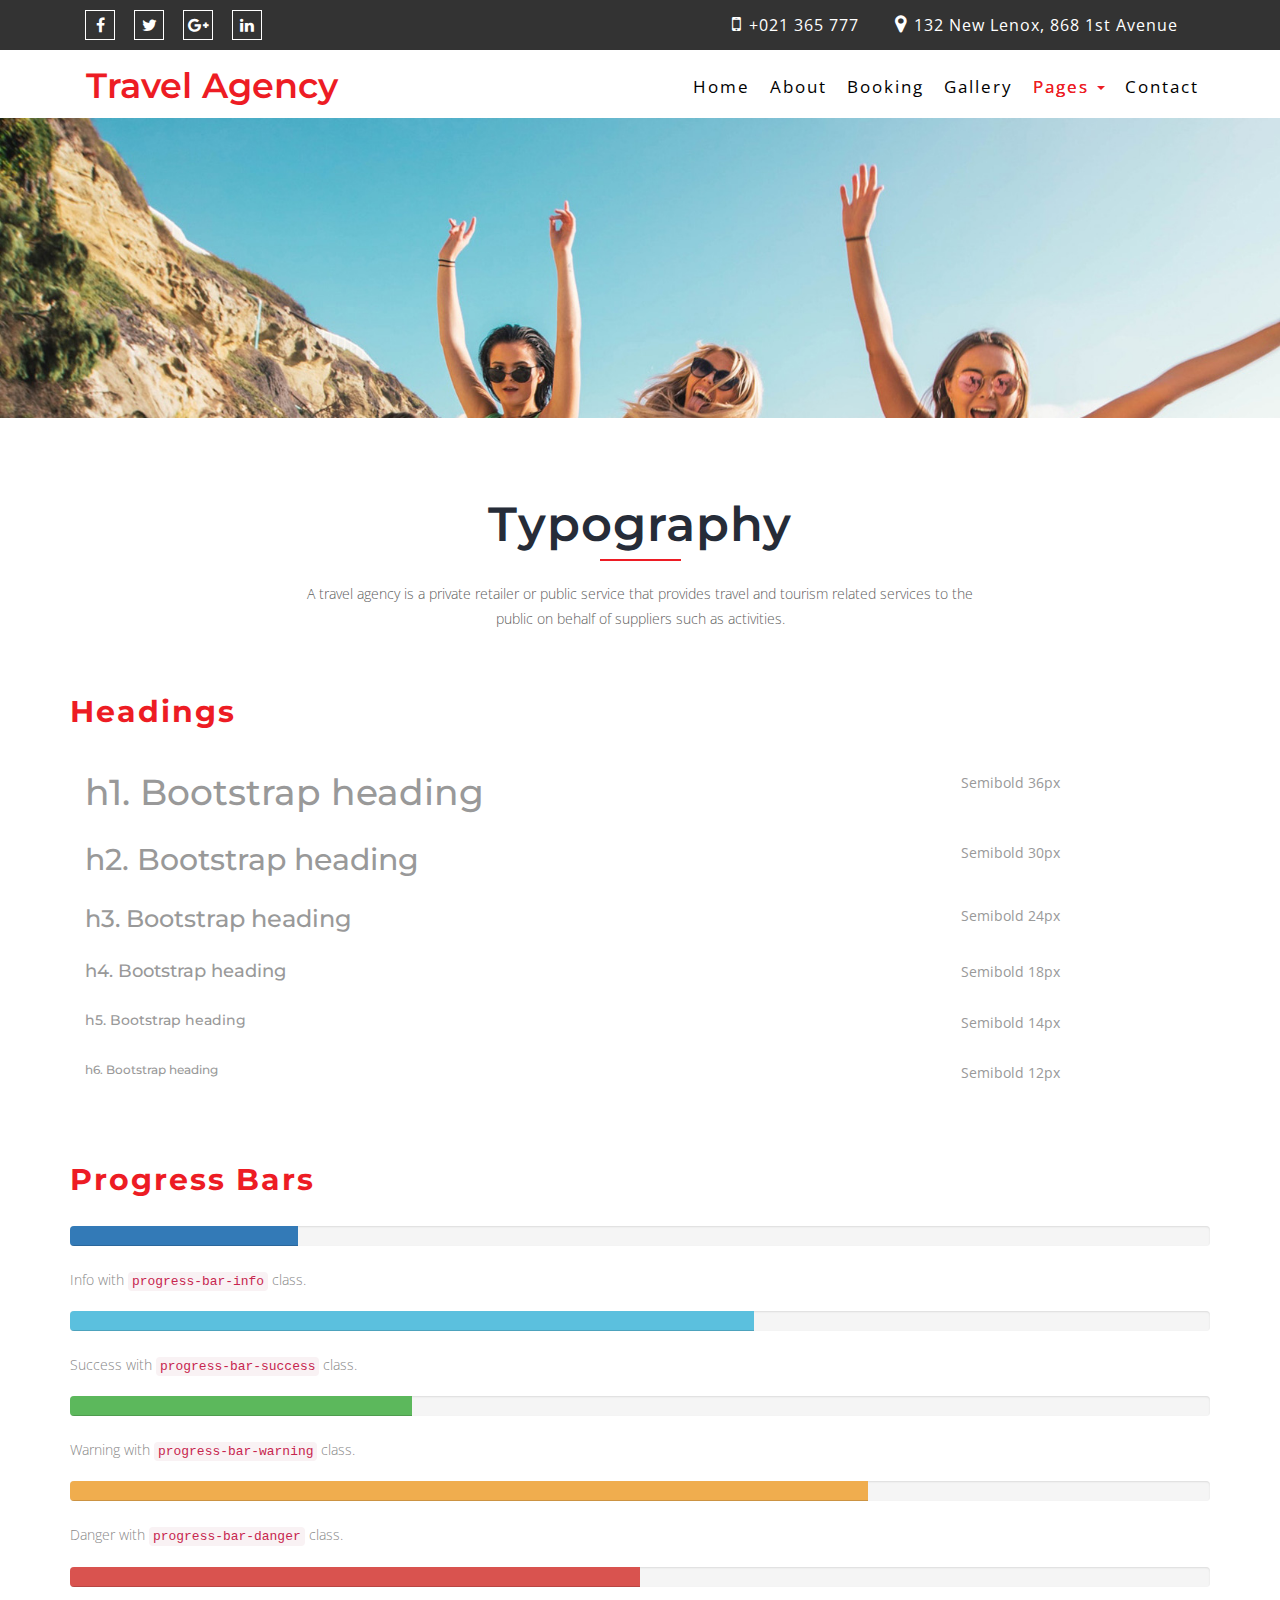
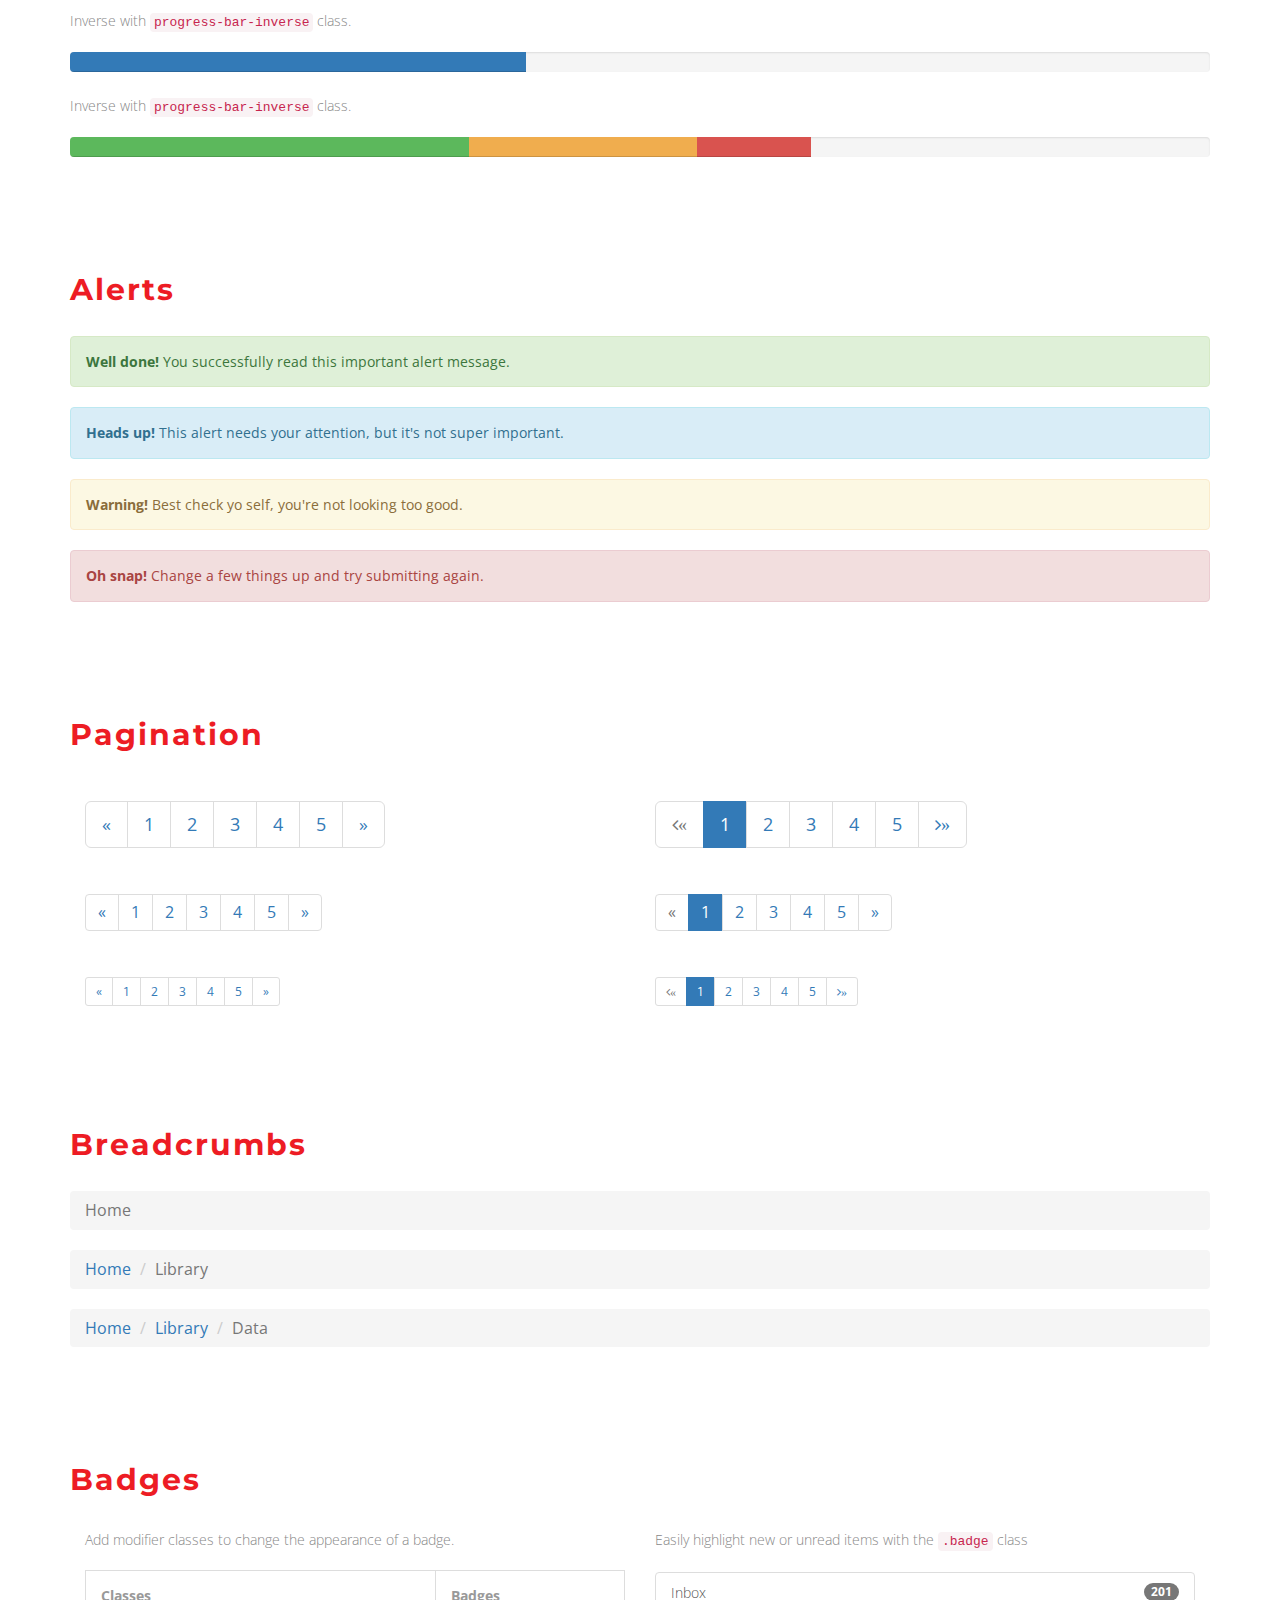
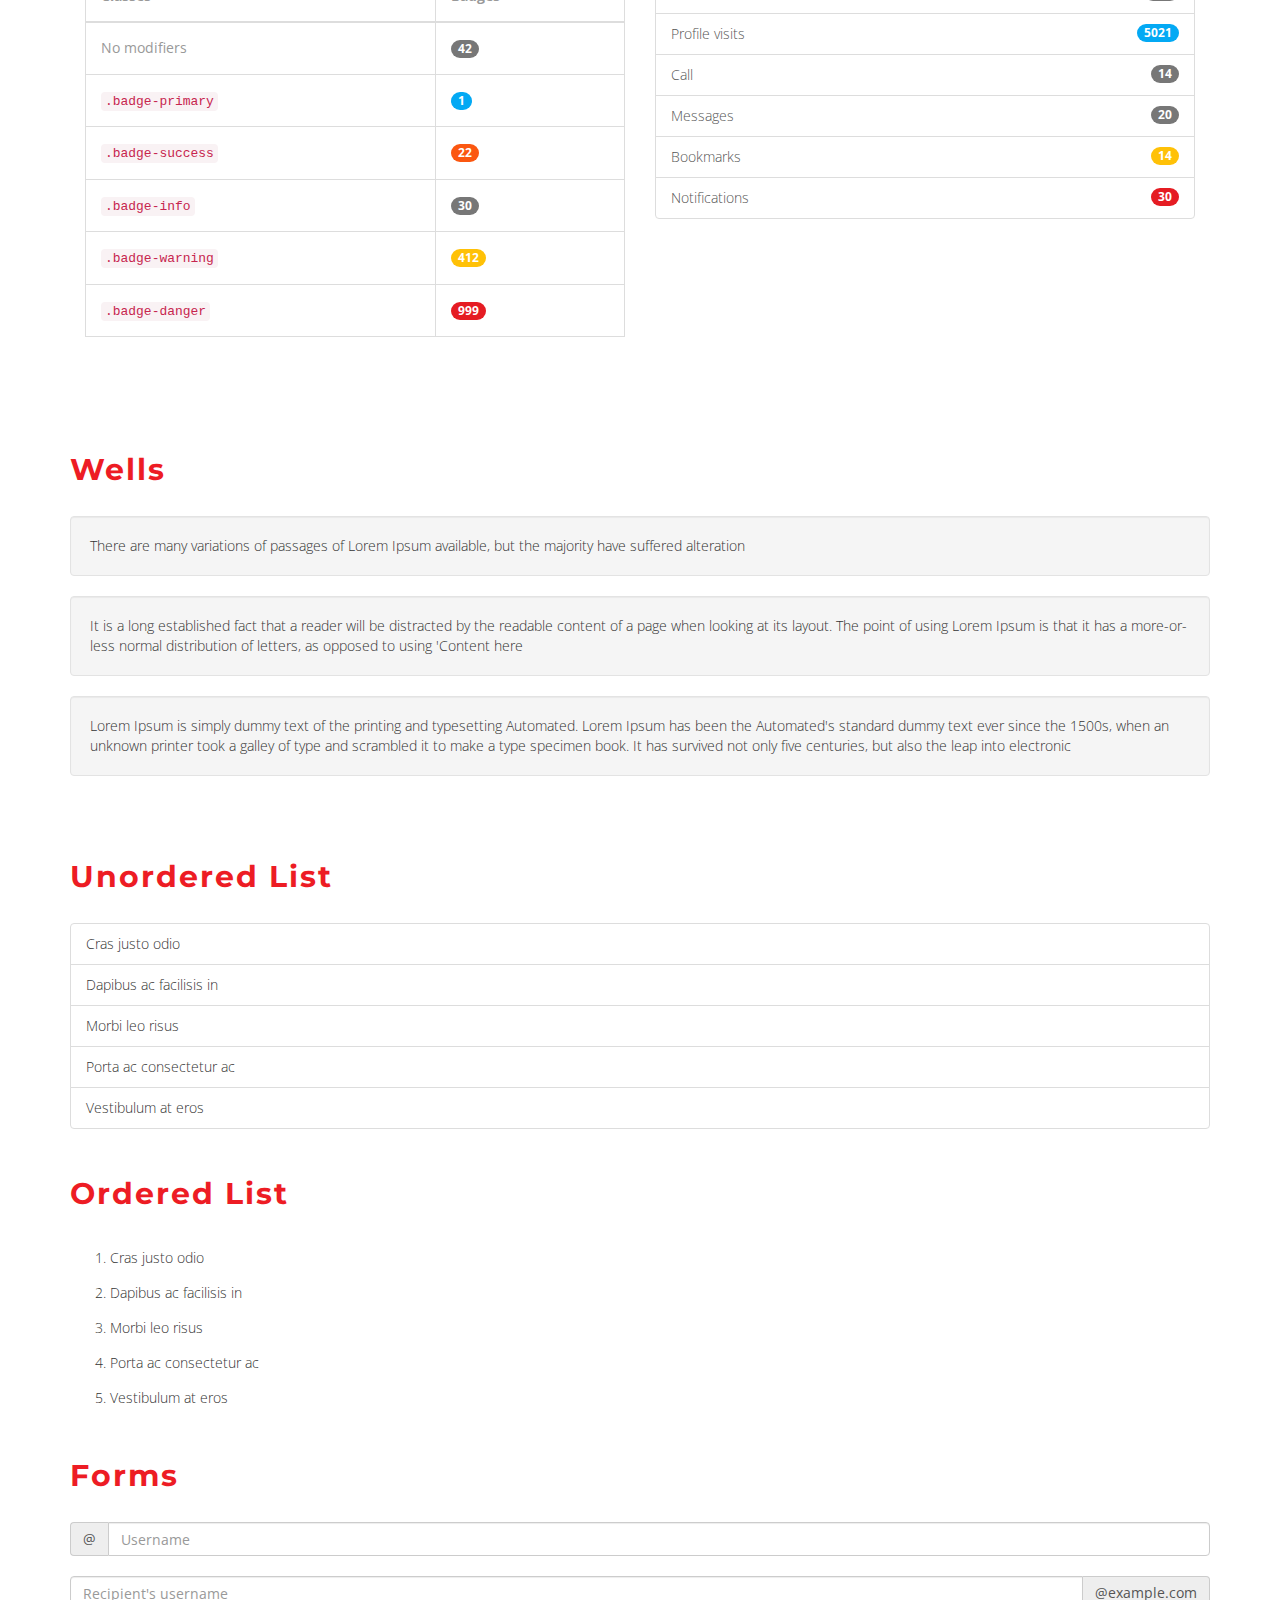
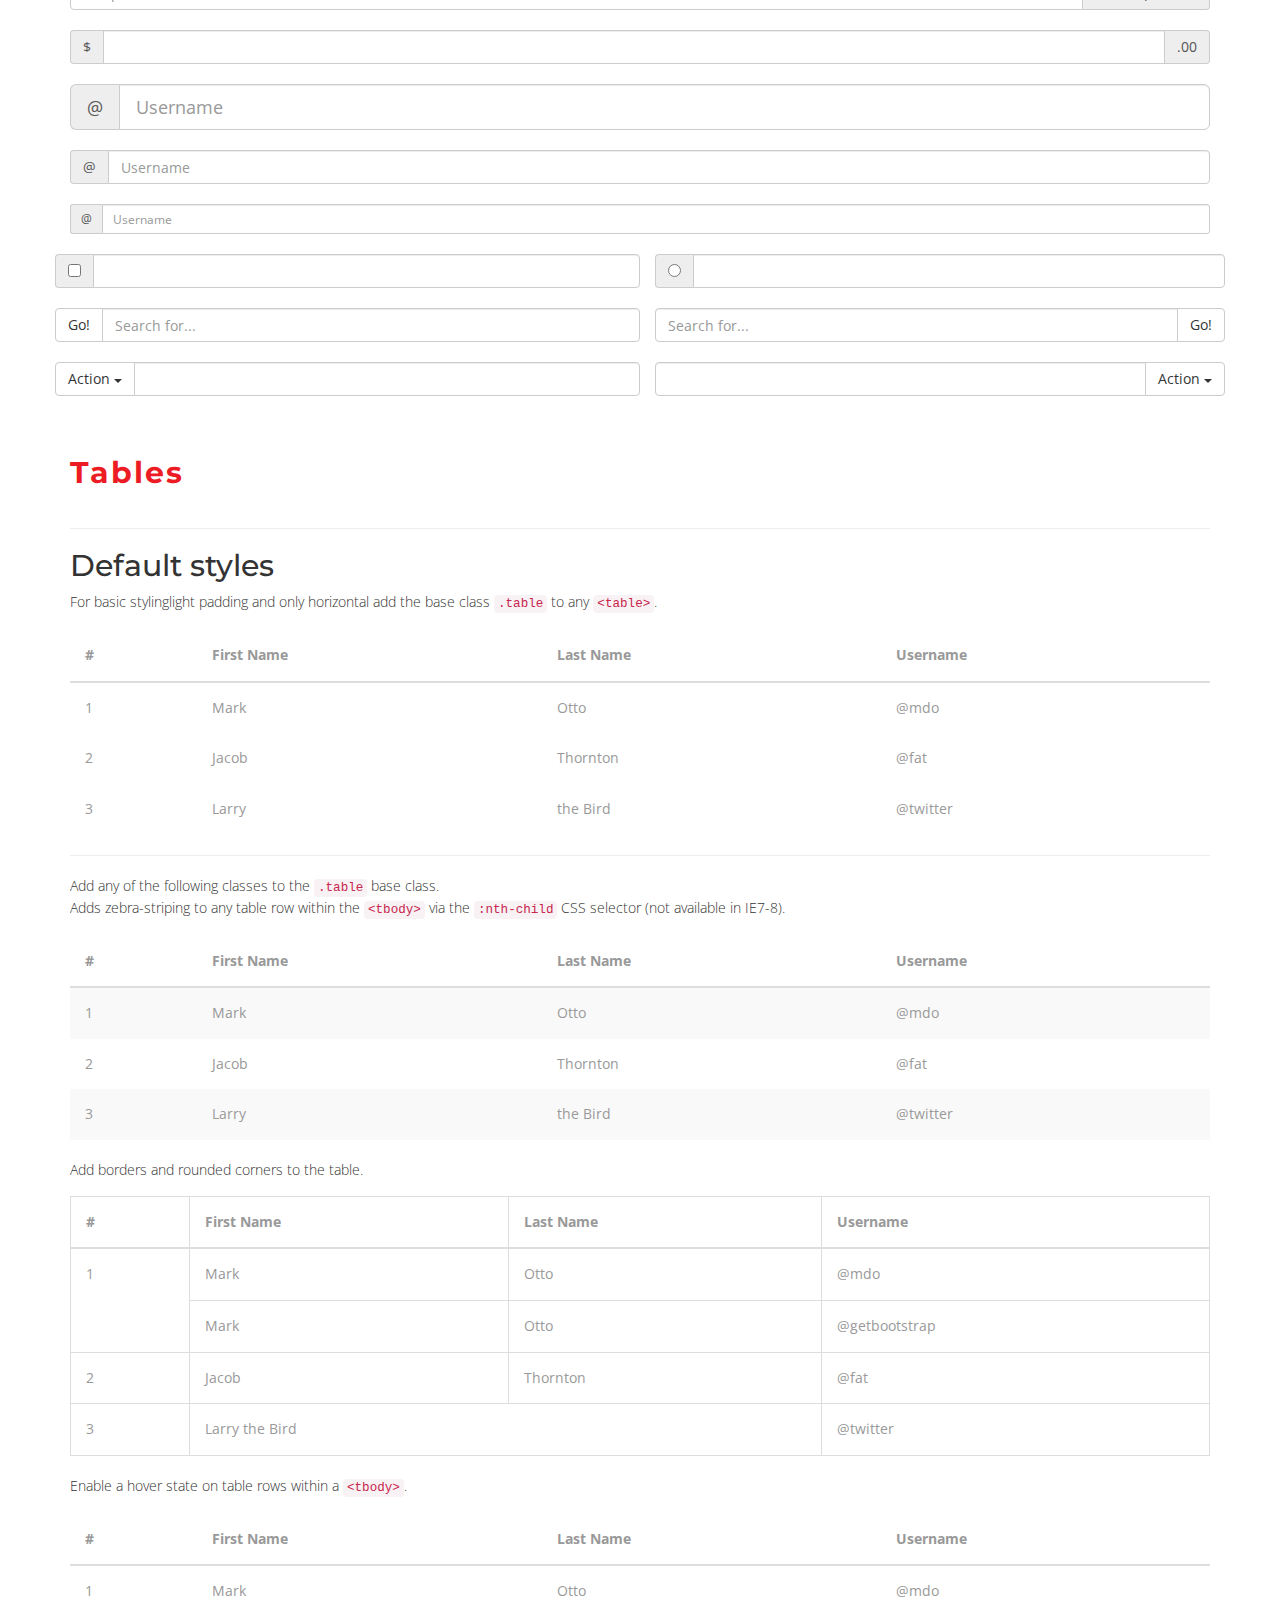
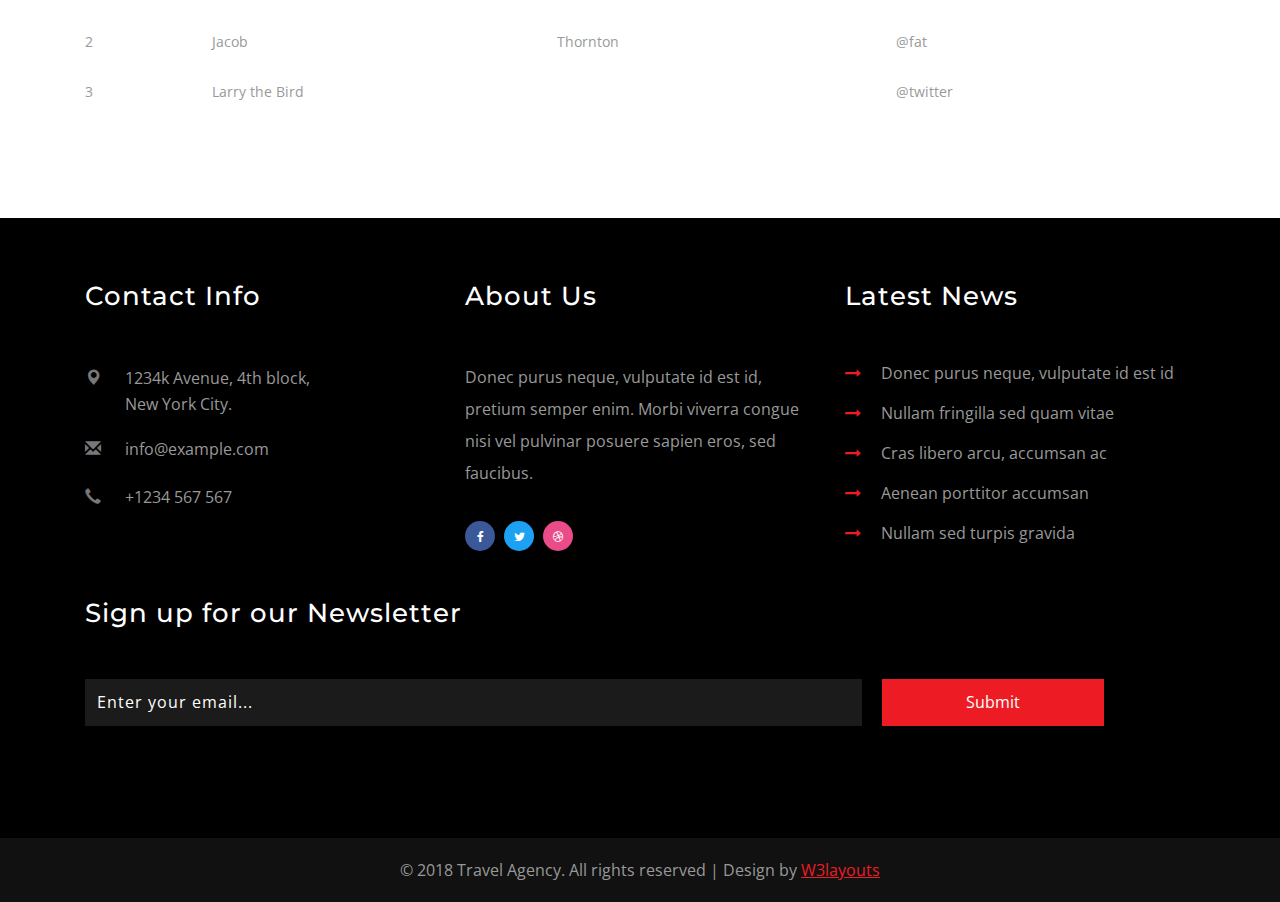
<file: Travel/typography.html>
<!--
author: W3layouts
author URL: http://w3layouts.com
License: Creative Commons Attribution 3.0 Unported
License URL: http://creativecommons.org/licenses/by/3.0/
-->
<!DOCTYPE html>
<html lang="en">
<head>
<title>Travel Agency a Travel Agency Category Flat Bootstrap Responsive Website Template | Typography :: w3layouts</title>
<!-- custom-theme -->
<meta name="viewport" content="width=device-width, initial-scale=1">
<meta http-equiv="Content-Type" content="text/html; charset=utf-8" />
<meta name="keywords" content="Travel Agency Responsive web template, Bootstrap Web Templates, Flat Web Templates, Android Compatible web template, 
Smartphone Compatible web template, free webdesigns for Nokia, Samsung, LG, SonyEricsson, Motorola web design" />
<script type="application/x-javascript"> addEventListener("load", function() { setTimeout(hideURLbar, 0); }, false);
		function hideURLbar(){ window.scrollTo(0,1); } </script>	
<!-- //custom-theme files-->
<link href="css/bootstrap.css" rel="stylesheet" type="text/css" media="all" />
<link href="css/style.css" rel="stylesheet" type="text/css" media="all" />
<!-- //custom-theme files-->

<!-- font-awesome-icons -->
<link href="css/font-awesome.css" rel="stylesheet"> 
<!-- //font-awesome-icons -->
<!-- googlefonts -->
<link href="//fonts.googleapis.com/css?family=Open+Sans:300,300i,400,400i,600,600i,700,700i,800,800i&amp;subset=cyrillic,cyrillic-ext,greek,greek-ext,latin-ext,vietnamese" rel="stylesheet">
<link href="//fonts.googleapis.com/css?family=Montserrat:100,100i,200,200i,300,300i,400,400i,500,500i,600,600i,700,700i,800,800i,900,900i&amp;subset=latin-ext,vietnamese" rel="stylesheet">
<!-- //googlefonts -->

</head>
<body>
		
<!-- banner -->


		<!-- Top-Bar -->
				<div class="top">
					<div class="container">
						
							
							<div class="col-md-6 top-middle">
								<ul>
									<li><a href="#"><i class="fa fa-facebook"></i></a></li>
									<li><a href="#"><i class="fa fa-twitter"></i></a></li>
									<li><a href="#"><i class="fa fa-google-plus"></i></a></li>
									<li><a href="#"><i class="fa fa-linkedin"></i></a></li>
								</ul>
							</div>
							<div class="col-md-6 top-left">
								<ul>
									<li><i class="fa fa-mobile" aria-hidden="true"></i> +021 365 777</li>
									<li><i class="fa fa-map-marker" aria-hidden="true"></i> 132 New Lenox, 868 1st Avenue </li>
								</ul>
							</div>
							<div class="clearfix"></div>
						
					</div>
				</div>
				<div class="top-bar">
				<div class="container">
					<div class="header">
						<nav class="navbar navbar-default">
							<div class="navbar-header navbar-left">
								<button type="button" class="navbar-toggle collapsed" data-toggle="collapse" data-target="#bs-example-navbar-collapse-1">
									<span class="sr-only">Toggle navigation</span>
									<span class="icon-bar"></span>
									<span class="icon-bar"></span>
									<span class="icon-bar"></span>
								</button>
								<h1><a class="navbar-brand" href="index.html">Travel Agency</span></a></h1>
							</div>
							<!-- Collect the nav links, forms, and other content for toggling -->
							<div class="collapse navbar-collapse navbar-right" id="bs-example-navbar-collapse-1">
								<nav class="cl-effect-15" id="cl-effect-15">
									<ul class="nav navbar-nav">
										<li><a href="index.html">Home</a></li>
													<li><a href="about.html">About</a></li>
													<li><a href="booking.html">Booking</a></li>
													<li><a href="gallery.html">Gallery</a></li>
													<li class="dropdown active">
														<a href="#" class="dropdown-toggle" data-hover="Pages" data-toggle="dropdown" role="button" aria-haspopup="true" aria-expanded="false">Pages <span class="caret"></span></a>
														<ul class="dropdown-menu">
															<li><a href="icons.html">Icons</a></li>
															<li><a href="typography.html">Typography</a></li>
														</ul>
													</li>
													<li><a href="contact.html">Contact</a></li>
												</ul>
									
								</nav>
							</div>
						</nav>
				</div>
			</div>
		</div>
		<!-- //Top-Bar -->
		<!-- w3-banner -->
	<div class="banner-1">
	
	</div>
<!-- //banner -->
<!-- typography -->
<div class="typo">
		<div class="container">
		<div class="wthree_head_section">
				<h3 class="w3l_header">Typography <span></span></h3>
				<p>A travel agency is a private retailer or public service that provides travel and tourism related services to the public on behalf of suppliers such as activities.</p>
			</div>
			<div class="grid_3 grid_4 w3layouts">
				<h3 class="hdg">Headings</h3>
				<div class="bs-example">
					<table class="table">
						<tbody>
							<tr>
								<td><h1 id="h1.-bootstrap-heading">h1. Bootstrap heading<a class="anchorjs-link" href="#h1.-bootstrap-heading"><span class="anchorjs-icon"></span></a></h1></td>
								<td class="type-info">Semibold 36px</td>
							</tr>
							<tr>
								<td><h2 id="h2.-bootstrap-heading">h2. Bootstrap heading<a class="anchorjs-link" href="#h2.-bootstrap-heading"><span class="anchorjs-icon"></span></a></h2></td>
								<td class="type-info">Semibold 30px</td>
							</tr>
							<tr>
								<td><h3 id="h3.-bootstrap-heading">h3. Bootstrap heading<a class="anchorjs-link" href="#h3.-bootstrap-heading"><span class="anchorjs-icon"></span></a></h3></td>
								<td class="type-info">Semibold 24px</td>
							</tr>
							<tr>
								<td><h4 id="h4.-bootstrap-heading">h4. Bootstrap heading<a class="anchorjs-link" href="#h4.-bootstrap-heading"><span class="anchorjs-icon"></span></a></h4></td>
								<td class="type-info">Semibold 18px</td>
							</tr>
							<tr>
								<td><h5 id="h5.-bootstrap-heading">h5. Bootstrap heading<a class="anchorjs-link" href="#h5.-bootstrap-heading"><span class="anchorjs-icon"></span></a></h5></td>
								<td class="type-info">Semibold 14px</td>
							</tr>
							<tr>
								<td><h6>h6. Bootstrap heading</h6></td>
								<td class="type-info">Semibold 12px</td>
							</tr>
						</tbody>
					</table>
				</div>
			</div>
		
			<div class="grid_3 grid_5 w3l">
				<h3>Progress Bars</h3>
				<div class="tab-content">
					<div class="tab-pane active" id="domprogress">
						<div class="progress">    
							<div class="progress-bar progress-bar-primary" style="width: 20%"></div>
						</div>
						<p>Info with <code>progress-bar-info</code> class.</p>
						<div class="progress">    
							<div class="progress-bar progress-bar-info" style="width: 60%"></div>
						</div>
						<p>Success with <code>progress-bar-success</code> class.</p>
						<div class="progress">
							<div class="progress-bar progress-bar-success" style="width: 30%"></div>
						</div>
						<p>Warning with <code>progress-bar-warning</code> class.</p>
						<div class="progress">
							<div class="progress-bar progress-bar-warning" style="width: 70%"></div>
						</div>
						<p>Danger with <code>progress-bar-danger</code> class.</p>
						<div class="progress">
							<div class="progress-bar progress-bar-danger" style="width: 50%"></div>
						</div>
						<p>Inverse with <code>progress-bar-inverse</code> class.</p>
						<div class="progress">
							<div class="progress-bar progress-bar-inverse" style="width: 40%"></div>
						</div>
						<p>Inverse with <code>progress-bar-inverse</code> class.</p>
						<div class="progress">
							<div class="progress-bar progress-bar-success" style="width: 35%"><span class="sr-only">35% Complete (success)</span></div>
							<div class="progress-bar progress-bar-warning" style="width: 20%"><span class="sr-only">20% Complete (warning)</span></div>
							<div class="progress-bar progress-bar-danger" style="width: 10%"><span class="sr-only">10% Complete (danger)</span></div>
						</div>
					</div>
				</div>
			</div>
			<div class="grid_3 grid_5 w3ls">
				<h3>Alerts</h3>
				<div class="alert alert-success" role="alert">
					<strong>Well done!</strong> You successfully read this important alert message.
				</div>
				<div class="alert alert-info" role="alert">
					<strong>Heads up!</strong> This alert needs your attention, but it's not super important.
				</div>
				<div class="alert alert-warning" role="alert">
					<strong>Warning!</strong> Best check yo self, you're not looking too good.
				</div>
				<div class="alert alert-danger" role="alert">
					<strong>Oh snap!</strong> Change a few things up and try submitting again.
				</div>
			</div>
			<div class="grid_3 grid_5 agileits">
				<h3>Pagination</h3>
				<div class="col-md-6">
					<nav>
						<ul class="pagination pagination-lg">
							<li><a href="#" aria-label="Previous"><span aria-hidden="true">«</span></a></li>
							<li><a href="#">1</a></li>
							<li><a href="#">2</a></li>
							<li><a href="#">3</a></li>
							<li><a href="#">4</a></li>
							<li><a href="#">5</a></li>
							<li><a href="#" aria-label="Next"><span aria-hidden="true">»</span></a></li>
						</ul>
					</nav>
					<nav>
						<ul class="pagination">
							<li><a href="#" aria-label="Previous"><span aria-hidden="true">«</span></a></li>
							<li><a href="#">1</a></li>
							<li><a href="#">2</a></li>
							<li><a href="#">3</a></li>
							<li><a href="#">4</a></li>
							<li><a href="#">5</a></li>
							<li><a href="#" aria-label="Next"><span aria-hidden="true">»</span></a></li>
						</ul>
					</nav>
					<nav>
						<ul class="pagination pagination-sm">
							<li><a href="#" aria-label="Previous"><span aria-hidden="true">«</span></a></li>
							<li><a href="#">1</a></li>
							<li><a href="#">2</a></li>
							<li><a href="#">3</a></li>
							<li><a href="#">4</a></li>
							<li><a href="#">5</a></li>
							<li><a href="#" aria-label="Next"><span aria-hidden="true">»</span></a></li>
						</ul>
					</nav>
				</div>
				<div class="col-md-6">
					<ul class="pagination pagination-lg">
						<li class="disabled"><a href="#"><i class="fa fa-angle-left">«</i></a></li>
						<li class="active"><a href="#">1</a></li>
						<li><a href="#">2</a></li>
						<li><a href="#">3</a></li>
						<li><a href="#">4</a></li>
						<li><a href="#">5</a></li>
						<li><a href="#"><i class="fa fa-angle-right">»</i></a></li>
					</ul>
					<nav>
						<ul class="pagination">
							<li class="disabled"><a href="#" aria-label="Previous"><span aria-hidden="true">«</span></a></li>
							<li class="active"><a href="#">1 <span class="sr-only">(current)</span></a></li>
							<li><a href="#">2</a></li>
							<li><a href="#">3</a></li>
							<li><a href="#">4</a></li>
							<li><a href="#">5</a></li>
							<li><a href="#" aria-label="Next"><span aria-hidden="true">»</span></a></li>
						</ul>
					</nav>
					<ul class="pagination pagination-sm">
						<li class="disabled"><a href="#"><i class="fa fa-angle-left">«</i></a></li>
						<li class="active"><a href="#">1</a></li>
						<li><a href="#">2</a></li>
						<li><a href="#">3</a></li>
						<li><a href="#">4</a></li>
						<li><a href="#">5</a></li>
						<li><a href="#"><i class="fa fa-angle-right">»</i></a></li>
					</ul>
				</div>
				<div class="clearfix"> </div>
			</div>
			<div class="grid_3 grid_5 agileinfo">
				<h3>Breadcrumbs</h3>
				<ol class="breadcrumb">
					<li class="active">Home</li>
				</ol>
				<ol class="breadcrumb">
					<li><a href="#">Home</a></li>
					<li class="active">Library</li>
				</ol>
				<ol class="breadcrumb">
					<li><a href="#">Home</a></li>
					<li><a href="#">Library</a></li>
					<li class="active">Data</li>
				</ol>
			</div>
			<div class="grid_3 grid_5 wthree">
				<h3>Badges</h3>
				<div class="col-md-6 agileits-w3layouts">
					<p>Add modifier classes to change the appearance of a badge.</p>
					<table class="table table-bordered">
						<thead>
							<tr>
								<th>Classes</th>
								<th>Badges</th>
							</tr>
						</thead>
						<tbody>
							<tr>
								<td>No modifiers</td>
								<td><span class="badge">42</span></td>
							</tr>
							<tr>
								<td><code>.badge-primary</code></td>
								<td><span class="badge badge-primary">1</span></td>
							</tr>
							<tr>
								<td><code>.badge-success</code></td>
								<td><span class="badge badge-success">22</span></td>
							</tr>
							<tr>
								<td><code>.badge-info</code></td>
								<td><span class="badge badge-info">30</span></td>
							</tr>
							<tr>
								<td><code>.badge-warning</code></td>
								<td><span class="badge badge-warning">412</span></td>
							</tr>
							<tr>
								<td><code>.badge-danger</code></td>
								<td><span class="badge badge-danger">999</span></td>
							</tr>
						</tbody>
					</table>                    
				</div>
				<div class="col-md-6 w3-agileits">
					<p>Easily highlight new or unread items with the <code>.badge</code> class</p>
					<div class="list-group list-group-alternate"> 
						<a href="#" class="list-group-item"><span class="badge">201</span> <i class="ti ti-email"></i> Inbox </a> 
						<a href="#" class="list-group-item"><span class="badge badge-primary">5021</span> <i class="ti ti-eye"></i> Profile visits </a> 
						<a href="#" class="list-group-item"><span class="badge">14</span> <i class="ti ti-headphone-alt"></i> Call </a> 
						<a href="#" class="list-group-item"><span class="badge">20</span> <i class="ti ti-comments"></i> Messages </a> 
						<a href="#" class="list-group-item"><span class="badge badge-warning">14</span> <i class="ti ti-bookmark"></i> Bookmarks </a> 
						<a href="#" class="list-group-item"><span class="badge badge-danger">30</span> <i class="ti ti-bell"></i> Notifications </a> 
					</div>
				</div>
			   <div class="clearfix"> </div>
			</div>	 
			<div class="grid_3 grid_5 agile">
				<h3>Wells</h3>
				<div class="well">
					There are many variations of passages of Lorem Ipsum available, but the majority have suffered alteration
				</div>
				<div class="well">
					It is a long established fact that a reader will be distracted by the readable content of a page when looking at its layout. The point of using Lorem Ipsum is that it has a more-or-less normal distribution of letters, as opposed to using 'Content here
				</div>
				<div class="well">
						Lorem Ipsum is simply dummy text of the printing and typesetting Automated. Lorem Ipsum has been the Automated's standard dummy text ever since the 1500s, when an unknown printer took a galley of type and scrambled it to make a type specimen book. It has survived not only five centuries, but also the leap into electronic
				</div>
			</div>
			<h3 class="bars">Unordered List</h3>
			<ul class="list-group w3-agile">
			  <li class="list-group-item">Cras justo odio</li>
			  <li class="list-group-item">Dapibus ac facilisis in</li>
			  <li class="list-group-item">Morbi leo risus</li>
			  <li class="list-group-item">Porta ac consectetur ac</li>
			  <li class="list-group-item">Vestibulum at eros</li>
			</ul>
			<h3 class="bars">Ordered List</h3>
			<ol>
				<li class="list-group-item1">Cras justo odio</li>
				<li class="list-group-item1">Dapibus ac facilisis in</li>
				<li class="list-group-item1">Morbi leo risus</li>
				<li class="list-group-item1">Porta ac consectetur ac</li>
				<li class="list-group-item1">Vestibulum at eros</li>
			</ol>
			<h3 class="bars">Forms</h3>
			<div class="input-group w3_w3layouts">
				<span class="input-group-addon" id="basic-addon1">@</span>
				<input type="text" class="form-control" placeholder="Username" aria-describedby="basic-addon1">
			</div>
			<div class="input-group w3_w3layouts">
				<input type="text" class="form-control" placeholder="Recipient's username" aria-describedby="basic-addon2">
				<span class="input-group-addon" id="basic-addon2">@example.com</span>
			</div>
			<div class="input-group w3_w3layouts">
				<span class="input-group-addon">$</span>
					<input type="text" class="form-control" aria-label="Amount (to the nearest dollar)">
				<span class="input-group-addon">.00</span>
			</div>
			<div class="input-group input-group-lg w3_w3layouts">
				<span class="input-group-addon" id="sizing-addon1">@</span>
				<input type="text" class="form-control" placeholder="Username" aria-describedby="sizing-addon1">
			</div>
			<div class="input-group w3_w3layouts">
				<span class="input-group-addon" id="sizing-addon2">@</span>
				<input type="text" class="form-control" placeholder="Username" aria-describedby="sizing-addon2">
			</div>
			<div class="input-group input-group-sm w3_w3layouts">
				<span class="input-group-addon" id="sizing-addon3">@</span>
				<input type="text" class="form-control" placeholder="Username" aria-describedby="sizing-addon3">
			</div>
			<div class="row">
				<div class="col-lg-6 in-gp-tl">
					<div class="input-group">
						<span class="input-group-addon">
							<input type="checkbox" aria-label="...">
						</span>
						<input type="text" class="form-control" aria-label="...">
					</div><!-- /input-group -->
				</div><!-- /.col-lg-6 -->
				<div class="col-lg-6 in-gp-tb">
					<div class="input-group">
						<span class="input-group-addon">
							<input type="radio" aria-label="...">
						</span>
						<input type="text" class="form-control" aria-label="...">
					</div><!-- /input-group -->
				</div><!-- /.col-lg-6 -->
			</div><!-- /.row -->
			<div class="row">
				<div class="col-lg-6 in-gp-tl">
					<div class="input-group">
						<span class="input-group-btn">
							<button class="btn btn-default" type="button">Go!</button>
						</span>
						<input type="text" class="form-control" placeholder="Search for...">
					</div><!-- /input-group -->
				</div><!-- /.col-lg-6 -->
				<div class="col-lg-6 in-gp-tb">
					<div class="input-group">
						<input type="text" class="form-control" placeholder="Search for...">
						<span class="input-group-btn">
							<button class="btn btn-default" type="button">Go!</button>
						</span>
					</div><!-- /input-group -->
				</div><!-- /.col-lg-6 -->
			</div><!-- /.row -->
			<div class="row">
				<div class="col-lg-6 in-gp-tl">
					<div class="input-group">
						<div class="input-group-btn">
							<button type="button" class="btn btn-default dropdown-toggle" data-toggle="dropdown" aria-haspopup="true" aria-expanded="false">Action <span class="caret"></span></button>
							<ul class="dropdown-menu">
								<li><a href="#">Action</a></li>
								<li><a href="#">Another action</a></li>
								<li><a href="#">Something else here</a></li>
								<li role="separator" class="divider"></li>
								<li><a href="#">Separated link</a></li>
							</ul>
						</div><!-- /btn-group -->
						<input type="text" class="form-control" aria-label="...">
					</div><!-- /input-group -->
				</div><!-- /.col-lg-6 -->
				<div class="col-lg-6 in-gp-tb">
					<div class="input-group">
						<input type="text" class="form-control" aria-label="...">
						<div class="input-group-btn">
							<button type="button" class="btn btn-default dropdown-toggle" data-toggle="dropdown" aria-haspopup="true" aria-expanded="false">Action <span class="caret"></span></button>
							<ul class="dropdown-menu dropdown-menu-right">
								<li><a href="#">Action</a></li>
								<li><a href="#">Another action</a></li>
								<li><a href="#">Something else here</a></li>
								<li role="separator" class="divider"></li>
								<li><a href="#">Separated link</a></li>
							</ul>
						</div><!-- /btn-group -->
					</div><!-- /input-group -->
				</div><!-- /.col-lg-6 -->
			</div><!-- /.row -->
			<div class="page-header">
				<h3 class="bars">Tables</h3>
			</div>
			<h2 class="typoh2">Default styles</h2>
			<p>For basic stylinglight padding and only horizontal add the base class <code>.table</code> to any <code>&lt;table&gt;</code>.</p>
			<div class="bs-docs-example">
				<table class="table">
					<thead>
						<tr>
							<th>#</th>
							<th>First Name</th>
							<th>Last Name</th>
							<th>Username</th>
						</tr>
					</thead>
					<tbody>
						<tr>
							<td>1</td>
							<td>Mark</td>
							<td>Otto</td>
							<td>@mdo</td>
						</tr>
						<tr>
							<td>2</td>
							<td>Jacob</td>
							<td>Thornton</td>
							<td>@fat</td>
						</tr>
						<tr>
							<td>3</td>
							<td>Larry</td>
							<td>the Bird</td>
							<td>@twitter</td>
						</tr>
					</tbody>
				</table>
			</div>
			<hr class="bs-docs-separator">
			<p>Add any of the following classes to the <code>.table</code> base class.</p>
			<p>Adds zebra-striping to any table row within the <code>&lt;tbody&gt;</code> via the <code>:nth-child</code> CSS selector (not available in IE7-8).</p>
			<div class="bs-docs-example">
				<table class="table table-striped">
					<thead>
						<tr>
							<th>#</th>
							<th>First Name</th>
							<th>Last Name</th>
							<th>Username</th>
						</tr>
					</thead>
					<tbody>
						<tr>
							<td>1</td>
							<td>Mark</td>
							<td>Otto</td>
							<td>@mdo</td>
						</tr>
						<tr>
							<td>2</td>
							<td>Jacob</td>
							<td>Thornton</td>
							<td>@fat</td>
						</tr>
						<tr>
							<td>3</td>
							<td>Larry</td>
							<td>the Bird</td>
							<td>@twitter</td>
						</tr>
					</tbody>
				</table>
			</div>
			<p>Add borders and rounded corners to the table.</p>
			<div class="bs-docs-example">
				<table class="table table-bordered">
					<thead>
						<tr>
							<th>#</th>
							<th>First Name</th>
							<th>Last Name</th>
							<th>Username</th>
						</tr>
					</thead>
					<tbody>
						<tr>
							<td rowspan="2">1</td>
							<td>Mark</td>
							<td>Otto</td>
							<td>@mdo</td>
						</tr>
						<tr>
							<td>Mark</td>
							<td>Otto</td>
							<td>@getbootstrap</td>
						</tr>
						<tr>
							<td>2</td>
							<td>Jacob</td>
							<td>Thornton</td>
							<td>@fat</td>
						</tr>
						<tr>
							<td>3</td>
							<td colspan="2">Larry the Bird</td>
							<td>@twitter</td>
						</tr>
					</tbody>
				</table>
			</div>
			<p>Enable a hover state on table rows within a <code>&lt;tbody&gt;</code>.</p>
			<div class="bs-docs-example">
				<table class="table table-hover">
					<thead>
						<tr>
						  <th>#</th>
						  <th>First Name</th>
						  <th>Last Name</th>
						  <th>Username</th>
						</tr>
					</thead>
					<tbody>
						<tr>
						  <td>1</td>
						  <td>Mark</td>
						  <td>Otto</td>
						  <td>@mdo</td>
						</tr>
						<tr>
						  <td>2</td>
						  <td>Jacob</td>
						  <td>Thornton</td>
						  <td>@fat</td>
						</tr>
						<tr>
						  <td>3</td>
						  <td colspan="2">Larry the Bird</td>
						  <td>@twitter</td>
						</tr>
					</tbody>
				</table>
			</div>
		</div>
	</div>
<!-- //typography -->
<!-- footer -->
	<div class="footer">
		<div class="container">
			<div class="col-md-4 agile_footer_grid">
				<h3>Contact Info</h3>
				<ul class="w3_address">
					<li><i class="glyphicon glyphicon-map-marker" aria-hidden="true"></i>1234k Avenue, 4th block, <span>New York City.</span></li>
					<li><i class="glyphicon glyphicon-envelope" aria-hidden="true"></i><a href="mailto:info@example.com">info@example.com</a></li>
					<li><i class="glyphicon glyphicon-earphone" aria-hidden="true"></i>+1234 567 567</li>
				</ul>
			</div>
			<div class="col-md-4 agile_footer_grid">
				<h3>About Us</h3>
				<p>Donec purus neque, vulputate id est id, pretium semper enim. Morbi viverra 
					congue nisi vel pulvinar posuere sapien eros, sed faucibus.</p>
				<ul class="agileits_social_list">
					<li><a href="#" class="w3_agile_facebook"><i class="fa fa-facebook" aria-hidden="true"></i></a></li>
					<li><a href="#" class="agile_twitter"><i class="fa fa-twitter" aria-hidden="true"></i></a></li>
					<li><a href="#" class="w3_agile_dribble"><i class="fa fa-dribbble" aria-hidden="true"></i></a></li>
				</ul>
			</div>
			<div class="col-md-4 agile_footer_grid">
				<h3>Latest News</h3>
				<ul class="agileits_w3layouts_footer_grid_list">
					<li><i class="fa fa-long-arrow-right" aria-hidden="true"></i>
						<a href="#" data-toggle="modal" data-target="#myModal">Donec purus neque, vulputate 
							id est id</a>
					</li>
					<li><i class="fa fa-long-arrow-right" aria-hidden="true"></i>
						<a href="#" data-toggle="modal" data-target="#myModal">Nullam fringilla sed quam vitae</a>
					</li>
					<li><i class="fa fa-long-arrow-right" aria-hidden="true"></i>
						<a href="#" data-toggle="modal" data-target="#myModal">Cras libero arcu, accumsan ac </a>
					</li>
					<li><i class="fa fa-long-arrow-right" aria-hidden="true"></i>
						<a href="#" data-toggle="modal" data-target="#myModal">Aenean porttitor accumsan</a>
					</li>
					<li><i class="fa fa-long-arrow-right" aria-hidden="true"></i>
						<a href="#" data-toggle="modal" data-target="#myModal">Nullam sed turpis gravida</a>
					</li>
				</ul>
			</div>
			<div class="clearfix"> </div>
			<div class="w3_agileits_footer_grids">
				<div class="col-md-12 wthree_footer_grid_right">
					<h3>Sign up for our Newsletter</h3>
					<form action="#" method="post">
						<input type="email" name="Email" placeholder="Enter your email..." required="">
						<input type="submit" value="Submit">
					</form>
				</div>
				<div class="clearfix"> </div>
			</div>
		</div>
	</div>
	<div class="agileinfo_copyright">
		<p>© 2018 Travel Agency. All rights reserved | Design by <a href="http://w3layouts.com/">W3layouts</a></p>
	</div>
<!-- //footer -->

<!-- bootstrap-modal-pop-up -->
	<div class="modal video-modal fade" id="myModal" tabindex="-1" role="dialog" aria-labelledby="myModal">
		<div class="modal-dialog" role="document">
			<div class="modal-content">
				<div class="modal-header">
					Travel Agency
					<button type="button" class="close" data-dismiss="modal" aria-label="Close"><span aria-hidden="true">&times;</span></button>						
				</div>
					<div class="modal-body">
						<img src="images/1.jpg" alt=" " class="img-responsive" />
						<p>Ut enim ad minima veniam, quis nostrum 
							exercitationem ullam corporis suscipit laboriosam, 
							nisi ut aliquid ex ea commodi consequatur? Quis autem 
							vel eum iure reprehenderit qui in ea voluptate velit 
							esse quam nihil molestiae consequatur, vel illum qui 
							dolorem eum fugiat quo voluptas nulla pariatur.
							<i>" Quis autem vel eum iure reprehenderit qui in ea voluptate velit 
								esse quam nihil molestiae consequatur.</i></p>
					</div>
			</div>
		</div>
	</div>
<!-- //bootstrap-modal-pop-up --> 
<!-- js -->
	<script type="text/javascript" src="js/jquery-2.1.4.min.js"></script>
	<!-- for bootstrap working -->
	<script src="js/bootstrap.js"></script>
	<!-- //for bootstrap working -->
<!-- //js -->
<!-- //here starts scrolling icon -->
<script src="js/SmoothScroll.min.js"></script>
	<script type="text/javascript" src="js/move-top.js"></script>
	<script type="text/javascript" src="js/easing.js"></script>
	<!-- here stars scrolling script -->
	<script type="text/javascript">
		$(document).ready(function() {
			/*
				var defaults = {
				containerID: 'toTop', // fading element id
				containerHoverID: 'toTopHover', // fading element hover id
				scrollSpeed: 1200,
				easingType: 'linear' 
				};
			*/
								
			$().UItoTop({ easingType: 'easeOutQuart' });
								
			});
	</script>
	<!-- //here ends scrolling script -->
<!-- //here ends scrolling icon -->

<!-- scrolling script -->
<script type="text/javascript">
	jQuery(document).ready(function($) {
		$(".scroll").click(function(event){		
			event.preventDefault();
			$('html,body').animate({scrollTop:$(this.hash).offset().top},1000);
		});
	});
</script> 
<!-- //scrolling script -->
</body>
</html>
</file>
<file: Travel/css/style.css>
html, body{
    font-size: 100%;
	font-family: 'Open Sans', sans-serif;
	background:#ffffff;
	margin: 0;
}
p,ul li,ol li{
	margin:0;
	font-size:16px;
}
h1,h2,h3,h4,h5,h6{
	margin:0;
	font-family: 'Montserrat', sans-serif;
}
ul,label{
	margin:0;
	padding:0;
}
body a:hover{
	text-decoration:none;
}
input[type="submit"],input[type="reset"],a{
	-webkit-transition: 0.5s ease-in;
    -moz-transition: 0.5s ease-in;
    -ms-transition: 0.5s ease-in;
    -o-transition: 0.5s ease-in;
    transition:0.5s ease-in;
}
img{
	width:100%;
}
/*-- banner --*/
.banner-1{
	background:url(../images/1.jpg) no-repeat 0px 0px;
	background-size:cover;
    position: relative;
	min-height:300px;
}
.banner{
	background:url(../images/1.jpg) no-repeat 0px 0px;
	background-size:cover;
    position: relative;
}
/* -- TOP HEADER */
.top-middle li {
    display: inline-block;
}
.top .top-middle, .top .top-right {
    padding: 0px;
}
.top .top-left {
    padding: 4px 0 0;
    text-align: right;
}
.top-left li {
    display: inline-block;
	color:#fff;
    margin-right: 2em;
    letter-spacing: 1px;
}
.top {
    padding: 10px 0;
    background: #333;
}
.top-middle {
    text-align: left;
}
.top-left p{
	color:#fff;
    font-size: 16px;
    margin-top: 3px;
}
.top-left i.fa {
    margin-right: 2px;
    color: #ffffff;
    font-size: 20px;
}

.top-middle li {
    margin-left: 15px;
}
.top-middle .fa-facebook {
    font-size: 16px;
    text-align: center;
    line-height: 29px;
    width: 30px;
    height: 30px;
}
.top-middle .fa-facebook:hover {
    background: #527dbd;
    color: #ececec;
    border: 1px solid #527dbd;
}
.top-middle .fa-twitter {
    font-size: 16px;
    text-align: center;
    line-height: 29px;
    width: 30px;
    height: 30px;
}
.top-middle .fa-twitter:hover {
    background: #1da1f2;
    color: #ececec;
    border: 1px solid #1da1f2;
}
.top-middle .fa-google-plus {
    font-size: 16px;
    text-align: center;
    line-height: 29px;
    width: 30px;
    height: 30px;
}
.top-middle .fa-google-plus:hover {
    background: #dd4b39;
    color: #ececec;
    border: 1px solid #dd4b39;
}
.top-middle .fa-linkedin {
    font-size: 16px;
    text-align: center;
    line-height: 29px;
    width: 30px;
    height: 30px;
}
.top-middle .fa-linkedin:hover {
    background: #0077b5;
    color: #ececec;
    border: 1px solid #0077b5;
}
.top-middle i.fa {
    border: 1px solid #fff;
    color: #fff;
	transition: 0.5s all;
	-webkit-transition: 0.5s all;
	-moz-transition: 0.5s all;
	-o-transition: 0.5s all;
	-ms-transition: 0.5s all;
}
/* -- //TOP HEADER */
/*-- Top-Bar --*/
.top-bar {
    background: #fff;
    padding: 10px 0;
}
/*-- Logo --*/
.logo {
	width: 60%;
	float: left;
}
.logo a {
	font-size: 40px;
	font-weight: bolder;
	color: #EEE;
}
.logo a:hover {
	color: #FFF;
}
/*-- //Logo --*/
/*-- Info --*/
.info {
	width: 40%;
	float: left;
	padding-top: 20px;
}
.info .email, .info .phone {
	width: 50%;
	float: left;
}
.info p {
	color: #EEE;
	font-size: 13px;
}
.info a {
	color: #FFF;
}
.info a:hover {
	color: #009688;
}
.info span.glyphicon {
	margin-right: 5px;
}
.navbar-brand {
    line-height: 0px !important;
}
.navbar-brand {
   float: none;
}
nav.linkEffects.linkHoverEffect_12 ul {
    margin-top: 6px;
}
.dropdown-menu > li > a {
    padding: 0px;
	color:#fff;
}
/*-- //Info --*/
.navbar {
  margin-bottom: 0;
}
.navbar-nav {
  float: right;
}
.navbar-default {
  background:none;
  border-color: rgba(103, 80, 31, 0);
}
.navbar-default .navbar-brand {
	color:#ed1c24 !important;
    font-size: 35px;
    font-weight: 600;
	text-decoration: none;
}
a.navbar-brand img {
    display: inline-block;
}
.navbar-default .navbar-collapse, .navbar-default .navbar-form {
    padding: 0;
    float: left;
    margin-left: 20em;
}
.navbar-default .navbar-brand:hover {
	color: #fff;
	text-decoration: none;
}
a.navbar-brand span {
    color: #146eb4;
}
.navbar {
    position: relative;
    min-height: inherit;
}
.navbar-header {
    margin-top: 5px;
}
.navbar-default .navbar-nav > .active > a, .navbar-default .navbar-nav > .active > a:hover, .navbar-default .navbar-nav > .active > a:focus {
    color:#ed1c24 !important;
    background: none;
}
.navbar-default .navbar-nav > li > a {
    color:#000;
}
.navbar-collapse {
    padding: 0;
    border-top: none;
    box-shadow: none;
}
.navbar-default .navbar-collapse, .navbar-default .navbar-form {
    border: none;
}
.navbar-right {
    float: none !important;
    margin-right: 0;
    margin-left: 0em;
}
.navbar-nav {
    float: right !important;
    margin: 6px 0 0;
}
.navbar-default .navbar-nav > li > a:hover, .navbar-default .navbar-nav > li > a:focus {
    color:#ed1c24;
}
.nav > li > a,.agile_short_dropdown li a {
}
.navbar-default .navbar-nav>.open>a, .navbar-default .navbar-nav>.open>a:hover, .navbar-default .navbar-nav>.open>a:focus {
    color: #ed1c24 !important;
    background-color: rgba(76, 76, 76, 0) ! important
}
.dropdown-menu {
    background-color: rgba(0, 0, 0, 0.24) ! important;
}
ul.dropdown-menu {
    background: rgba(0, 0, 0, 0.24);
    box-shadow: 0 0 0;
    border: none;
    margin: 0;
    top: 4em;
    right: 27px ! important;
    min-width: 90px;
}
.dropdown-menu>li>a:hover, .dropdown-menu>li>a:focus {
    background-color: rgba(0, 0, 0, 0.24) ! important;
    color: #fff ! important;
}
.w3_agile_login{
	float:right;
}
.w3_agile_login a i{
	padding: .5em .7em;
    border: 1px solid #fff;
    color: #fff;
    font-size: 1em;
    margin-top: 1em;
}
.navbar-nav > li > a {
    padding: 0px;
}
.navbar-default .navbar-nav > .open > a, .navbar-default .navbar-nav > .open > a:hover, .navbar-default .navbar-nav > .open > a:focus {
    color: #fff;
    background-color: transparent;
}
.navbar-default .navbar-nav > .active.open > a{
	color: #f62b2b;
}
.agile_short_dropdown li a {
    padding: 8px 20px;
    color: #fff;
    text-align: center;
}
.agile_short_dropdown li a:before{
	content:'';
	display:none;
}
/* Effect 15: scale down, reveal */
.cl-effect-15 a {
    color: #000;
    text-shadow: none;
    text-decoration: none;
    font-size: 17px;
    letter-spacing: 2px;
}
.cl-effect-15 a::before {

	content: attr(data-hover);
	position: absolute;
	-webkit-transition: -webkit-transform 0.3s, opacity 0.3s;
	-moz-transition: -moz-transform 0.3s, opacity 0.3s;
	transition: transform 0.3s, opacity 0.3s;
}

.cl-effect-15 a:hover::before,
.cl-effect-15 a:focus::before {
	-webkit-transform: scale(0.9);
	-moz-transform: scale(0.9);
	transform: scale(0.9);
	opacity: 0;
}
nav#cl-effect-15 ul li {
    list-style: none;
    display: inline-block;
    padding: 10px;
}
/*-- header-contact --*/
.agileits-contact-info {
    float: left;
    width: 33%;
    margin-top: 10px;
}
.agileits-contact-info ul li {
    display: inline-block;
    font-size: 15px;
}
.agileits-contact-info ul li span {
    left: -0.5em;
    color: #168eea;
	font-size: 14px;
}
.agileits-contact-info ul li:nth-child(2) {
    margin-left: 25px;
}
.agileits-contact-info ul li a {
    color: #000;
    vertical-align: text-bottom;
}
.agileits-contact-info ul li a:hover {
    color: #139596;
}
/*-- header-contact --*/
/*-- //Top-Bar --*/
/*-- w3-banner --*/
.w3-banner{
    padding: 13em 0 17em 0;
    text-align: center;
}
.banner-dott {
    background: url(../images/dott.png)repeat 0px 0px;
    background-size: 2px;
    -webkit-background-size: 2px;
    -moz-background-size: 2px;
    -o-background-size: 2px;
    -ms-background-size: 2px;
}
.banner-dott1 {
    background: url(../images/dott.png)repeat 0px 0px;
    background-size: 2px;
    -webkit-background-size: 2px;
    -moz-background-size: 2px;
    -o-background-size: 2px;
    -ms-background-size: 2px;
	padding:5em 0;
}
.top-banner-right {
    float:right;
}
.w3ls-phone {
   float:left;
}
.top-banner-right ul{
	padding:0;
	margin:0;
}
.top-banner-right ul li{
	display:inline-block;
	margin:0 1em;
}
.top-banner-right ul li:nth-child(4){
	margin-right:0;
}
.top-banner-right ul li a{
	color:#fff;
	font-size:1.2em;
}
.top-banner-right ul li a:hover{
    color: #CDDC39;
}
.w3ls-phone h2 {
    color: #FFFFFF;
    font-size: 1.2em;
    margin: 0;
    text-align: center;
    font-weight: 300;
}
i.fa.fa-phone {
    margin-left: 10px;
    color: #FFEB3B;
}
/*-- w3-banner --*/
.banner-text {
    width: 50%;
    margin: 0 auto;
}
a.read-agileits {
    display: inline-block;
    text-decoration: none;
    padding: 10px 35px;
    margin-top: 2em;
    letter-spacing: 2px;
    color: #fff;
    background: #ed1c24;
}
a.read-agileits:hover {
    background: #292929;
}
/*-- Slider Part starts Here --*/
#slider3,#slider4,#slider5  {
  box-shadow: none;
  -moz-box-shadow: none;
  -webkit-box-shadow: none;
  margin: 0 auto;
}
.rslides_tabs {
  list-style: none;
  padding: 0;
  background: rgba(0,0,0,.25);
  box-shadow: 0 0 1px rgba(255,255,255,.3), inset 0 0 5px rgba(0,0,0,1.0);
  -moz-box-shadow: 0 0 1px rgba(255,255,255,.3), inset 0 0 5px rgba(0,0,0,1.0);
  /*-- w3layouts --*/
  -webkit-box-shadow: 0 0 1px rgba(255,255,255,.3), inset 0 0 5px rgba(0,0,0,1.0);
  font-size: 18px;
  list-style: none;
  margin: 0 auto 50px;
  max-width: 540px;
  padding: 10px 0;
  text-align: center;
  width: 100%;
}
.rslides_tabs li {
  display: inline;
  margin-right: 1px;
}
.rslides_tabs a {
  width: auto;
  line-height: 20px;
  padding: 9px 20px;
  height: auto;
  background: transparent;
  display: inline;
}
.rslides_tabs li:first-child {
  margin-left: 0;
}
.rslides_tabs .rslides_here a {
  background: rgba(255,255,255,.1);
  color: #fff;
  font-weight: bold;
}
.events {
  list-style: none;
}
.callbacks_container {
  position: relative;
  width: 100%;
}
.callbacks {
  position: relative;
  list-style: none;
  overflow: hidden;
  width: 100%;
  padding: 0;
  margin: 0;
}
.callbacks li {
  position: absolute;
  width: 100%;
  left: 0;
  top: 0;
}
/*-- agileits --*/

.callbacks img {
  position: relative;
  z-index: 1;
  height: auto;
  border: 0;
}
.callbacks .caption {
	display: block;
	position: absolute;
	z-index: 2;
	font-size: 20px;
	text-shadow: none;
	color: #fff;
	left: 0;
	right: 0;
	padding: 10px 20px;
	margin: 0;
	max-width: none;
	top: 10%;
	text-align: center;
}
.callbacks_nav {
  	position: absolute;
	-webkit-tap-highlight-color: rgba(0,0,0,0);
	top: 61%;
	left: 0;
	opacity: 0.7;
	z-index: 3;
	text-indent: -9999px;
	overflow: hidden;
	text-decoration: none;
	height: 62px;
	width: 45px;
	margin-top: -65px;
}
.callbacks_nav:active,.callbacks_nav:hover {
  opacity: 1.0;
}

#slider3-pager a,#slider4-pager a ,#slider5-pager a  {
  display: inline-block;
}
#slider3-pager span,#slider4-pager span,#slider5-pager span{
}
#slider3-pager span,#slider4-pager span,#slider5-pager span{
	width:100px;
	height:15px;
	background:#fff;
	display:inline-block;
	/*-- w3layouts --*/
	border-radius:30em;
	opacity:0.6;
}
#slider3-pager .rslides_here a ,#slider4-pager .rslides_here a,#slider5-pager .rslides_here a {
  background: #FFF;
  border-radius:30em;
  opacity:1;
}
#slider3-pager a ,#slider4-pager a,#slider5-pager a  {
  padding: 0;
}
#slider3-pager li, #slider4-pager li, #slider5-pager li{
	display:inline-block;
}
.rslides {
  position: relative;
  list-style: none;
  overflow: hidden;
  width: 100%;
  padding: 0;
  margin: 0;
}
.rslides li {
  -webkit-backface-visibility: hidden;
  position: absolute;
  display: none;
  width: 100%;
  left: 0;
  top: 0;
}
.rslides li{
  position: relative;
  display: block;
}

.callbacks_tabs{
	list-style: none;
	position: absolute;
    top: 140%;
    z-index: 999;
    left: 45.2%;
	padding: 0;
	margin: 0;
}
ul.callbacks_tabs.callbacks2_tabs {
    top: 120%;
    left: 30%;
}
/*-- agileits --*/
.slider-top{
	text-align: center;
	padding:10em 0;
}
.slider-top h1{
	font-weight:700;
	font-size:48px;
	color:#010101;
}
.slider-top p{
	font-weight:400;
	font-size:20px;
	padding:1em 7em;
	color:#010101;
}
.slider-top ul.social-slide{
	display:inline-flex;
	margin: 0px;
	padding: 0px;
}
ul.social-slide li i{
	width:70px;
	height:74px;
	background:url(../images/img-resources.png)no-repeat;
	display: inline-block;
	margin:0px 15px;
}
ul.social-slide li i.win{
	background-position:-6px 0px;
}
ul.social-slide li i.android{
	background-position:-110px 0px;
}
ul.social-slide li i.mac{
	background-position:-215px 0px;
}
.callbacks_tabs li{
 margin-left: 7px;
    display: inline-block;
}
@media screen and (max-width: 600px) {
  .callbacks_nav {
    top: 47%;
    }
}
.callbacks_tabs a{
 visibility: hidden;
}
.callbacks_tabs a:after {
	content: "\f111";
    font-size: 0;
    font-family: FontAwesome;
    visibility: visible;
    display: block;
    width: 16px;
    height: 16px;
    display: inline-block;
    background: #fff;
    border-radius: 50%;
    border: 4px solid #002663;
}
.callbacks_here a:after{
    background: #ff9900;
    border: 1px solid #ff9900;
    height: 3px;
    width: 40px;
    border-radius: 0;
    /* margin: 0 0px; */
}
a.callbacks_nav.callbacks1_nav.prev {
    background: transparent url(../images/arrr1.png) no-repeat 0px 0px;
    left:3%;
    height: 65px;
    width: 65px;
}
.callbacks_nav.next {
    background: transparent url("../images/arrr2.png") no-repeat 0px 0px;
    left:93%;
    height: 65px;
    width: 65px;
}
a.callbacks_nav.callbacks3_nav.prev {
    background: transparent url("../images/arrow4.png") no-repeat left top;
    height: 62px;
    width: 64px;
    top: 61%;
    left: 0;
}
a.callbacks_nav.callbacks3_nav.next{
    background: transparent url("../images/arrow3.png") no-repeat -1px 0px;
    left: 95%;
    height: 62px;
    width: 64px;
	top:61%;
}
ul.social-agileinfo li {
    display: inline-block;
    list-style: none;
    margin: 0 10px;
}
ul.social-agileinfo li a {
    color: #777;
    font-size: 15px;
    text-decoration: none;
}
.social-icon .social-agileinfo li a {
    color: #fff!important;
}
/*-- Slider part Ends Here --*/
.callbacks_nav {
    top: 9em!important;
}
.banner-text h3 {
    color: #fff;
    font-size: 50px;
    text-transform: capitalize;
    font-weight: 600;
    letter-spacing: 1px;
    margin: 15px 0;
}
.banner-text h6 {
    font-size: 45px;
    letter-spacing: 3px;
    text-transform: capitalize;
    color: #fa5d07;
}
.banner-text p {
    color: #eaeaea;
    line-height: 28px;
    letter-spacing: 2px;
    font-size: 15px;
    font-weight: 600;
    text-transform: capitalize;
}
.more-button a {
    display: inline-block;
    color: #fff;
    text-decoration: none;
    outline: none;
    margin-top: 3em;
    background: none;
    font-size: 15px;
    letter-spacing: .5px;
    float: left;
    text-transform: capitalize;
}
span.video-w3ls {
    font-size: 2.5em;
    color: #00e2d6;
    text-shadow: 1px 1px 4px rgba(0, 0, 0, 0.72);
    float: left;
    margin: 0px 8px 0 0;
}
span.video-text {
    float: left;
    font-size: 16px;
    letter-spacing: 1px;
    font-weight: 400;
    color: #fff;
    text-shadow: 3px 3px 2px #000;
    line-height: 19px;
}
span.video-text i {
    font-weight: bold!important;
    font-style: normal;
}
/*-- //Slider --*/

/* banner bottom */
.banner-bottom.mid-section-agileits {
    background:#212121;
    padding: 0;
}
.bannerbottomleft {
    background: url(../images/2.jpg) no-repeat 0px 0px;
    background-size: cover;
    min-height: 525px;
}
.bannerbottomleft {
    padding: 0;
}
.home-agile-text {
    background: #3BC391;
    padding: 9em 5em;
    min-height: 714px;
}

.home-agile-text h4 {
    text-transform: uppercase;
    font-weight: bold;
    font-size:2em;
    line-height: 1.4em;
    margin-bottom: 0.5em;
    color: #111;
	letter-spacing:1px;
}
.home-agile-text p{
	line-height:2em;
    font-size: 1.2em;
    color: #fff;
    margin: 0.5em 0 2em 0;
}
.bannerbottomright {
    padding: 4em 6em 4em 4em;
}
.bannerbottomright h3 {
    font-size: 2.2em;
    color: #fff;
    margin-bottom: .5em;
    font-weight: 700;
    letter-spacing: 1px;
}
.bannerbottomright p{
    font-size: 1.1em;
    color: #eee;
    margin-bottom: 2.5em;
    line-height: 2em;
    letter-spacing: 1px;
}
.bannerbottomright h4 {
    font-size: 1.1em;
    margin: 2em 0 0;
    color: #eff2fb;
    letter-spacing: 2px;
}
.bannerbottomright i.fa {
    width: 45px;
    color: #ffffff;
}

/* //banner bottom */
.wthree_head_section {
    margin-bottom: 4em;
}
.w3l_header {
    font-size: 3em;
    color: #262c38;
    letter-spacing: 1px;
    position: relative;
    font-weight: 600;
    text-align: center;
}
.w3l_header span {
    color: #545151;
    font-weight: 200;
}
.wthree_head_section p {
    font-size: 15px;
    text-align: center;
    margin: 20px auto;
    width: 60%;
    color: #5e5e5e;
    line-height: 1.8em;
}
/*-- pricing --*/
.wthree-pricing h3.agileits-title, .wthree-pricing h3.agileits-title span {
    color: #fff;
}
.wthree-pricing {
    padding:5em 0;
}
.pricing-grids-info {
    text-align: center;
}
.pricing-grid {
    float: left;
    width: 31%;
}
.pricing-grid.grid-two {
    margin: 0 2em;
}
.pricing-grid.grid-three {
    margin: 0 2em 0 0;
}
.pricing-grid h3 {
    font-size: 1.6em;
    font-weight: 600;
    margin-top: 1em;
    color: #ed1c24;
    text-transform: capitalize;
    text-align: center;
}
.pricing-grid h4 {
    font-size: 2em;
    font-weight: 500;
    color: #ed1c24;
    position: relative;
    margin-top: 1em;
    text-align: center;
}
.pricing-grid h4 span.sup {
    vertical-align: text-top;
    font-size: 0.5em;
}
.pricing-grid {
    float: left;
    width: 22.8%;
    background: #fff;
    padding: 1em;
    box-shadow: 0 0 8px 0 rgba(161, 161, 161, 0.5);
}
.w3ls-top {
    position: relative;
    margin: 0 auto;
    text-align: left;
}
.w3ls-bottom {
    padding: 0;
}
.w3ls-bottom ul li {
    font-size: 15px;
    color: #292828;
    margin-top: 1em;
    padding-top: 1em;
    display: block;
}
.more a {
    display: inline-block;
    font-size: 1em;
	color:#fff;
    background:#ed1c24;
    padding: .5em 3em;
    margin-top: 1.2em;
    border-radius: 4px;
	-webkit-transition:.5s all;
	-moz-transition:.5s all;
	transition:.5s all; 
}  
.more a:hover {
    opacity: .7;
}     
.w3l_header:after {
    border-top: 2px solid #ed1c24;
    display: block;
    width: 81px;
    content: "";
    margin: 8px auto 0;
}   
/*-- //pricing --*/
/*-- bootstrap-modal-pop-up --*/
.modal-header {
    font-size: 2em;
    color: #000;
    text-align: center;
    text-transform: uppercase;
    border: 1px solid #fff;
	font-weight:600;
	letter-spacing:4px;
}
.close {
    opacity: 1;
}
.modal-body p {
    color: #999;
    text-align: left;
	padding:2em 2em 1em;
	margin: 0 !important;
	line-height:2em;
    font-size: 14px;
}
.modal-body p i {
    display: block;
    margin: 1em 0;
    color: #212121;
}
.modal-body {
    padding:0;
}
.modal-body img {
    padding: 0em 2em 0 2em;
}
.modal-content {
    border-radius: 0;
}
button.close {
    font-size: 1.5em;
    color:#000;
	outline: none;
}
/*-- //bootstrap-modal-pop-up --*/
/* about */
h3.wthree_head {
    text-align: center;
    font-size: 40px;
    color: #ed1c24;
    text-transform: uppercase;
    margin-bottom: 0;
}
/* heading style */
i.fa.fa-scissors {
    position: absolute;
    right: 49%;
    bottom: 100%;
    color: #cc4141;
}
/* //heading style */

/*-- clients--*/
.clients{
	padding:5em 0;
}
.clients h3{
	color:#000;
}
.clients label.line{
	background:#000;
}
.clients h4 {
	font-size: 16px;
	text-transform:uppercase;
	letter-spacing:2px;
	color:#000;
	margin-bottom:35px;
}

.flex-active-slide p {
    line-height: 30px;
    text-align: center;
    color: #777;
    font-style: italic;
    width: 70%;
    margin: 30px auto;
	letter-spacing:2px;
	font-size:15px;
}

.client h5 {
    font-size: 25px;
    color: #ed1c24;
    text-align: center;
}
/*-- //clients--*/
/*-- services-bottom --*/
.services-bottom {
    background: url(../images/3.jpg) no-repeat 0px 0px;
    background-size: cover;
    -webkit-background-size: cover;
    -moz-background-size: cover;
    -o-background-size: cover;
    -ms-background-size: cover;
    background-attachment: fixed;
	min-height:400px;
}
.services-bottom h3{
	text-align: center;
    font-size: 2em;
    text-transform: capitalize;
    line-height: 1.5em;
    color: #fff;
}
.services-bottom h3 i{
	color:#f56f19;
	padding-right:1em;
}
.wthree-agile-counter {
    padding:5em 0;
}
/*-- counter--*/
.agile_count_grid_left {
    float: left;
    width: 35%;
    text-align: center;
}
.agile_count_grid_left span,.agile_count_grid_right p{
	font-size:2em;
}
.agile_count_grid_right {
    float: left;
    margin-left: 0em;
    width: 60%;
    text-align: center;
}
.agile_count_grid_left span.glyphicon.glyphicon-thumbs-up{
	    font-size: 1.7em;
		line-height: 40px;
}
.agile_count_grid_left span.glyphicon.glyphicon-user{
	    font-size: 1.7em;
		line-height: 40px;
}
.agile_count_grid_left span.glyphicon.glyphicon-heart-empty{
	    font-size: 1.7em;
		line-height: 40px;
}
span.fa.fa-trophy{
	    font-size: 1.7em;
		line-height: 45px;
}
.agile_count_grid_right p{
	color: #fff;
    font-weight: bold;
}
.w3_agile_stats_grid h4 {
    font-size: 1.3em;
    color: #fff;
    margin: 1em 0 0;
    text-transform:uppercase;
    letter-spacing: 3px;
    position: relative;
    text-align: center;
}
.agile_count_grid_left span {
    color: #ed1c24;
    top: 5px;
}
.w3_agile_stats_grid {
    background: rgba(221, 223, 226, 0.23);
    padding: 2em 1em;
}
/*-- //counter--*/
/*-- advantages --*/
p.w3layouts_dummy_para {
    font-size: 1.5em;
    color: #140b05;
    font-weight: 600;
    text-align: center;
    letter-spacing: 2px;
    text-transform: uppercase;
}
h3.w3l-titles:after {
    right: 34%;
    top: 120%;
	background:#fff;
}
h3.w3l-titles:before {
    left: 34%;
	background:#fff;
}
.w3_two_grid_left{
	padding:0;
}
.w3_two_grid_right{
	padding:4em 4em 0;
}
.w3_two_grid_right h3{
	font-size:2em;
	color:#fff;
	text-transform:capitalize;
}
.w3_two_grid_right p.w3layouts_dummy_para{
	margin:1em 0;
	color:#003743;
	line-height:2em;
}
.w3_two_grid_right1:nth-child(2){
	padding:2em 0;
}
.w3_two_grid_right_grid1 {
    width: 65px;
    height: 65px;
    text-align: center;
    border: 1px solid #ed1c24;
}
.w3_two_grid_right1:hover .w3_two_grid_right_grid1{
	background:#ed1c24;
}
.w3_two_grid_right1:hover .w3_two_grid_right_grid1 i{
	color:#fff;
}
.w3_two_grid_right_grid1 i {
    font-size: 1.8em;
    color: #ed1c24;
    line-height: 2.2em;
}
.w3_two_grid_right_gridr h4 {
    color: #140b05;
    font-size: 1.2em;
    font-weight: 600;
    text-transform: uppercase;
}
.w3_two_grid_right_gridr p{
	color:#999999;
	line-height:2em;
}
h3.w3l-titles,h2.w3l-titles {
    color: #ed1c24;
}
h3.w3l-titles,h2.w3l-titles {
    font-size: 3em;
    text-align: center;
    margin-bottom: 1.3em;
    position: relative;
}
h3.w3l-titles:before, h3.w3l-titles:after,h2.w3l-titles:before, h2.w3l-titles:after {
    content: " ";
    background: #000;
    position: absolute;
    width: 8%;
    height: 2px;
}
h3.w3l-titles:before,h2.w3l-titles:before {
    left: 36%;
}
h3.w3l-titles:after,h2.w3l-titles:after {
    right: 36%;
    top: 106%;
}
.two-grids {
	padding:5em 0;
}
/*-- //advantages --*/
/*-- about --*/
.about{
	padding:5em 0;
}
.agileits-heading h3{
    color: #2f2f2f;
    margin: 0;
    font-size: 3.5em;
    text-align: center;
    font-family: 'Montserrat', sans-serif;
    position: relative;
    font-weight: 400;
    text-transform: Uppercase;
}
.w3l-about-grids {
    margin: 5em 0 0 0;
}
.icon-left{
    float: left;
    width: 70px;
    height: 70px;
    border-radius: 50%;
	-webkit-border-radius: 50%;
	-moz-border-radius: 50%;
	-ms-border-radius: 50%;
	-o-border-radius: 50%;
    text-align: center;
    padding: 1.2em 0 0 0;
    margin-right: 1.5em;
}
.icon-right{
    float: left;
    width: 80%;
}
.icon-left i.fa{
    color: #ed1c24;
    font-size: 2em;
}
.icon-right h5 {
    color: #140b05;
    font-size: 1.2em;
    font-weight: 600;
    margin: 0 0 1em 0;
}
.icon-right p{
	color: #999999;
    font-size: .9em;
    line-height: 1.8em;
    margin: 0;	
}
.agileits-icon-grid:nth-child(2){
	margin:2em 0;
}

/* Radial Out */
.hvr-radial-out {
  display: inline-block;
  vertical-align: middle;
  -webkit-transform: translateZ(0);
  transform: translateZ(0);
  box-shadow: 0 0 1px rgba(0, 0, 0, 0);
  -webkit-backface-visibility: hidden;
  backface-visibility: hidden;
  -moz-osx-font-smoothing: grayscale;
  position: relative;
  overflow: hidden;
  background: none;
  -webkit-transition-property: color;
  transition-property: color;
  -webkit-transition-duration: 0.3s;
  transition-duration: 0.3s;
}
.hvr-radial-out:before {
    content: "";
    position: absolute;
    z-index: -1;
    top: 0;
    left: 0;
    right: 0;
    bottom: 0;
    background: #ed1c24;
    border-radius: 100%;
    -webkit-transform: scale(0);
    transform: scale(0);
    -webkit-transition-property: transform;
    transition-property: transform;
    -webkit-transition-duration: 0.3s;
    transition-duration: 0.3s;
    -webkit-transition-timing-function: ease-out;
    transition-timing-function: ease-out;
}
.hvr-radial-out:hover, .hvr-radial-out:focus, .hvr-radial-out:active {
  color: #FFFFFF;
}
.agileits-icon-grid:hover div.hvr-radial-out:before{
  -webkit-transform: scale(2);
  transform: scale(2);	
  color:#FFFFFF;
    transition: 0.5s all;
  -webkit-transition: 0.5s all;
  -o-transition: 0.5s all;
  -moz-transition: 0.5s all;
  -ms-transition: 0.5s all;
}
.agileits-icon-grid:hover i.fa{
	color:#FFFFFF;
  transition: 0.5s all;
  -webkit-transition: 0.5s all;
  -o-transition: 0.5s all;
  -moz-transition: 0.5s all;
  -ms-transition: 0.5s all;	
}
.w3ls-about-right-img{
	background: url(../images/3.jpg) no-repeat 0px 0px;
    background-size: cover;
    min-height: 470px;
}
/*-- //about --*/
/*-- services --*/
.agile-heading h3{
	text-align:center;
}
.wthree-services-grids,.agileinfo-gallery,.agile-team-grids,.wthree-news-grids,.agile-contact-form{
	margin:4em 0 0 0;
}
.wthree-services-grid {
	overflow: hidden;
	position: relative;
	display: block;
	box-shadow: 0 0px 1px rgb(107, 107, 107),0 1px 2px rgba(0,0,0,.24);
}
.wthree-services-info{
    padding: 6em 0;
    background: #FFFFFF;
    text-align: center;
}
.wthree-services-info i.fa.fa-money,.wthree-services-info i.fa.fa-comment-o,.wthree-services-info i.fa.fa-scissors,.wthree-services-info i.fa.fa-thumbs-o-up,.wthree-services-info i.fa.fa-bell-o,.wthree-services-info i.fa.fa-sun-o,.wthree-services-info i.fa.fa-credit-card,.wthree-services-info i.fa.fa-bullhorn{
	color: #212121;
    font-size: 3em;
}
.wthree-services-info h4{
    color: #212121;
    font-size: 1.2em;
    margin: 1em 0 0 0;
    text-transform: uppercase;
    font-weight: 600;
}
.w3ls-border{
    width: 30%;
    margin: 1em auto 0;
    border: double 4px #000;
}
.wthree-services-captn {
	height: 100%;
    width: 100%;
    position: absolute;
    padding: 6em 1em;
    text-align: center;
    top: -100%;
    right: 0;
    background-color: #ffae00;
	 -o-transition: all 0.5s ease;
    -moz-transition: all 0.5s ease;
    -ms-transition: all 0.5s ease;
    -webkit-transition: all 0.5s ease;
    transition: all 0.5s ease;
}
.wthree-services-captn h4 {
    color: #fff;
    font-size: 1em;
    text-transform: uppercase;
    font-weight: 600;
    letter-spacing: 4px;
    margin: 0;
}
.wthree-services-captn p {
    font-size: .9em;
    margin-top: 1em;
    color: #fff;
    line-height: 1.8em;
}
.wthree-services-grid:hover .wthree-services-captn {
	display:block;
	top: 0%;
}
.services-grids1{
	margin:2em 0 0 0 !important;
}
.wthree-top-grid h4 {
    color: #212121;
    font-size: 22px;
    text-transform: uppercase;
    line-height: 1.5em;
    margin: 10px;
    font-weight: 600;
    letter-spacing: 2px;
}
.wthree-top-grid p {
    color: #777;
    font-size: 14px;
    line-height: 28px;
    margin: 0;
}
.agileits-about-top {
    padding: 0 0 5em;
}
/*-- //services --*/
/*-- about --*/
.agileits-top-heading{
	padding:2em 0;
	text-align:center;
}
.agileits-top-heading h2{
	color: #FFFFFF;
    font-size: 3em;
    margin: 0;
    font-family: 'Pacifico', cursive;
}
.main-textgrids {
    padding:4em 0;
}
.main-textgrids img {
    width: 100%;
}
.ab-text p {
    line-height: 1.8em;
    margin:0 0 1em 0;
    font-size: 0.9em;
    color: #999999;
}
ul.ab {
    padding: 0;
}
ul.ab li {
    list-style-type: none;
    margin: 0 0 1em;
}
ul.ab li a {
    color: #999999;
    line-height: 1.8em;
    font-size: 0.9em;
    text-decoration: none;
}
.statements {
    margin-top: 4em;
}
ul.ab li a:hover{
	color: #ffae00;
}
.statements p{
    line-height: 1.8em;
    margin-bottom: 4%;
    margin-top: 3%;
    font-size: 0.9em;
    color: #777;
}
.mission h4 {
    text-align: left;
    color: #ffae00;
    font-size: 1.2em;
    text-transform: uppercase;
    line-height: 1.5em;
    margin: 0;
    font-weight: 800;
}
/*-- different --*/
.ab-agile {
    margin-top: 5em;
}
.agileinfo-team-grids {
    margin-top: 5em;
}
.different{
    background:url(../images/2.jpg)no-repeat center 0px fixed;
    background-size: cover;
	padding:5em 0;
}
.w3agile-different-info p{
    text-align: center;
    margin: 3em auto 0;
    font-size: .9em;
    color: #FFFFFF;
    width: 73%;
    line-height: 1.8em;
}
.w3agile-button {
    margin: 3em 0 0 0;
    text-align: center;
}
.w3agile-button a{
    border: solid 1px #ffae00;
    color: #FFFFFF;
    font-size: 1em;
    padding: .5em 1em;
    text-decoration: none;
    background: #ffae00;
}
.w3agile-button a:hover{
    border: solid 1px #FFFFFF;
    color: #FFFFFF;
	background:none;
}
/*-- //different --*/
/*-- team --*/
.team {
    background: #f5f5f5;
    padding: 5em 0;
}
.wthree-team-grid img{
	width:100%;
}
.wthree-team-grid-info {
    padding: 1em;
    background: #FFFFFF;
    text-align: center;
}
.wthree-team-grid h4 {
    font-size: 1.2em;
    color: #ffae00;
    margin: 0;
    font-weight: 600;
}
.wthree-team-grid p {
    margin:.5em 0;
    color: #999999;
    font-size: .9em;
}
.team-social-grids ul {
    padding: 0;
    margin: 0;
}
.team-social-grids ul li {
    display: inline-block;
    margin: 0 .5em 0 0;
}
.team-social-grids ul li a {
    text-align: center;
}
.team-social-grids ul li a i.fa{
	height: 30px;
    width: 30px;
    border: solid 2px #FFFFFF;
    line-height: 29px;
    background: none;
    color: #b2b2b2;
    transition: 0.5s all;
    -webkit-transition: 0.5s all;
    -moz-transition: 0.5s all;
    -o-transition: 0.5s all;
    -ms-transition: 0.5s all;
}
.team-social-grids ul li a i.fa.fa-facebook:hover {
	border: solid 2px #3b5998;
	background:#3b5998;
    color: #FFFFFF;
}
.team-social-grids ul li a i.fa.fa-twitter:hover{
	border: solid 2px #55acee;
	background:#55acee;
	color: #FFFFFF;
}
.team-social-grids ul li a i.fa.fa-rss:hover{
	border: solid 2px #f26522;
	background:#f26522;
	color: #FFFFFF;
}
/*-- //team --*/

/*-- footer --*/
.footer{
    background: #000;
	padding:4em 0;
}
.agile_footer_grid h3,.wthree_footer_grid_right h3{
 font-size: 1.6em;
    color: #fff;
    padding-bottom: .5em;
    position: relative;   
    margin-bottom: 1.5em;
    letter-spacing: 1px;
}

.agile_footer_grid p{
	color:#999;
	line-height:2em;
	margin-bottom:2em;
}
.agileits_w3layouts_footer_grid_list li,.w3_address li{
	display:block;
	margin-bottom:1em;
}
.agileits_w3layouts_footer_grid_list li i{
	color:#ed1c24;
	padding-right:1em;
}
.agileits_w3layouts_footer_grid_list li a{
	color: #999;
    text-decoration: none;
    line-height: 1.5em;
}
.agileits_w3layouts_footer_grid_list li a:hover{
	color:#ed1c24;
}
.agileits_w3layouts_footer_grid_list li:last-child,.w3_address li:last-child{
	margin-bottom:0;
}
.w3_address li{
	color: #999;
}
.w3_address li i {
    padding: .5em 0em;
    margin-right: 1.5em;
}
.w3_address li span {
    display: block;
    margin-left: 2.5em;
}
.w3_address li a{
    color: #999;
    text-decoration: none;
}
.w3_address li a:hover{
    color: #fff;
    text-decoration: none;
}
.w3_agileits_footer_grids{
	margin:3em 0;
}
.wthree_footer_grid_right input[type="email"]{
	outline: none;
    padding: 12px;
    background: rgb(27, 27, 27);
    font-size: 1em;
    color: #fff;
    width: 70%;
    margin-right: 1em;
    border: none;
	letter-spacing:1px;
}
.wthree_footer_grid_right input[type="email"]::-webkit-input-placeholder{
	color:#ffff !important;
}
.wthree_footer_grid_right input[type="submit"]{
	outline: none;
    padding: 12px 0;
    background: #ed1c24;
    font-size: 1em;
    color: #fff;
    width: 20%;
    border: none;
}
.wthree_footer_grid_right input[type="submit"]:hover{
	background:#b06010;
}
.agileinfo_copyright p{
	color:#999;
	line-height:2em;
	text-align:center;
}
.agileinfo_copyright p a{
	color:#ed1c24;
	text-decoration:underline;
}
.agileinfo_copyright p a:hover{
	color:#fff;
}
/*-- //footer --*/
.agileinfo_copyright {
    background: #111;
    padding: 1em 0;
}
/*-- to-top --*/
#toTop {
	display: none;
	text-decoration: none;
	position: fixed;
	bottom: 20px;
	right: 2%;
	overflow: hidden;
	z-index: 999; 
	width: 40px;
	height: 40px;
	border: none;
	text-indent: 100%;
	background: url(../images/arrow.png) no-repeat 0px 0px;
}
#toTopHover {
	width: 40px;
	height: 40px;
	display: block;
	overflow: hidden;
	float: right;
	opacity: 0;
	-moz-opacity: 0;
	filter: alpha(opacity=0);
}
/*-- //to-top --*/
/*-- gallery --*/
.w3ls_gallery_grids{
	padding-top:1em;
}
.agile_gallery_grid{
	margin-top:2em;
}
.agile_gallery_grid1{
    position: relative;
}
.w3layouts_gallery_grid1_pos{
    background: #ed1c24;
    bottom: 45px;
    left: 45px;
    opacity: 0;
    padding:1em;
    position: absolute;
    right: 45px;
    text-align: center;
    top: 45px;
    visibility: hidden;
    -webkit-transform: scaleX(-1);
    transform: scaleX(-1);
	-moz-transform: scaleX(-1);
	-o-transform: scaleX(-1);
	-ms-transform: scaleX(-1);
    -webkit-transition: all 0.8s ease;
    transition: all 0.8s ease;
}
.w3layouts_gallery_grid1_pos h3{
    font-size: 1.2em;
    letter-spacing: 2px;
    font-weight: 600;
    margin: 1em 0 .5em;
    padding-bottom: .5em;
    position: relative;
    text-transform: uppercase;
    color: #212121;
}
.w3layouts_gallery_grid1_pos p{
	color: #fff;
	line-height:2em;
	letter-spacing:1px;
}
.agile_gallery_grid:hover .w3layouts_gallery_grid1_pos{
    opacity: 1;
    visibility: visible;
    -webkit-transform: scaleX(1);
    transform: scaleX(1);
	-moz-transform: scaleX(1);
	-o-transform: scaleX(1);
	-ms-transform: scaleX(1);
}
.banner-bottom.gallery{
	padding:5em 0;
}
p.quia {
        font-size: 1.2em;
    color: #140b05;
    font-weight: 600;
    text-align: center;
    letter-spacing: 2px;
    text-transform: uppercase;
}
/*-- //gallery --*/
.agileinfo_social_icons {
    float: right;
    margin: 0.5em 0em 0 0;
}
.agileits_social_list li{
	display:inline-block;
	    margin-right:5px;
}
.agileits_social_list li a{
	width: 30px;
    height: 30px;
    color: #fff;
    text-align: center;
    display: inline-block;
    font-size: 12px;
    border-radius: 25px;
}
.agileits_social_list li a i{
	line-height:2.4em;
}
.agileits_social_list li a:hover{
	color:#b06010;
	border: 2px solid #b06010;
	background:none;
}
a.w3_agile_facebook{
	background:#3b5998;
	border:2px solid #3b5998;
}
a.agile_twitter{
	background:#1da1f2;
	border:2px solid #1da1f2;
}
a.w3_agile_dribble{
	background:#ea4c89;
	border:2px solid #ea4c89;
}
a.w3_agile_vimeo{
	background:#f26522;
	border:2px solid #f26522;
}
/*-- contact --*/
.typo, section.contact-w3ls, .w3_wthree_agileits_icons{
	padding:5em 0;
}
section.contact-w3ls p.contact-agile1 {
    font-size: 1em;
    letter-spacing: 1px;
    padding-bottom: 2em;
    color: #000;
}
section.contact-w3ls p.contact-agile1 strong {
    letter-spacing: 1.5px;
    color:#efa60f!important;
    font-size: 1em;
    font-weight: 500;
}
section.contact-w3ls p.contact-agile1 a {
	color:#000;
}
section.contact-w3ls h4 {
    font-size: 2em;
    letter-spacing: 1px;
    color: #ed1c24;
    padding: 1em 0;
}
section.contact-w3ls p.contact-agile2 {
	font-size:16px;
	font-weight:normal;
	padding-bottom:20px;
	line-height:30px;
	color:#ffce14;
	text-align:center;
}
section.contact-w3ls label.contact-p1 {
    font-size: 1em;
    letter-spacing: 1px;
    font-weight: 300;
    color: #000;
    padding-bottom: 10px;
}
.form-group {
    margin-bottom:2em;
}
section.contact-w3ls p.help-block {
    color:#ff0500!important;
}
section.contact-w3ls input#name, section.contact-w3ls input#email, section.contact-w3ls input#phone  {
	height:45px;
}
section.contact-w3ls input#name, section.contact-w3ls input#email, section.contact-w3ls input#phone {
    font-size: 1em;
    color: #000;
    background-color: transparent;
    border-radius: 0;
    border-color: #000;
    padding: 0.8em;
}
section.contact-w3ls button.btn.btn-primary {
    color: #fff;
    background-color: #212121;
    border: 2px solid #212121;
    font-size: 1.2em;
    padding: .7em;
    outline: none;
    width: 100%;
    letter-spacing: 1px;
    border-radius: 0;
	-webkit-transition:.5s all;
	-moz-transition:.5s all;
	-o-transition:.5s all;
	-ms-transition:.5s all;
	transition:.5s all;
}
section.contact-w3ls button.btn.btn-primary:hover {
    background-color:#ed1c24;
    border: 2px solid #ed1c24;
	-webkit-transition:.5s all;
	-moz-transition:.5s all;
	-o-transition:.5s all;
	-ms-transition:.5s all;
	transition:.5s all;
}
.book_date input::-webkit-input-placeholder {
	color: #fff !important;
} 
.book_date input:-moz-placeholder { /* Firefox 18- */
	color: #fff !important;  
} 
.book_date input::-moz-placeholder {  /* Firefox 19+ */
	color: #fff !important;  
} 
.book_date input:-ms-input-placeholder {  
	color: #fff !important;  
}
.footer-icons-agileinfo{
	margin: 3em 0;
}
.w3l-map iframe {
    width: 100%;
    height: 500px;
    margin-top: 0;
    outline: none;
    border: none;
}
.w3l-map {
    padding: 12px;
    border: 10px solid #ed1c24;
}
h4.w3l-contact {
    margin-bottom: 1.5em;
}
.con-top {
    margin-top: 4em;
}
/*-- //contact --*/
/*-- icons --*/
.codes a {
    color: #999;
}
.icon-box {
    padding: 8px 15px;
    background:rgba(149, 149, 149, 0.18);
    margin: 1em 0 1em 0;
    border: 5px solid #ffffff;
    text-align: left;
    -moz-box-sizing: border-box;
    -webkit-box-sizing: border-box;
    box-sizing: border-box;
    font-size: 13px;
    transition: 0.5s all;
    -webkit-transition: 0.5s all;
    -o-transition: 0.5s all;
    -ms-transition: 0.5s all;
    -moz-transition: 0.5s all;
    cursor: pointer;
} 
.icon-box:hover {
    background: #000;
	transition:0.5s all;
	-webkit-transition:0.5s all;
	-o-transition:0.5s all;
	-ms-transition:0.5s all;
	-moz-transition:0.5s all;
}
.icon-box:hover i.fa {
	color:#fff !important;
}
.icon-box:hover a.agile-icon {
	color:#fff !important;
}
.codes .bs-glyphicons li {
    float: left;
    width: 12.5%;
    height: 115px;
    padding: 10px; 
    line-height: 1.4;
    text-align: center;  
    font-size: 12px;
    list-style-type: none;	
}
.codes .bs-glyphicons .glyphicon {
    margin-top: 5px;
    margin-bottom: 10px;
    font-size: 24px;
}
.codes .glyphicon {
    position: relative;
    top: 1px;
    display: inline-block;
    font-family: 'Glyphicons Halflings';
    font-style: normal;
    font-weight: 400;
    line-height: 1;
    -webkit-font-smoothing: antialiased;
    -moz-osx-font-smoothing: grayscale;
	color: #777;
} 
.codes .bs-glyphicons .glyphicon-class {
    display: block;
    text-align: center;
    word-wrap: break-word;
}
h3.icon-subheading {
    font-size: 28px;
    color: #ed1c24 !important;
    margin: 30px 0 15px;
    font-weight: 700;
    letter-spacing: 2px;
}
h3.agileits-icons-title {
    text-align: center;
    font-size: 33px;
    color: #222222;
    font-weight: 700;
    letter-spacing: 2px;
}
.icons a {
    color: #999;
}
.icon-box i {
    margin-right: 10px !important;
    font-size: 20px !important;
    color: #282a2b !important;
}
.bs-glyphicons li {
    float: left;
    width: 18%;
    height: 115px;
    padding: 10px;
    line-height: 1.4;
    text-align: center;
    font-size: 12px;
    list-style-type: none;
    background:rgba(149, 149, 149, 0.18);
    margin: 1%;
}
.bs-glyphicons .glyphicon {
    margin-top: 5px;
    margin-bottom: 10px;
    font-size: 24px;
	color: #282a2b;
}
.glyphicon {
    position: relative;
    top: 1px;
    display: inline-block;
    font-family: 'Glyphicons Halflings';
    font-style: normal;
    font-weight: 400;
    line-height: 1;
    -webkit-font-smoothing: antialiased;
    -moz-osx-font-smoothing: grayscale;
	color: #777;
} 
.bs-glyphicons .glyphicon-class {
    display: block;
    text-align: center;
    word-wrap: break-word;
	    color: #777;
}
@media (max-width:991px){
	h3.agileits-icons-title {
		font-size: 28px;
	}
	h3.icon-subheading {
		font-size: 22px;
	}
}
@media (max-width:768px){
	h3.agileits-icons-title {
		font-size: 28px;
	}
	h3.icon-subheading {
		font-size: 25px;
	}
	.row {
		margin-right: 0;
		margin-left: 0;
	}
	.icon-box {
		margin: 0;
	}
}
@media (max-width: 640px){
	.icon-box {
		float: left;
		width: 50%;
	}
}
@media (max-width: 480px){
	.bs-glyphicons li {
		width: 31%;
	}
}
@media (max-width: 414px){
	h3.agileits-icons-title {
		font-size: 23px;
	}
	h3.icon-subheading {
		font-size: 22px;
	}
	.bs-glyphicons li {
		width: 31.33%;
	}
}
@media (max-width: 384px){
	.icon-box {
		float: none;
		width: 100%;
	}
}
/*-- //icons --*/
.w3_wthree_agileits_icons.main-grid-border {
    padding: 5em 0;
}
/*--Typography--*/
.well {
    font-weight: 300;
    font-size: 14px;
}
.list-group-item {
    font-weight: 300;
    font-size: 14px;
}
li.list-group-item1 {
    font-size: 14px;
    font-weight: 300;
}
.typo p {
    font-size: 14px;
    font-weight: 300;
}
.show-grid [class^=col-] {
    background: #fff;
	text-align: center;
	margin-bottom: 10px;
	line-height: 2em;
	border: 10px solid #f0f0f0;
}
.show-grid [class*="col-"]:hover {
	background: #e0e0e0;
}
.grid_3{
	margin-bottom:2em;
}
.xs h3, h3.m_1{
	color:#000;
	font-size:1.7em;
	font-weight:300;
	margin-bottom: 1em;
}
.grid_3 p{
	color: #999;
	font-size: 0.85em;
	margin-bottom: 1em;
	font-weight: 300;
}
.grid_4{
	background:none;
	margin-top:50px;
}
.label {
	font-weight: 300 !important;
	border-radius:4px;
}  
.grid_5{
	background:none;
	padding:2em 0;
}
.grid_5 h3, .grid_5 h2, .grid_5 h1, .grid_5 h4, .grid_5 h5, h3.hdg, h3.bars {
    margin-bottom: 1em;
    color: #ed1c24;
    font-weight: 700;
    font-size: 30px;
    letter-spacing: 2px;
}
.table > thead > tr > th, .table > tbody > tr > th, .table > tfoot > tr > th, .table > thead > tr > td, .table > tbody > tr > td, .table > tfoot > tr > td {
	border-top: none !important;
}
.tab-content > .active {
	display: block;
	visibility: visible;
}
.pagination > .active > a, .pagination > .active > span, .pagination > .active > a:hover, .pagination > .active > span:hover, .pagination > .active > a:focus, .pagination > .active > span:focus {
	z-index: 0;
}
.badge-primary {
	background-color: #03a9f4;
}
.badge-success {
	background-color: #fb5710;
}
.badge-warning {
	background-color: #ffc107;
}
.badge-danger {
	background-color: #e51c23;
}
.grid_3 p{
	line-height: 2em;
	color: #888;
	font-size: 0.9em;
	margin-bottom: 1em;
	font-weight: 300;
}
.bs-docs-example {
	margin: 1em 0;
}
section#tables  p {
	margin-top: 1em;
}
.tab-container .tab-content {
	border-radius: 0 2px 2px 2px;
	border: 1px solid #e0e0e0;
	padding: 16px;
	background-color: #ffffff;
}
.table td, .table>tbody>tr>td, .table>tbody>tr>th, .table>tfoot>tr>td, .table>tfoot>tr>th, .table>thead>tr>td, .table>thead>tr>th {
	padding: 15px!important;
}
.table > thead > tr > th, .table > tbody > tr > th, .table > tfoot > tr > th, .table > thead > tr > td, .table > tbody > tr > td, .table > tfoot > tr > td {
	font-size: 0.9em;
	color: #999;
	border-top: none !important;
}
.tab-content > .active {
	display: block;
	visibility: visible;
}
.label {
	font-weight: 300 !important;
}
.label {
	padding: 4px 6px;
	border: none;
	text-shadow: none;
}
.alert {
	font-size: 0.85em;
}
h1.t-button,h2.t-button,h3.t-button,h4.t-button,h5.t-button {
	line-height:2em;
	margin-top:0.5em;
	margin-bottom: 0.5em;
}
li.list-group-item1 {
	line-height: 2.5em;
}
.input-group {
	margin-bottom: 20px;
}
.in-gp-tl{
	padding:0;
}
.in-gp-tb{
	padding-right:0;
}
.list-group {
	margin-bottom: 48px;
}
ol {
	margin-bottom: 44px;
}
h2.typoh2{
    margin: 0 0 10px;
}
@media (max-width:768px){
.grid_5 {
	padding: 0 0 1em;
}
.grid_3 {
	margin-bottom: 0em;
}
}
@media (max-width:640px){
h1, .h1, h2, .h2, h3, .h3 {
	margin-top: 0px;
	margin-bottom: 0px;
}
.grid_5 h3, .grid_5 h2, .grid_5 h1, .grid_5 h4, .grid_5 h5, h3.hdg, h3.bars {
	margin-bottom: .5em;
}
.progress {
	height: 10px;
	margin-bottom: 10px;
}
ol.breadcrumb li,.grid_3 p,ul.list-group li,li.list-group-item1 {
	font-size: 14px;
}
.breadcrumb {
	margin-bottom: 25px;
}
.well {
	font-size: 14px;
	margin-bottom: 10px;
}
h2.typoh2 {
	font-size: 1.5em;
}
.label {
	font-size: 60%;
}
.in-gp-tl {
	padding: 0 1em;
}
.in-gp-tb {
	padding-right: 1em;
}
}
@media (max-width:480px){
.grid_5 h3, .grid_5 h2, .grid_5 h1, .grid_5 h4, .grid_5 h5, h3.hdg, h3.bars {
	font-size: 1.2em;
}
.table h1 {
	font-size: 26px;
}
.table h2 {
	font-size: 23px;
	}
.table h3 {
	font-size: 20px;
}
.label {
	font-size: 53%;
}
.alert,p {
	font-size: 14px;
}
.pagination {
	margin: 20px 0 0px;
}
.grid_3.grid_4.w3layouts {
	margin-top: 25px;
}
}
@media (max-width: 320px){
.grid_4 {
	margin-top: 18px;
}
h3.title {
	font-size: 1.6em;
}
.alert {
	padding: 10px;
	margin-bottom: 10px;
}
ul.pagination li a {
	font-size: 14px;
	padding: 5px 11px;
}
.list-group {
	margin-bottom: 10px;
}
.well {
	padding: 10px;
}
.nav > li > a {
	font-size: 14px;
}
table.table.table-striped,.table-bordered,.bs-docs-example {
		display: none;
}
}
/*-- //typography --*/
.typo {
    padding: 5em 0;
}
.hrm,p.hrm{
	color:#fff;
}
span.hrm{
	color:#fff;
}
/*-- responsive design --*/
@media screen and (max-width: 1440px){
}
@media screen and (max-width: 1366px){
	.w3-banner {
		padding: 11em 0 11em 0;
	}
	.banner-text {
    width: 65%;
}
}
@media screen and (max-width: 1280px){
	.w3-banner {
		padding: 11em 0 11em 0;
	}
	.bannerbottomright h3 {
    font-size: 2em;
	}
	.bannerbottomright p {
    font-size: 1em;
	}
}
@media screen and (max-width: 1080px){
.banner-text {
    width: 80%;
    margin: 0 auto;
}
	.w3-banner p {
		width: 100%;
		font-size: 15px;
	}
	.top-left li {
    margin-right: 1em;
}
.navbar-default .navbar-collapse, .navbar-default .navbar-form {
    margin-left: 13em;
}
.icon-right {
    width: 76%;
}
.icon-right h5 {
    font-size: 1em;
    margin: 0 0 1em 0;
}
.w3_agile_stats_grid h4 {
    letter-spacing: 0px;
}
.w3_agileits_footer_grid input[type="submit"] {
    width: 30%;
}
.w3_agileits_footer_grid input[type="email"] {
    width: 68%;
}
.w3layouts_gallery_grid1_pos {
    bottom: 20px;
    left: 20px;
    right: 20px;
    top: 20px;
}
	.w3-banner {
		padding: 8em 0 8em 0;
	}
	.bannerbottomright h3 {
    font-size: 1.7em;
}
.bannerbottomright {
    padding: 4em 1em 4em 4em;
}
.pricing-grid {
    width: 23.7%;
}
.pricing-grid.grid-three {
    margin: 0 1em 0 0;
}
.pricing-grid.grid-two {
    margin: 0 1em;
}
.w3agile-different-info p {
    margin: 0em auto 0;
    width: 100%;
}
}
@media screen and (max-width: 1024px){
	.w3-banner p {
		width: 80%;
		font-size: 15px;
		letter-spacing: 1px;
		line-height: 28px;
	}
}
@media screen and (max-width: 991px){
	.navbar-nav {
		margin-left: 2em;
	}
.top .top-left {
    float:right;
}
.top-middle {
    float: left;
}
nav#cl-effect-15 ul li {
    padding: 12px 7px;
}
.navbar-default .navbar-collapse, .navbar-default .navbar-form {
    margin-left: 2em;
}
.about {
    padding: 3em 0;
}
.w3ls-about-left {
    margin-bottom: 2em;
}
.wthree-agile-counter {
    padding: 3em 0;
}
.w3_agile_stats_grid-top {
    float: left;
    width: 50%;
    margin-bottom: 1em;
}
.banner-dott1 {
    padding: 3em 0;
}
.two-grids {
    padding: 3em 0;
}
h3.w3l-titles, h2.w3l-titles {
    font-size: 2.5em;
}
h3.w3l-titles:before, h2.w3l-titles:before {
    left: 30%;
}
h3.w3l-titles:after, h2.w3l-titles:after {
    right: 30%;
}
p.w3layouts_dummy_para {
    font-size: 1.3em;
    letter-spacing: 0px;
}
.agileits_w3layouts_footer_grid {
    margin-bottom: 1em;
}
.footer {
    background: #212121;
    padding: 3em 0;
}
.w3_agileits_footer_grids {
    margin: 1em 0 0;
}
.w3_agileits_footer_grid h3 {
    padding-left: 7em;
}
.ab-text {
    margin-top: 1em;
}
.statements {
    margin-top: 2em;
}
.w3agile-different-info p {
    width: 100%;
}
.team {
    padding: 3em 0;
}
.agileinfo-team-grids {
    margin-top: 3em;
}
.wthree-team-grid {
    float: left;
    width: 50%;
    margin-bottom: 1.5em;
}
.ab-agile {
    margin-top: 3em;
}
.main-textgrids {
    padding: 3em 0;
}
.different {
    padding: 3em 0;
}
.agileits-about-top {
    padding: 0 0 3em;
}
.w3_agile_gallery_grid {
    float: left;
    width: 33.33%;
}
.w3layouts_gallery_grid1_pos h3 {
    margin: 0.5em 0 0em;
    padding-bottom: 0;
}
.banner-bottom.gallery {
    padding: 3em 0;
}
.w3_wthree_agileits_icons.main-grid-border {
    padding: 3em 0;
}
.typo {
    padding: 3em 0;
}
section.contact-w3ls {
    padding: 3em 0;
}
.cl-effect-15 a {
    font-size: 17px;
    letter-spacing: 0px;
}
.navbar-brand {
    padding: 15px 0px;
}
.wthree_head_section p {
    width: 100%;
}
.w3_two_grid_right {
    padding: 0em 1em 0;
    float: left;
    width: 50%;
}
.bannerbottomleft {
    min-height: 480px;
}
.pricing-grid {
    width: 23.3%;
}
.more a {
    padding: .5em 1.8em;
}
.agile_footer_grid h3, .wthree_footer_grid_right h3 {
    padding-bottom: 1em;
    margin-bottom: 0;
}
.agile_footer_grid {
    margin-bottom: 1.5em;
}
}
@media screen and (max-width: 900px){
	.w3-banner {
		padding: 9em 0;
	}
}
@media screen and (max-width: 800px){
	#typer {
		font-size: 2em !important;
	}
	.w3-banner p {
		width: 92%;
		font-size: 14px;
	}
}
@media screen and (max-width: 768px){
	.w3l_about_bottom_left, .w3l_about_bottom_right {
		min-height: 400px;
		width: 100%;
		float: left;
	}
	.banner-text h3 {
    font-size: 36px;
}
a.callbacks_nav.callbacks1_nav.prev {
    left: 0%;
}
.callbacks_nav.next {
    left: 91%;
}
.w3-banner {
    padding: 6em 0;
}
.wthree-pricing {
    padding: 3em 0;
}
.clients {
    padding: 3em 0;
}
}
@media (max-width: 767px){
.navbar-default .navbar-toggle {
		border-color: #ed1c24;
	}
.navbar-default .navbar-toggle .icon-bar {
		background-color: #ed1c24;
	}
.navbar-default .navbar-toggle:hover, .navbar-default .navbar-toggle:focus {
		background-color:transparent;
	}
.navbar-toggle {
		margin: .5em 0 0;
	}
.navbar-default .navbar-collapse, .navbar-default .navbar-form {
		border: none;
		position: absolute;
		width: 100%;
		background: rgba(0, 0, 0, 0.81);
		z-index: 999;
	}
.navbar-nav > li > a {
		padding: 0 0 0;
		margin-bottom:0px;
	}
.navbar-nav {
		margin: 7px;
		text-align: center;
	}
.navbar-nav .open .dropdown-menu {
		width: 100%;
		margin: 0 auto;
		text-align:center;
		background-color: rgb(255, 255, 255);
		border-radius: 0;
	}
	.navbar-nav {
    float: none !important;
}
.navbar-default .navbar-nav>.open>a, .navbar-default .navbar-nav>.open>a:hover, .navbar-default .navbar-nav>.open>a:focus {
    background-color: rgba(73, 73, 73, 0.03) ! important;
}
.navbar-default .navbar-nav > li > a {
    color: #fff;
}
nav#cl-effect-15 ul li {
    display: block;
}
.navbar-default .navbar-collapse, .navbar-default .navbar-form {
    margin-left: 0em;
}
.dropdown-menu>li>a:hover, .dropdown-menu>li>a:focus {
    color: #ed1c24 !important;
}
}
@media (max-width: 736px){
.navbar {
    padding:0;
}
.navbar-toggle {
    margin: 4px 14px 0 0;
}
.wthree-services {
    width: 50%;
    margin-bottom: 1em;
	float:left;
}
.wthree-top-grid {
    margin-bottom: 2em;
}
.agileits-about-top {
    padding: 0 0 1em;
}
.con-top {
    margin-top: 1em;
}
h4.w3l-contact {
    margin-bottom: 0;
}
.w3l_header {
    font-size: 2.3em;
}
.w3_two_grid_right_gridr h4 {
    font-size: 1.1em;
}
.w3_two_grid_right_gridr p {
    line-height: 1.8em;
    margin-top: 10px;
}
.bannerbottomleft {
    min-height: 400px;
}
.pricing-grid {
    width: 23%;
}
.more a {
    padding: .5em 1.5em;
}
}
@media screen and (max-width: 667px){
	#typer {
		font-size: 1.8em !important;
		letter-spacing: 1px;
	}
	.navbar-toggle {
		top: -20%;
	}
	.top-middle li {
    margin-left: 0px;
}
.callbacks_nav.next {
    left: 90%;
}
.banner-text {
    width: 100%;
    margin: 0 auto;
}
.w3-banner p {
    width: 75%;
    font-size: 14px;
    margin: 0 auto;
}
.w3-banner {
    padding: 3em 0;
}
.w3_two_grid_right {
    padding: 0em 1em 0;
    float: left;
    width: 100%;
}
.w3_two_grid_right1:nth-child(3) {
    padding: 0em 0 2em;
}
.more a {
    padding: .5em 1em;
}
.two-grids {
    padding: 3em 0 1em;
}
.con-top {
    margin-top: 0em;
}
}
@media screen and (max-width: 640px){
	.box, .box .overbox {
		height: 216px;
	}
	.top-left li {
    margin-right: 0.5em;
}
.banner-1 {
    min-height: 200px;
}
.bannerbottomleft {
    min-height: 371px;
}
.callbacks_nav.next {
    left: 89%;
}
.pricing-grid {
    width: 48%;
}
.pricing-grid.grid-two {
    margin: 0 0em 1em 1em;
}
.pricing-grid.grid-one {
    margin: 0 0 1em 0;
}
.w3layouts_gallery_grid1_pos h3 {
    margin: 0em 0 0em;
}
.w3ls_gallery_grids {
    padding-top: 0;
}
}
@media screen and (max-width: 600px){
.callbacks_nav.next {
    left: 88%;
}
	.top-banner-right ul li a {
		font-size: 1em;
	}
	.top-banner-right ul li {
		margin: 0 0.5em;
	}
	.top .top-left {
    width: 62%;
}
.top .top-middle {
    width: 37%;
}
.navbar-header {
    margin-top: 0px;
}
.w3_agile_gallery_grid {
    width: 100%;
}
.w3layouts_gallery_grid1_pos {
    padding: 8em;
}
}
@media screen and (max-width: 568px){
	#typer {
		font-size: 1.6em !important;
	}
	.w3-banner p {
		font-size: 13.5px;
		line-height: 26px;
	}
	.w3-banner {
		padding: 6em 0;
	}
	.contactaddress h4 {
		font-size: 17px;
		margin-bottom: 7px;
		margin-top: 10px;
	}
	.addressgrid1 i.fa {
		font-size: 25px;
	}
	.navbar-default .navbar-brand {
		font-size: 34px;
	}
	.aboutright {
		padding: 20px 40px;
	}
}
@media screen and (max-width: 480px){
	h3.w3l-titles, h2.w3l-titles {
    font-size: 2.2em;
	    margin-bottom: 1em;
}
h3.w3l-titles:before, h2.w3l-titles:before {
    left: 23%;
}
h3.w3l-titles:after, h2.w3l-titles:after {
    right: 23%;
}
p.w3layouts_dummy_para {
    font-size: 1.1em;
}
.w3_two_grid_right {
    padding: 0em 1em 0;
}
.w3l-about-grids {
    margin: 3em 0 0 0;
}
.w3_agileits_footer_grid h3 {
    padding-left: 4em;
}
.ab-agile {
    margin-top: 1em;
}
.top-left li {
    font-size: 14px;
}
.w3layouts_gallery_grid1_pos {
    padding: 6em;
}
.w3l-map iframe {
    height: 250px;
}
.banner-text h3 {
    font-size: 30px;
}
.callbacks_nav.next {
    left: 86%;
}
.w3-banner {
    padding: 3em 0;
}
.bannerbottomleft {
    min-height: 290px;
}
.bannerbottomright {
    padding: 2em 1em 2em 2em;
}
.w3_agile_stats_grid h4 {
    font-size: 1.1em;
}
.flex-active-slide p {
    width: 100%;
}
.wthree_head_section {
    margin-bottom: 3em;
}
.banner-1 {
    min-height: 180px;
}
}
@media screen and (max-width: 414px){
	.w3ls-phone h2 {
		font-size: 14px;
	}
	.top-banner-right ul li a {
		font-size: 14px;
	}
	.top-banner-right {
		right: 5%;
		bottom: 5%;
	}
	.w3ls-phone {
		left: 5%;
		bottom: 5%;
	}
	.navbar-default .navbar-brand {
		font-size: 32px;
	}
	.aboutright {
		padding: 20px 10px;
	}
	.addressgrid1 {
		width: 100%;
		margin-bottom: 30px;
	}
	.addressgrid1:nth-child(4), .addressgrid1:nth-child(5) {
		margin-bottom: 30px;
	}
	.top .top-left {
    width: 100%;
    text-align: center;
}
.top .top-middle {
    width: 100%;
    text-align: center;
    margin-top: 10px;
}
.icon-right {
    width: 72%;
}
.icon-right h5 {
    line-height: 1.5em;
}
.flex-active-slide p {
    line-height: 25px;
    width: 100%;
    margin: 15px auto;
    letter-spacing: 0px;
}
.banner-1 {
    min-height: 160px;
}
.team-social-grids ul li {
    margin: 0 .2em 0 0;
}
.wthree-top-grid h4 {
    font-size: 20px;
    margin: 10px 0;
}
.wthree-services {
    width: 100%;
}
.w3layouts_gallery_grid1_pos {
    padding: 4em;
}
section.contact-w3ls h4 {
    font-size: 1.8em;
    letter-spacing: 1px;
    color: #ed1c24;
    padding: 1em 0;
}
a.callbacks_nav.callbacks1_nav.prev {
    height: 40px;
    width: 40px;
    background: url(../images/arrr1.png) 0px 0px / 40px no-repeat transparent;
}
.callbacks_nav.next {
    height: 40px;
    width: 40px;
    background: url(../images/arrr2.png) 0px 0px / 40px no-repeat transparent;
}
.callbacks_nav.next {
    left: 89%;
}
.banner-text h3 {
    font-size: 25px;
}
a.read-agileits {
    padding: 8px 18px;
}
.w3-banner {
    padding: 2em 0;
}
.w3l_header {
    font-size: 2.2em;
}
.pricing-grid {
    width: 47.5%;
}
.w3_agile_stats_grid-top {
    width: 100%;
}
.wthree-agile-counter {
    padding: 0em 0;
}
.wthree_footer_grid_right input[type="submit"] {
    width: 23%;
}
.agile_footer_grid h3, .wthree_footer_grid_right h3 {
    font-size: 1.4em;
}
.navbar-toggle {
    margin: 4px 0px 0 0;
}
}
@media screen and (max-width: 384px){
	.w3l_about_bottom_left, .w3l_about_bottom_right {
		min-height: 245px;
	}
	.w3-banner {
    padding: 3em 0;
}
.icon-left {
    margin-right: 0.5em;
}
.w3_agile_stats_grid-top {
    width: 100%;
}
.wthree-agile-counter {
    padding: 0em 0;
}
.wthree-team-grid-info {
    padding: 1em 0.5em;
}
.w3layouts_gallery_grid1_pos {
    padding: 3em;
}
p.quia {
    font-size: 1em;
}
.banner-text h3 {
    font-size: 22px;
}
.w3l_header {
    font-size: 2em;
}
.w3_two_grid_right {
    padding: 0em 0em 0;
}
.bannerbottomleft {
    min-height: 230px;
}
.agile_footer_grid h3, .wthree_footer_grid_right h3 {
    letter-spacing: 0px;
}
}
@media screen and (max-width: 375px){
	.top-banner-right {
		right: 32%;
		bottom: 1%;
	}
	.w3ls-phone {
		left: 20%;
		bottom: 6%;
	}
	.callbacks_nav.next {
    left: 88%;
}
.w3-banner p {
    width: 79%;
}
.w3-banner {
    padding: 1em 0;
}
a.read-agileits {
    padding: 6px 10px;
	letter-spacing:0;
}
}
@media screen and (max-width: 320px){
	.w3ls-phone {
		left: 15%;
		margin: 1em 0;
	}
	.about h4 {
		font-size: 14px;
		width: 100%;
		line-height: 30px;
	}
	.navbar-default .navbar-brand {
		font-size: 28px;
	}
	.navbar-toggle {
		padding: 8px 7px;
	}
	.flex-active-slide p {
		width: 100%;
	}
	.w3-banner {
    padding: 2em 0 1em;
}
	.top-left li {
    margin-right: 0;
}
.top-left li {
    font-size: 15px;
}
.about {
    padding: 2em 0;
}
h3.w3l-titles, h2.w3l-titles {
    font-size: 2em;
    margin-bottom: 1em;
}
.icon-left {
    width: 55px;
    height: 55px;
    padding: 0.7em 0 0 0;
}
.w3ls-about-left {
    padding: 0;
}
h3.w3l-titles:before, h2.w3l-titles:before {
    left: 14%;
}
h3.w3l-titles:before, h3.w3l-titles:after, h2.w3l-titles:before, h2.w3l-titles:after {
    width: 18%;
}
h3.w3l-titles:after, h2.w3l-titles:after {
    right: 18%;
}
.w3_two_grid_right {
    padding: 2em 0em 0;
}
.w3_two_grid_right_grid {
    padding: 0;
}
.w3_two_grid_right_gridr h4 {
    font-size: 1em;
}
.clients h4 {
    letter-spacing: 0px;
}
.banner-dott1 {
    padding: 2em 0;
}
.two-grids {
    padding: 2em 0;
}
.w3_agileits_footer_grid h3 {
    padding-left: 3em;
}
.w3_agileits_footer_grid h3 {
    font-size: 1.3em;
}
.agileits_w3layouts_footer_grid h3 {
    font-size: 1.3em;
}
.agileits_w3layouts_footer_grid {
    padding-left: 1em;
}
.w3_agileits_footer_grid {
    padding: 0;
    margin-bottom: 1em;
}
.w3_agileits_footer_grid form {
    border: 1px solid #fff;
	margin: 1em 0 0;
}
.footer {
    padding: 2em 0;
}
.w3_agileits_footer_grid input[type="submit"] {
    width: 31%;
}
.w3_agileits_footer_grid input[type="email"] {
    width: 67%;
}
.main-textgrids {
    padding: 2em 0;
}
.banner-1 {
    min-height: 125px;
}
.different {
    padding: 2em 0;
}
.wthree-team-grid {
    width: 100%;
    margin-bottom: 1.5em;
}
.wthree-top-grid p {
    line-height: 24px;
}
.wthree-services-grids {
    margin: 2em 0 0 0;
}
.banner-bottom.gallery {
    padding: 2em 0;
}
.agile_gallery_grid {
    margin-top: 1em;
}
.w3_agile_gallery_grid {
    padding: 0;
}
.w3layouts_gallery_grid1_pos {
    padding: 2.5em;
}
.w3_wthree_agileits_icons.main-grid-border {
    padding: 2em 0;
}
.typo {
    padding: 2em 0;
}
section.contact-w3ls {
    padding: 2em 0;
}
.clients {
    padding: 2em 0;
}
.contact-w3-agile1 {
    padding: 0;
}
.contact-w3-agile2 {
    padding: 0;
}
.con-top {
    margin-top: 0em;
}
.callbacks_nav.next {
    left: 86%;
}
.banner-text h3 {
    font-size: 19px;
}
.w3-banner p {
    font-size: 13px;
    line-height: 22px;
}
a.read-agileits {
    margin-top: 1em;
}
.w3_two_grid_right {
    padding: 0em 0em 0;
}
.bannerbottomright h3 {
    font-size: 1.4em;
}
.bannerbottomright p {
    font-size: 14px;
    line-height: 1.8em;
}
.bannerbottomright h4 {
    font-size: 1em;
    letter-spacing: 1px;
}
.pricing-grid {
    width: 100%;
}
.pricing-grid.grid-two {
    margin: 0 0em 1em 0em;
}
.pricing-grid.grid-three {
    margin: 0 0em 1em 0;
}
.wthree_footer_grid_right input[type="email"] {
    width: 100%;
    margin-right: 0em;
    margin-bottom: 1em;
}
.wthree_footer_grid_right input[type="submit"] {
    width: 50%;
}
.wthree_head_section {
    margin-bottom: 2em;
}
}
/*-- //responsive design --*/
</file>
<file: Travel/css/bookingstyle.css>
/*--
Author: W3layouts
Author URL: http://w3layouts.com
License: Creative Commons Attribution 3.0 Unported
License URL: http://creativecommons.org/licenses/by/3.0/
--*/

/*-- main-section --*/ 
body{
    font-size: 100%;
	font-family: 'Open Sans', sans-serif;
	background:#ffffff;
	margin: 0;
}

.logo-top h2 {
    font-size: 2.4em;
    color: #fff;
    text-align: center;
}
.logo-bottom {
    margin-top: 8.5%;
}
.head {
    width: 48%;
    margin: 5em auto;
    background: #fff;
    border-radius: 4px;
    -webkit-border-radius: 4px;
    -moz-border-radius: 4px;
    -o-border-radius: 4px;
    -ms-border-radius: 4px;
}
.logo {
    width: 45%;
    float: right;
    background: url(../images/pic3.jpg) no-repeat;
    padding: 2em 0;
}
/*-- agileinfo --*/
.logo-top img {
    border-radius: 50%;
    margin: 0 auto;
    text-align: right;
    width: 42%;
    margin-left: 26%;
}
.login {
    width: 100%;
    padding: 0 0 4% 0;
	background:#fff;
}
.login input[type="text"], .login input[type="password"], .login input[type="email"] {
    margin: 0;
    border: none;
    -webkit-appearance: none;
	outline: none;
    width: 100%;
    background: #fff;
    color: #4B4B4B;
    padding: 13px;
    font-size: 14px;
    border: 1px solid #a9a9a9;
	    box-sizing: border-box;
}
span i {
    color: #fff;
    position: absolute;
    background: #284da5;
    padding: 6px 8px;
}
.ic1{
    top: 18px;
    right: 32px;
}
.ic2 {
    top: 69px;
    right: 32px;
}
.ic3 {
    top: 7%;
    right: 8%;
}
.ic4 {
    top: 27%;
    right: 8%;
}
/*-- agile --*/

.ic5 {
    top: 47%;
    right: 8%;
}
.login-top {
    padding: 0px 20px;
    margin-top: 3%;
    position: relative;
}
.login-bottom ul{
	padding:0;
	float:right;
}
.login-bottom ul li{
	display:inline-block;
	vertical-align: middle;
	margin-left: 3px;
}
.login-bottom ul li p{
	color:#898a8e;
	font-size:15px;
}
.login-bottom {
    text-align: center;
    transform: translateY(-50%);
}
.login-bottom .link {
    display: inline-block;
    vertical-align: middle;
    position: relative;
    width: 30px;
    height: 30px;
    border-radius: 50%;
    padding: 2px;
    transition: .5s;
    color: #D7D0BE;
    margin-left: 3px;
    margin-right: 3px;
    text-shadow: 0 -1px 0 rgba(0, 0, 0, 0.2),
	0 1px 0 rgba(255, 255, 255, 0.2);
    font-size: 16px;
}
.login-bottom .link span {
	display: block;
	position: absolute;
	text-align: center;
	top: 50%;
	left: 50%;
	transform: translate(-50%, -50%);
}
/*-- agileits-w3layouts --*/

.login-bottom .link:hover {
    color: white;
    transform: translateX(0px) rotate(360deg);
}
.login-bottom .link.google-plus {
	background-color: tomato;
	color: white;
}
.login-bottom .link.twitter {
  background-color: #00ACEE;
  color: white;
}
.login-bottom .link.facebook {
  background-color: #3B5998;
  color: white;
}
.login-bottom ul li span:hover{
	transition: 0.5s all ease;
	-webkit-transition: 0.5s all ease;
	-moz-transition: 0.5s all ease;
	-o-transition: 0.5s all ease;
	-ms-transition: 0.5s all ease;
	opacity: 0.4;
    filter: alpha(opacity=40);
}
.login-bottom ul li span.fb{
	background-position:0px 0px;
}
.login-bottom ul li span.twit{
	background-position:-34px 0px;
}
.login-bottom ul li span.google{
	background-position:-68px 0px;
}
.bottom-w3l {
    margin-top: 4em;
}
.submit input[type="submit"] {
    font-size: 13px;
    color: #284da5;
    background: #fff;
    border: 2px solid #284da5;
    outline: none;
    cursor: pointer;
    border-radius: 20px;
    -webkit-border-radius: 20px;
    -moz-border-radius: 20px;
    -o-border-radius: 20px;
    -ms-border-radius: 20px;
    padding: 7px 19px;
}
.submit input[type="submit"]:hover{
	background:#284da5;
	color:#fff;
	transition: 0.5s all ease;
	-webkit-transition: 0.5s all ease;
	-moz-transition: 0.5s all ease;
	-o-transition: 0.5s all ease;
	-ms-transition: 0.5s all ease;
}
/* radios and checkboxes */
.row1{
	outline:none;
	padding: 20px;
	overflow: auto;
	height: 200px;
}
.sky-form.col.col-4 ul {
	padding: 0;
	list-style: none;
}
.sky-form h4{
	margin-top: 10px;
	background: #ECECEC;
	padding: 10px 20px;
	color: #333333;
	text-transform: uppercase;
	margin-bottom: 0;
	font-size:16px;
}
.sky-form  {
	margin-bottom: 20px;
}
.sky-form .label {
	display: block;
	margin-bottom: 6px;
	line-height: 19px;
}
.sky-form .label.col {
	margin: 0;
	padding-top: 10px;
}

.sky-form .input,
.sky-form .select,
.sky-form .textarea,
.sky-form .radio,
.sky-form .checkbox,
.sky-form .toggle,
.sky-form .button {
	position: relative;
	display: block;
}
/* selects */
.sky-form .select i {
	position: absolute;
	top: 14px;
	right: 14px;
	width: 1px;
	height: 11px;
	background: #fff;
	box-shadow: 0 0 0 12px #fff;
}
.sky-form .select i:after,
.sky-form .select i:before {
	content: '';
	position: absolute;
	right: 0;
	border-right: 4px solid transparent;
	border-left: 4px solid transparent;
}
/*-- wthree --*/
.sky-form .select i:after {
	bottom: 0;
	border-top: 4px solid #404040;
}
.sky-form .select i:before {
	top: 0;
	border-bottom: 4px solid #404040;
}
.sky-form .select-multiple select {
	height: auto;
}
/* radios and checkboxes */
.sky-form .radio {
	outline:none;
	border:none;
	margin-bottom: 7px;
	padding-left: 22px;
	font-size: 16px;
	line-height: 27px;
	color: #fff;
	cursor: pointer;
	margin-top: 0;
}
.sky-form .radio:last-child,
.sky-form .checkbox:last-child {
	margin-bottom: 0;
}
.sky-form .radio input,
.sky-form .checkbox input {
	position: absolute;
	left: -9999px;
}
.sky-form .radio i{
    position: absolute;
    top: 6px;
    left: 0;
    display: block;
    width: 10px;
    height: 10px;
    outline: none;
    border-width: 2px;
    border-style: solid;
}
.sky-form .radio i {
	border-radius: 50%;
}
.sky-form .radio input + i:after{
	position: absolute;
	opacity: 0;
	transition: opacity 0.1s;
	-o-transition: opacity 0.1s;
	-ms-transition: opacity 0.1s;
	-moz-transition: opacity 0.1s;
	-webkit-transition: opacity 0.1s;
}
.sky-form .radio input + i:after {
    content: '';
    top: 3px;
    left: 3px;
    width: 4px;
    height: 4px;
    border-radius: 50%;
}
.sky-form .checkbox input + i:after {
	content: '';
	top: 3px;
	left: 2px;
	width: 10px;
	height: 7px;
	background: url(../images/tick.png) no-repeat;
	text-align: center;
}
.sky-form .radio input:checked + i:after,
.sky-form .checkbox input:checked + i:after {
	opacity: 1;
}
.sky-form .inline-group {
	margin: 0 -30px -4px 0;
}
.sky-form .inline-group:after {
	content: '';
	display: table;
	clear: both;
}
.sky-form .inline-group .radio{
	float: left;
	margin-right: 30px;
}
.sky-form .inline-group .radio:last-child{
	margin-bottom: 4px;
}
/* icons */

.sky-form [class^="icon-"] {
  font-style: normal;
  font-weight: normal;
  -webkit-font-smoothing: antialiased;
}
/* normal state */
.sky-form .input input,
.sky-form .select select,
.sky-form .textarea textarea,
.sky-form .radio i,
.sky-form .checkbox i,
.sky-form .toggle i,
.sky-form .icon-append,
.sky-form .icon-prepend {
	border-color: #fff;
	transition: border-color 0.3s;
	-o-transition: border-color 0.3s;
	-ms-transition: border-color 0.3s;
	-moz-transition: border-color 0.3s;
	-webkit-transition: border-color 0.3s;
}
.sky-form .toggle i:before {
	background-color: #fff;	
}
/* hover state */
.sky-form .input:hover input,
.sky-form .select:hover select,
.sky-form .textarea:hover textarea,
.sky-form .radio:hover i,
.sky-form .checkbox:hover i,
.sky-form .toggle:hover i {
	border-color: #fff;
}
.sky-form .button:hover {
	opacity: 1;
}
/* focus state */
.sky-form .input input:focus,
.sky-form .select select:focus,
.sky-form .textarea textarea:focus,
.sky-form .radio input:focus + i,
.sky-form .checkbox input:focus + i,
.sky-form .toggle input:focus + i {
	border-color: #fff;
}
/* checked state */
.sky-form .radio input + i:after {
	background-color: #fff;	
}
.sky-form .checkbox input + i:after {
	color: #fff;
}
.sky-form .radio input:checked + i,
.sky-form .checkbox input:checked + i,
.sky-form .toggle input:checked + i {
	border-color: #fff;
}
/* error state */
.sky-form .state-error input,
.sky-form .state-error select,
.sky-form .state-error textarea,
.sky-form .radio.state-error i,
.sky-form .checkbox.state-error i,
.sky-form .toggle.state-error i {
	background: #fff;
}
/* success state */
.sky-form .state-success input,
.sky-form .state-success select,
.sky-form .state-success textarea,
.sky-form .radio.state-success i,
.sky-form .checkbox.state-success i,
.sky-form .toggle.state-success i {
	background: #fff;
}
/* disabled state */
.sky-form .input.state-disabled input,
.sky-form .select.state-disabled,
.sky-form .textarea.state-disabled,
.sky-form .radio.state-disabled,
.sky-form .checkbox.state-disabled,
.sky-form .toggle.state-disabled,
.sky-form .button.state-disabled {
	cursor: default;
	opacity: 0.5;
}
.sky-form .input.state-disabled:hover input,
.sky-form .select.state-disabled:hover select,
.sky-form .textarea.state-disabled:hover textarea,
.sky-form .radio.state-disabled:hover i,
.sky-form .checkbox.state-disabled:hover i,
.sky-form .toggle.state-disabled:hover i {
	border-color: #e5e5e5;
}
.sky-form {
    margin-left: 16%;
}
/******** SAP ************/
.sap_tabs{
	clear:both;
}
.tab_box{
	background:#fd926d;
	padding: 2em;
}
.top1{
	margin-top: 2%;
}
.resp-tabs-list {
    list-style: none;
    padding: 20px;
    text-align: left;
}
.resp-tab-item {
    color: #fff;
    font-size: 25px;
    cursor: pointer;
    padding: 1px 0px 8px 0px;
    display: inline-block;
    margin: 0;
    text-align: center;
    list-style: none;
    outline: none;
    -webkit-transition: all 0.3s ease-out;
    -moz-transition: all 0.3s ease-out;
    -ms-transition: all 0.3s ease-out;
    -o-transition: all 0.3s ease-out;
    transition: all 0.3s ease-out;
    margin: 0;
    background: #ed1c24;
    padding: 15px 45px;
}
/*-- wthree --*/
.resp-tab-active {
    text-shadow: none;
    color: #fff;
    border-bottom: 3px solid #fff;
    background: #1cc7d0;
    padding: 15px 47px;
}
.resp-tabs-container {
	padding: 0px;
	background-color: #fff;
	clear: left;
}
h2.resp-accordion {
	cursor: pointer;
	padding: 5px;
	display: none;
}
.resp-tab-content {
	display: none;
}
.resp-content-active, .resp-accordion-active {
   display: block;
}
.resp-tab-item label{
	margin-right:8px;
}
/*-- //main-section --*/ 
.agileinfo h2,.agileits h3 {
    font-size: 25px;
    text-transform: uppercase;
    word-spacing: 7px;
    text-align: center;
    margin: 20px 0;
}
/* hotel booking form */
.agileits_grid {
    margin-bottom: 14px;
}
.w3layouts_main_grid h5, .agileits_grid h5,.agileinfo_grid h5{
    color: #000;
    font-size: 14px;
    font-style: normal;
    margin: .8em 0 .4em;
}
.nam {
    float: left;
    width: 48%;
}
.w3layouts_main_grid input[type="text"] {
    outline: none;
    width: 100%;
    background: #fff;
    color: #4B4B4B;
    padding: 13px;
    font-size: 14px;
    border: 1px solid #a9a9a9;
	    box-sizing: border-box;
}
.nam1 {
    float: left;
    width: 48%;
    margin-left: 4%;
}
.w3layouts_main_grid input[type="email"] {
    outline: none;
    width: 100%;
    background: #fff;
    color: #4B4B4B;
    padding: 13px;
    font-size: 14px;
    border: 1px solid #a9a9a9;
	    box-sizing: border-box;
}
.agileits_main_grid.w3_agileits_main_grid, .agileinfo_main_grid {
    width: 48%;
    float: left;
    margin-bottom: 12px;
}
.fromtop {
    margin-top: 10px;
}
.held {
    margin-right: 4%;
}
#category {
    outline: none;
    width: 97%;
    background: #fff;
    color: #4B4B4B;
    padding: 13px;
    font-size: 14px;
    border: 1px solid #a9a9a9;
}
.agileits_w3layouts_main_gridl {
    float: left;
    width: 67%;
    margin-right: 4%;
}
.agileits_w3layouts_main_gridl input[type="text"], .agileits_w3layouts_main_gridr input[type="time"] {
    width: 100% !important;
}
.agileits_w3layouts_main_gridr {
    float: left;
    width: 29%;
}
.agileits_w3layouts_main_gridr input[type="time"] {
    padding: 4px !important;
}
#category1 {
    outline: none;
    width: 100%;
    background: #fff;
    color: #4B4B4B;
    padding: 13px;
    font-size: 14px;
    border: 1px solid #a9a9a9;
	    box-sizing: border-box;
}
.w3_main_grid {
    margin: 2em 0 0;
}
.w3_main_grid_right {
    width: 30%;
}
.w3_main_grid_right input[type="submit"] {
    outline: none;
    padding: 12px 50px;
    font-size: 14px;
    color: #fff;
    background: #999;
    background: #1cc7d0;
    border: none;
    cursor: pointer;
}
/* hotel booking form */

/* cab booking form */
.wthreelable {
    width: 25%;
    float: left;
}
.wthreeinput {
    width: 75%;
    float: left;
}
.wthreelable label {
    font-size: 15px;
    font-weight: 100;
}
span.colon {
    float: right;
    margin-right: 15px;
    font-weight: bold;
}
input.top {
    margin-bottom: 15px;
}
.agileinfow3ls {
    padding: 15px 0;
}
.aitsphonew3ls, .agileinfodeparture, .agileinforeturn, .w3lsjourneyaits {
    padding: 25px 0 0;
}
.aitsphonew3ls .wthreeinput, .agileinfodeparture .wthreeinput, .agileinforeturn .wthreeinput, .w3lsjourneyaits .wthreeinput {
    margin-top: -15px;
}
input.agilecode, input.wthreeland, input.agileinfomobile, input.date, .w3lsjourneyaits-input select {
    width: 22%;
    padding: 13px;
    margin: 5px 0;
    border: 1px solid #9e9e9e;
    outline: none;
    background: transparent;
    color: #000;
    /* text-align: center; */
}
label.aitsnumber {
    margin: 0 5px 0 10px;
}
input.wthreeland, input.agileinfomobile, .w3lsjourneyaits-input select {
    width: 31%;
}
input.agileinfomobile {
    width: 72%;
}
.aitsphonew3ls-input h3 {
    text-align: center;
    margin: 10px 0;
    font-size: 16px;
    width: 21%;
    float: left;
    margin-top: 30px;
}
input.date {
    width: 62%;
}
textarea {
    height: 100px;
    padding: 5px 0 10px;
}
input[type="text"], input[type="email"], textarea {
    width: 100%;
    padding: 10px;
    font-size: 14px;
    border: none;
    outline: none;
    background: transparent;
    color: #000;
    border: 1px solid #9e9e9e;
    letter-spacing: 0.5px;
	    box-sizing: border-box;
}
.w3lsjourneyaits {
    padding-bottom: 0;
}
.aitssubmitw3ls {
    margin-top: 20px;
}
.aitssubmitw3ls input[type="submit"] {
    padding: 12px 50px;
    border: none;
    outline: none;
    background: #999;
    color: #FFF;
    font-size: 16px;
    cursor: pointer;
    background: #1cc7d0;
}
/* cab booking form */

/* train booking form */
.wthree_grid h5, .agileinfo_main_grid h5, .agileinfo_main_grid1 h5 {
    margin: 5px 0px;
}
#category2 {
    outline: none;
    width: 100%;
    background: #fff;
    color: #4B4B4B;
    padding: 13px;
    font-size: 14px;
    border: 1px solid #a9a9a9;
	    box-sizing: border-box;
}
.agileits_w3layouts_main_grid1 input[type="text"] {
    width: 100%;
    padding: 14px;
}
.agileits_w3layouts_grid.mim {
    margin-bottom: 10px;
}
/* train booking form */


/*--Responsive-start-here--*/
@media(max-width:1920px){
}
@media(max-width:1680px){
}
@media(max-width:1600px){
}
@media(max-width:1440px){
.head {
    width: 54%;
}
}
@media(max-width:1366px){
.head {
    width: 57%;
}
}
@media(max-width:1280px){
.head {
    width: 61%;
}
}
@media(max-width:1080px){
.head {
    width: 71%;
}
}
@media(max-width:1024px){
.head {
    width: 76%;
}
}
@media(max-width:991px){
.head {
    width: 79%;
}
}
@media(max-width:900px){
.head {
    width: 85%;
}	
}
@media(max-width:800px){
.head {
    width: 96%;
}
}
@media(max-width:768px){
.head {
    margin: 3em auto;
}
.resp-tabs-list {
    padding: 0 20px;
}
.resp-tab-item,.resp-tab-active {
    padding: 10px 38px;
}
}
@media(max-width:736px){
.resp-tab-item,.resp-tab-active {
    padding: 10px 34px;
}
}
@media(max-width:667px){
.resp-tab-item,.resp-tab-active {
    padding: 10px 23px;
}
}
@media(max-width:640px){
.resp-tab-item,.resp-tab-active {
   font-size: 21px;
}
}
@media(max-width:600px){
.resp-tab-item,.resp-tab-active {
   font-size: 19px;
}
}
@media(max-width:568px){
.resp-tab-item,.resp-tab-active {
    padding: 10px 20px;
}
input.agilecode {
    width: 50%;
}
input.wthreeland {
    width: 50%;
}
.w3lsjourneyaits-input select {
    width: 100%;
}
}
@media(max-width:480px){
.resp-tab-item,.resp-tab-active {
    padding: 10px 12px;
	font-size: 16px;
}
}
@media(max-width:414px){
.agileinfo h2, .agileits h3 {
   font-size: 20px;
}
.agileits_main_grid.w3_agileits_main_grid, .agileinfo_main_grid {
    width: 100%;
    float: left;
    margin-bottom: 12px;
}
#category {
    width: 100%;
}
.nam {
    float: left;
    width: 100%;
}
.nam1 {
    width: 100%;
    margin-left: 0;
    margin-top: 14px;
}
}
@media(max-width:384px){
.resp-tab-item, .resp-tab-active {
    padding: 10px 8px;
    font-size: 16px;
}
}
@media(max-width:375px){
}
@media(max-width:320px){
.wthreelable {
    width: 34%;
    float: left;
}
.wthreeinput {
    width: 66%;
    float: left;
}
.resp-tab-item, .resp-tab-active {
    padding: 8px 8px;
    font-size: 12px;
}
.head {
    margin: 2em auto;
}
}
/*--Responsive-end-here--*/
</file>
<file: Travel/css/simpleLightbox.css>
.slbOverlay, .slbWrapOuter, .slbWrap {
  position: fixed;
  top: 0;
  right: 0;
  bottom: 0;
  left: 0;
}

.slbOverlay {
  overflow: hidden;
  z-index: 2000;
  background-color: #000;
  opacity: 0.7;
  filter: alpha(opacity=70);
  -webkit-animation: slbOverlay 0.5s;
  -moz-animation: slbOverlay 0.5s;
  animation: slbOverlay 0.5s;
}

.slbWrapOuter {
  overflow-x: hidden;
  overflow-y: auto;
  z-index: 2010;
}

.slbWrap {
  position: absolute;
  text-align: center;
}
.slbWrap:before {
  content: "";
  display: inline-block;
  height: 100%;
  vertical-align: middle;
}

.slbContentOuter {
  position: relative;
  display: inline-block;
  vertical-align: middle;
  margin: 0px auto;
  padding: 0 1em;
  box-sizing: border-box;
  z-index: 2020;
  text-align: left;
  max-width: 100%;
}
.slbContentEl .slbContentOuter {
  padding: 5em 1em;
}

.slbContent {
  position: relative;
}
.slbContentEl .slbContent {
  -webkit-animation: slbEnter 0.3s;
  -moz-animation: slbEnter 0.3s;
  animation: slbEnter 0.3s;
  background-color: #fff;
  box-shadow: 0 0.2em 1em rgba(0, 0, 0, 0.4);
}

.slbImageWrap {
  -webkit-animation: slbEnter 0.3s;
  -moz-animation: slbEnter 0.3s;
  animation: slbEnter 0.3s;
  position: relative;
}
.slbImageWrap:after {
  content: "";
  position: absolute;
  left: 0;
  right: 0;
  top: 3em;
  bottom: 3em;
  display: block;
  z-index: -1;
  box-shadow: 0 0.2em 1em rgba(0, 0, 0, 0.6);
}

.slbImage {
  width: auto;
  max-width: 100%;
  height: auto;
  display: block;
  line-height: 0;
  box-sizing: border-box;
  padding: 3em 0;
  margin: 0 auto;
}

.slbCaption {
  font-size: 1.4em;
  position: absolute;
  left: 0;
  right: 0;
  top: 100%;
  margin-top: -1.07143em;
  line-height: 1.4;
  color: #fff;
  text-align: center;
}

.slbCloseBtn, .slbArrow {
  margin: 0;
  padding: 0;
  border: 0;
  cursor: pointer;
  background: none;
}
.slbCloseBtn::-moz-focus-inner, .slbArrow::-moz-focus-inner {
  padding: 0;
  border: 0;
}
.slbCloseBtn:hover, .slbArrow:hover {
  opacity: 0.5;
}
.slbCloseBtn:active, .slbArrow:active {
  opacity: 0.8;
}

.slbCloseBtn {
  font-size: 3em;
  width: 1.66667em;
  height: 1.66667em;
  line-height: 1.66667em;
  position: fixed;
  right: 0;
  top: 0;
  color: #fff;
  color: rgba(255, 255, 255, 0.7);
  text-align: center;
}
.slbContentEl .slbCloseBtn {
  position: absolute;
  right: -0.33333em;
  top: 0em;
}

.slbLoading {
  font-size: 1.4em;
  color: #fff;
  color: rgba(255, 255, 255, 0.9);
}

.slbArrows {
  position: fixed;
  top: 50%;
  left: 0;
  right: 0;
}

.slbArrow {
  position: absolute;
  top: 50%;
  margin-top: -5em;
  width: 5em;
  height: 10em;
  opacity: 0.7;
  text-indent: -999em;
  overflow: hidden;
}
.slbArrow:before {
  content: "";
  position: absolute;
  top: 50%;
  left: 50%;
  margin: -0.8em 0 0 -0.8em;
  border: 0.8em solid transparent;
}
.slbArrow.next {
  right: 0;
}
.slbArrow.next:before {
  border-left-color: #fff;
}
.slbArrow.prev {
  left: 0;
}
.slbArrow.prev:before {
  border-right-color: #fff;
}

.slbIframeCont {
  width: 80em;
  height: 0;
  overflow: hidden;
  padding-top: 56.25%;
}

.slbIframe {
  position: absolute;
  top: 0;
  left: 0;
  width: 100%;
  height: 100%;
  box-shadow: 0 0.2em 1em rgba(0, 0, 0, 0.6);
  background: #000;
}

@-webkit-keyframes slbOverlay {
  from {
    opacity: 0;
  }
  to {
    opacity: 0.7;
  }
}
@-moz-keyframes slbOverlay {
  from {
    opacity: 0;
  }
  to {
    opacity: 0.7;
  }
}
@keyframes slbOverlay {
  from {
    opacity: 0;
  }
  to {
    opacity: 0.7;
  }
}
@-webkit-keyframes slbEnter {
  from {
    opacity: 0.5;
    -webkit-transform: translate3d(0, -1em, 0);
  }
  to {
    opacity: 1;
    -webkit-transform: translate3d(0, 0, 0);
  }
}
@-moz-keyframes slbEnter {
  from {
    opacity: 0.5;
    -moz-transform: translate3d(0, -1em, 0);
  }
  to {
    opacity: 1;
    -moz-transform: translate3d(0, 0, 0);
  }
}
@keyframes slbEnter {
  from {
    opacity: 0.5;
    -webkit-transform: translate3d(0, -1em, 0);
    -moz-transform: translate3d(0, -1em, 0);
    -ms-transform: translate3d(0, -1em, 0);
    -o-transform: translate3d(0, -1em, 0);
    transform: translate3d(0, -1em, 0);
  }
  to {
    opacity: 1;
    -webkit-transform: translate3d(0, 0, 0);
    -moz-transform: translate3d(0, 0, 0);
    -ms-transform: translate3d(0, 0, 0);
    -o-transform: translate3d(0, 0, 0);
    transform: translate3d(0, 0, 0);
  }
}
@media (max-width: 640px){
	.slbCaption {
		font-size: 1.2em;
	}
}
</file>
